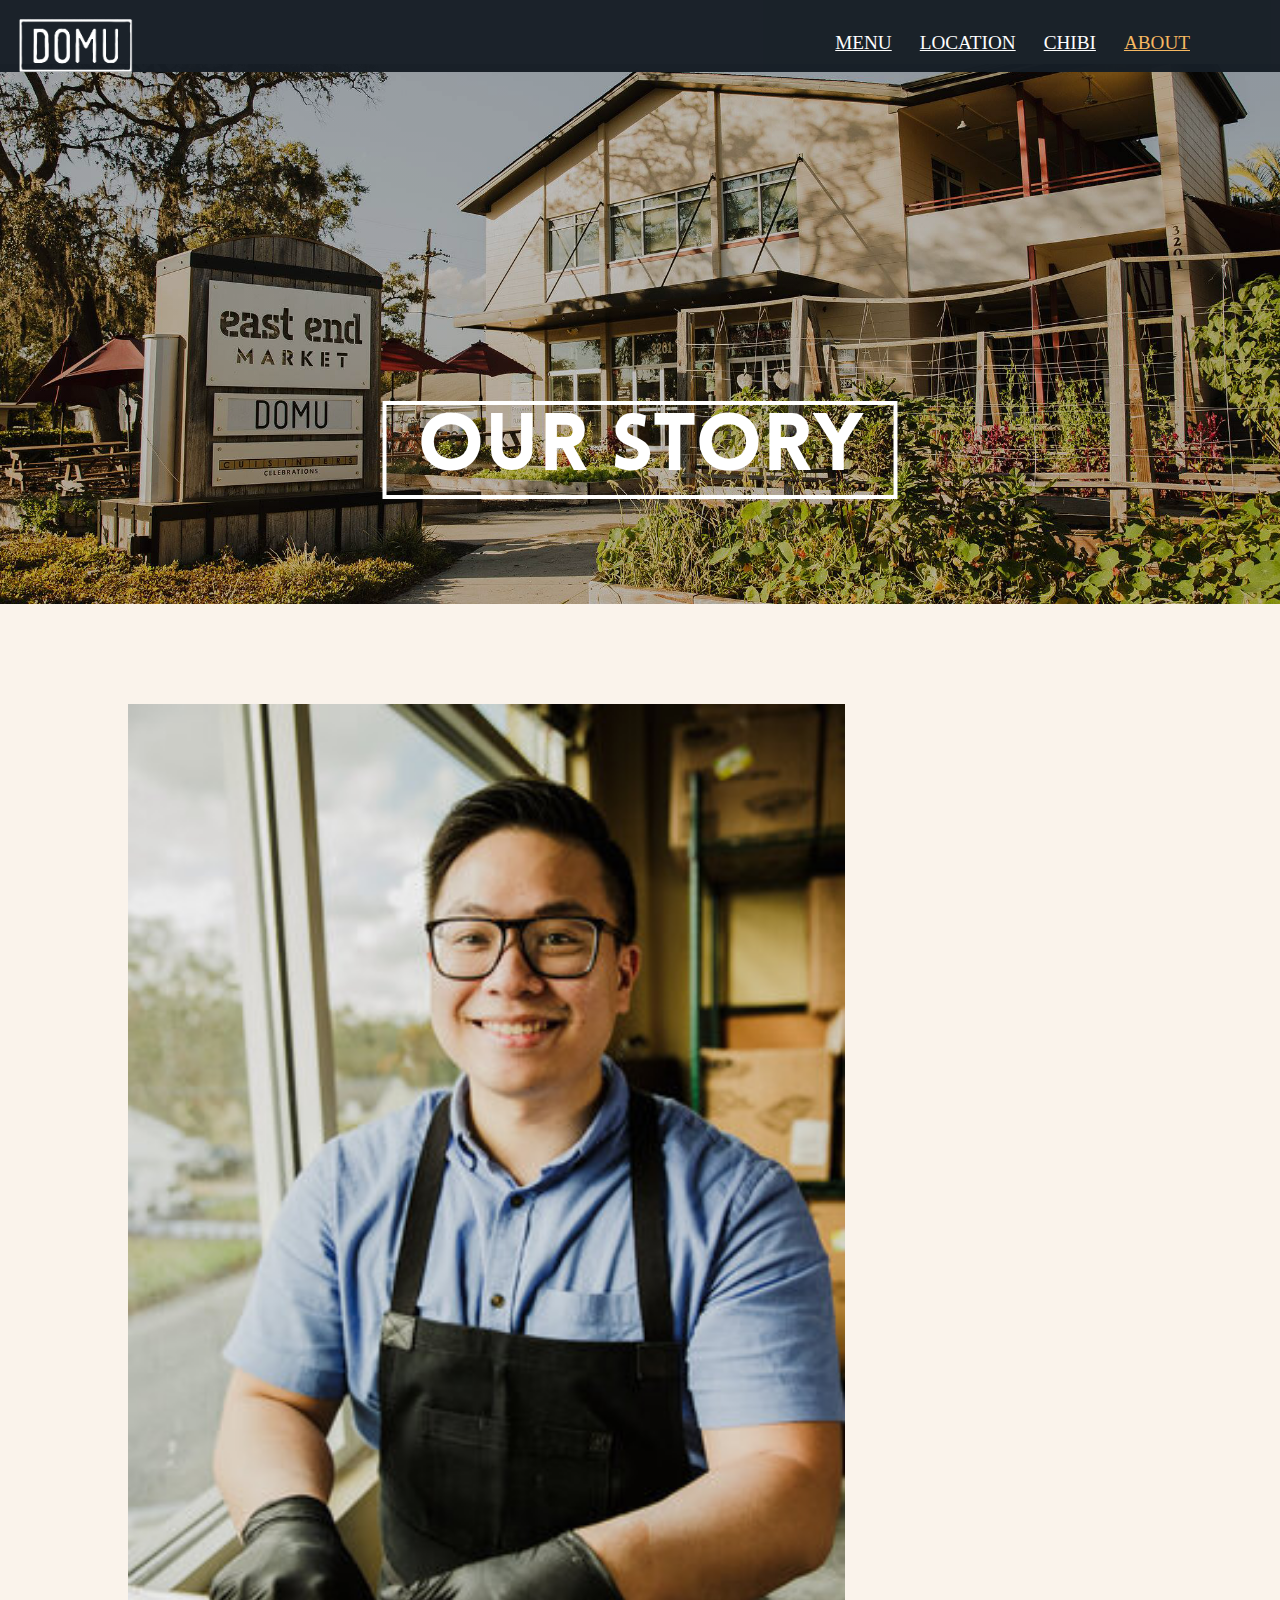
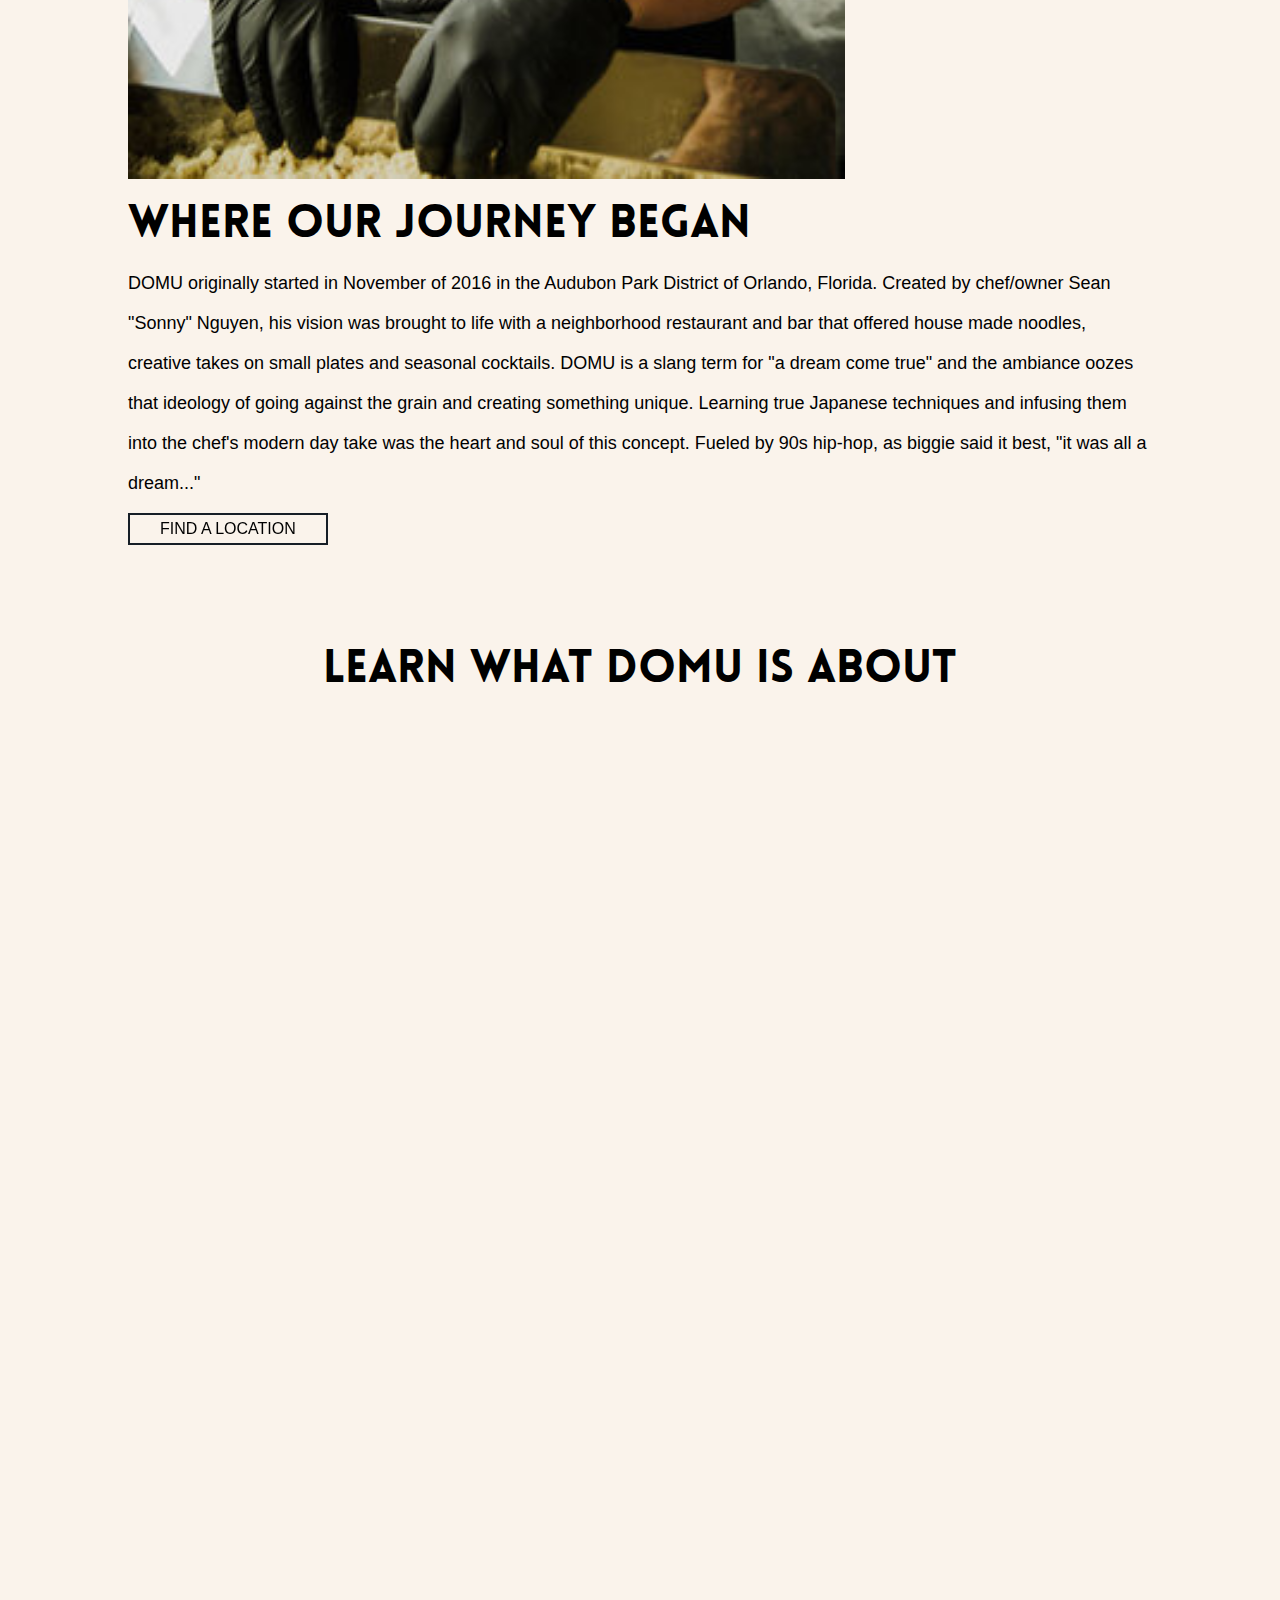
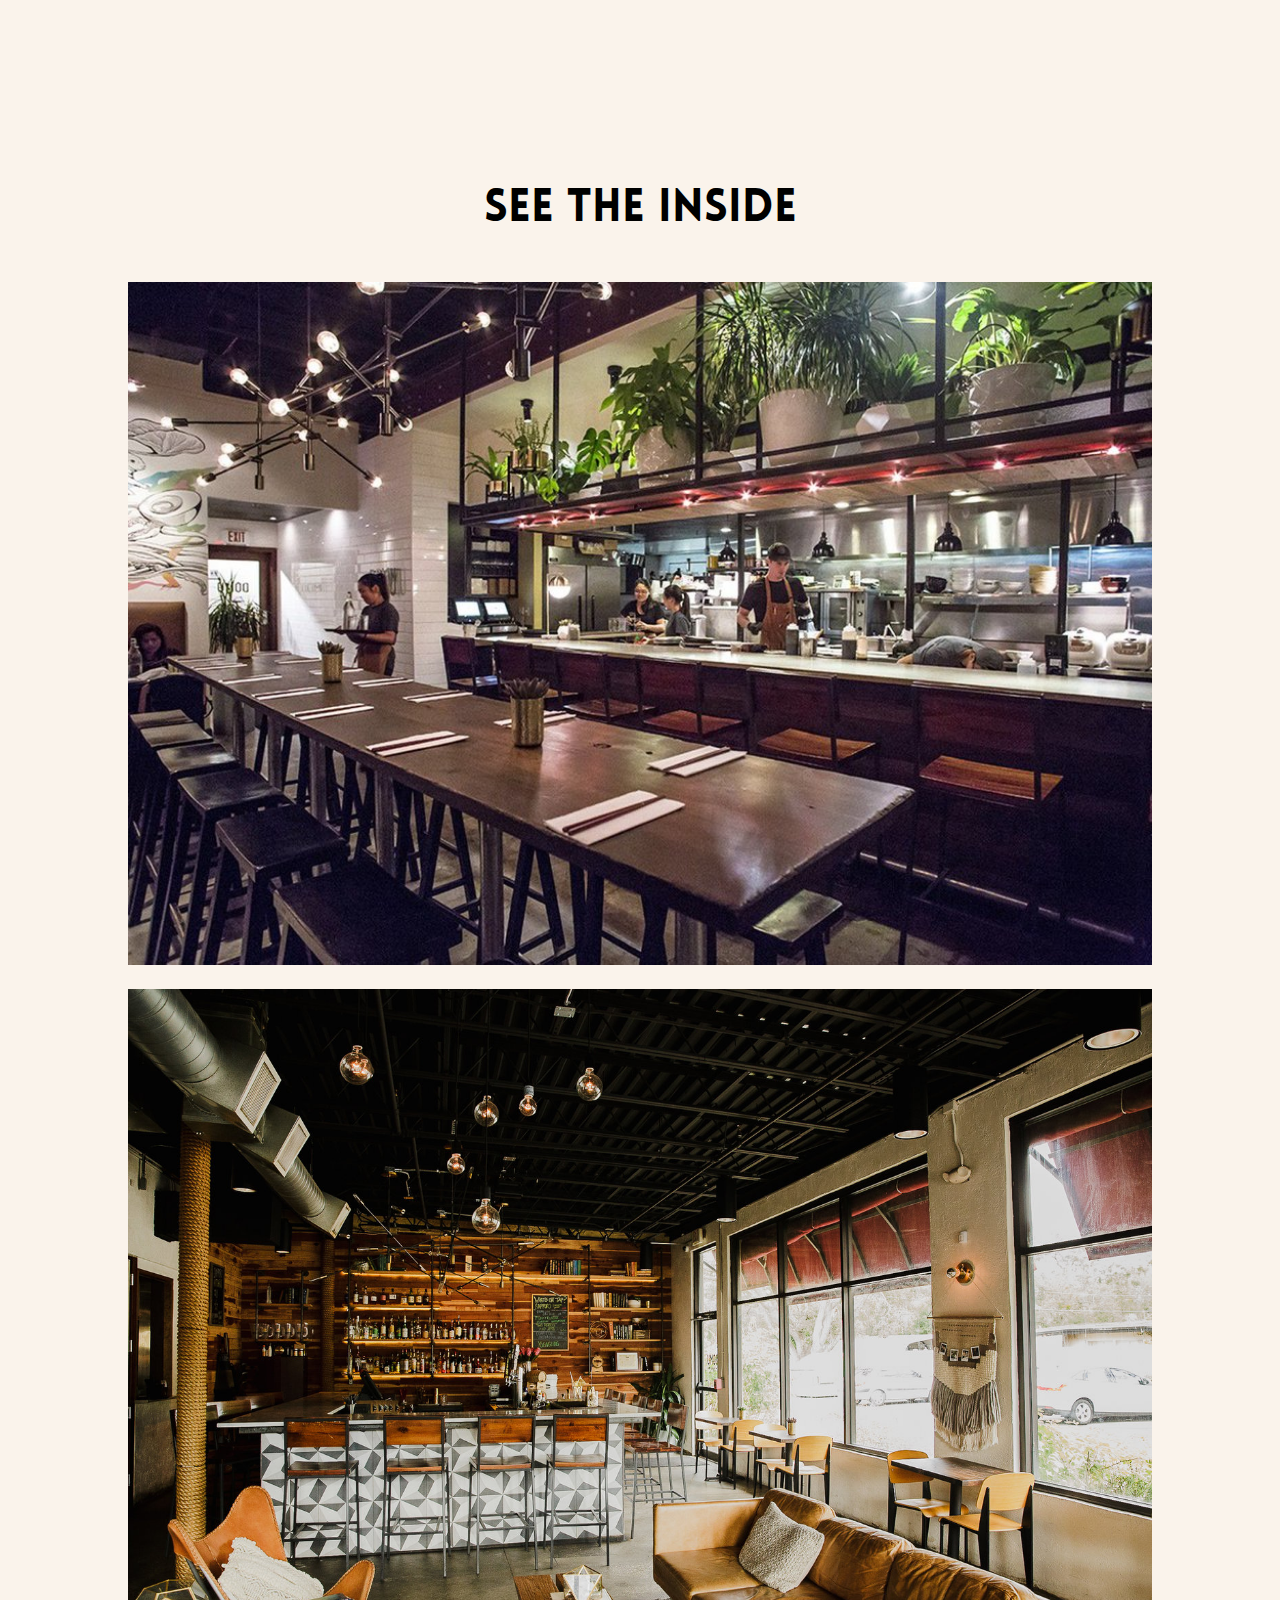
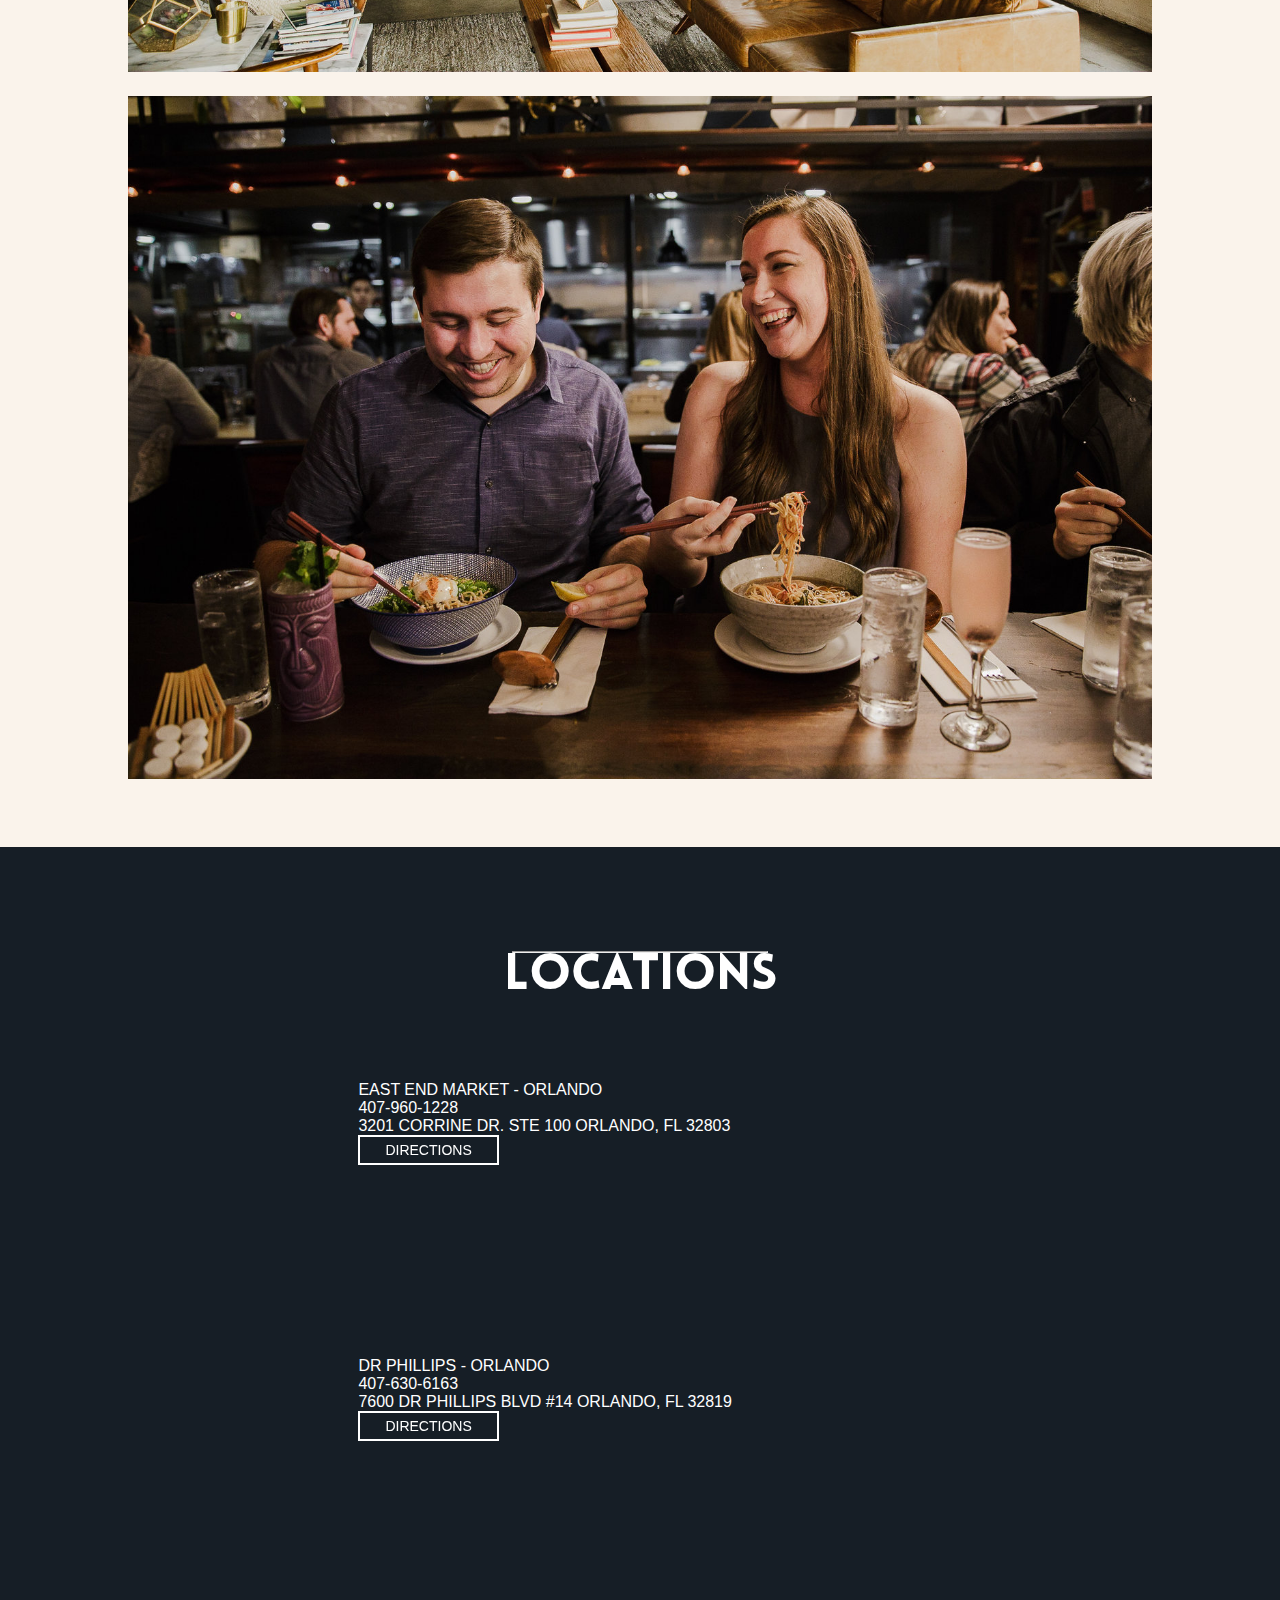
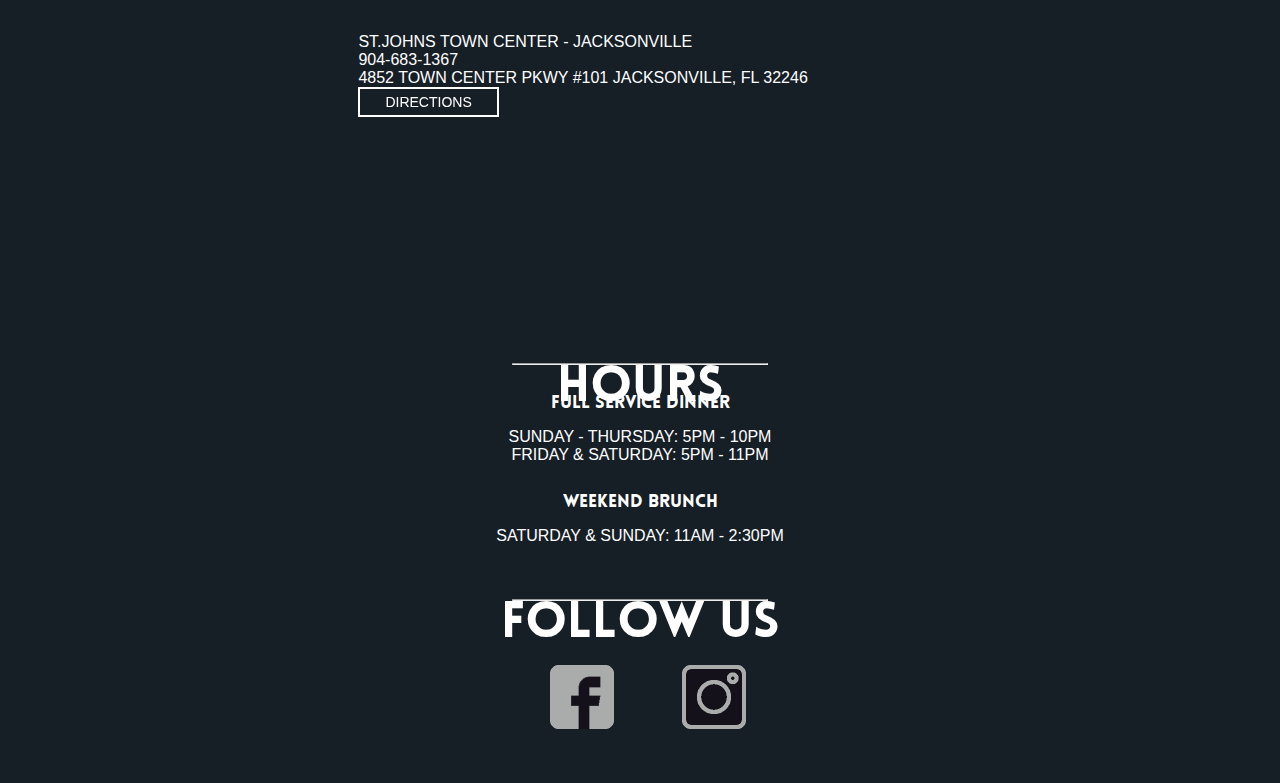
<file: about.html>
<!DOCTYPE html>
<html lang="en">
<head>
    <meta charset="UTF-8">
    <meta name="viewport" content="width=device-width, initial-scale=1.0">
    <link rel="stylesheet" href="https://stackpath.bootstrapcdn.com/bootstrap/4.5.0/css/bootstrap.min.css" integrity="sha384-9aIt2nRpC12Uk9gS9baDl411NQApFmC26EwAOH8WgZl5MYYxFfc+NcPb1dKGj7Sk" crossorigin="anonymous">
    <link rel="stylesheet" href="css/style.css">
    <!-- Global site tag (gtag.js) - Google Analytics -->
<script async src="https://www.googletagmanager.com/gtag/js?id=UA-176790505-1"></script>
<script>
  window.dataLayer = window.dataLayer || [];
  function gtag(){dataLayer.push(arguments);}
  gtag('js', new Date());

  gtag('config', 'UA-176790505-1');
</script>
    <title>DOMU Website About Page</title>
</head>
<body>
    <header>
        <div class="menu-btn">
            <span class="menu-btn_burger"></span>
        </div>
        <div class="logo">
            <a href="index.html"><img src="img/domu-logo.png"></a>
        </div>
        <nav class="nav">
            <ul class="menu-nav">
                <li class="menu-nav_item">
                    <a href="menu-filler.html" class="menu-nav_link">Menu</a>
                </li>
                <li class="menu-nav_item">
                    <a href="location.html" class="menu-nav_link">Location</a>
                </li>
                <li class="menu-nav_item">
                    <a href="chibi.html" class="menu-nav_link">Chibi</a>
                </li>
                <li class="menu-nav_item active">
                    <a href="about.html" class="menu-nav_link">About</a>
                </li>
            </ul>
        </nav>
    </header>
            <div class="container-fluid aboutPageHeroContainer">
                <div class="row">
                    <div class="col-md-12 aboutPageHeroSection">
                        <h1>Our Story</h1>
                    </div>
                </div>
                <div class="row aboutPageDescriptionSection">
                    <div class="col-md-5">
                        <img src="img/Sony.jpg">
                    </div>
                    <div class="col-md-7">
                        <h2>Where Our Journey Began</h2>
                        <p>DOMU originally started in November of 2016 in the Audubon Park District of Orlando, Florida. Created by chef/owner Sean "Sonny" Nguyen, his vision was brought to life with a neighborhood restaurant and bar that offered house made noodles, creative takes on small plates and seasonal cocktails. DOMU is a slang term for "a dream come true" and the ambiance oozes that ideology of going against the grain and creating something unique. Learning true Japanese techniques and infusing them into the chef's modern day take was the heart and soul of this concept. Fueled by 90s hip-hop, as biggie said it best, "it was all a dream..."</p>
                        <button class="shutter-out-horizontal">Find A Location</button>
                    </div>
                </div>
                <div class="row aboutPageVideoSection">
                    <div class="col-md-12">
                        <h2>Learn What Domu Is About</h2>
                    </div>
                </div>
                <div class="row aboutPageVideoSection">
                    <div class="col-md-4">
                        <iframe title="vimeo-player" src="https://player.vimeo.com/video/274396759" frameborder="0" allowfullscreen></iframe>
                    </div>
                    <div class="col-md-4">
                        <iframe src="https://www.youtube.com/embed/4YhTEiG6lJU" frameborder="0" allow="accelerometer; autoplay; encrypted-media; gyroscope; picture-in-picture" allowfullscreen></iframe>
                    </div>
                    <div class="col-md-4">
                        <iframe src="https://www.youtube.com/embed/vyueSVhACa8" frameborder="0" allow="accelerometer; autoplay; encrypted-media; gyroscope; picture-in-picture" allowfullscreen></iframe>
                    </div>
                </div>
                <div class="row aboutPagePhotoSection-header">
                    <div class="col-md-12">
                        <h2>See The Inside</h2>
                    </div>
                </div>
                <div class="row aboutPagePhotoSection">
                    <div class="col-md-4">
                        <img src="img/inside-dine-in.jpg">
                    </div>
                    <div class="col-md-4">
                        <img src="img/Orlando+Hip+Bar.jpg">
                    </div>
                    <div class="col-md-4">
                        <img src="img/image-asset.jpeg">
                    </div>
                </div>
            </div>
        <footer>
            <div class="container-fluid footerContainer">
                <div class="row">
                    <div class="col-md-4 footerSectionLeft">
                        <h2>Locations</h2>
                        <hr class="horizontalLineLocations">
                        <img src="img/location-icon-1.png">
                        <p class="location-top" id="location-desktop">East End Market - Orlando</p>
                        <p>407-960-1228</p>
                        <p>3201 Corrine Dr. Ste 100 Orlando, Fl 32803</p>
                        <a href="https://goo.gl/maps/rq7WCAQCrUacGkjJ8"><button class="shutter-out-horizontal">Directions</button></a><br>
                        <img src="img/location-icon-2.png">
                        <p class="location-top">Dr Phillips - Orlando</p>
                        <p>407-630-6163</p>
                        <p>7600 Dr Phillips Blvd #14 Orlando, Fl 32819</p>
                        <a href="https://goo.gl/maps/rq7WCAQCrUacGkjJ8"><button class="shutter-out-horizontal">Directions</button></a><br>
                        <img src="img/location-icon-3.png">
                        <p class="location-top">ST.Johns Town Center - Jacksonville</p>
                        <p>904-683-1367</p>
                        <p>4852 Town Center Pkwy #101 Jacksonville, Fl 32246</p>
                        <a href="https://goo.gl/maps/e2cxRYVSuWcHKUqH8"><button class="shutter-out-horizontal">Directions</button></a>
                    </div>
                    <div class="col-md-4 footerSectionMiddle">
                        <h2>Hours</h2>
                        <hr class="horizontalLineHours">
                        <h3>Full Service Dinner</h3>
                        <p>Sunday - Thursday: 5PM - 10PM</p>
                        <p>Friday & Saturday: 5PM - 11PM</p>
                        <h3>Weekend Brunch</h3>
                        <p>Saturday & Sunday: 11AM - 2:30PM</p>
                    </div>
                    <div class="col-md-4 footerSectionRight">
                        <h2>Follow Us</h2>
                        <hr class="horizontalLineSocial">
                        <img class="fbSocial" src="img/fb-icon.png">
                        <p>- Facebook</p>
                        <img src="img/instagram-icon.png">
                        <p>- Instagram</p>
                    </div>
                </div>
            </div>
        </footer>
<script src="https://code.jquery.com/jquery-3.5.1.slim.min.js" integrity="sha384-DfXdz2htPH0lsSSs5nCTpuj/zy4C+OGpamoFVy38MVBnE+IbbVYUew+OrCXaRkfj" crossorigin="anonymous"></script>
<script src="https://cdn.jsdelivr.net/npm/popper.js@1.16.0/dist/umd/popper.min.js" integrity="sha384-Q6E9RHvbIyZFJoft+2mJbHaEWldlvI9IOYy5n3zV9zzTtmI3UksdQRVvoxMfooAo" crossorigin="anonymous"></script>
<script src="https://stackpath.bootstrapcdn.com/bootstrap/4.5.0/js/bootstrap.min.js" integrity="sha384-OgVRvuATP1z7JjHLkuOU7Xw704+h835Lr+6QL9UvYjZE3Ipu6Tp75j7Bh/kR0JKI" crossorigin="anonymous"></script>      
<script src="https://ajax.googleapis.com/ajax/libs/jquery/3.5.1/jquery.min.js"></script>
<script src="js/index.js"></script>
</body>
</html>
</file>
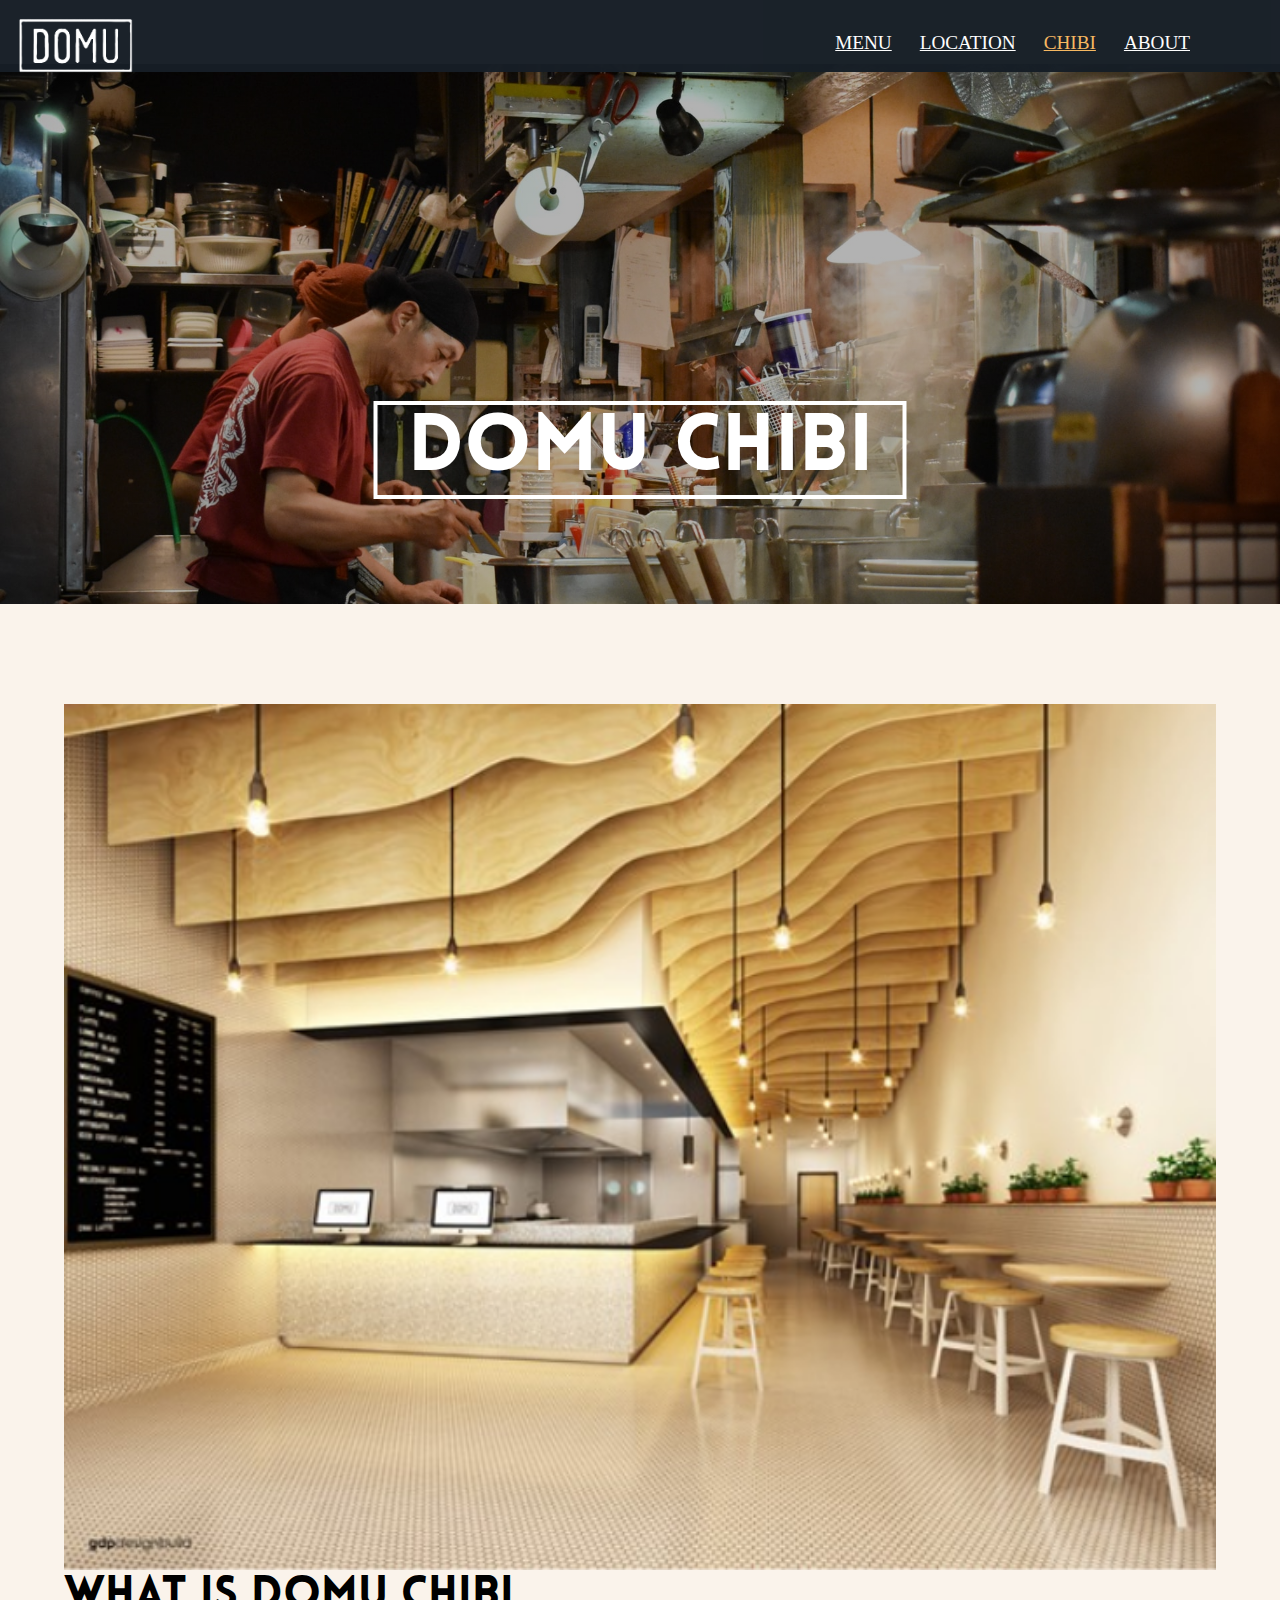
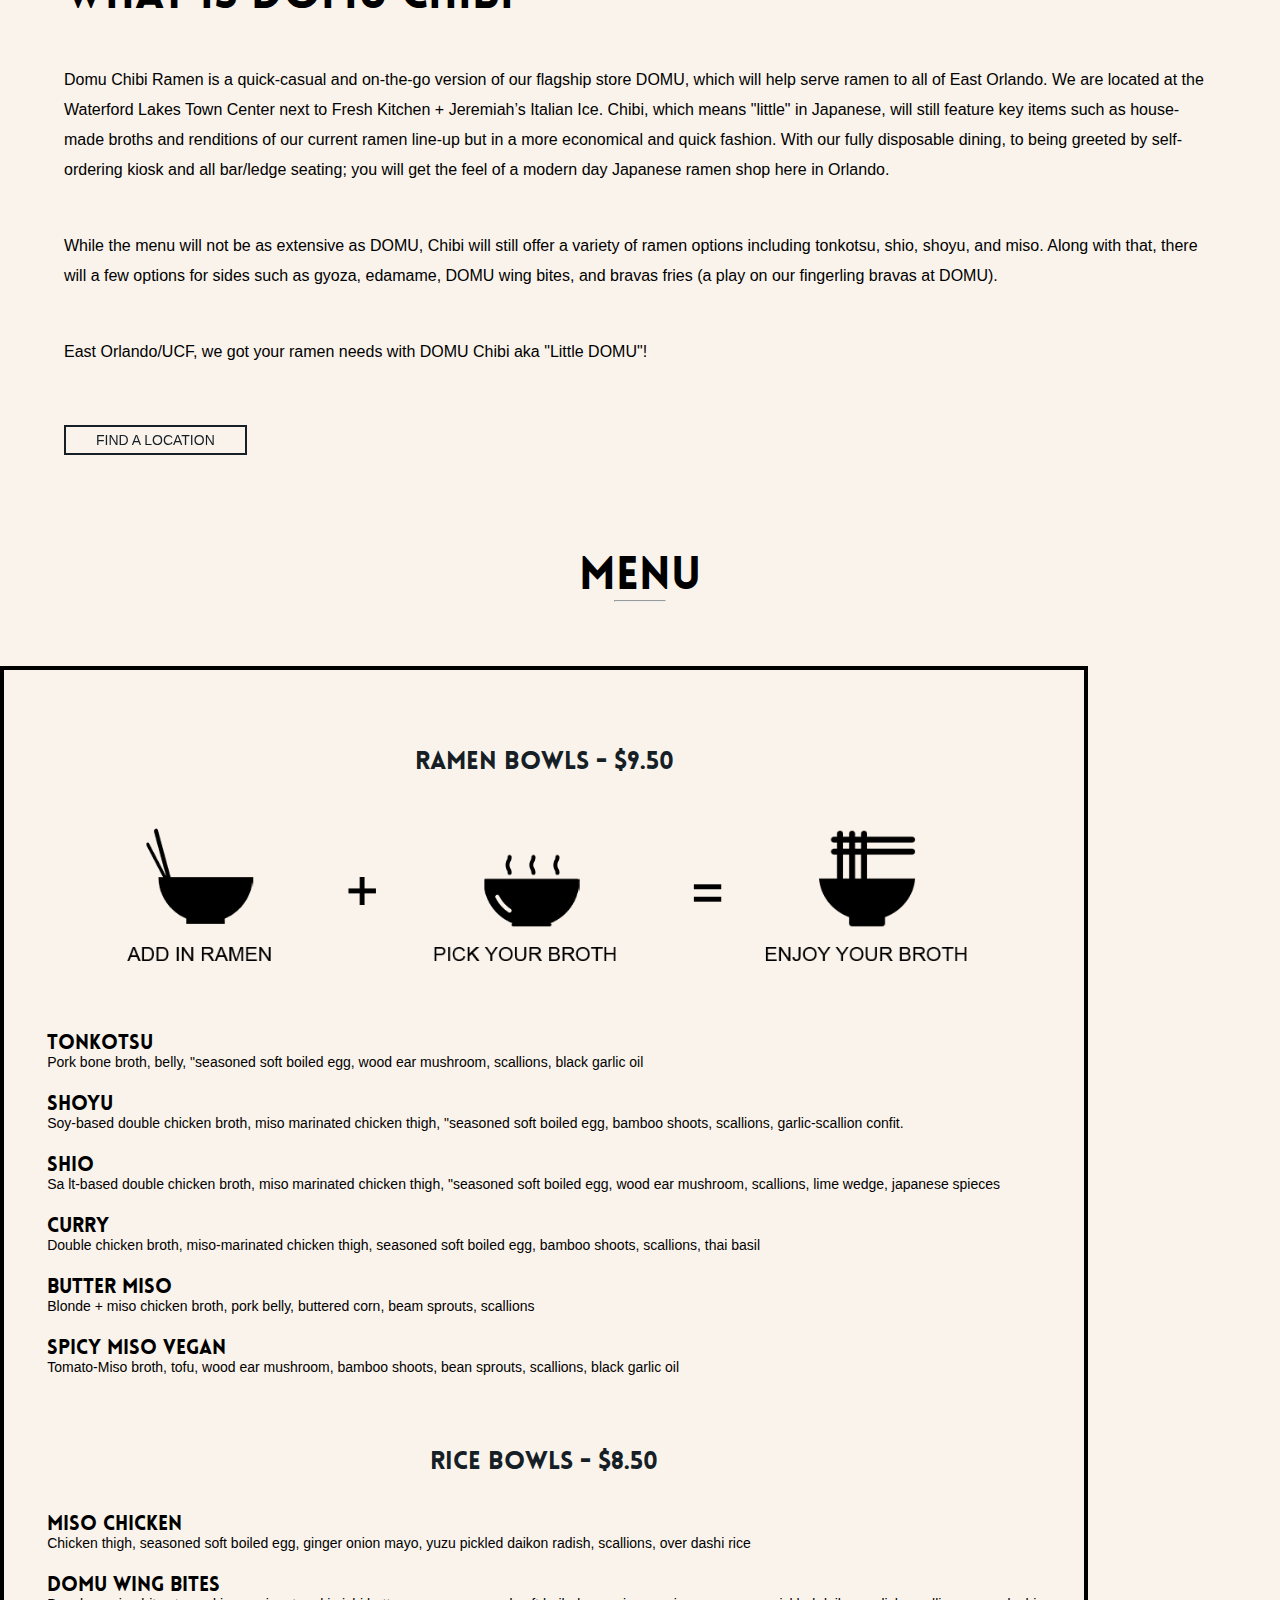
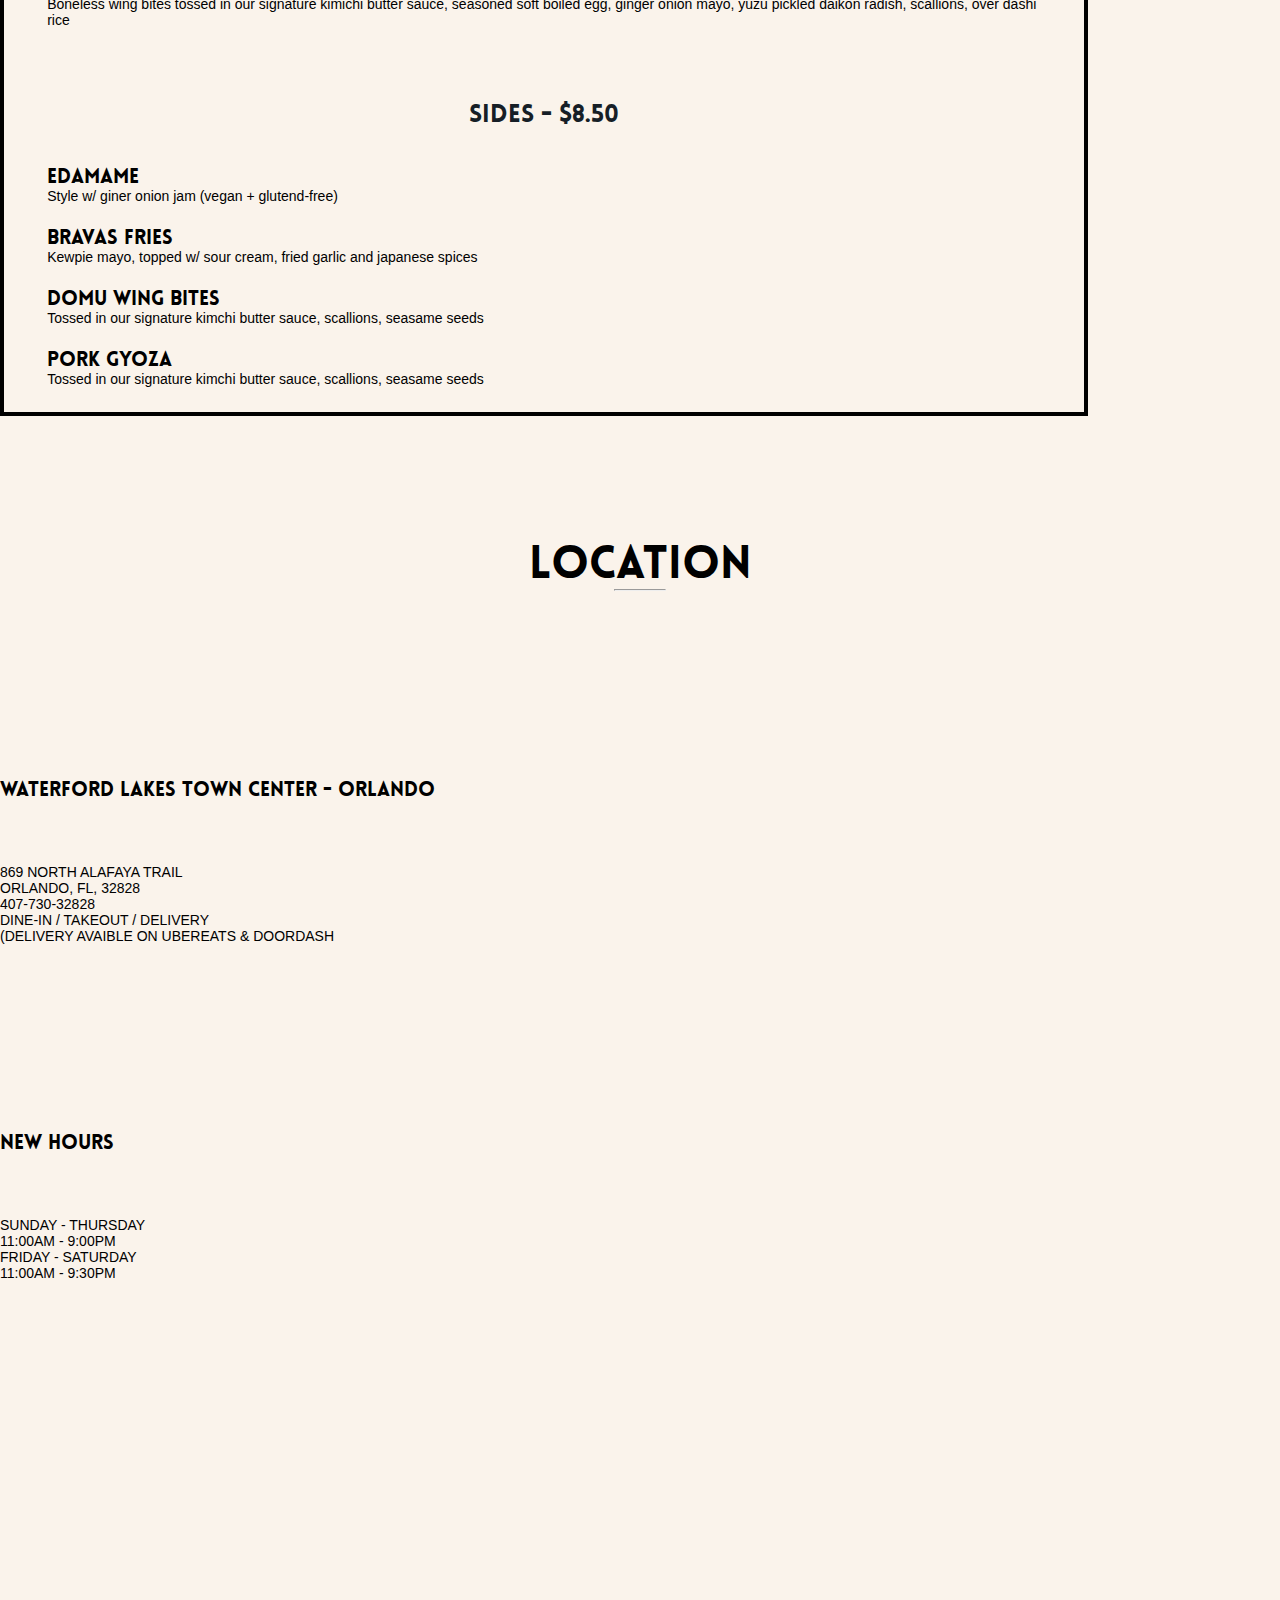
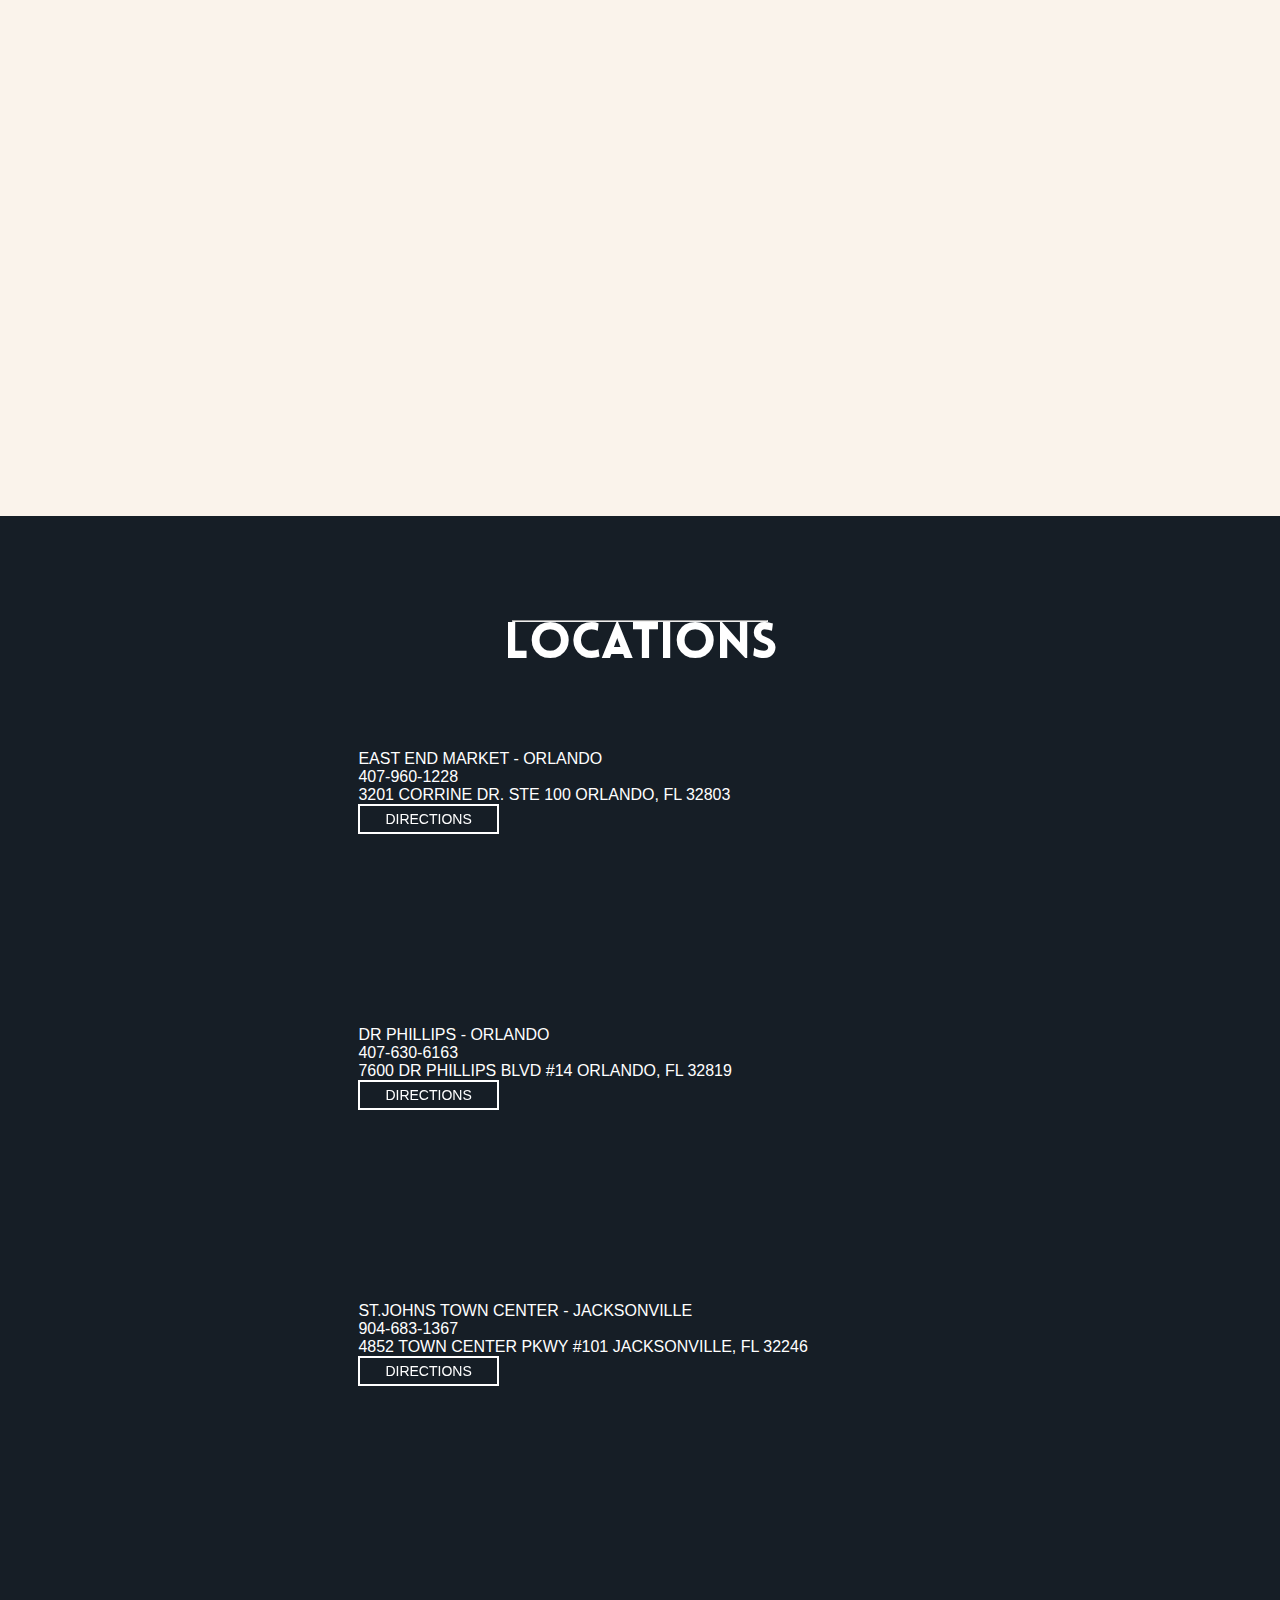
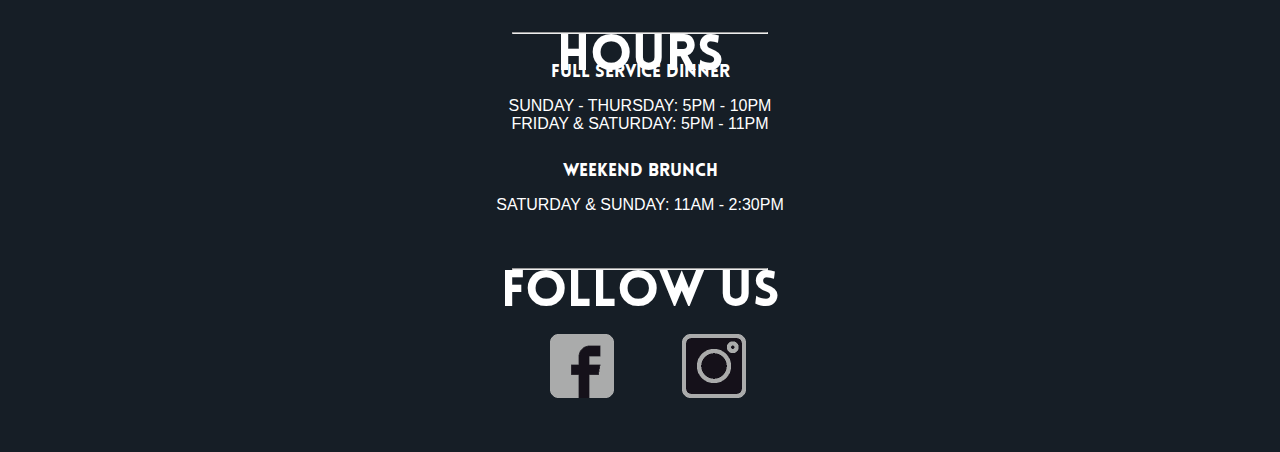
<file: chibi.html>
<!DOCTYPE html>
<html lang="en">
<head>
    <meta charset="UTF-8">
    <meta name="viewport" content="width=device-width, initial-scale=1.0">
    <link rel="stylesheet" href="https://stackpath.bootstrapcdn.com/bootstrap/4.5.0/css/bootstrap.min.css" integrity="sha384-9aIt2nRpC12Uk9gS9baDl411NQApFmC26EwAOH8WgZl5MYYxFfc+NcPb1dKGj7Sk" crossorigin="anonymous">
    <link rel="stylesheet" href="css/style.css">
    <!-- Global site tag (gtag.js) - Google Analytics -->
<script async src="https://www.googletagmanager.com/gtag/js?id=UA-176790505-1"></script>
<script>
  window.dataLayer = window.dataLayer || [];
  function gtag(){dataLayer.push(arguments);}
  gtag('js', new Date());

  gtag('config', 'UA-176790505-1');
</script>
    <title>DOMU Website About Page</title>
</head>
<body>
        <header>
          <div class="menu-btn">
              <span class="menu-btn_burger"></span>
          </div>
          <div class="logo">
            <a href="index.html"><img src="img/domu-logo.png"></a>
          </div>
          <nav class="nav">
              <ul class="menu-nav">
                  <li class="menu-nav_item">
                      <a href="menu-filler.html" class="menu-nav_link">Menu</a>
                  </li>
                  <li class="menu-nav_item">
                      <a href="location.html" class="menu-nav_link">Location</a>
                  </li>
                  <li class="menu-nav_item active">
                      <a href="chibi.html" class="menu-nav_link">Chibi</a>
                  </li>
                  <li class="menu-nav_item">
                      <a href="about.html" class="menu-nav_link">About</a>
                  </li>
              </ul>
          </nav>
      </header>
            <div class="container-fluid chibiHeroImageContainer">
                <div class="row">
                    <div class="col-md-12 chibiHeroImageSection">
                        <h1>Domu Chibi</h1>
                    </div>
                </div>
                <div class="row ChibiDescriptionSection">
                    <div class="col-md-6">
                        <img src="img/domu_website_.png">
                    </div>
                    <div class="col-md-6">
                        <h2>What is Domu Chibi</h2>
                        <p>Domu Chibi Ramen is a quick-casual and on-the-go version of our flagship store DOMU, which will help serve ramen to all of East Orlando. We are located at the Waterford Lakes Town Center next to Fresh Kitchen + Jeremiah’s Italian Ice. Chibi, which means "little" in Japanese, will still feature key items such as house-made broths and renditions of our current ramen line-up but in a more economical and quick fashion. With our fully disposable dining, to being greeted by self-ordering kiosk and all bar/ledge seating; you will get the feel of a modern day Japanese ramen shop here in Orlando.</p>
                        <p>While the menu will not be as extensive as DOMU, Chibi will still offer a variety of ramen options including tonkotsu, shio, shoyu, and miso. Along with that, there will a few options for sides such as gyoza, edamame, DOMU wing bites, and bravas fries (a play on our fingerling bravas at DOMU).</p>
                        <p>East Orlando/UCF, we got your ramen needs with DOMU Chibi aka "Little DOMU"!</p>
                        <button class="shutter-out-horizontal">Find a Location</button>
                    </div>
                </div>
            </div>
            <div class="container-fluid chibiMenuContainer">
                <div class="row">
                    <div class="col-md-12 chibiMenuHeader">
                        <h2>Menu</h2>
                        <hr class="chibiMenuHeaderLine">
                    </div>
                </div>
            </div>
                <div class="container-fluid chibiMenu">
                    <div class="row">
                      <div class="col-md-12 chibiMenuSection">
                        <h2>Ramen Bowls - $9.50</h2>
                      </div>
                    </div> 
                    <div class="row">
                      <div class="col-md-12 howToRamen chibiMenuSection">
                        <img src="img/how-to-ramen.png">
                      </div>
                    </div> 
                    <div class="row">
                      <div id="RamenId" class="col-md-4 chibiMenuSection">
                        <h3>Tonkotsu</h3>
                        <p>Pork bone broth, belly, "seasoned soft boiled egg, wood ear mushroom, scallions, black garlic oil</p>
                        <h3>Shoyu</h3>
                        <p>Soy-based double chicken broth, miso marinated chicken thigh, "seasoned soft boiled egg, bamboo shoots, scallions, garlic-scallion confit. </p>
                      </div>
                      <div class="col-md-4 chibiMenuSection">
                        <h3>Shio</h3>
                        <p>Sa lt-based double chicken broth, miso marinated chicken thigh, "seasoned soft boiled egg, wood ear mushroom, scallions, lime wedge, japanese spieces</p>
                        <h3>Curry</h3>
                        <p>Double chicken broth, miso-marinated chicken thigh, seasoned soft boiled egg, bamboo shoots, scallions, thai basil</p>
                      </div>
                      <div class="col-md-4 chibiMenuSection">
                        <h3>Butter Miso</h3>
                        <p>Blonde + miso chicken broth, pork belly, buttered corn, beam sprouts, scallions</p>
                        <h3>Spicy Miso Vegan</h3>
                        <p>Tomato-Miso broth, tofu, wood ear mushroom, bamboo shoots, bean sprouts, scallions, black garlic oil</p>
                      </div>
                    </div>
                    <div class="row">
                      <div class="col-md-12 chibiMenuSection">
                        <h2>Rice Bowls - $8.50</h2>
                      </div>
                    </div> 
                    <div class="row">
                      <div id="RamenId" class="col-md-4 chibiMenuSection">
                        <h3>Miso Chicken</h3>
                        <p>Chicken thigh, seasoned soft boiled egg, ginger onion mayo, yuzu pickled daikon radish, scallions, over dashi rice</p>
                      </div>
                      <div class="col-md-4 chibiMenuSection">
                        <h3>Domu wing bites</h3>
                        <p>Boneless wing bites tossed in our signature kimichi butter sauce, seasoned soft boiled egg, ginger onion mayo, yuzu pickled daikon radish, scallions, over dashi rice</p>
                      </div>
                      <div class="col-md-4 chibiMenuSection">
                      </div>
                    </div>
                    <div class="row">
                        <div class="col-md-12 chibiMenuSection">
                          <h2>Sides - $8.50</h2>
                        </div>
                      </div> 
                      <div class="row">
                        <div id="RamenId" class="col-md-4 chibiMenuSection">
                          <h3>Edamame</h3>
                          <p>Style w/ giner onion jam (vegan + glutend-free)</p>
                          <h3>Bravas Fries</h3>
                          <p>Kewpie mayo, topped w/ sour cream, fried garlic and japanese spices</p>
                        </div>
                        <div class="col-md-4 chibiMenuSection">
                          <h3>Domu Wing Bites</h3>
                          <p>Tossed in our signature kimchi butter sauce, scallions, seasame seeds</p>
                        </div>
                        <div class="col-md-4 chibiMenuSection">
                          <h3>Pork Gyoza</h3>
                          <p>Tossed in our signature kimchi butter sauce, scallions, seasame seeds</p>
                        </div>
                      </div>
            </div>
            <div class="container-fluid chibiLocationContainer">
                <div class="row">
                    <div class="col-md-12 chibiLocationHeader">
                        <h2>Location</h2>
                        <hr class="chibiMenuHeaderLine">
                    </div>
                </div>
                <div class="row">
                    <div class="col-md-2"></div>
                    <div class="col-md-4 chibiLocationLeft">
                        <h3>Waterford Lakes Town Center - Orlando</h3>
                        <p>869 North Alafaya Trail<br>Orlando, Fl, 32828</p>
                        <p>407-730-32828</p>
                        <p>Dine-In / Takeout / Delivery</p>
                        <p>(delivery avaible on Ubereats & DoorDash</p>
                        <h3>New Hours</h3>
                        <p>Sunday - Thursday</p>
                        <p>11:00AM - 9:00PM</p>
                        <p>Friday - Saturday</p>
                        <p>11:00AM - 9:30PM</p>
                    </div>
                    <div class="col-md-4 chibiLocationRight">
                        <iframe src="https://www.google.com/maps/embed?pb=!1m18!1m12!1m3!1d3504.4191511257704!2d-81.20750058433693!3d28.557173682447612!2m3!1f0!2f0!3f0!3m2!1i1024!2i768!4f13.1!3m3!1m2!1s0x88e767eb7f5ac661%3A0xf6b27d17638e81ad!2sDOMU%20Chibi%20Ramen!5e0!3m2!1sen!2sus!4v1594598790258!5m2!1sen!2sus" width="600" height="450" frameborder="0" style="border:0;" allowfullscreen="" aria-hidden="false" tabindex="0"></iframe>
                    </div>
                    <div class="col-md-2"></div>
                </div>
            </div>
        <footer>
            <div class="container-fluid footerContainer">
                <div class="row">
                    <div class="col-md-4 footerSectionLeft">
                      <h2>Locations</h2>
                      <hr class="horizontalLineLocations">
                      <img src="img/location-icon-1.png">
                      <p class="location-top" id="location-desktop">East End Market - Orlando</p>
                      <p>407-960-1228</p>
                      <p>3201 Corrine Dr. Ste 100 Orlando, Fl 32803</p>
                      <a href="https://goo.gl/maps/rq7WCAQCrUacGkjJ8"><button class="shutter-out-horizontal">Directions</button></a><br>
                      <img src="img/location-icon-2.png">
                      <p class="location-top">Dr Phillips - Orlando</p>
                      <p>407-630-6163</p>
                      <p>7600 Dr Phillips Blvd #14 Orlando, Fl 32819</p>
                      <a href="https://goo.gl/maps/rq7WCAQCrUacGkjJ8"><button class="shutter-out-horizontal">Directions</button></a><br>
                      <img src="img/location-icon-3.png">
                      <p class="location-top">ST.Johns Town Center - Jacksonville</p>
                      <p>904-683-1367</p>
                      <p>4852 Town Center Pkwy #101 Jacksonville, Fl 32246</p>
                      <a href="https://goo.gl/maps/e2cxRYVSuWcHKUqH8"><button class="shutter-out-horizontal">Directions</button></a>
                    </div>
                    <div class="col-md-4 footerSectionMiddle">
                        <h2>Hours</h2>
                        <hr class="horizontalLineHours">
                        <h3>Full Service Dinner</h3>
                        <p>Sunday - Thursday: 5PM - 10PM</p>
                        <p>Friday & Saturday: 5PM - 11PM</p>
                        <h3>Weekend Brunch</h3>
                        <p>Saturday & Sunday: 11AM - 2:30PM</p>
                    </div>
                    <div class="col-md-4 footerSectionRight">
                        <h2>Follow Us</h2>
                        <hr class="horizontalLineSocial">
                        <img class="fbSocial" src="img/fb-icon.png">
                        <p>- Facebook</p>
                        <img src="img/instagram-icon.png">
                        <p>- Instagram</p>
                    </div>
                </div>
            </div>
        </footer>
<script src="https://code.jquery.com/jquery-3.5.1.slim.min.js" integrity="sha384-DfXdz2htPH0lsSSs5nCTpuj/zy4C+OGpamoFVy38MVBnE+IbbVYUew+OrCXaRkfj" crossorigin="anonymous"></script>
<script src="https://cdn.jsdelivr.net/npm/popper.js@1.16.0/dist/umd/popper.min.js" integrity="sha384-Q6E9RHvbIyZFJoft+2mJbHaEWldlvI9IOYy5n3zV9zzTtmI3UksdQRVvoxMfooAo" crossorigin="anonymous"></script>
<script src="https://stackpath.bootstrapcdn.com/bootstrap/4.5.0/js/bootstrap.min.js" integrity="sha384-OgVRvuATP1z7JjHLkuOU7Xw704+h835Lr+6QL9UvYjZE3Ipu6Tp75j7Bh/kR0JKI" crossorigin="anonymous"></script>      
<script src="https://ajax.googleapis.com/ajax/libs/jquery/3.5.1/jquery.min.js"></script>
<script src="js/index.js"></script>
</body>
</html>
</file>
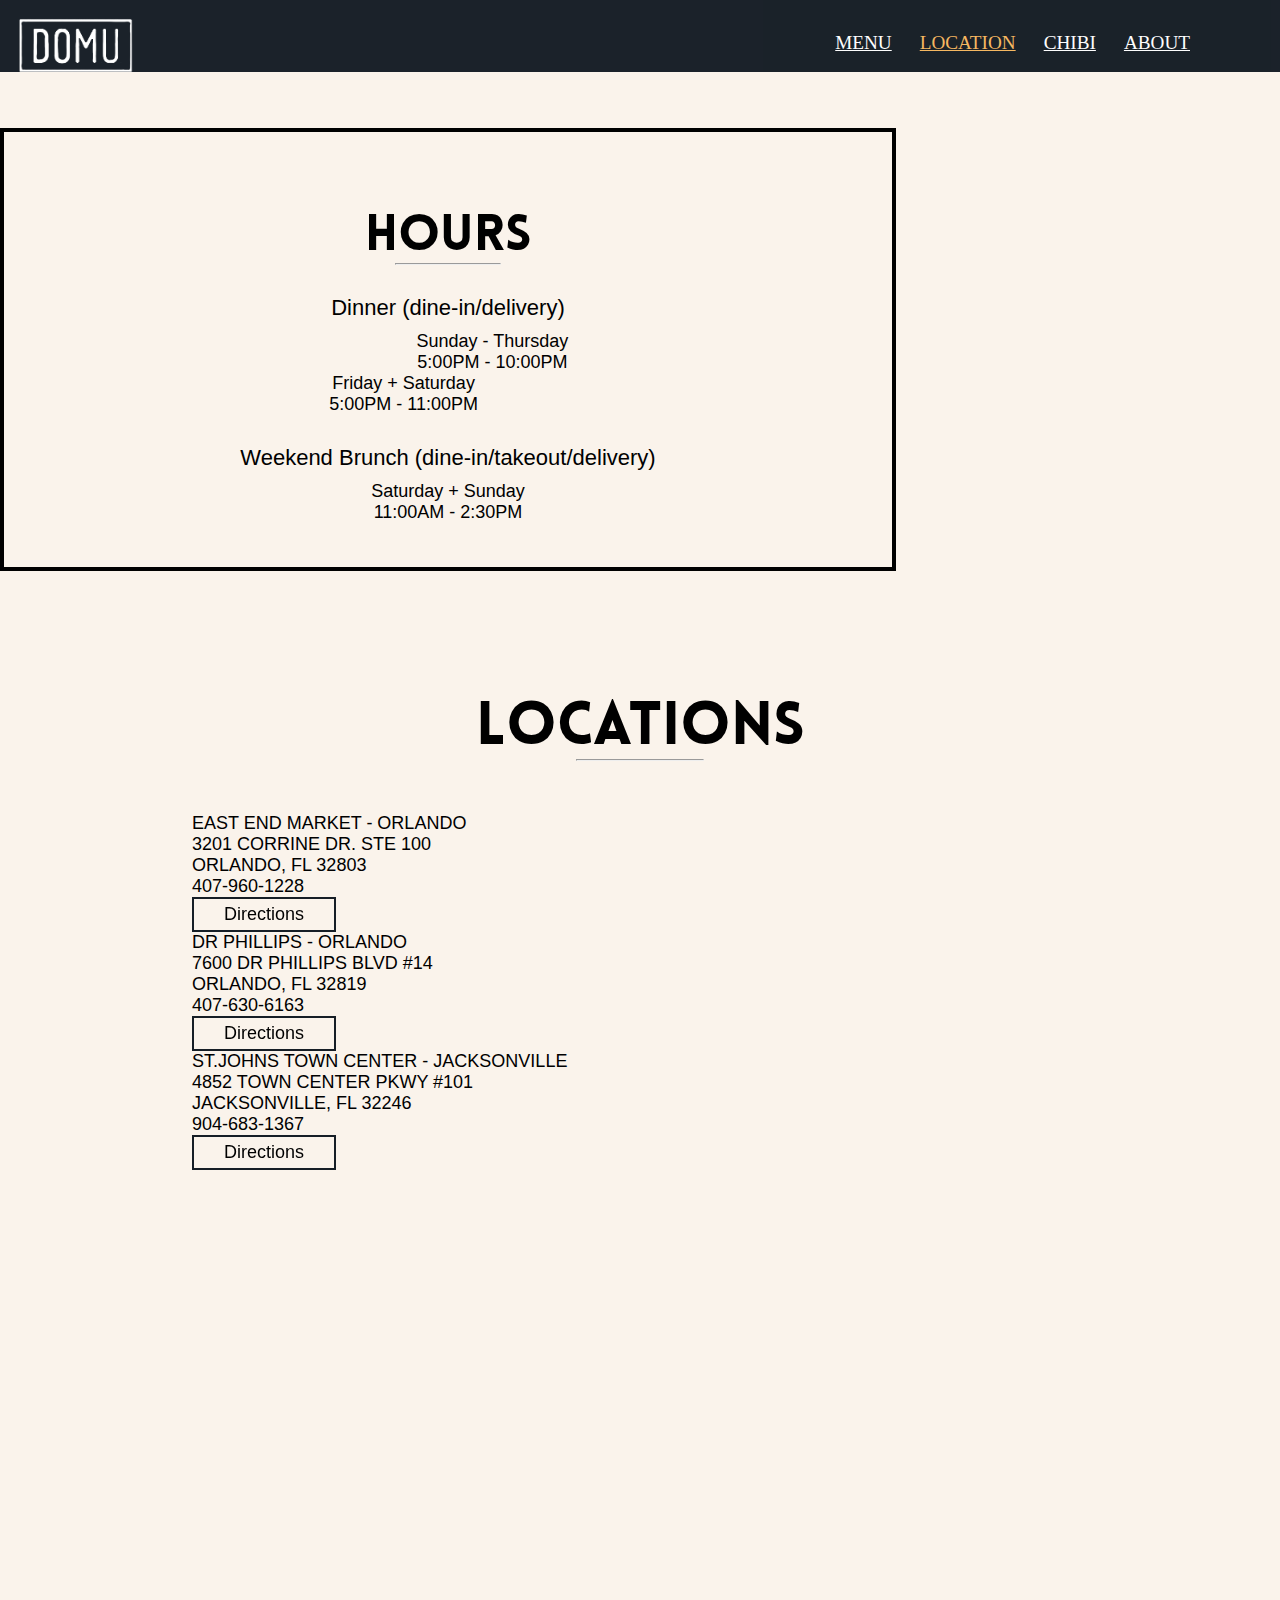
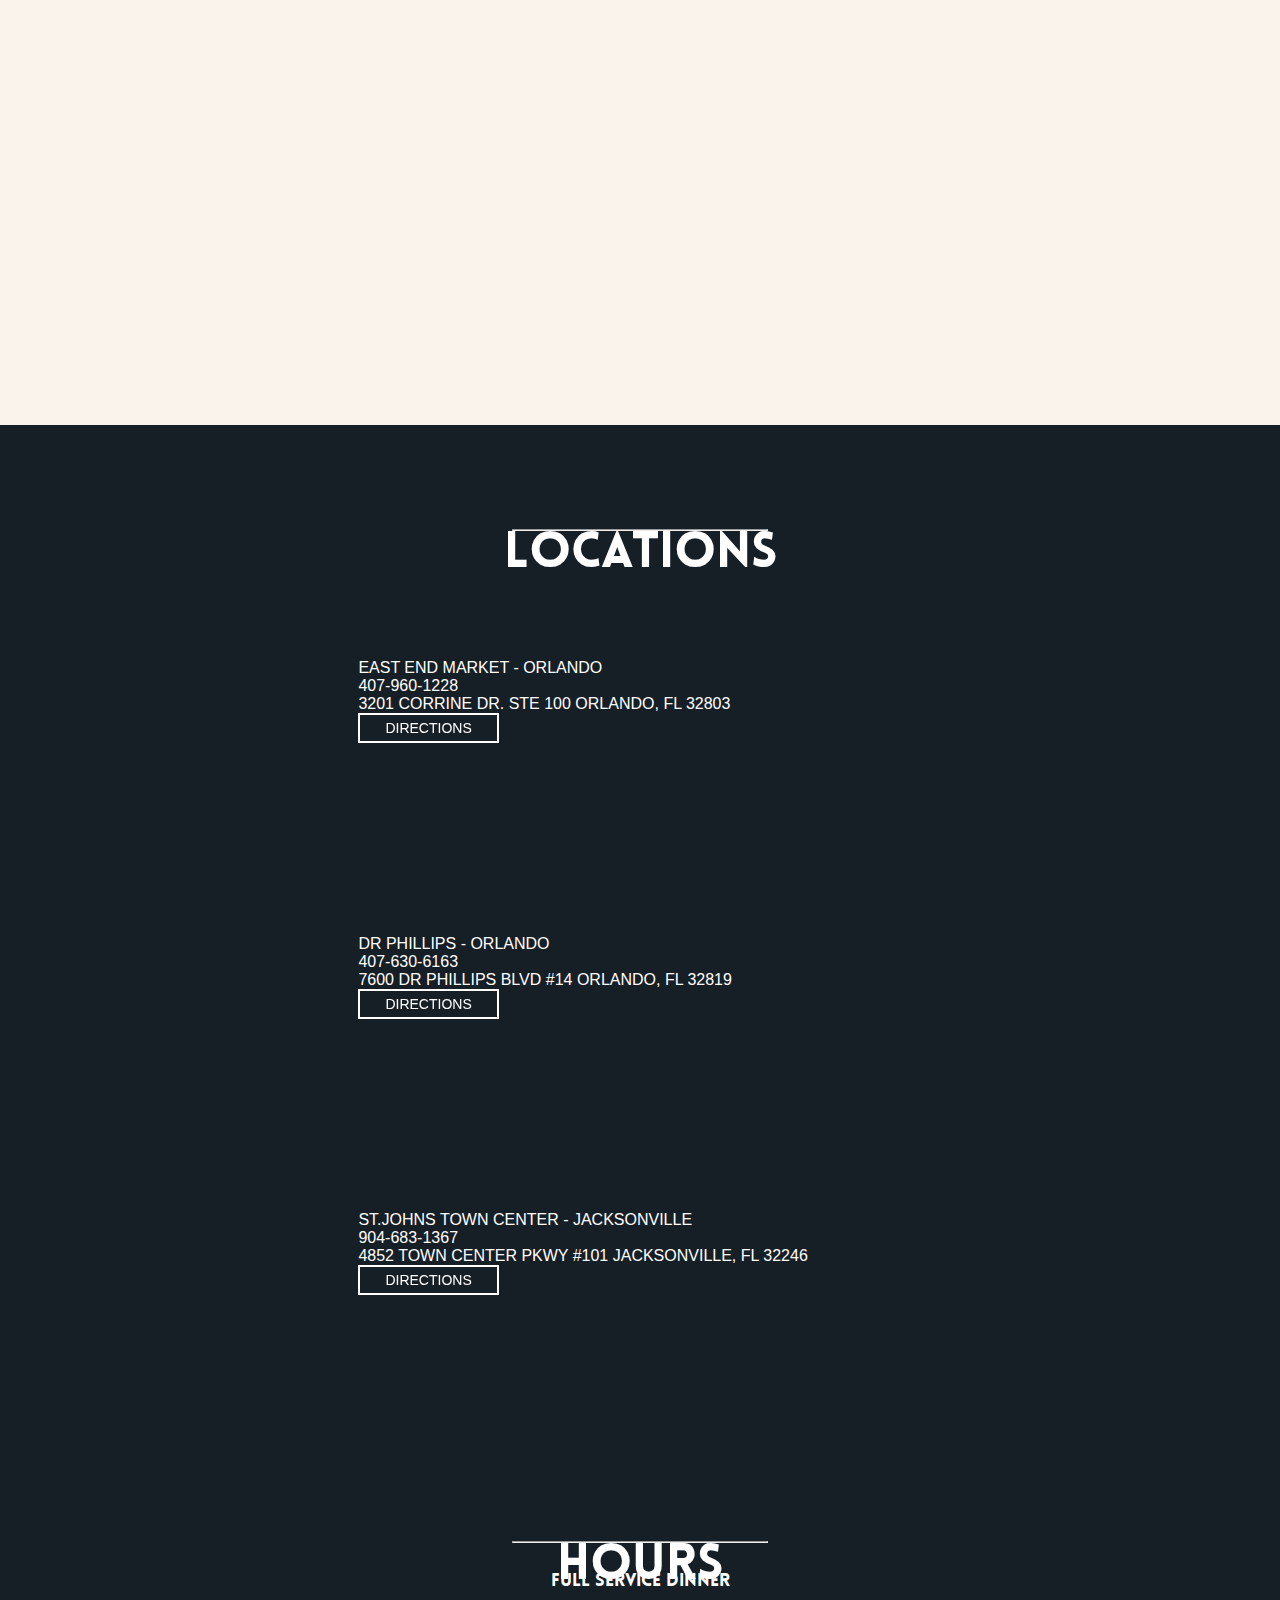
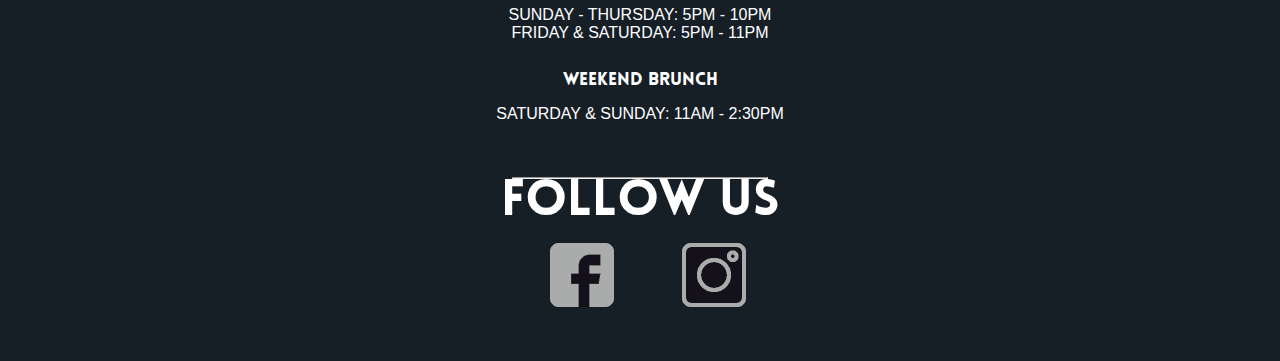
<file: location.html>
<!DOCTYPE html>
<html lang="en">
<head>
    <meta charset="UTF-8">
    <meta name="viewport" content="width=device-width, initial-scale=1.0">
    <link rel="stylesheet" href="https://stackpath.bootstrapcdn.com/bootstrap/4.5.0/css/bootstrap.min.css" integrity="sha384-9aIt2nRpC12Uk9gS9baDl411NQApFmC26EwAOH8WgZl5MYYxFfc+NcPb1dKGj7Sk" crossorigin="anonymous">
    <link rel="stylesheet" href="css/style.css">
    <!-- Global site tag (gtag.js) - Google Analytics -->
<script async src="https://www.googletagmanager.com/gtag/js?id=UA-176790505-1"></script>
<script>
  window.dataLayer = window.dataLayer || [];
  function gtag(){dataLayer.push(arguments);}
  gtag('js', new Date());

  gtag('config', 'UA-176790505-1');
</script>
    <title>DOMU Website About Page</title>
</head>
<body>
  <header>
    <div class="menu-btn">
        <span class="menu-btn_burger"></span>
    </div>
    <div class="logo">
      <a href="index.html"><img src="img/domu-logo.png"></a>
    </div>
    <nav class="nav">
        <ul class="menu-nav">
            <li class="menu-nav_item">
                <a href="menu-filler.html" class="menu-nav_link">Menu</a>
            </li>
            <li class="menu-nav_item active">
                <a href="location.html" class="menu-nav_link">Location</a>
            </li>
            <li class="menu-nav_item">
                <a href="chibi.html" class="menu-nav_link">Chibi</a>
            </li>
            <li class="menu-nav_item">
                <a href="about.html" class="menu-nav_link">About</a>
            </li>
        </ul>
    </nav>
</header>
      <div class="container-fluid locationPageHoursContainer">
        <div class="row">
            <div class="col-md-12 locationPageHoursSection">
                <h1>Hours</h1>
                <hr class="locationPageHoursLine">
                <p class="locattionPageHoursHeader">Dinner (dine-in/delivery)</p>
            </div>
        </div>
        <div class="row locationPageDinnerHoursRow">
            <div class="col-md-4"></div>
            <div class="col-md-2 locationPageDinnerHours-1">
                <p>Sunday - Thursday</p>
                <p>5:00PM - 10:00PM</p>
            </div>
            <div class="col-md-2 locationPageDinnerHours-2">
                <p>Friday + Saturday</p>
                <p>5:00PM - 11:00PM</p>
            </div>
            <div class="col-md-4"></div>
        </div>
        <div class="row">
            <div class="col-md-12">
                <p class="locattionPageHoursHeader">Weekend Brunch (dine-in/takeout/delivery)</p>
                <p>Saturday + Sunday</p>
                <p class="locationPageHourLastPara">11:00AM - 2:30PM</p>
            </div>
        </div>
      </div>
      <div class="container-fluid locationPageLocationsContainer">
        <div class="row">
            <div class="col-md-12 locationPageLocationsSection">
                <h2>Locations</h2>
                <hr class="locationPageLocationLine">
            </div>
        </div>
        <div class="row locationPageLocationDetailsSection">
            <div class="col-md-4 text-center locationPageLocationDetails-left">
                <p>East End Market - Orlando</p>
                <p>3201 Corrine Dr. Ste 100 <br>Orlando, Fl 32803</p>
                <p>407-960-1228</p>
                <a href="https://goo.gl/maps/4jHknQU654Hsb6Pu8"><button class="shutter-out-horizontal">Directions</button></a><br>
            </div>
            <div class="col-md-4 text-center locationPageLocationDetails-middle">
                <p class="location-top">Dr Phillips - Orlando</p>
                <p>7600 Dr Phillips Blvd #14 <br>Orlando, Fl 32819</p>
                <p>407-630-6163</p>
                <a href="https://goo.gl/maps/rq7WCAQCrUacGkjJ8"><button class="shutter-out-horizontal">Directions</button></a><br>
            </div>
            <div class="col-md-4 text-center locationPageLocationDetails-right">
                <p class="location-top">ST.Johns Town Center - Jacksonville</p>
                <p>4852 Town Center Pkwy #101 <br>Jacksonville, Fl 32246</p>
                <p>904-683-1367</p>
                <a href="https://goo.gl/maps/e2cxRYVSuWcHKUqH8"><button class="shutter-out-horizontal">Directions</button></a>
            </div>
        </div>
      </div>
      <div class="container-fluid locationPageMapContainer">
          <div class="row">
              <div class="col-md-2"></div>
              <div class="col-md-8 locationPageMapSection">
                <iframe src="https://www.google.com/maps/embed?pb=!1m18!1m12!1m3!1d56082.648664352666!2d-81.34991987660449!3d28.53474355871143!2m3!1f0!2f0!3f0!3m2!1i1024!2i768!4f13.1!3m3!1m2!1s0x88e77ab3b3f2be61%3A0x4707c050696ff1c6!2sDomu!5e0!3m2!1sen!2sus!4v1594102752562!5m2!1sen!2sus" frameborder="0" style="border:0;" allowfullscreen="" aria-hidden="false" tabindex="0"></iframe>
              </div>
              <div class="col-md-2"></div>
            </div>
      </div>
        <footer>
            <div class="container-fluid footerContainer">
                <div class="row">
                    <div class="col-md-4 footerSectionLeft">
                        <h2>Locations</h2>
                        <hr class="horizontalLineLocations">
                        <img src="img/location-icon-1.png">
                        <p class="location-top" id="location-desktop">East End Market - Orlando</p>
                        <p>407-960-1228</p>
                        <p>3201 Corrine Dr. Ste 100 Orlando, Fl 32803</p>
                        <a href="https://goo.gl/maps/rq7WCAQCrUacGkjJ8"><button class="shutter-out-horizontal">Directions</button></a><br>
                        <img src="img/location-icon-2.png">
                        <p class="location-top">Dr Phillips - Orlando</p>
                        <p>407-630-6163</p>
                        <p>7600 Dr Phillips Blvd #14 Orlando, Fl 32819</p>
                        <a href="https://goo.gl/maps/rq7WCAQCrUacGkjJ8"><button class="shutter-out-horizontal">Directions</button></a><br>
                        <img src="img/location-icon-3.png">
                        <p class="location-top">ST.Johns Town Center - Jacksonville</p>
                        <p>904-683-1367</p>
                        <p>4852 Town Center Pkwy #101 Jacksonville, Fl 32246</p>
                        <a href="https://goo.gl/maps/e2cxRYVSuWcHKUqH8"><button class="shutter-out-horizontal">Directions</button></a>
                    </div>
                    <div class="col-md-4 footerSectionMiddle">
                        <h2>Hours</h2>
                        <hr class="horizontalLineHours">
                        <h3>Full Service Dinner</h3>
                        <p>Sunday - Thursday: 5PM - 10PM</p>
                        <p>Friday & Saturday: 5PM - 11PM</p>
                        <h3>Weekend Brunch</h3>
                        <p>Saturday & Sunday: 11AM - 2:30PM</p>
                    </div>
                    <div class="col-md-4 footerSectionRight">
                        <h2>Follow Us</h2>
                        <hr class="horizontalLineSocial">
                        <img class="fbSocial" src="img/fb-icon.png">
                        <p>- Facebook</p>
                        <img src="img/instagram-icon.png">
                        <p>- Instagram</p>
                    </div>
                </div>
            </div>
        </footer>
<script src="https://code.jquery.com/jquery-3.5.1.slim.min.js" integrity="sha384-DfXdz2htPH0lsSSs5nCTpuj/zy4C+OGpamoFVy38MVBnE+IbbVYUew+OrCXaRkfj" crossorigin="anonymous"></script>
<script src="https://cdn.jsdelivr.net/npm/popper.js@1.16.0/dist/umd/popper.min.js" integrity="sha384-Q6E9RHvbIyZFJoft+2mJbHaEWldlvI9IOYy5n3zV9zzTtmI3UksdQRVvoxMfooAo" crossorigin="anonymous"></script>
<script src="https://stackpath.bootstrapcdn.com/bootstrap/4.5.0/js/bootstrap.min.js" integrity="sha384-OgVRvuATP1z7JjHLkuOU7Xw704+h835Lr+6QL9UvYjZE3Ipu6Tp75j7Bh/kR0JKI" crossorigin="anonymous"></script>      
<script src="https://ajax.googleapis.com/ajax/libs/jquery/3.5.1/jquery.min.js"></script>
<script src="js/index.js"></script>
</body>
</html>
</file>
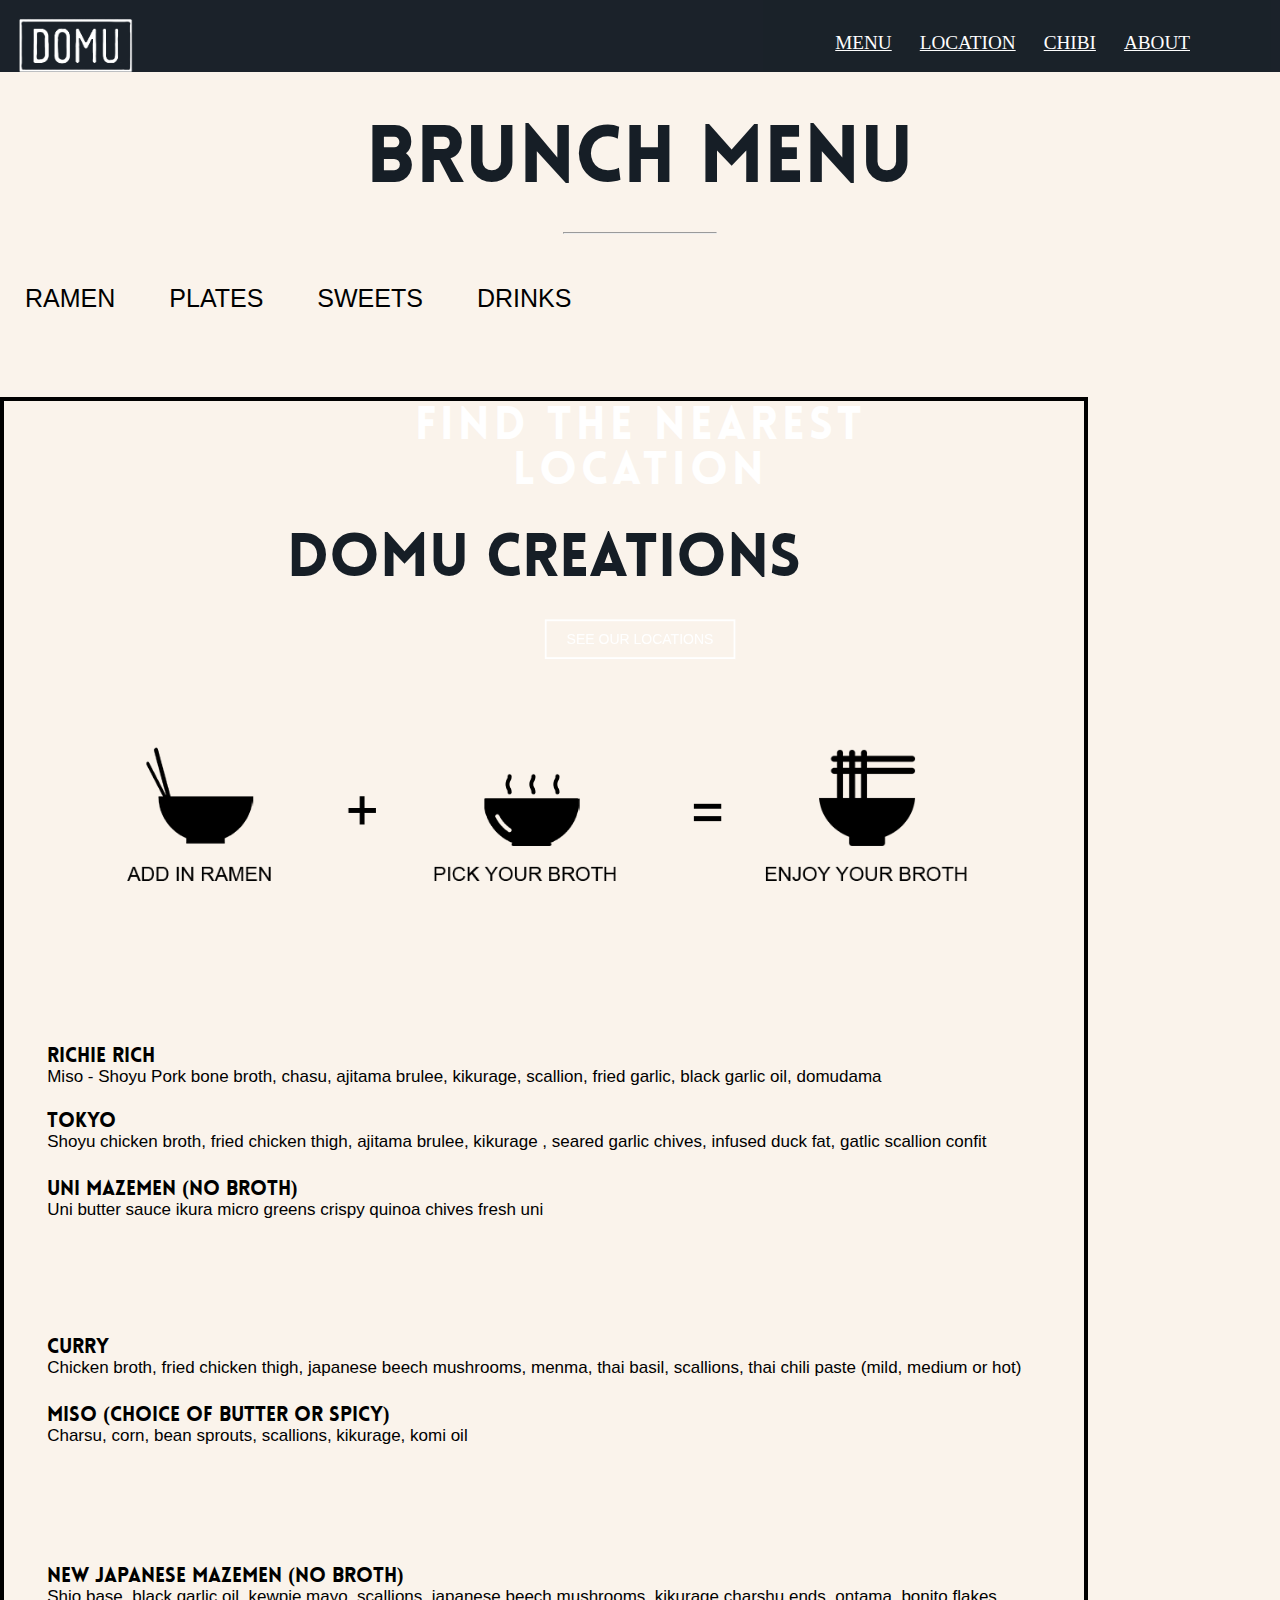
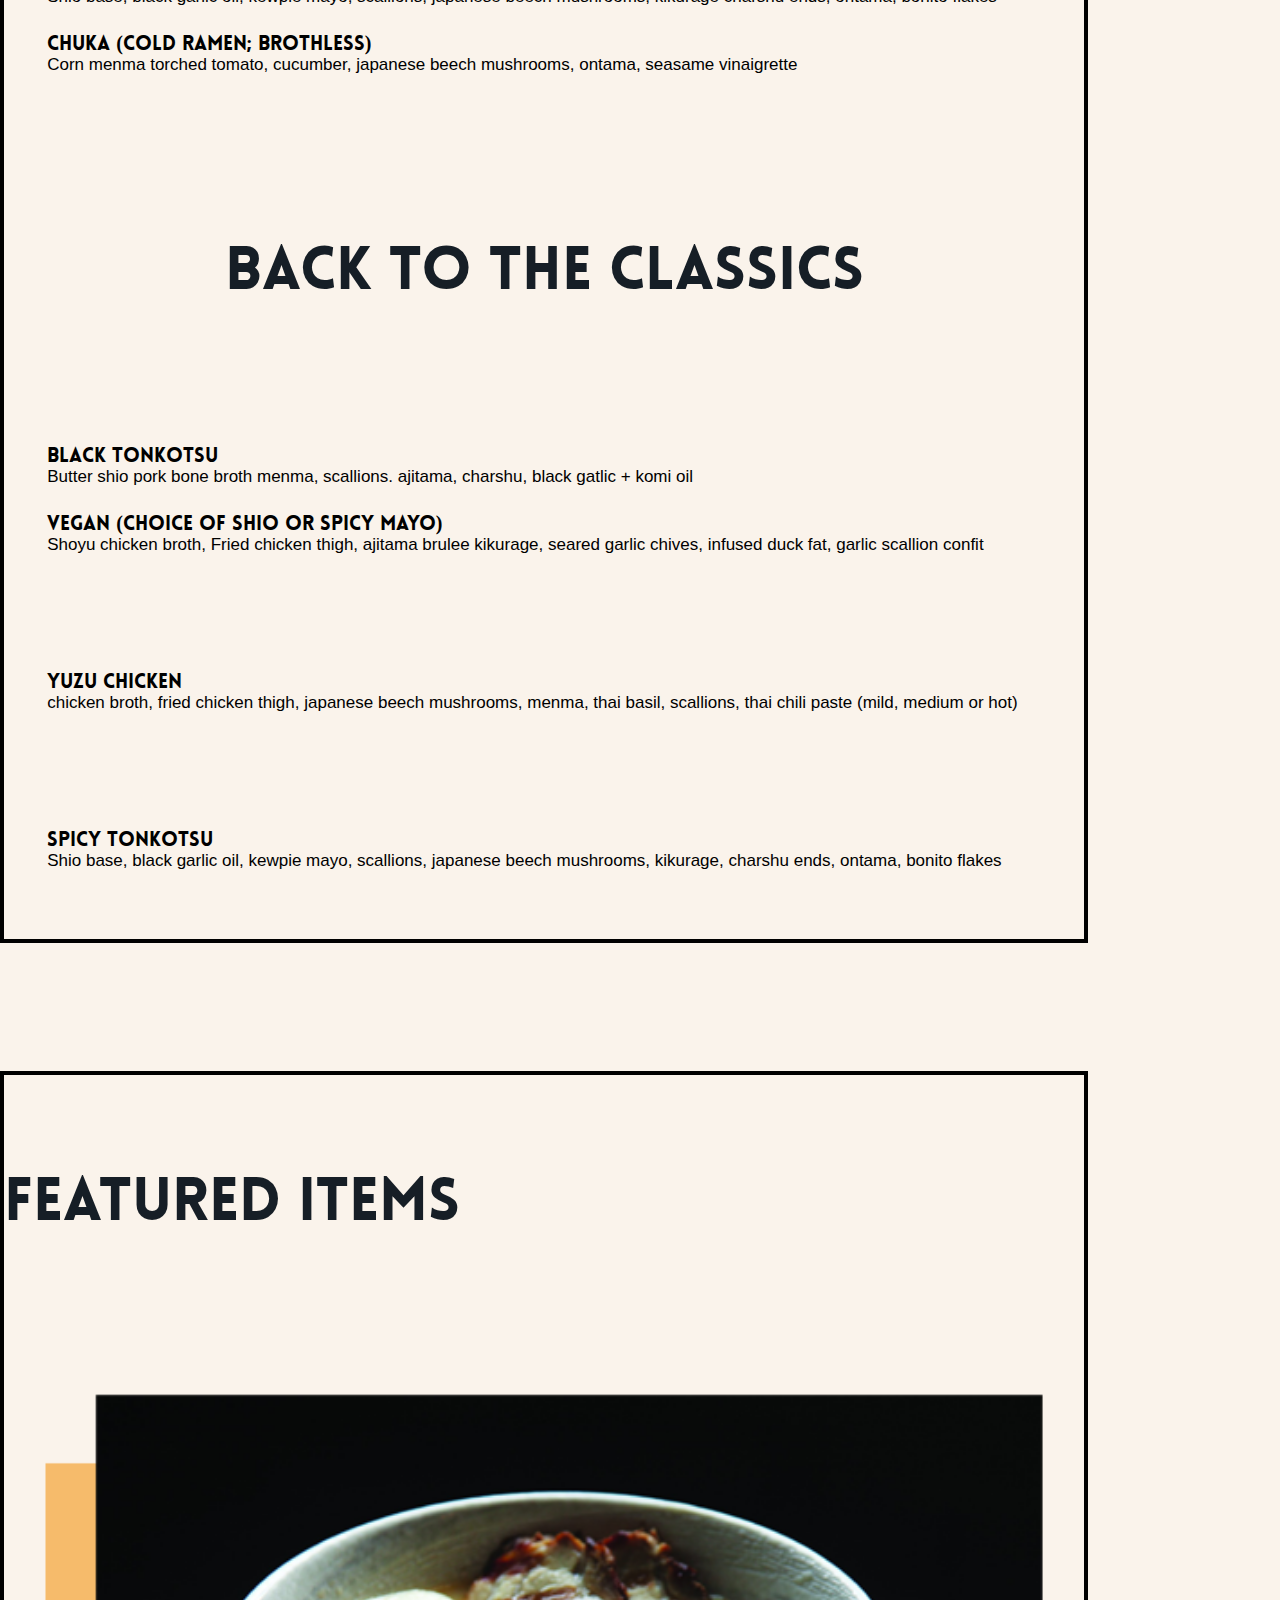
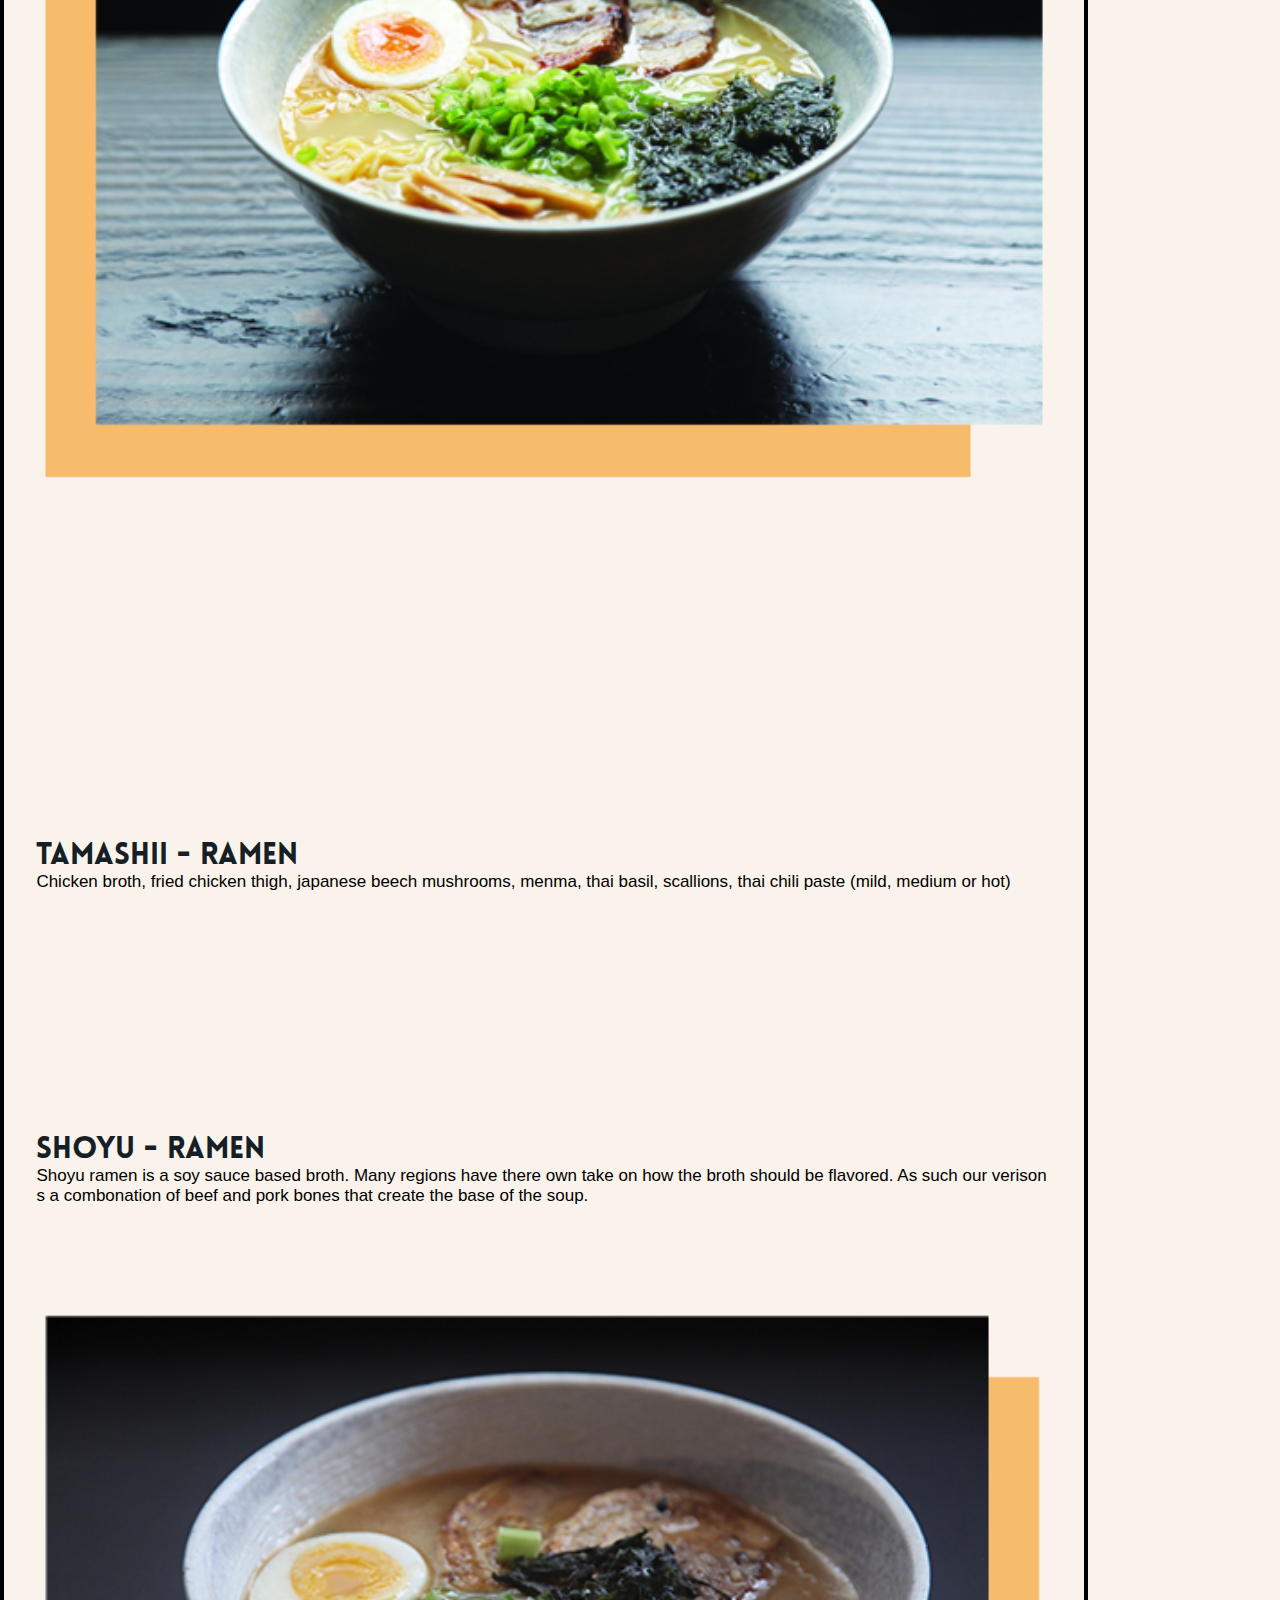
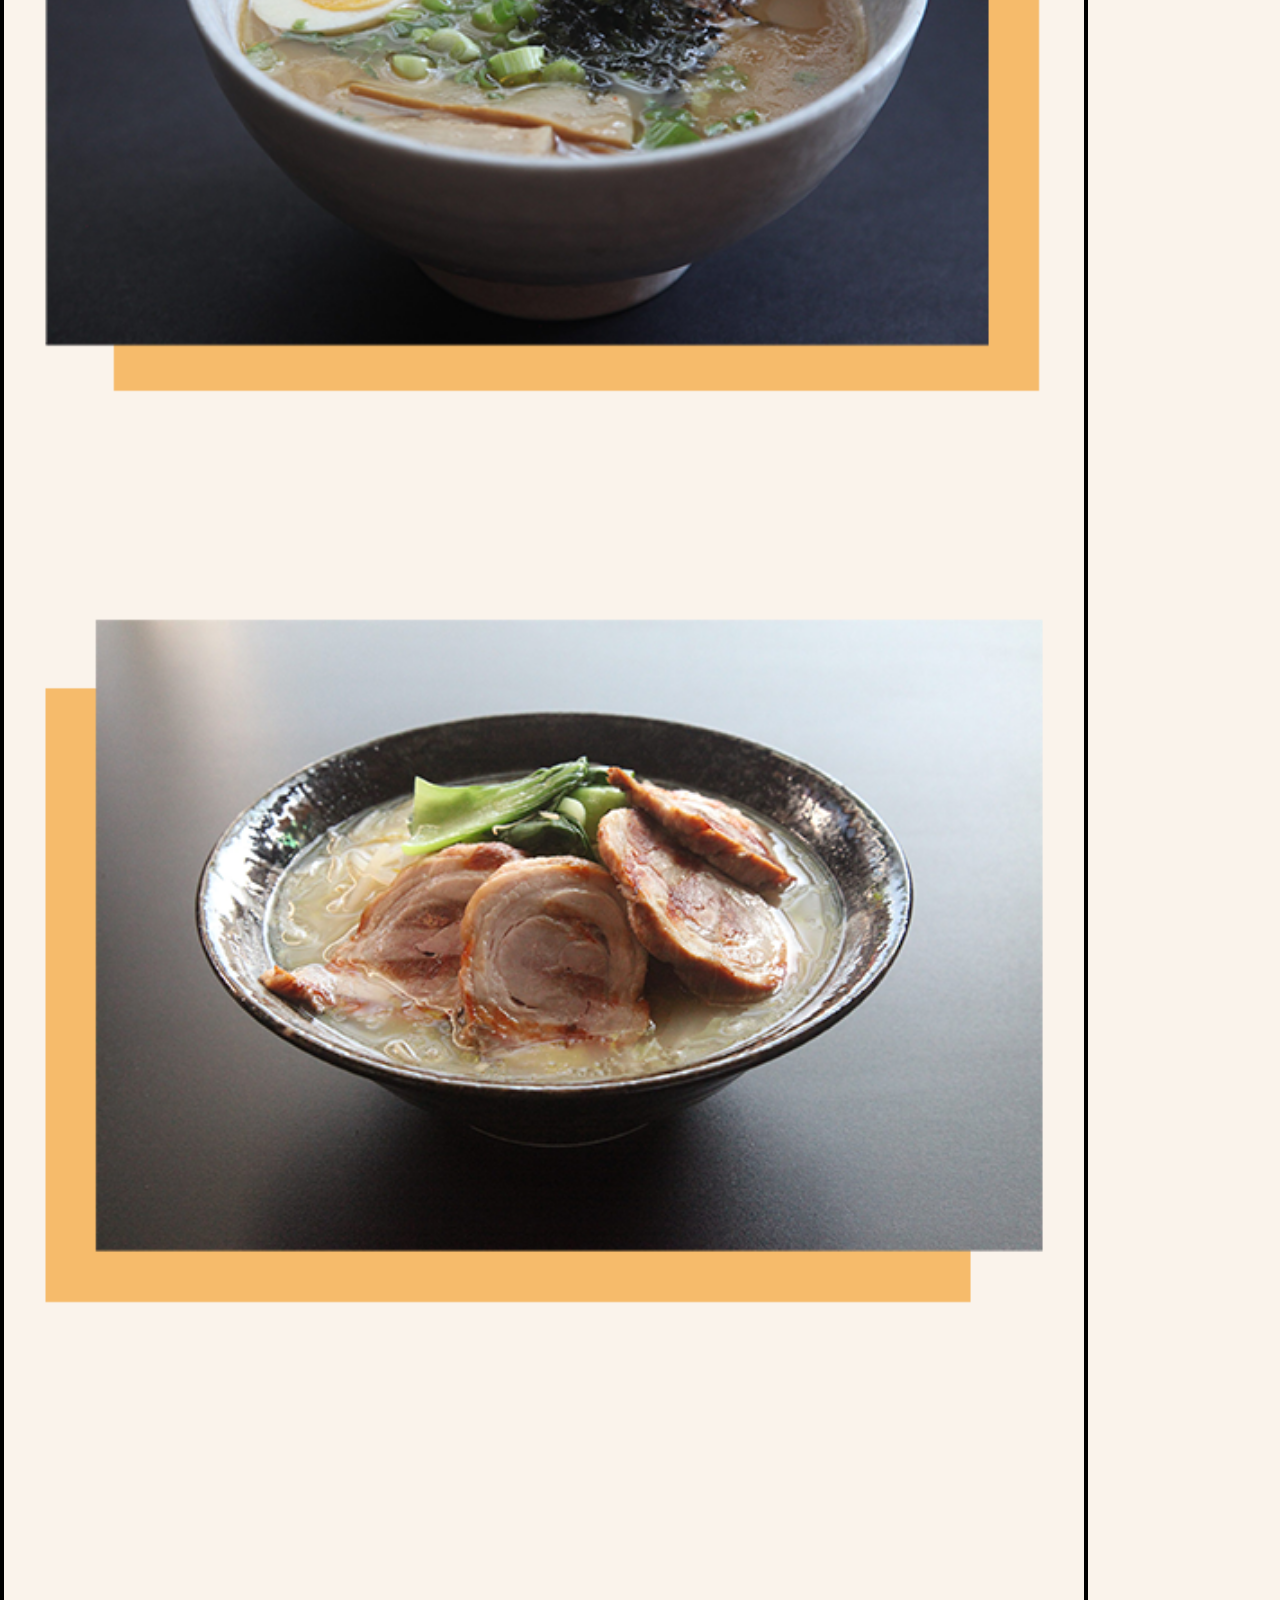
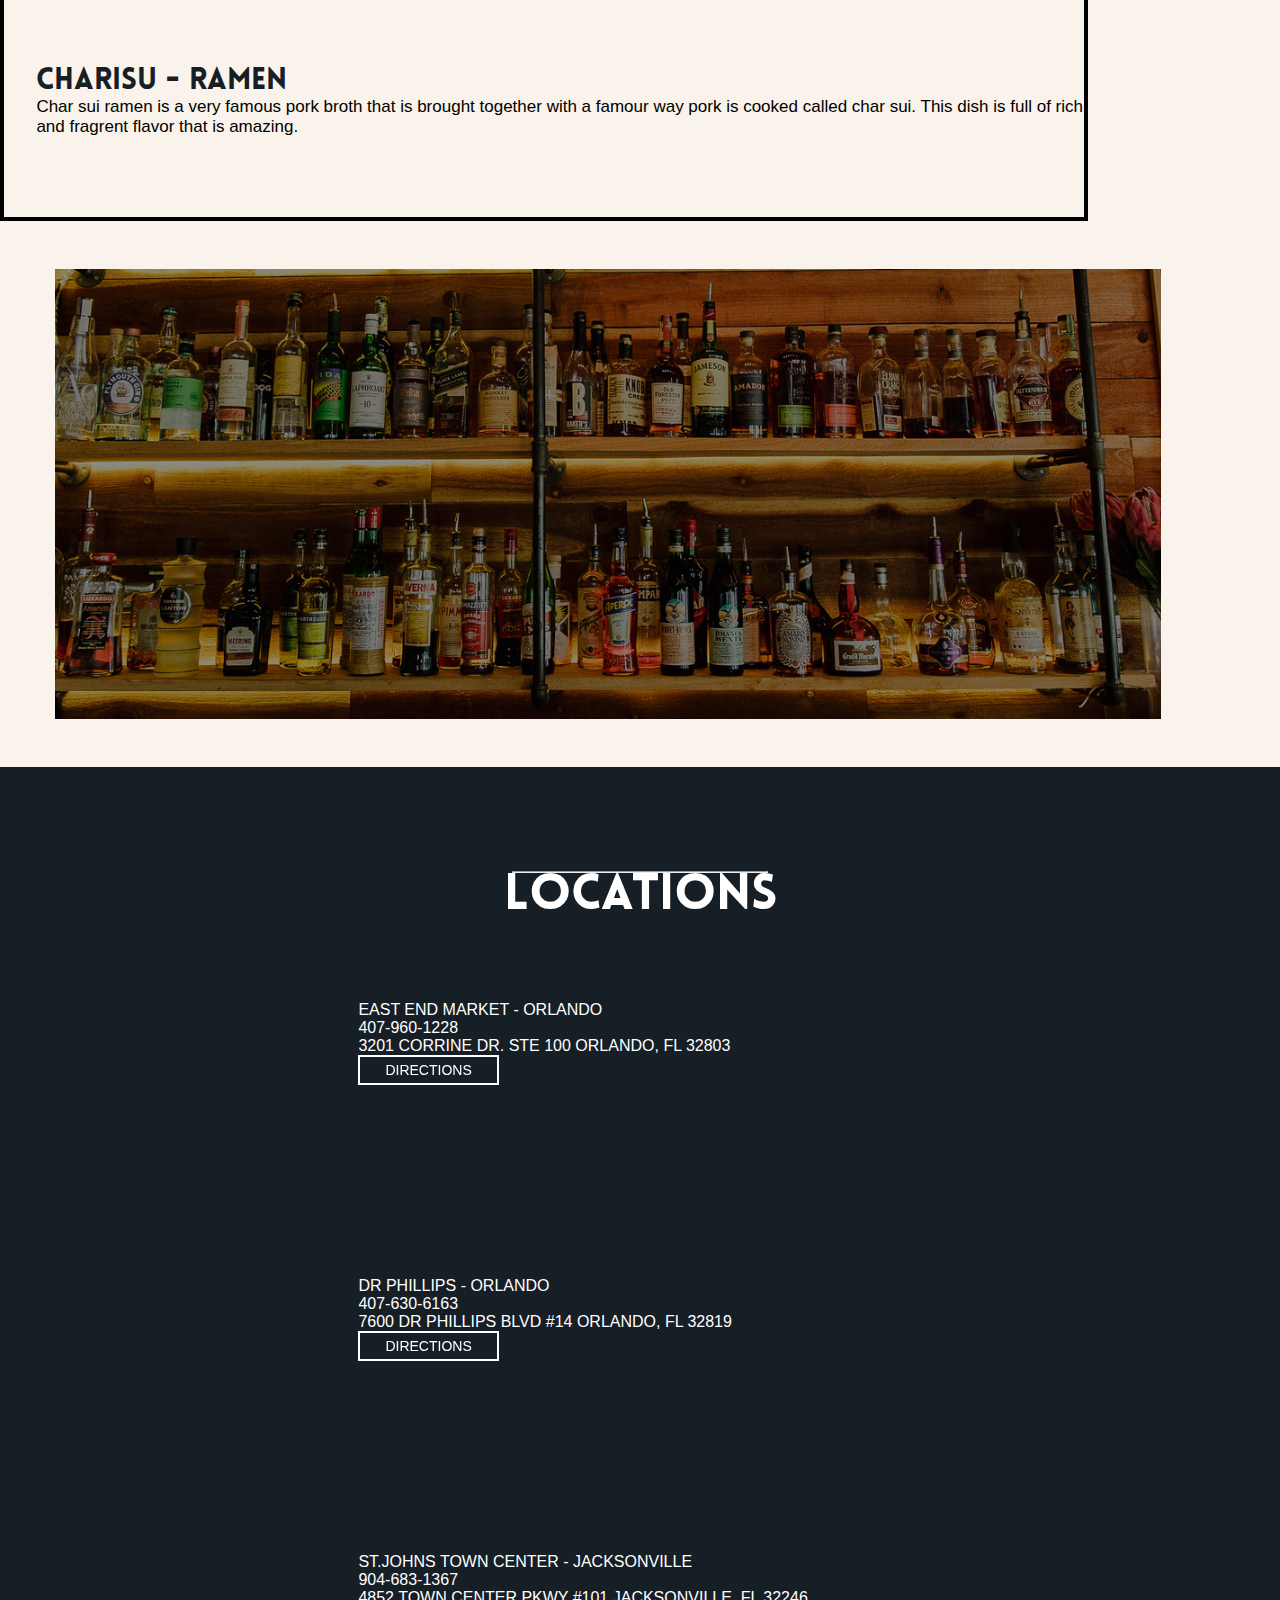
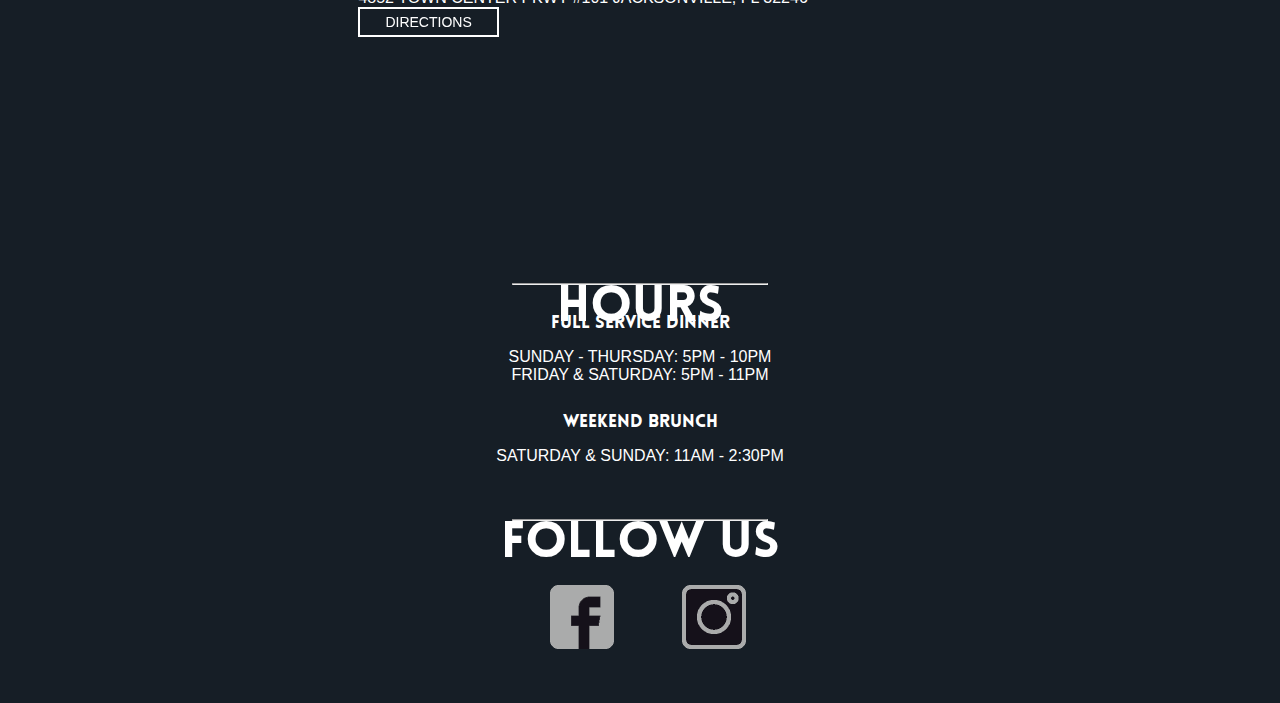
<file: menu-brunch.html>
<!DOCTYPE html>
<html lang="en">
<head>
    <meta charset="UTF-8">
    <meta name="viewport" content="width=device-width, initial-scale=1.0">
    <link rel="stylesheet" href="https://stackpath.bootstrapcdn.com/bootstrap/4.5.0/css/bootstrap.min.css" integrity="sha384-9aIt2nRpC12Uk9gS9baDl411NQApFmC26EwAOH8WgZl5MYYxFfc+NcPb1dKGj7Sk" crossorigin="anonymous">
    <link rel="stylesheet" href="css/style.css">
    <!-- Global site tag (gtag.js) - Google Analytics -->
<script async src="https://www.googletagmanager.com/gtag/js?id=UA-176790505-1"></script>
<script>
  window.dataLayer = window.dataLayer || [];
  function gtag(){dataLayer.push(arguments);}
  gtag('js', new Date());

  gtag('config', 'UA-176790505-1');
</script>
    <title>DOMU Website About Page</title>
</head>
<body>
  <header>
    <div class="menu-btn">
        <span class="menu-btn_burger"></span>
    </div>
    <div class="logo">
      <a href="index.html"><img src="img/domu-logo.png"></a>
    </div>
    <nav class="nav">
        <ul class="menu-nav">
            <li class="menu-nav_item">
                <a href="menu-filler.html" class="menu-nav_link">Menu</a>
            </li>
            <li class="menu-nav_item">
                <a href="location.html" class="menu-nav_link">Location</a>
            </li>
            <li class="menu-nav_item">
                <a href="chibi.html" class="menu-nav_link">Chibi</a>
            </li>
            <li class="menu-nav_item">
                <a href="about.html" class="menu-nav_link">About</a>
            </li>
        </ul>
    </nav>
</header>
        <div class="container-fluid">
          <div class="row">
            <div class="col-md-12 menuDinnerHeader">
              <h2>Brunch Menu</h2>
              <hr class="horizontalLineDinnerHeader">
            </div>
          </div>
        </div>
        <div class="container-fluid">
          <div class="row">
             <div class="col-md-12 text-center fullDinnerMenu">
               <button id="menuButton1">Ramen</button>
               <button id="menuButton2">Plates</button>
               <button id="menuButton3">Sweets</button>
               <button id="menuButton4">Drinks</button>
             </div>
          </div>
      </div>
      <div class="container-fluid dinnerItemsContainer">
        <div class="row">
          <div class="col-md-12 ramen_section">
            <h2>Domu Creations</h2>
          </div>
        </div> 
        <div class="row">
          <div class="col-md-12 howToRamen ramen_section">
            <img src="img/how-to-ramen.png">
          </div>
        </div> 
        <div class="row">
          <div id="RamenId" class="col-md-4 ramen_section">
            <h3>Richie Rich</h3>
            <p>Miso - Shoyu Pork bone broth, chasu, ajitama brulee, kikurage, scallion, fried garlic, black garlic oil, domudama</p>
            <h3>Tokyo</h3>
            <p>Shoyu chicken broth, fried chicken thigh, ajitama brulee, kikurage , seared garlic chives, infused duck fat, gatlic scallion confit</p>
            <h3>Uni Mazemen (no broth)</h3>
            <p>Uni butter sauce ikura micro greens crispy quinoa chives fresh uni</p>
          </div>
          <div class="col-md-4 ramen_section">
            <h3>Curry</h3>
            <p>Chicken broth, fried chicken thigh, japanese beech mushrooms, menma, thai basil, scallions, thai chili paste (mild, medium or hot)</p>
            <h3>Miso (choice of butter or spicy)</h3>
            <p>Charsu, corn, bean sprouts, scallions, kikurage, komi oil</p>
          </div>
          <div class="col-md-4 ramen_section">
            <h3>New Japanese Mazemen (no broth)</h3>
            <p>Shio base, black garlic oil, kewpie mayo, scallions, japanese beech mushrooms, kikurage charshu ends, ontama, bonito flakes</p>
            <h3>Chuka (cold ramen; brothless)</h3>
            <p>Corn menma torched tomato, cucumber, japanese beech mushrooms, ontama, seasame vinaigrette</p>
          </div>
        </div>
        <div class="row">
          <div class="col-md-12 ramen_section">
            <h2>Back to the classics</h2>
          </div>
        </div> 
        <div class="row">
          <div id="RamenId" class="col-md-4 ramen_section">
            <h3>Black Tonkotsu</h3>
            <p>Butter shio pork bone broth menma, scallions. ajitama, charshu, black gatlic + komi oil</p>
            <h3>Vegan (choice of shio or spicy mayo)</h3>
            <p>Shoyu chicken broth, Fried chicken thigh, ajitama brulee kikurage, seared garlic chives, infused duck fat, garlic scallion confit</p>
          </div>
          <div class="col-md-4 ramen_section">
            <h3>Yuzu Chicken</h3>
            <p>chicken broth, fried chicken thigh, japanese beech mushrooms, menma, thai basil, scallions, thai chili paste (mild, medium or hot)</p>
          </div>
          <div class="col-md-4 ramen_section">
            <h3>Spicy Tonkotsu</h3>
            <p>Shio base, black garlic oil, kewpie mayo, scallions, japanese beech mushrooms, kikurage, charshu ends, ontama, bonito flakes</p>
          </div>
        </div>
        <div class="row">
          <div class="col-md-12 plates_section">
            <h2>Plates</h2>
          </div>
        </div> 
        <div class="row">
          <div id="platesId" class="col-md-4 plates_section">
            <h3>Domu wings</h3>
            <p>6 Extra crispy wings coated w/ kimichi butter sauce (glutten free)</p>
          </div>
          <div class="col-md-4 plates_section">
            <h3>Charshu Don</h3>
            <p>Charshu ends, Japanese beech mushrooms, persian cucumbers, ontama, scallions, spicy kewpie mayo, pickled cabbage, nori</p>
          </div>
          <div class="col-md-4 plates_section">
            <h3>Domu Don</h3>
            <p>Uni, spicy tuna, ikura, chives, radish, nori (gluten free option)</p>
          </div>
        </div>
        <div class="row">
          <div class="col-md-12 sweets_section">
            <h2>Soft Serve Ice Cream</h2>
            <h4>Served in a waffle cone or a cup</h4>
            <p>Rotatin flavors: Matcha Green Tea, Ube, Mystery, Vietnamese Coffee, Pure Milk w/ Honeycomb, Horchata, Cooki Monster</p>
          </div>
      </div>
      <div class="row">
        <div class="col-md-12 drinks_section">
          <h2>Liquid Brunch</h2>
        </div>
      </div> 
      <div class="row">
        <div id="drinksId" class="col-md-4 drinks_section">
          <h3>Bottomless Boba-mosas</h3>
          <p>With self-serve juice + boba bar</p>
          <h3>Bottomless Mimosas</h3>
          <p>With Self-serve juice bar</p>
          <h3>Domu Manmosa</h3>
          <p>Fords Gin, Velvet Felernum, oj, champagne, funky buddha floridian beer</p>
        </div>
        <div class="col-md-4 drinks_section">
          <h3>Boba-mosa</h3>
          <p>With strawberry, mango or lychee popping boba</p>
          <h3>Breakfast Mule</h3>
          <p>Disaronno, Yuzu jelly sake, lime, ginger beer</p>
          <h3>Sriracha Bloody Mary</h3>
          <p>Made with Tittos Vodka</p>
        </div>
        <div class="col-md-4 drinks_section">
          <h3>Cocchi Cobbler</h3>
          <p>Cocchi Americano Bianco, cigar city jai alai beer, lemon, simple syrup, citrus bitters</p>
        </div>
      </div>
      <div class="row">
        <div class="col-md-12 drinks_section">
          <h2>Domu Classics</h2>
        </div>
      </div> 
      <div class="row">
        <div id="drinksId" class="col-md-4 drinks_section">
          <h3>Lychee Martini</h3>
          <p>Titos vodka, lychee juice, simple syrup, lychee popping boba</p>
          <h3>Bee knees</h3>
          <p>Aviation Gin, lemon, honey, house made lavender bitters</p>
          <h3>Paloma Fizz</h3>
          <p>Espolon Tequila, grapfruit, simple syrup, lime, egg white, soda</p>
        </div>
        <div class="col-md-4 drinks_section">
          <h3>Aviation</h3>
          <p>Aviation Gin, Maraschino liqueur, creme de violet, lemon</p>
          <h3>Toki Old Fashioned</h3>
          <p>Suntory Toki Japanese Whisky, Ginger, Lemon, bitters</p>
          <h3>Smoked Old Fashioned</h3>
          <p>Mars iwai japanese whisky, cinnamon demerara, angostura aromatic bitters</p>
        </div>
        <div class="col-md-4 drinks_section">
          <h3>Kyoto Mule</h3>
          <p>Japanese Shochu lime, lychee syrup, fever tree ginger beer</p>
          <h3>New Japan</h3>
          <p>Courvoisier vs cognac, mars iwai japanese whisky, giffard orgeat, lemon bitters</p>
        </div>
      </div>
    </div>
      <div class="container-fluid featuredItemsContainer">
        <div class="row">
           <div class="col-md-12 text-center featuredItemsSection">
             <h3>Featured Items</h3>
           </div>
        </div>
        <div class="row featuredRamenWhole1">
          <div class="col-md-5 featuredRamenLeft1">
            <img src="img/tamashi-ramen-1.png">
          </div>
          <div class="col-md-6 featuredRamenRight1">
            <h3>Tamashii - ramen</h3>
            <p>Chicken broth, fried chicken thigh, japanese beech mushrooms, menma, thai basil, scallions, thai chili paste (mild, medium or hot)</p>
          </div>
        </div>
        <div class="row featuredRamenWhole2">
          <div class="col-md-6 featuredRamenLeft2">
            <h3>Shoyu - ramen</h3>
            <p>Shoyu ramen is a soy sauce based broth. Many regions have there own take on how the broth should be flavored. As such our verison s a combonation of beef and pork bones that create the base of the soup.</p>
          </div>
          <div class="col-md-5 featuredRamenRight2">
            <img src="img/shoyu-ramen-2.png">
          </div>
        </div>
        <div class="row featuredRamenWhole3">
          <div class="col-md-5 featuredRamenLeft3">
            <img src="img/charisu-ramen-3.png">
          </div>
          <div class="col-md-6 featuredRamenRight1">
            <h3>Charisu - ramen</h3>
            <p>Char sui ramen is a very famous pork broth that is brought together with a famour way pork is cooked called char sui. This dish is full of rich and fragrent flavor that is amazing.</p>
          </div>
        </div>
    </div>
    <div class="container-fluid menuLocationContainer">
      <div clas="row">
        <div class="col-md-12 menuLocationInner">
          <h3>Find the nearest Location</h3>
          <button class="shutter-out-horizontal">See Our Locations</button>
        </div>
      </div>
    </div>
        <footer>
            <div class="container-fluid footerContainer">
                <div class="row">
                    <div class="col-md-4 footerSectionLeft">
                      <h2>Locations</h2>
                      <hr class="horizontalLineLocations">
                      <img src="img/location-icon-1.png">
                      <p class="location-top" id="location-desktop">East End Market - Orlando</p>
                      <p>407-960-1228</p>
                      <p>3201 Corrine Dr. Ste 100 Orlando, Fl 32803</p>
                      <a href="https://goo.gl/maps/rq7WCAQCrUacGkjJ8"><button class="shutter-out-horizontal">Directions</button></a><br>
                      <img src="img/location-icon-2.png">
                      <p class="location-top">Dr Phillips - Orlando</p>
                      <p>407-630-6163</p>
                      <p>7600 Dr Phillips Blvd #14 Orlando, Fl 32819</p>
                      <a href="https://goo.gl/maps/rq7WCAQCrUacGkjJ8"><button class="shutter-out-horizontal">Directions</button></a><br>
                      <img src="img/location-icon-3.png">
                      <p class="location-top">ST.Johns Town Center - Jacksonville</p>
                      <p>904-683-1367</p>
                      <p>4852 Town Center Pkwy #101 Jacksonville, Fl 32246</p>
                      <a href="https://goo.gl/maps/e2cxRYVSuWcHKUqH8"><button class="shutter-out-horizontal">Directions</button></a>
                    </div>
                    <div class="col-md-4 footerSectionMiddle">
                        <h2>Hours</h2>
                        <hr class="horizontalLineHours">
                        <h3>Full Service Dinner</h3>
                        <p>Sunday - Thursday: 5PM - 10PM</p>
                        <p>Friday & Saturday: 5PM - 11PM</p>
                        <h3>Weekend Brunch</h3>
                        <p>Saturday & Sunday: 11AM - 2:30PM</p>
                    </div>
                    <div class="col-md-4 footerSectionRight">
                        <h2>Follow Us</h2>
                        <hr class="horizontalLineSocial">
                        <img class="fbSocial" src="img/fb-icon.png">
                        <p>- Facebook</p>
                        <img src="img/instagram-icon.png">
                        <p>- Instagram</p>
                    </div>
                </div>
            </div>
        </footer>
<script src="https://code.jquery.com/jquery-3.5.1.slim.min.js" integrity="sha384-DfXdz2htPH0lsSSs5nCTpuj/zy4C+OGpamoFVy38MVBnE+IbbVYUew+OrCXaRkfj" crossorigin="anonymous"></script>
<script src="https://cdn.jsdelivr.net/npm/popper.js@1.16.0/dist/umd/popper.min.js" integrity="sha384-Q6E9RHvbIyZFJoft+2mJbHaEWldlvI9IOYy5n3zV9zzTtmI3UksdQRVvoxMfooAo" crossorigin="anonymous"></script>
<script src="https://stackpath.bootstrapcdn.com/bootstrap/4.5.0/js/bootstrap.min.js" integrity="sha384-OgVRvuATP1z7JjHLkuOU7Xw704+h835Lr+6QL9UvYjZE3Ipu6Tp75j7Bh/kR0JKI" crossorigin="anonymous"></script>      
<script src="https://ajax.googleapis.com/ajax/libs/jquery/3.5.1/jquery.min.js"></script>
<script src="js/index.js"></script>
</body>
</html>
</file>
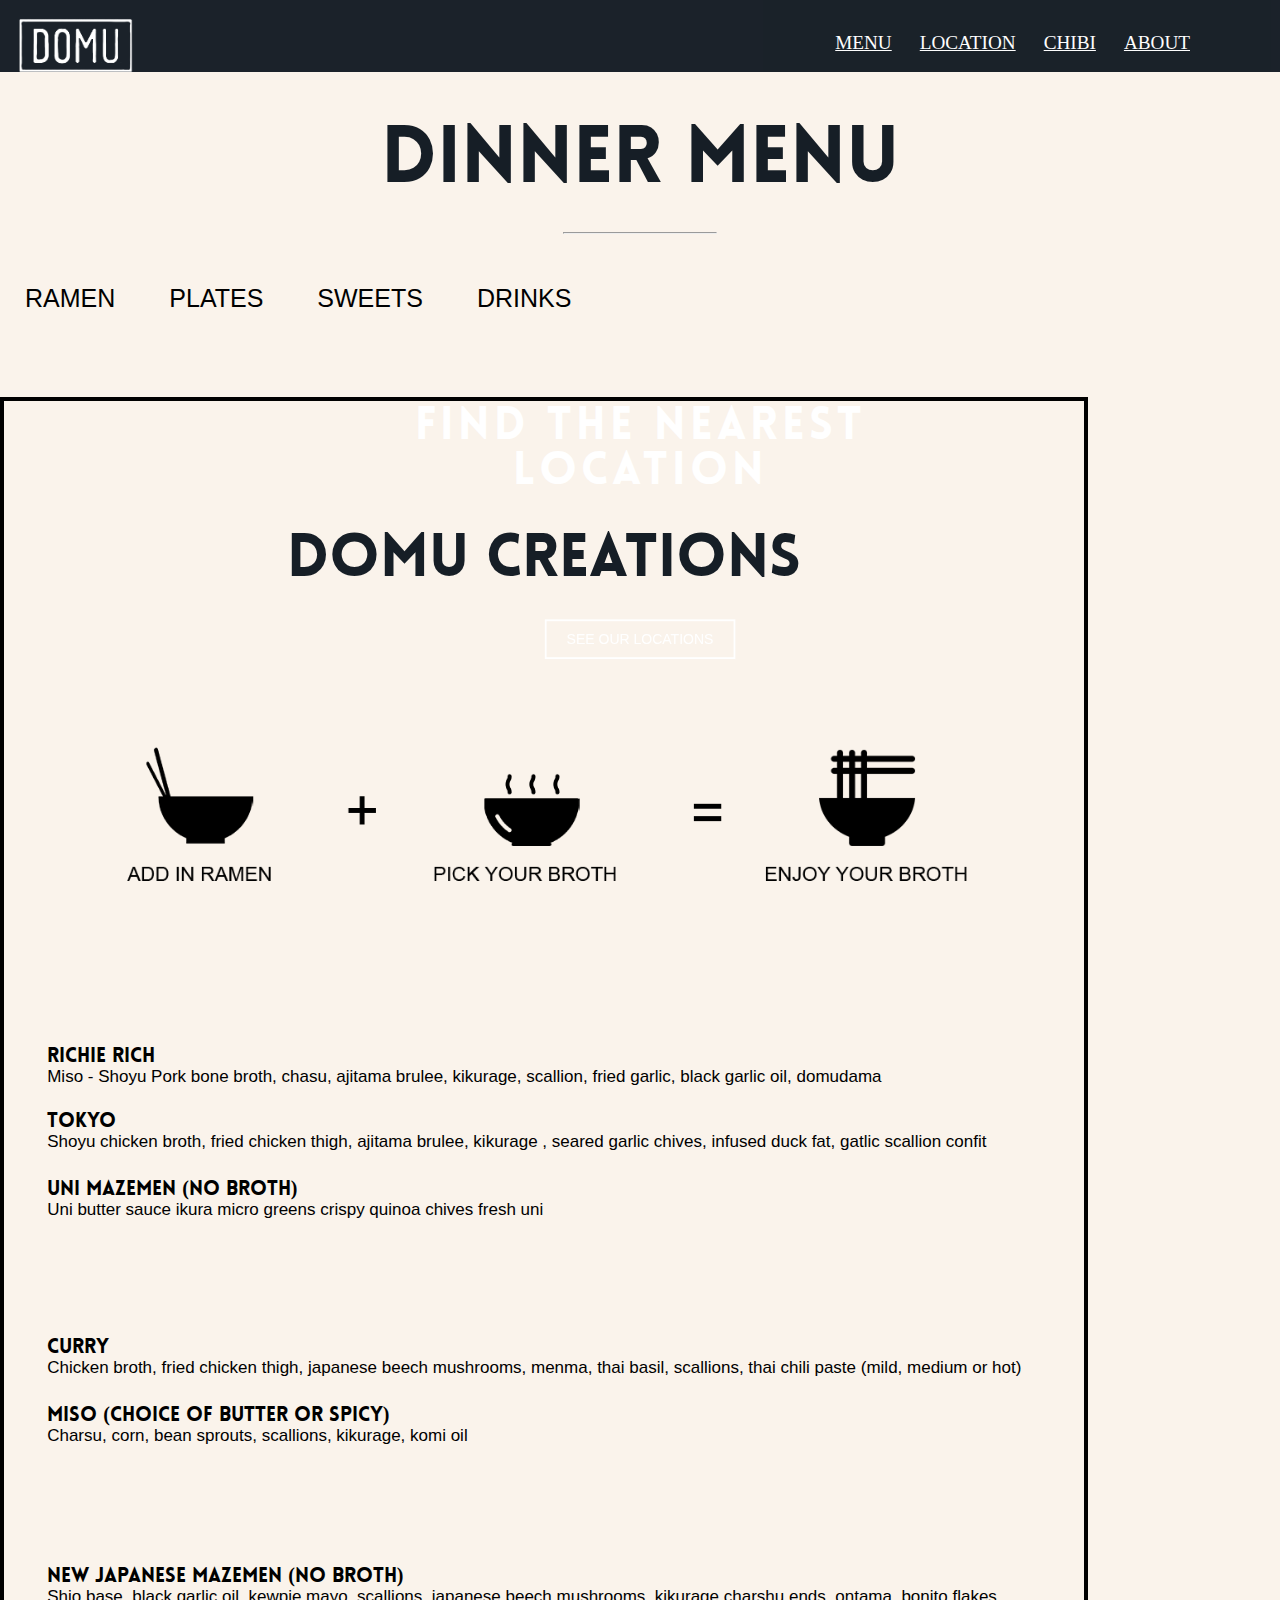
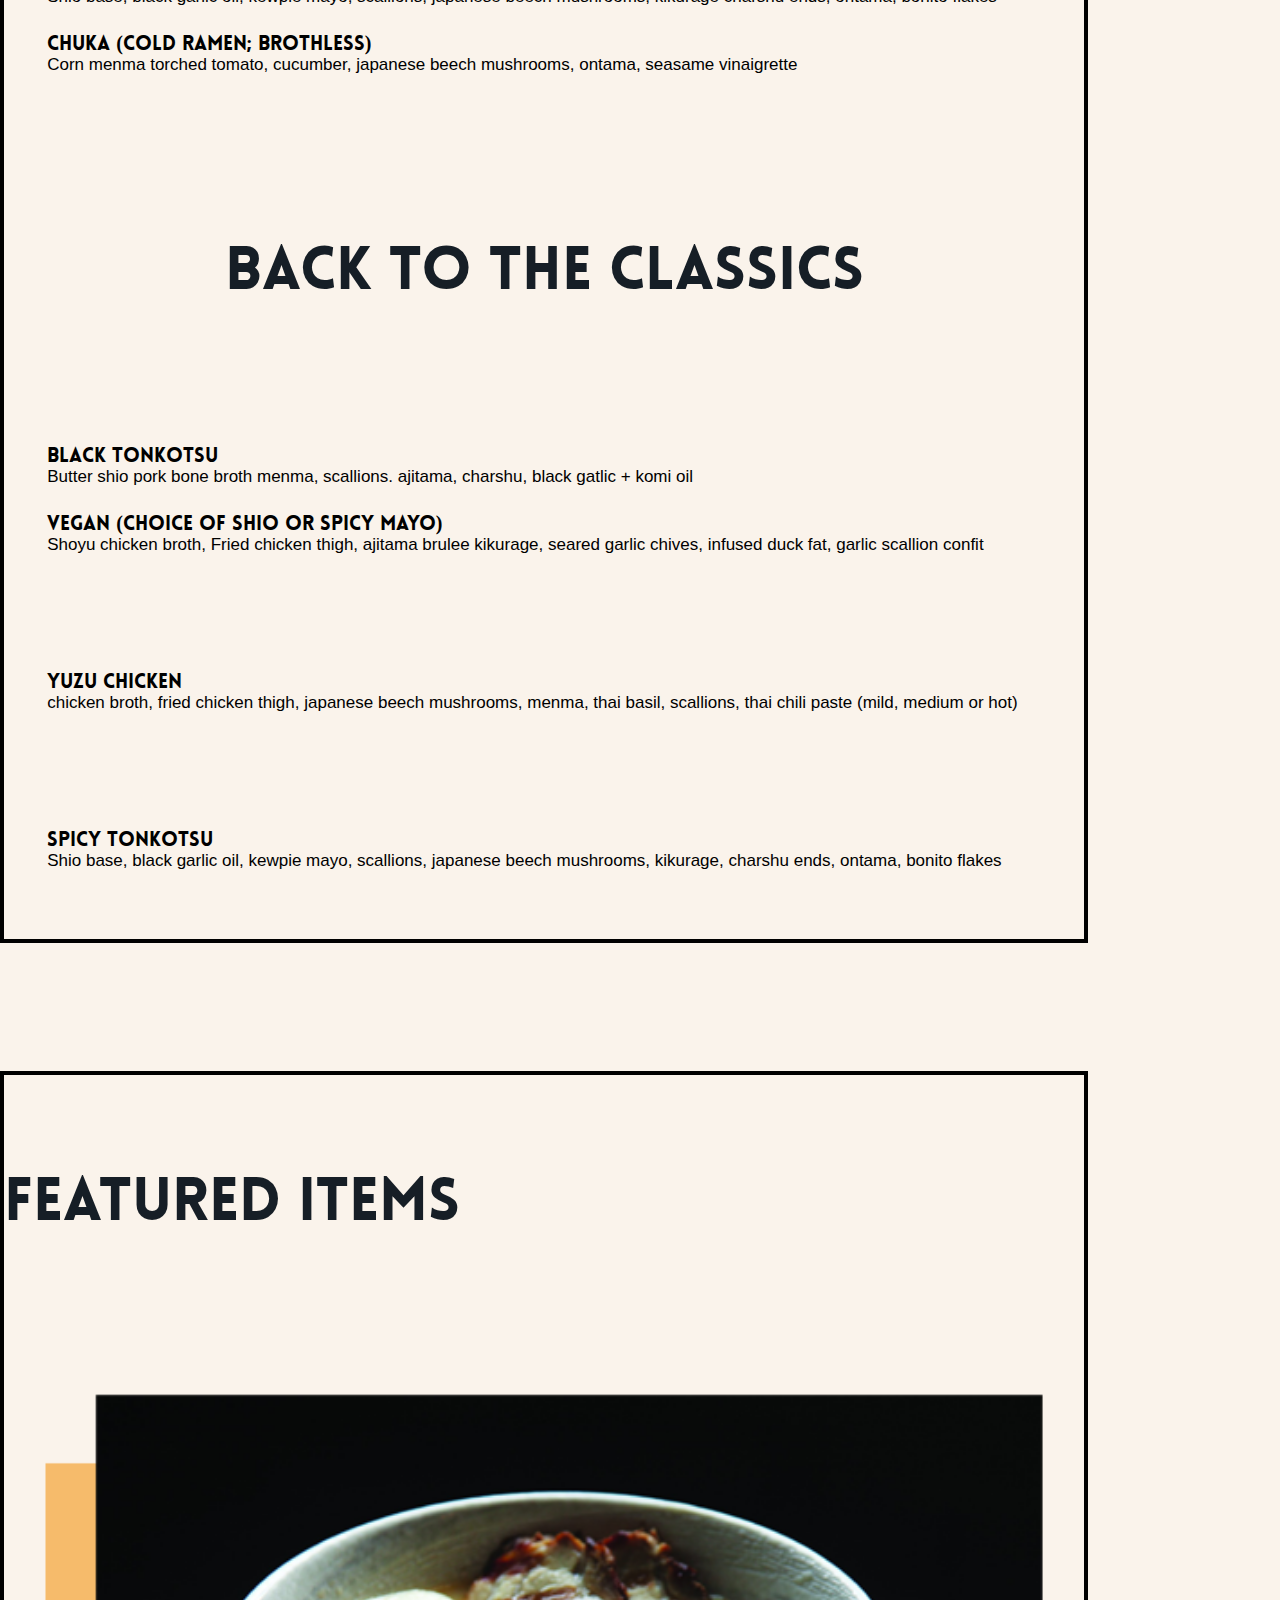
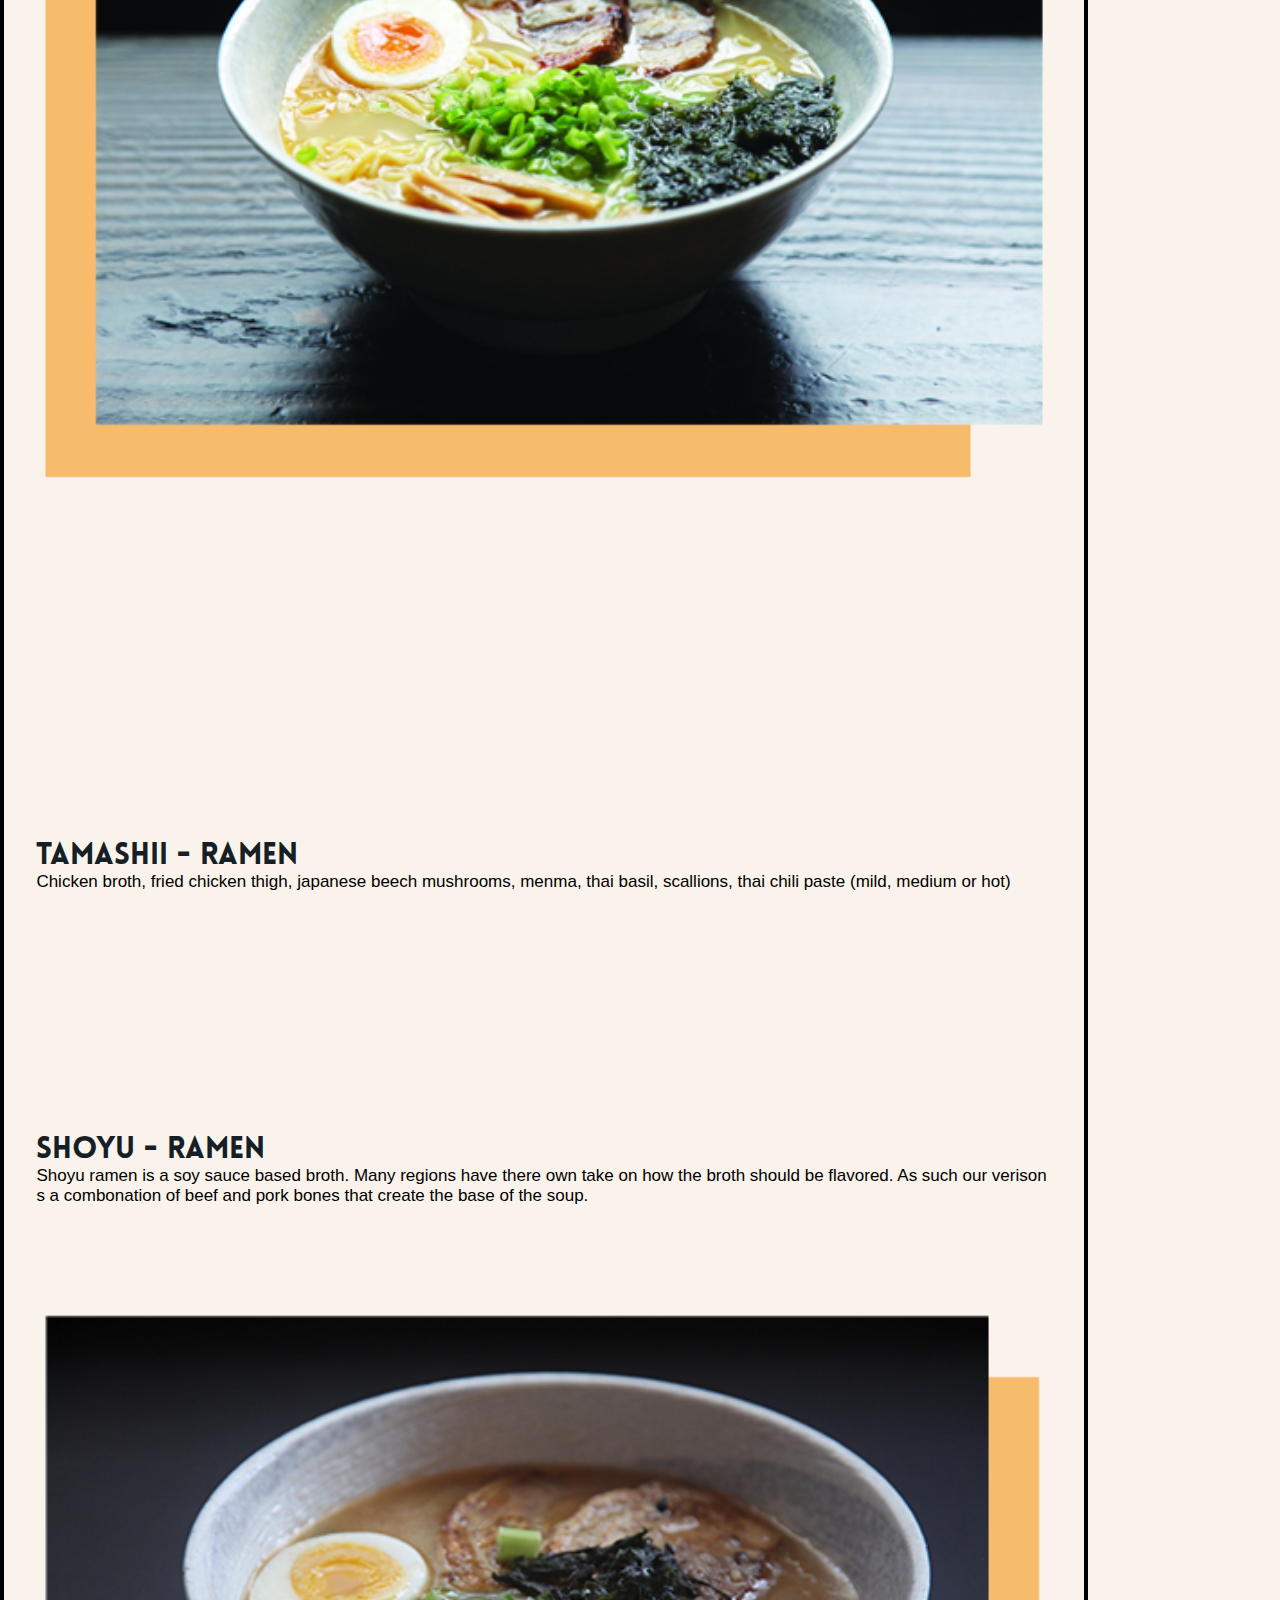
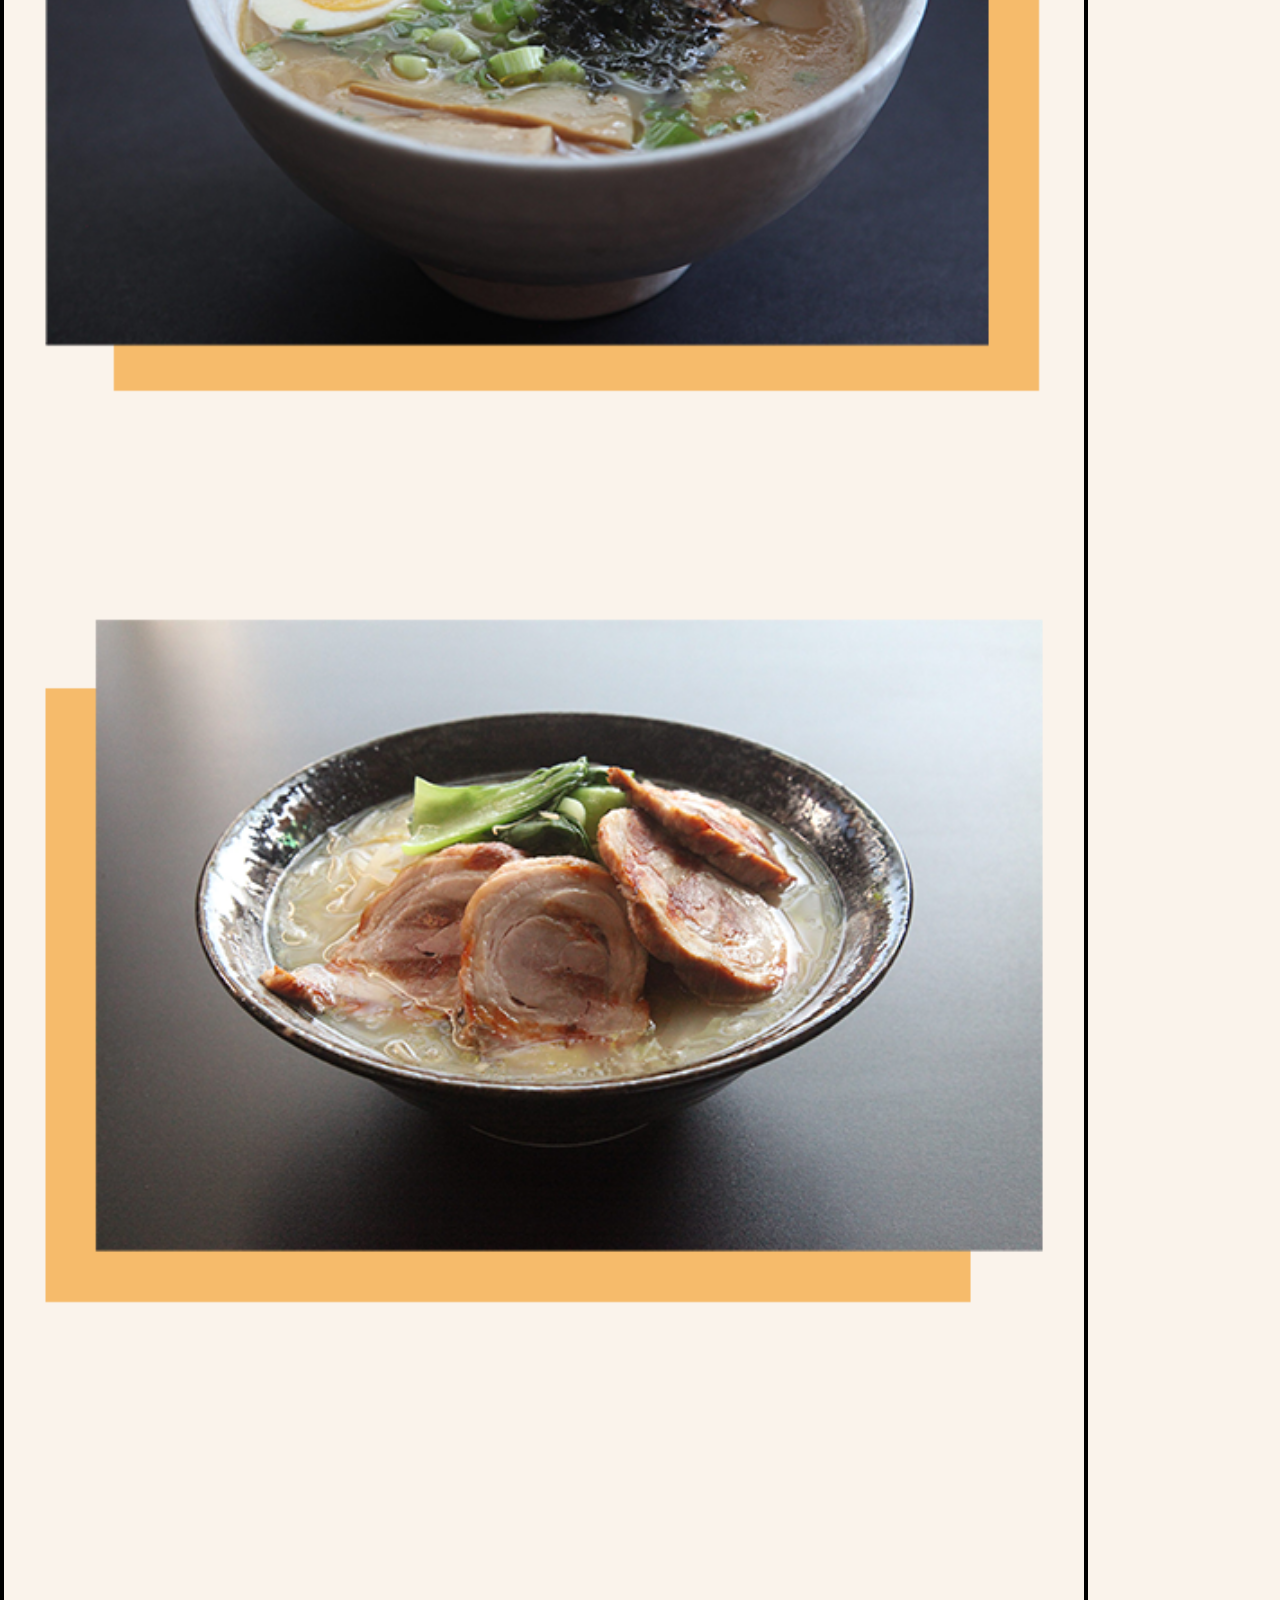
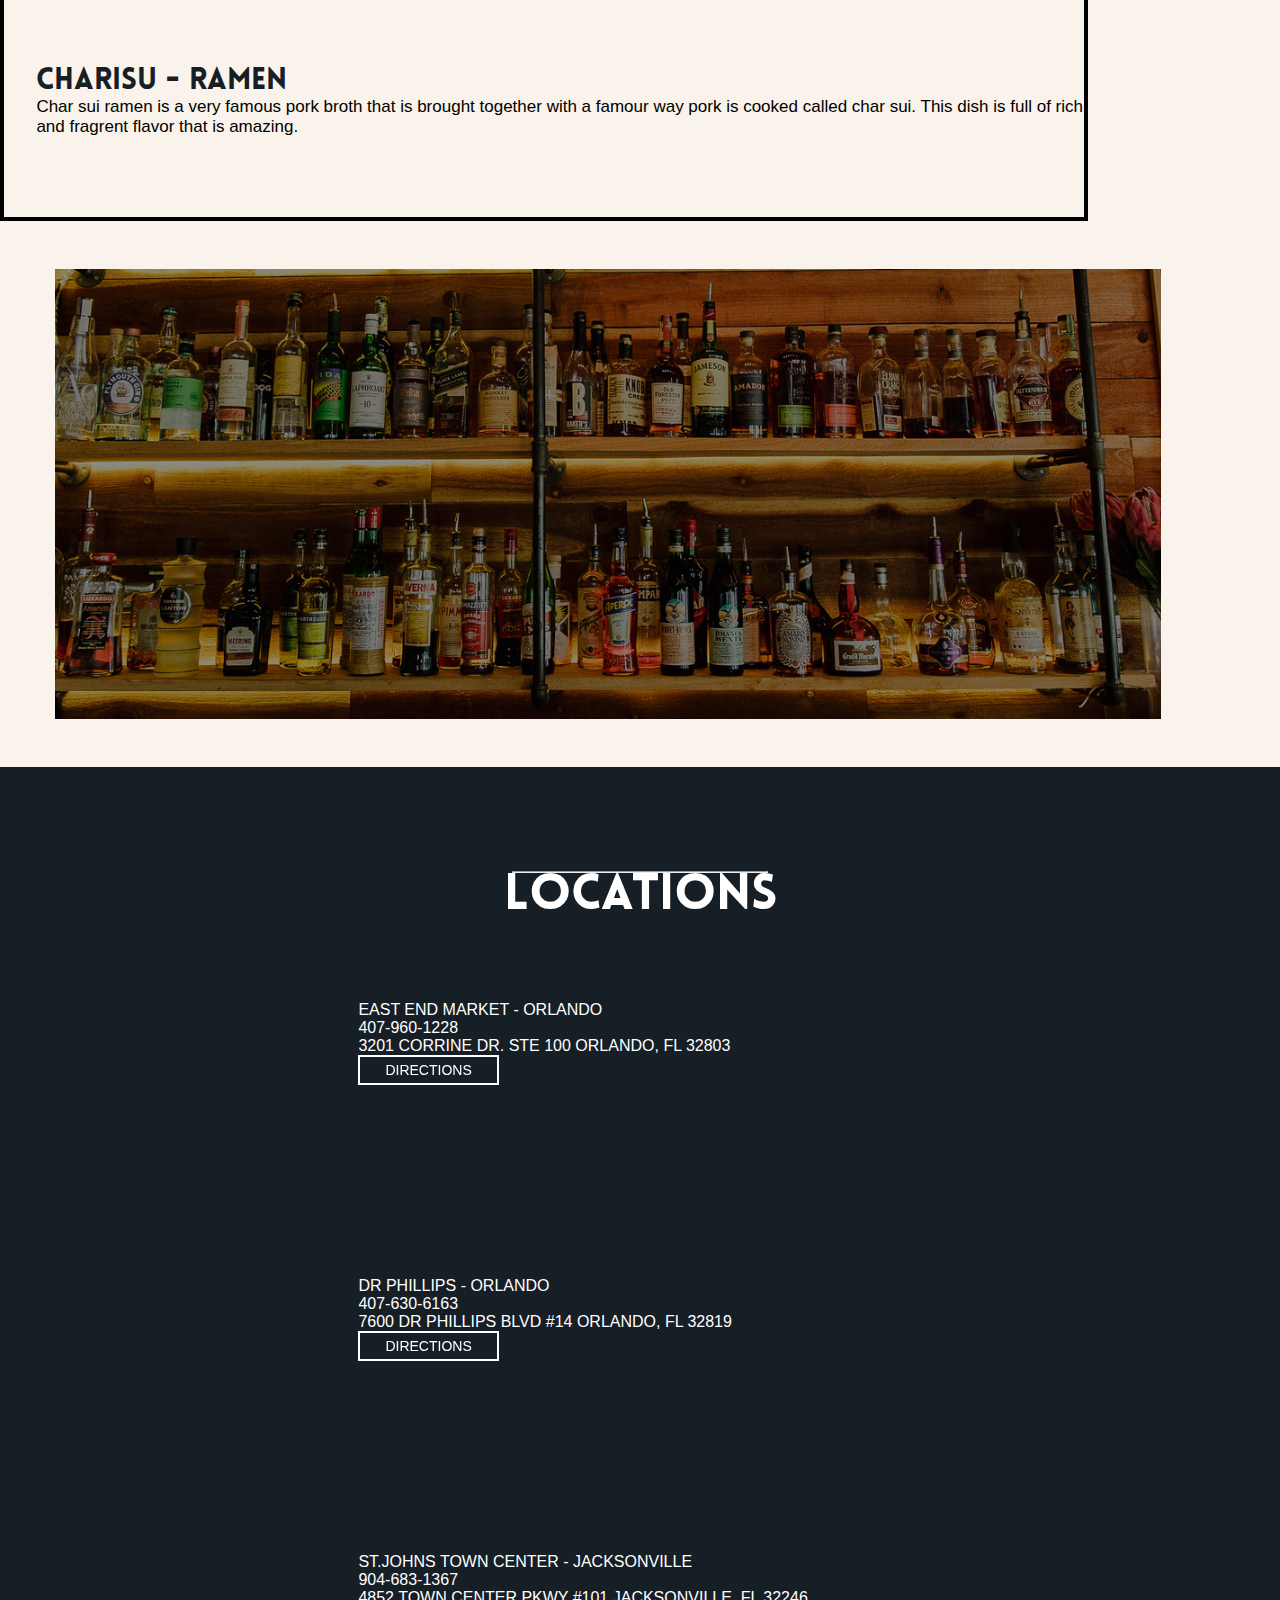
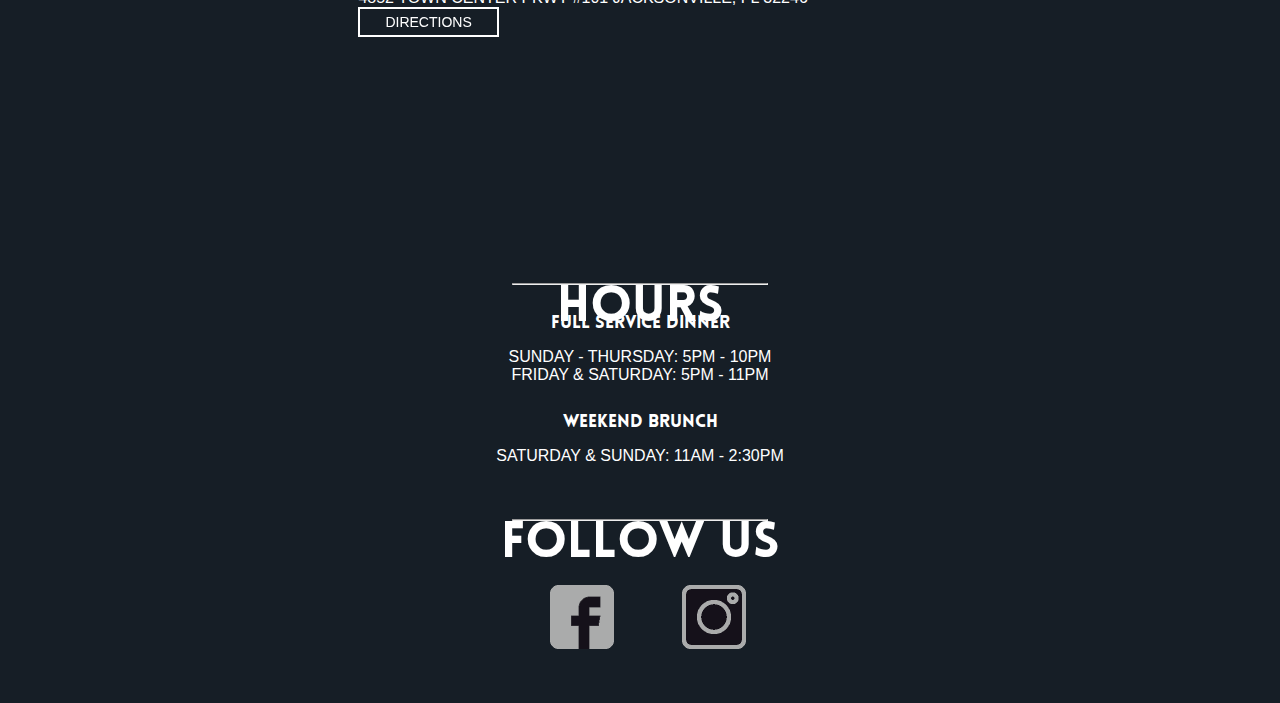
<file: menu-dinner.html>
<!DOCTYPE html>
<html lang="en">
<head>
    <meta charset="UTF-8">
    <meta name="viewport" content="width=device-width, initial-scale=1.0">
    <link rel="stylesheet" href="https://stackpath.bootstrapcdn.com/bootstrap/4.5.0/css/bootstrap.min.css" integrity="sha384-9aIt2nRpC12Uk9gS9baDl411NQApFmC26EwAOH8WgZl5MYYxFfc+NcPb1dKGj7Sk" crossorigin="anonymous">
    <link rel="stylesheet" href="css/style.css">
    <!-- Global site tag (gtag.js) - Google Analytics -->
<script async src="https://www.googletagmanager.com/gtag/js?id=UA-176790505-1"></script>
<script>
  window.dataLayer = window.dataLayer || [];
  function gtag(){dataLayer.push(arguments);}
  gtag('js', new Date());

  gtag('config', 'UA-176790505-1');
</script>
    <title>DOMU Website About Page</title>
</head>
<body>
          <header>
            <div class="menu-btn">
                <span class="menu-btn_burger"></span>
            </div>
            <div class="logo">
              <a href="index.html"><img src="img/domu-logo.png"></a>
            </div>
            <nav class="nav">
                <ul class="menu-nav">
                    <li class="menu-nav_item">
                        <a href="menu-filler.html" class="menu-nav_link">Menu</a>
                    </li>
                    <li class="menu-nav_item">
                        <a href="location.html" class="menu-nav_link">Location</a>
                    </li>
                    <li class="menu-nav_item">
                        <a href="chibi.html" class="menu-nav_link">Chibi</a>
                    </li>
                    <li class="menu-nav_item">
                        <a href="about.html" class="menu-nav_link">About</a>
                    </li>
                </ul>
            </nav>
        </header>
        <div class="container-fluid">
          <div class="row">
            <div class="col-md-12 menuDinnerHeader">
              <h2>Dinner Menu</h2>
              <hr class="horizontalLineDinnerHeader">
            </div>
          </div>
        </div>
        <div class="container-fluid">
          <div class="row">
             <div class="col-md-12 text-center fullDinnerMenu">
               <button id="menuButton1">Ramen</button>
               <button id="menuButton2">Plates</button>
               <button id="menuButton3">Sweets</button>
               <button id="menuButton4">Drinks</button>
             </div>
          </div>
      </div>
      <div class="container-fluid dinnerItemsContainer">
        <div class="row">
          <div class="col-md-12 ramen_section">
            <h2>Domu Creations</h2>
          </div>
        </div> 
        <div class="row">
          <div class="col-md-12 howToRamen ramen_section">
            <img src="img/how-to-ramen.png">
          </div>
        </div> 
        <div class="row">
          <div id="RamenId" class="col-md-4 ramen_section">
            <h3>Richie Rich</h3>
            <p>Miso - Shoyu Pork bone broth, chasu, ajitama brulee, kikurage, scallion, fried garlic, black garlic oil, domudama</p>
            <h3>Tokyo</h3>
            <p>Shoyu chicken broth, fried chicken thigh, ajitama brulee, kikurage , seared garlic chives, infused duck fat, gatlic scallion confit</p>
            <h3>Uni Mazemen (no broth)</h3>
            <p>Uni butter sauce ikura micro greens crispy quinoa chives fresh uni</p>
          </div>
          <div class="col-md-4 ramen_section">
            <h3>Curry</h3>
            <p>Chicken broth, fried chicken thigh, japanese beech mushrooms, menma, thai basil, scallions, thai chili paste (mild, medium or hot)</p>
            <h3>Miso (choice of butter or spicy)</h3>
            <p>Charsu, corn, bean sprouts, scallions, kikurage, komi oil</p>
          </div>
          <div class="col-md-4 ramen_section">
            <h3>New Japanese Mazemen (no broth)</h3>
            <p>Shio base, black garlic oil, kewpie mayo, scallions, japanese beech mushrooms, kikurage charshu ends, ontama, bonito flakes</p>
            <h3>Chuka (cold ramen; brothless)</h3>
            <p>Corn menma torched tomato, cucumber, japanese beech mushrooms, ontama, seasame vinaigrette</p>
          </div>
        </div>
        <div class="row">
          <div class="col-md-12 ramen_section">
            <h2>Back to the classics</h2>
          </div>
        </div> 
        <div class="row">
          <div id="RamenId" class="col-md-4 ramen_section">
            <h3>Black Tonkotsu</h3>
            <p>Butter shio pork bone broth menma, scallions. ajitama, charshu, black gatlic + komi oil</p>
            <h3>Vegan (choice of shio or spicy mayo)</h3>
            <p>Shoyu chicken broth, Fried chicken thigh, ajitama brulee kikurage, seared garlic chives, infused duck fat, garlic scallion confit</p>
          </div>
          <div class="col-md-4 ramen_section">
            <h3>Yuzu Chicken</h3>
            <p>chicken broth, fried chicken thigh, japanese beech mushrooms, menma, thai basil, scallions, thai chili paste (mild, medium or hot)</p>
          </div>
          <div class="col-md-4 ramen_section">
            <h3>Spicy Tonkotsu</h3>
            <p>Shio base, black garlic oil, kewpie mayo, scallions, japanese beech mushrooms, kikurage, charshu ends, ontama, bonito flakes</p>
          </div>
        </div>
        <div class="row">
          <div class="col-md-12 plates_section">
            <h2>Plates</h2>
          </div>
        </div> 
        <div class="row">
          <div id="platesId" class="col-md-4 plates_section">
            <h3>Domu wings</h3>
            <p>6 Extra crispy wings coated w/ kimichi butter sauce (glutten free)</p>
          </div>
          <div class="col-md-4 plates_section">
            <h3>Black Truffle Burrata</h3>
            <p>Fresh mozzarella infused with black truffles and filled with cream, yuzu gelee, torched tomato, thai bail (gluten free)</p>
          </div>
          <div class="col-md-4 plates_section">
            <h3>Tako</h3>
            <p>Grilled octopus w/ yuzu kosho, crispy smashed fingerling potatoes, micro greens radish, yuzu mayo (gluten-free)</p>
          </div>
        </div>
        <div class="row">
          <div class="col-md-12 plates_section">
            <h2>Vegetables</h2>
          </div>
        </div> 
        <div class="row">
          <div id="platesId" class="col-md-4 plates_section">
            <h3>Fingerling bravas</h3>
            <p>Crispy fingerling potatoes, spicy kewpie mayo, sour cream, chives, japanese spices (gluten free)</p>
            <h3>Sichuan Cucumbers</h3>
            <p>House blend seasame oil, fried garlic, seasame seeds, japanese seeds</p>
          </div>
          <div class="col-md-4 plates_section">
            <h3>Cheezus</h3>
            <p>Corn (cut off the cob), kewpie mayo, melted mozzarella, japanese spieces, scallions, lime (Gluten-free)</p>
          </div>
          <div class="col-md-4 plates_section">
            <h3>Shishito</h3>
            <p>Peppers, brown butter soy tare, cripsy quinoa (gluten-free-option)</p>
          </div>
        </div>
        <div class="row">
          <div class="col-md-12 plates_section">
            <h2>New Asian Buns</h2>
          </div>
        </div> 
        <div class="row">
          <div id="platesId" class="col-md-4 plates_section">
            <h3>Pigs in a blanket</h3>
            <p>Chashu ends, persian cucumber, pickled cabbage, scallion, spicy kewpie mayo</p>
          </div>
          <div class="col-md-4 plates_section">
            <h3>Krabby Patty</h3>
            <p>Fried soft shell crab, torched tomato, micro greens, radish, yuzu shichimi mayo</p>
          </div>
          <div class="col-md-4 plates_section">
            <h3>Lobster Bun</h3>
            <p>Lobster, kewpie mayo, roasted nori, bonito flakes, special blend seasoning, drawn butter, lemon</p>
          </div>
        </div>
        <div class="row">
          <div class="col-md-12 plates_section">
            <h2>Rice Bowls</h2>
          </div>
        </div> 
        <div class="row">
          <div id="platesId" class="col-md-4 plates_section">
            <h3>Charshu Don</h3>
            <p>Charshu ends, Japanese beech mushrooms, persian cucumbers, ontama, scallions, spicy kewpie mayo, pickled cabbage, nori</p>
          </div>
          <div class="col-md-4 plates_section">
            <h3>Domu Don</h3>
            <p>Uni, spicy tuna, ikura, chives, radish, nori (gluten free option)</p>
          </div>
        </div>
        <div class="row">
          <div class="col-md-12 sweets_section">
            <h2>Soft Serve Ice Cream</h2>
            <h4>Served in a waffle cone or a cup</h4>
            <p>Rotatin flavors: Matcha Green Tea, Ube, Mystery, Vietnamese Coffee, Pure Milk w/ Honeycomb, Horchata, Cooki Monster</p>
          </div>
      </div>
      <div class="row">
        <div class="col-md-12 drinks_section">
          <h2>Domu Classics</h2>
        </div>
      </div> 
      <div class="row">
        <div id="drinksId" class="col-md-4 drinks_section">
          <h3>Lychee Martini</h3>
          <p>Titos vodka, lychee juice, simple syrup, lychee popping boba</p>
          <h3>Bee knees</h3>
          <p>Aviation Gin, lemon, honey, house made lavender bitters</p>
          <h3>Paloma Fizz</h3>
          <p>Espolon Tequila, grapfruit, simple syrup, lime, egg white, soda</p>
        </div>
        <div class="col-md-4 drinks_section">
          <h3>Aviation</h3>
          <p>Aviation Gin, Maraschino liqueur, creme de violet, lemon</p>
          <h3>Toki Old Fashioned</h3>
          <p>Suntory Toki Japanese Whisky, Ginger, Lemon, bitters</p>
          <h3>Smoked Old Fashioned</h3>
          <p>Mars iwai japanese whisky, cinnamon demerara, angostura aromatic bitters</p>
        </div>
        <div class="col-md-4 drinks_section">
          <h3>Kyoto Mule</h3>
          <p>Japanese Shochu lime, lychee syrup, fever tree ginger beer</p>
          <h3>New Japan</h3>
          <p>Courvoisier vs cognac, mars iwai japanese whisky, giffard orgeat, lemon bitters</p>
        </div>
      </div>
    </div>
      <div class="container-fluid featuredItemsContainer">
        <div class="row">
           <div class="col-md-12 text-center featuredItemsSection">
             <h3>Featured Items</h3>
           </div>
        </div>
        <div class="row featuredRamenWhole1">
          <div class="col-md-5 featuredRamenLeft1">
            <img src="img/tamashi-ramen-1.png">
          </div>
          <div class="col-md-6 featuredRamenRight1">
            <h3>Tamashii - ramen</h3>
            <p>Chicken broth, fried chicken thigh, japanese beech mushrooms, menma, thai basil, scallions, thai chili paste (mild, medium or hot)</p>
          </div>
        </div>
        <div class="row featuredRamenWhole2">
          <div class="col-md-6 featuredRamenLeft2">
            <h3>Shoyu - ramen</h3>
            <p>Shoyu ramen is a soy sauce based broth. Many regions have there own take on how the broth should be flavored. As such our verison s a combonation of beef and pork bones that create the base of the soup.</p>
          </div>
          <div class="col-md-5 featuredRamenRight2">
            <img src="img/shoyu-ramen-2.png">
          </div>
        </div>
        <div class="row featuredRamenWhole3">
          <div class="col-md-5 featuredRamenLeft3">
            <img src="img/charisu-ramen-3.png">
          </div>
          <div class="col-md-6 featuredRamenRight1">
            <h3>Charisu - ramen</h3>
            <p>Char sui ramen is a very famous pork broth that is brought together with a famour way pork is cooked called char sui. This dish is full of rich and fragrent flavor that is amazing.</p>
          </div>
        </div>
    </div>
    <div class="container-fluid menuLocationContainer">
      <div clas="row">
        <div class="col-md-12 menuLocationInner">
          <h3>Find the nearest location</h3>
          <button class="shutter-out-horizontal">See Our Locations</button>
        </div>
      </div>
    </div>
        <footer>
            <div class="container-fluid footerContainer">
                <div class="row">
                    <div class="col-md-4 footerSectionLeft">
                      <h2>Locations</h2>
                      <hr class="horizontalLineLocations">
                      <img src="img/location-icon-1.png">
                      <p class="location-top" id="location-desktop">East End Market - Orlando</p>
                      <p>407-960-1228</p>
                      <p>3201 Corrine Dr. Ste 100 Orlando, Fl 32803</p>
                      <a href="https://goo.gl/maps/rq7WCAQCrUacGkjJ8"><button class="shutter-out-horizontal">Directions</button></a><br>
                      <img src="img/location-icon-2.png">
                      <p class="location-top">Dr Phillips - Orlando</p>
                      <p>407-630-6163</p>
                      <p>7600 Dr Phillips Blvd #14 Orlando, Fl 32819</p>
                      <a href="https://goo.gl/maps/rq7WCAQCrUacGkjJ8"><button class="shutter-out-horizontal">Directions</button></a><br>
                      <img src="img/location-icon-3.png">
                      <p class="location-top">ST.Johns Town Center - Jacksonville</p>
                      <p>904-683-1367</p>
                      <p>4852 Town Center Pkwy #101 Jacksonville, Fl 32246</p>
                      <a href="https://goo.gl/maps/e2cxRYVSuWcHKUqH8"><button class="shutter-out-horizontal">Directions</button></a>
                    </div>
                    <div class="col-md-4 footerSectionMiddle">
                        <h2>Hours</h2>
                        <hr class="horizontalLineHours">
                        <h3>Full Service Dinner</h3>
                        <p>Sunday - Thursday: 5PM - 10PM</p>
                        <p>Friday & Saturday: 5PM - 11PM</p>
                        <h3>Weekend Brunch</h3>
                        <p>Saturday & Sunday: 11AM - 2:30PM</p>
                    </div>
                    <div class="col-md-4 footerSectionRight">
                        <h2>Follow Us</h2>
                        <hr class="horizontalLineSocial">
                        <img class="fbSocial" src="img/fb-icon.png">
                        <p>- Facebook</p>
                        <img src="img/instagram-icon.png">
                        <p>- Instagram</p>
                    </div>
                </div>
            </div>
        </footer>
<script src="https://code.jquery.com/jquery-3.5.1.slim.min.js" integrity="sha384-DfXdz2htPH0lsSSs5nCTpuj/zy4C+OGpamoFVy38MVBnE+IbbVYUew+OrCXaRkfj" crossorigin="anonymous"></script>
<script src="https://cdn.jsdelivr.net/npm/popper.js@1.16.0/dist/umd/popper.min.js" integrity="sha384-Q6E9RHvbIyZFJoft+2mJbHaEWldlvI9IOYy5n3zV9zzTtmI3UksdQRVvoxMfooAo" crossorigin="anonymous"></script>
<script src="https://stackpath.bootstrapcdn.com/bootstrap/4.5.0/js/bootstrap.min.js" integrity="sha384-OgVRvuATP1z7JjHLkuOU7Xw704+h835Lr+6QL9UvYjZE3Ipu6Tp75j7Bh/kR0JKI" crossorigin="anonymous"></script>      
<script src="https://ajax.googleapis.com/ajax/libs/jquery/3.5.1/jquery.min.js"></script>
<script src="js/index.js"></script>
</body>
</html>
</file>
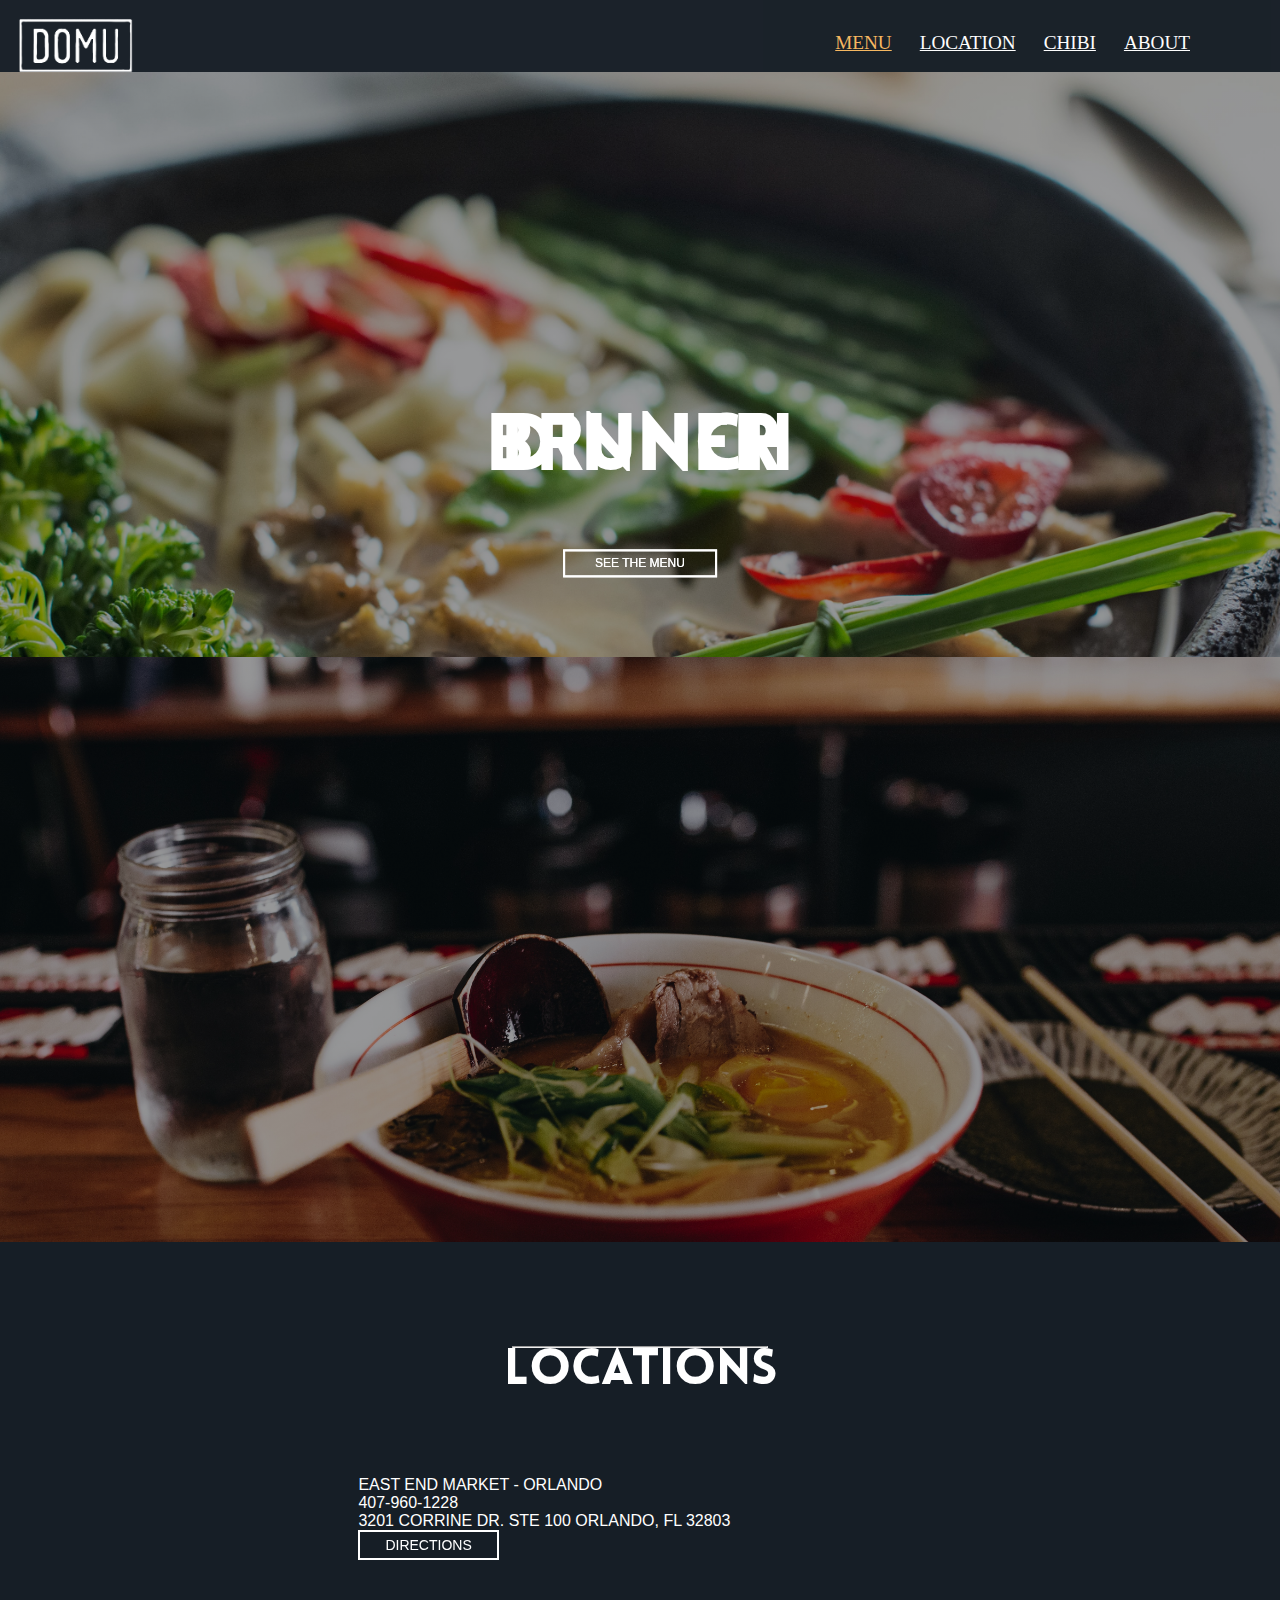
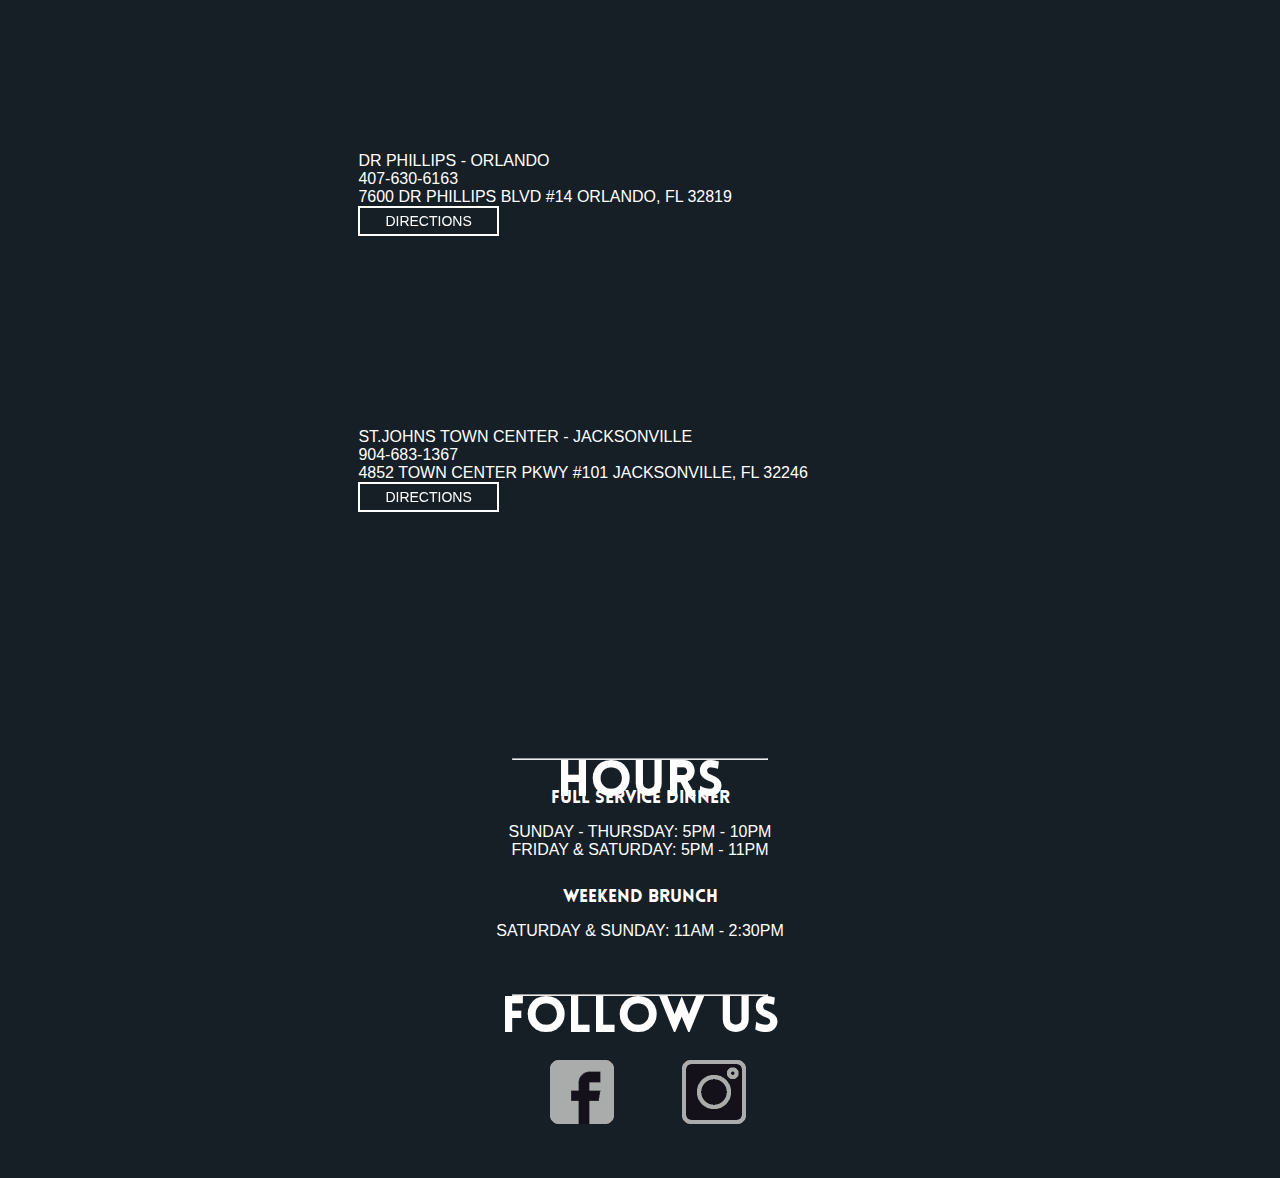
<file: menu-filler.html>
<!DOCTYPE html>
<html lang="en">
<head>
    <meta charset="UTF-8">
    <meta name="viewport" content="width=device-width, initial-scale=1.0">
    <link rel="stylesheet" href="https://stackpath.bootstrapcdn.com/bootstrap/4.5.0/css/bootstrap.min.css" integrity="sha384-9aIt2nRpC12Uk9gS9baDl411NQApFmC26EwAOH8WgZl5MYYxFfc+NcPb1dKGj7Sk" crossorigin="anonymous">
    <link rel="stylesheet" href="css/style.css">
    <!-- Global site tag (gtag.js) - Google Analytics -->
<script async src="https://www.googletagmanager.com/gtag/js?id=UA-176790505-1"></script>
<script>
  window.dataLayer = window.dataLayer || [];
  function gtag(){dataLayer.push(arguments);}
  gtag('js', new Date());

  gtag('config', 'UA-176790505-1');
</script>
    <title>DOMU Website About Page</title>
</head>
<body>
          <header>
            <div class="nav-container">
            <div class="menu-btn">
                <span class="menu-btn_burger"></span>
            </div>
            <div class="logo">
                <a href="index.html"><img src="img/domu-logo.png"></a>
            </div>
            <nav class="nav">
                <ul class="menu-nav">
                    <li class="menu-nav_item active">
                        <a href="menu-filler.html" class="menu-nav_link">Menu</a>
                    </li>
                    <li class="menu-nav_item">
                        <a href="location.html" class="menu-nav_link">Location</a>
                    </li>
                    <li class="menu-nav_item">
                        <a href="chibi.html" class="menu-nav_link">Chibi</a>
                    </li>
                    <li class="menu-nav_item">
                        <a href="about.html" class="menu-nav_link">About</a>
                    </li>
                </ul>
            </nav>
          </div>
        </header>
       <div class="contianer-fluid menuFillerImgs">
           <div class="row">
               <div class="col-md-6 menuFillerLeft">
                    <h2>Brunch</h2>
                    <a href="menu-brunch.html"><button class="shutter-out-horizontal">See the Menu</button></a>
               </div>
               <div class="col-md-6 menuFillerRight">
                    <h2>Dinner</h2>
                    <a href="menu-dinner.html"><button class="shutter-out-horizontal">See the Menu</button></a>
               </div>
           </div>
       </div>
        <footer>
            <div class="container-fluid footerContainer">
                <div class="row">
                    <div class="col-md-4 footerSectionLeft">
                        <h2>Locations</h2>
                        <hr class="horizontalLineLocations">
                        <img src="img/location-icon-1.png">
                        <p class="location-top" id="location-desktop">East End Market - Orlando</p>
                        <p>407-960-1228</p>
                        <p>3201 Corrine Dr. Ste 100 Orlando, Fl 32803</p>
                        <a href="https://goo.gl/maps/rq7WCAQCrUacGkjJ8"><button class="shutter-out-horizontal">Directions</button></a><br>
                        <img src="img/location-icon-2.png">
                        <p class="location-top">Dr Phillips - Orlando</p>
                        <p>407-630-6163</p>
                        <p>7600 Dr Phillips Blvd #14 Orlando, Fl 32819</p>
                        <a href="https://goo.gl/maps/rq7WCAQCrUacGkjJ8"><button class="shutter-out-horizontal">Directions</button></a><br>
                        <img src="img/location-icon-3.png">
                        <p class="location-top">ST.Johns Town Center - Jacksonville</p>
                        <p>904-683-1367</p>
                        <p>4852 Town Center Pkwy #101 Jacksonville, Fl 32246</p>
                        <a href="https://goo.gl/maps/e2cxRYVSuWcHKUqH8"><button class="shutter-out-horizontal">Directions</button></a>
                    </div>
                    <div class="col-md-4 footerSectionMiddle">
                        <h2>Hours</h2>
                        <hr class="horizontalLineHours">
                        <h3>Full Service Dinner</h3>
                        <p>Sunday - Thursday: 5PM - 10PM</p>
                        <p>Friday & Saturday: 5PM - 11PM</p>
                        <h3>Weekend Brunch</h3>
                        <p>Saturday & Sunday: 11AM - 2:30PM</p>
                    </div>
                    <div class="col-md-4 footerSectionRight">
                        <h2>Follow Us</h2>
                        <hr class="horizontalLineSocial">
                        <img class="fbSocial" src="img/fb-icon.png">
                        <p>- Facebook</p>
                        <img src="img/instagram-icon.png">
                        <p>- Instagram</p>
                    </div>
                </div>
            </div>
        </footer>
<script src="https://code.jquery.com/jquery-3.5.1.slim.min.js" integrity="sha384-DfXdz2htPH0lsSSs5nCTpuj/zy4C+OGpamoFVy38MVBnE+IbbVYUew+OrCXaRkfj" crossorigin="anonymous"></script>
<script src="https://cdn.jsdelivr.net/npm/popper.js@1.16.0/dist/umd/popper.min.js" integrity="sha384-Q6E9RHvbIyZFJoft+2mJbHaEWldlvI9IOYy5n3zV9zzTtmI3UksdQRVvoxMfooAo" crossorigin="anonymous"></script>
<script src="https://stackpath.bootstrapcdn.com/bootstrap/4.5.0/js/bootstrap.min.js" integrity="sha384-OgVRvuATP1z7JjHLkuOU7Xw704+h835Lr+6QL9UvYjZE3Ipu6Tp75j7Bh/kR0JKI" crossorigin="anonymous"></script>      
<script src="https://ajax.googleapis.com/ajax/libs/jquery/3.5.1/jquery.min.js"></script>
<script src="js/index.js"></script>
</body>
</html>
</file>
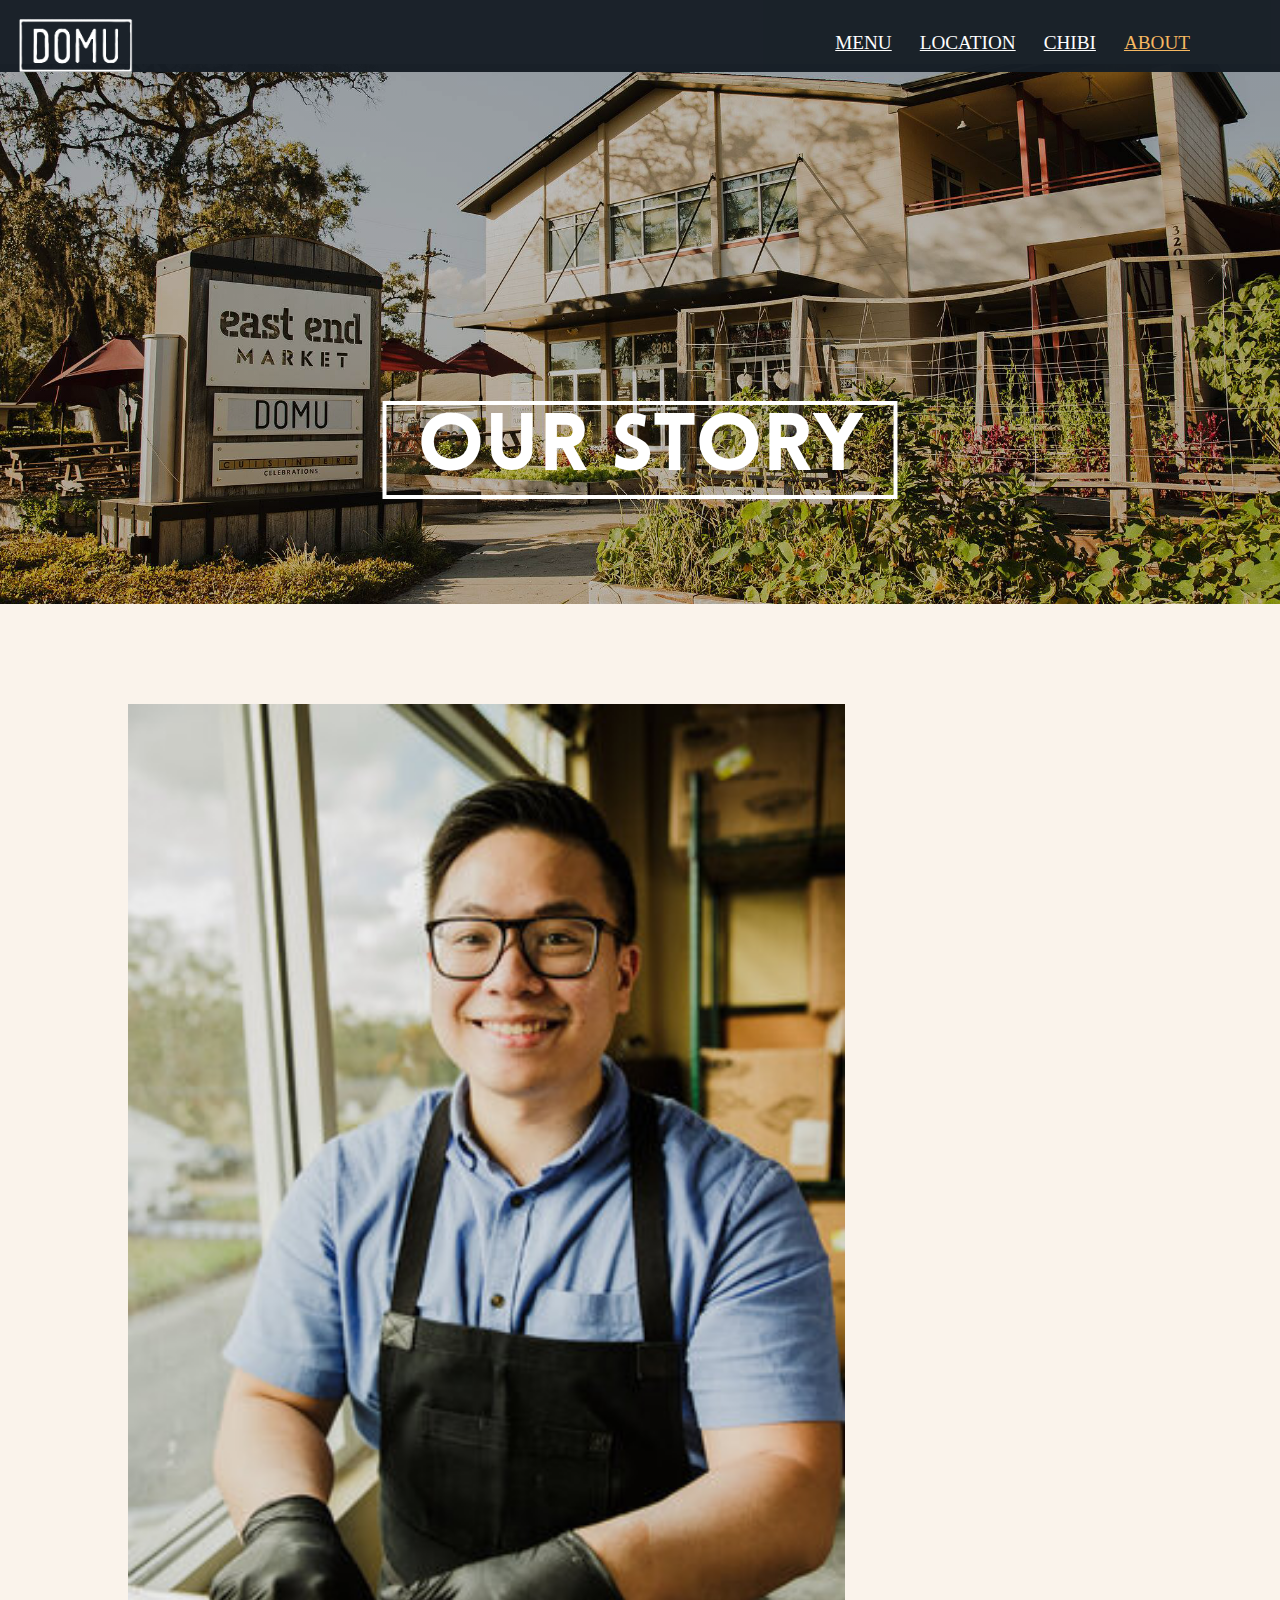
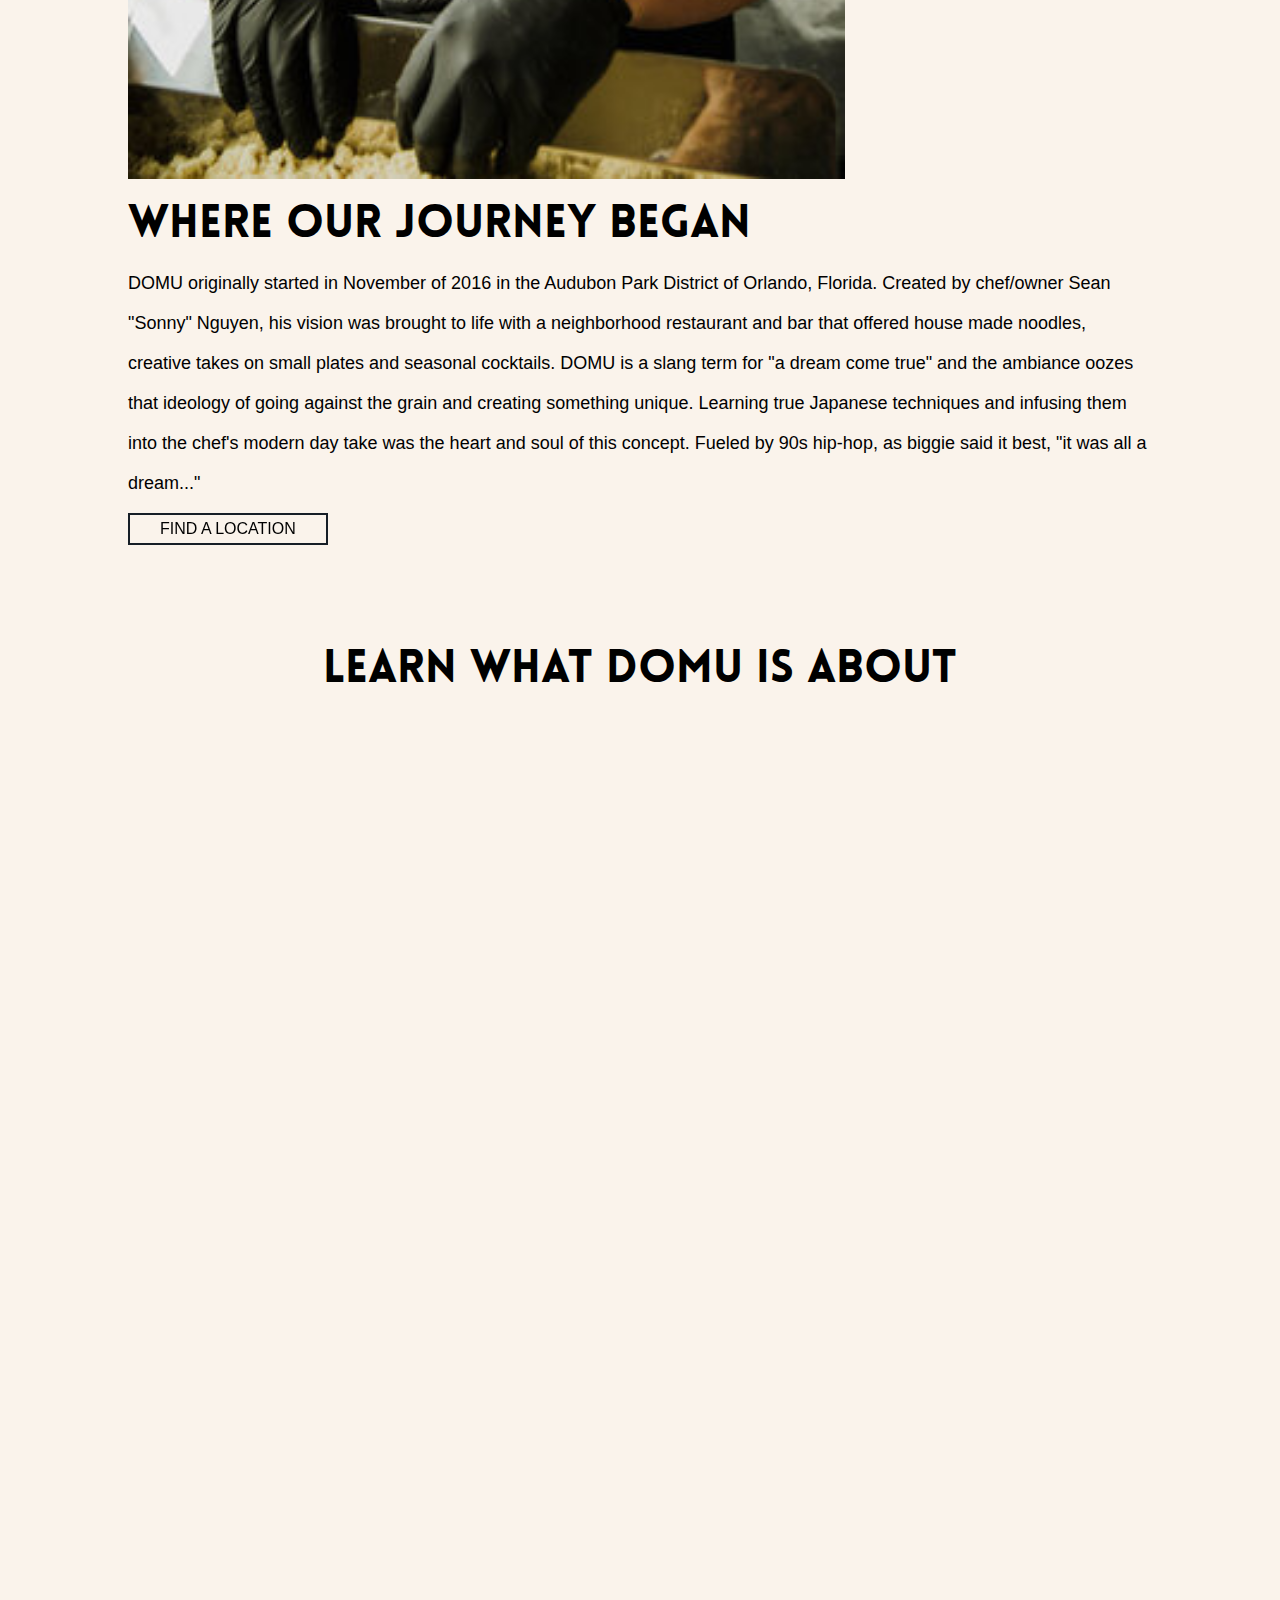
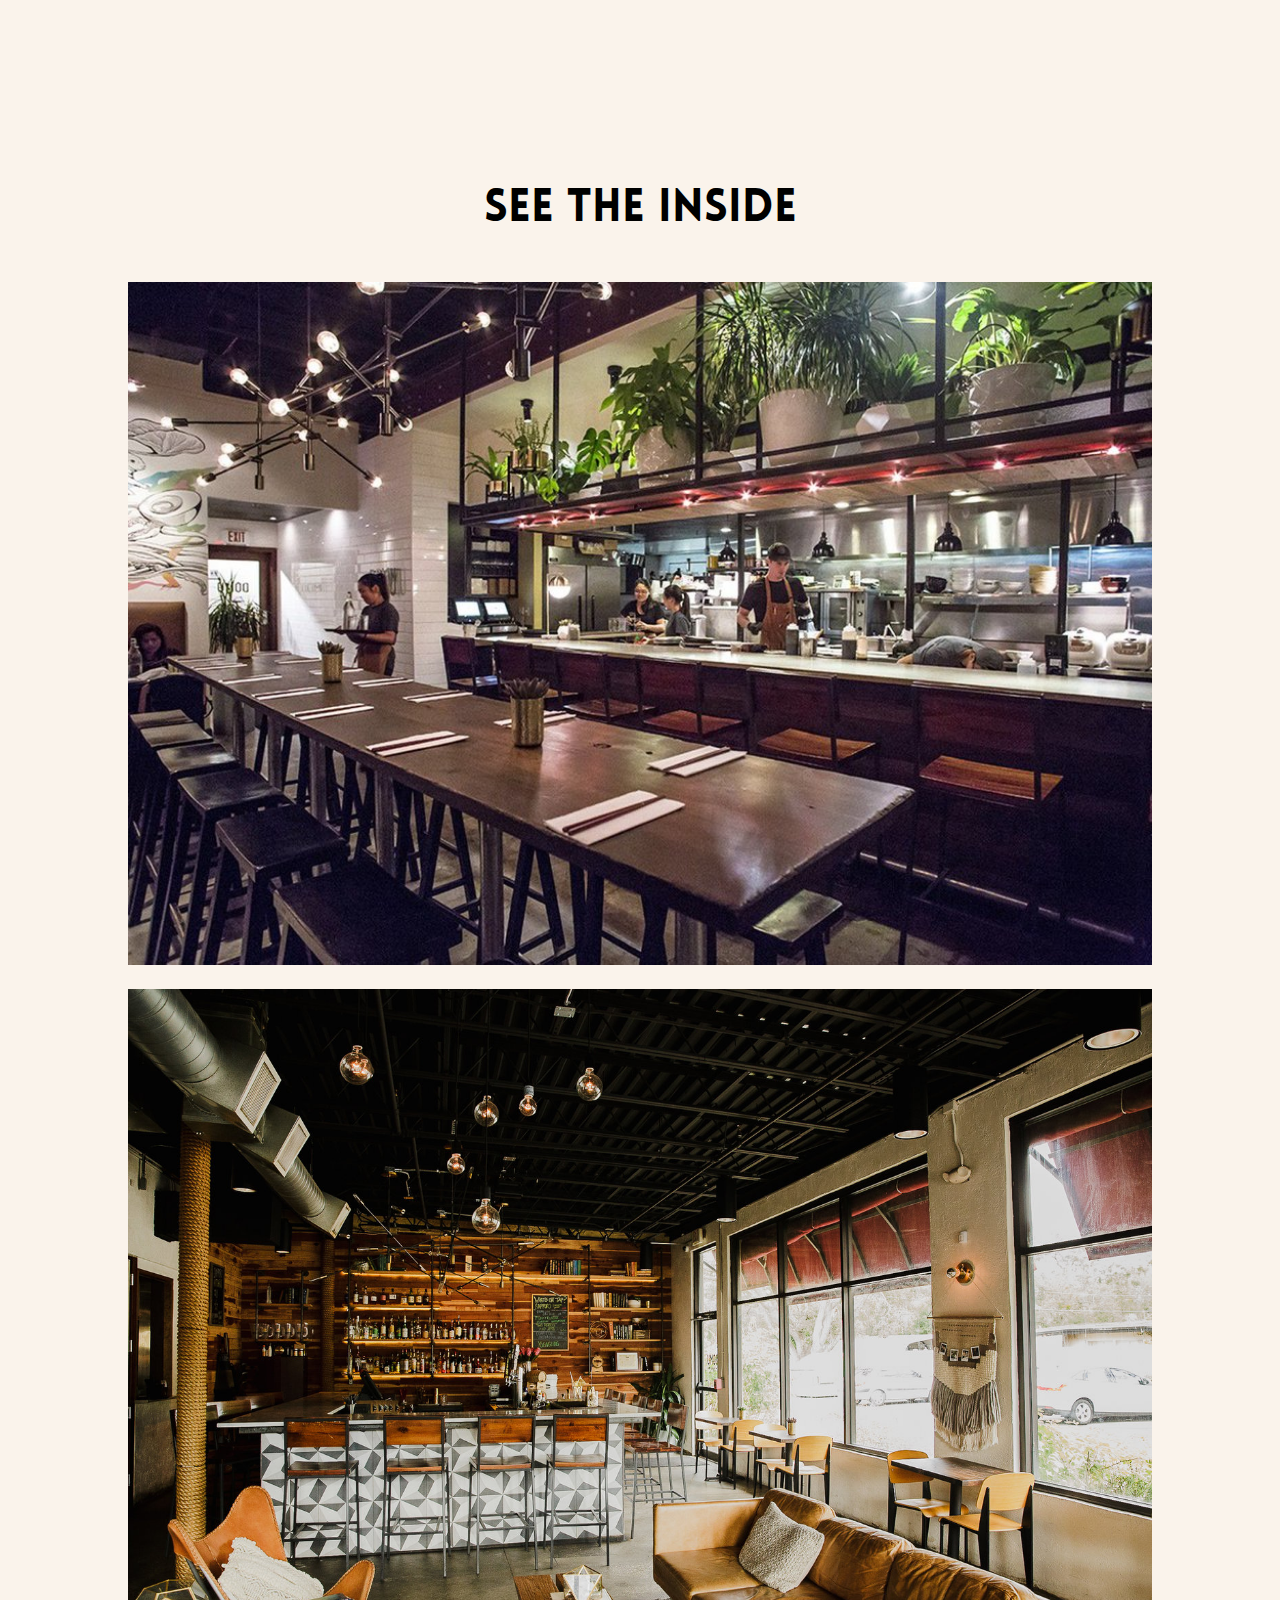
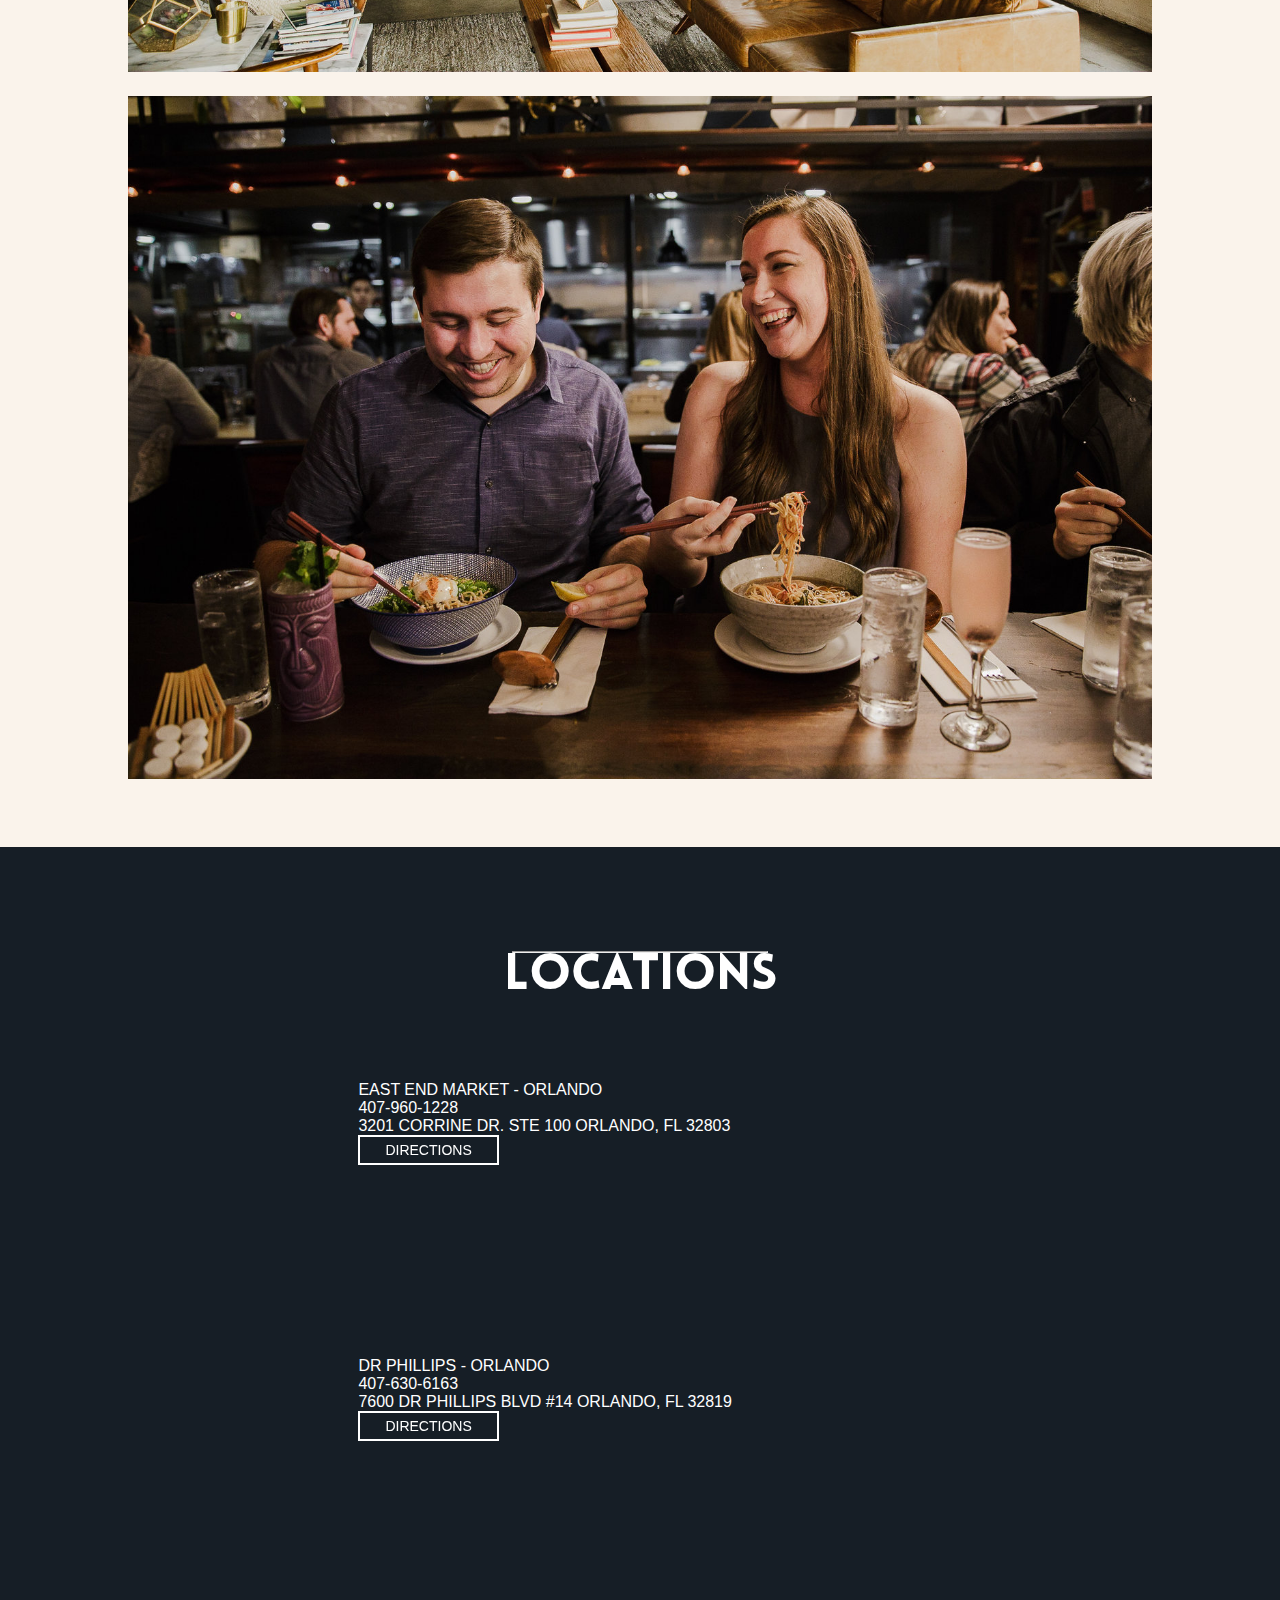
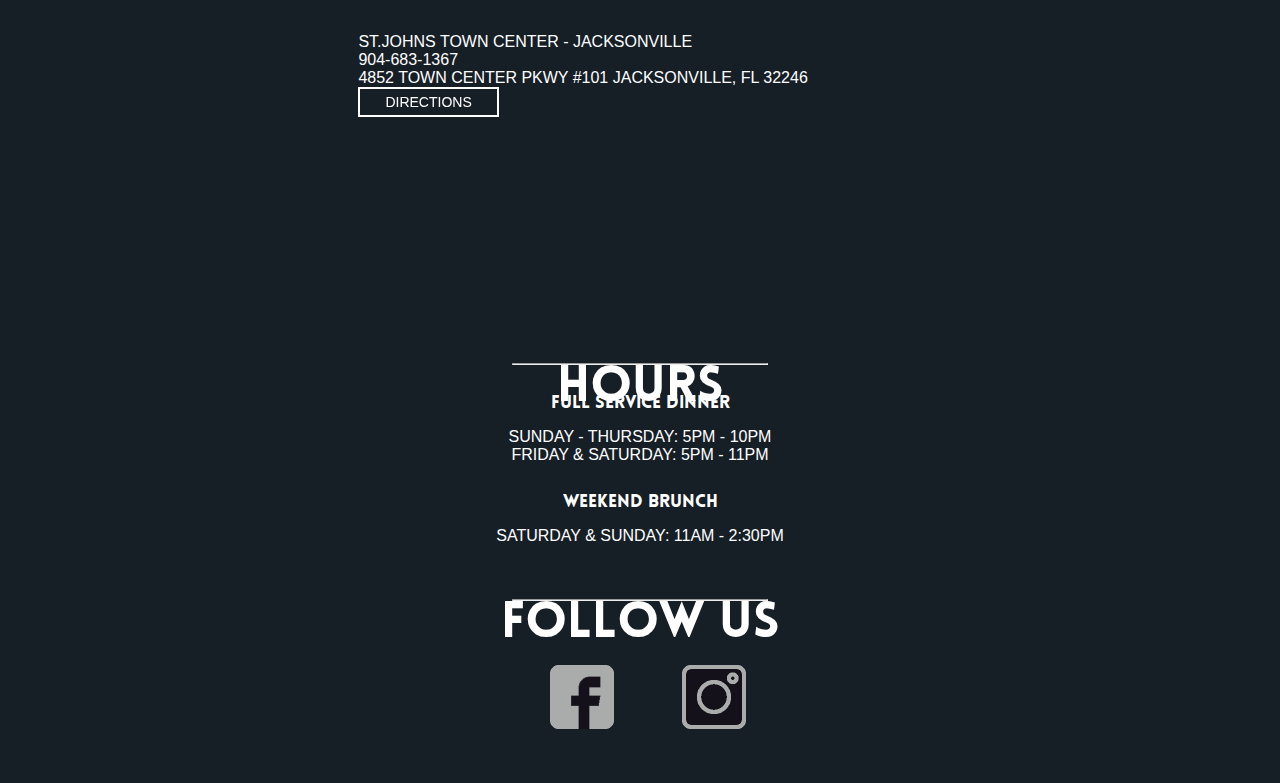
<file: DOMU PROJECT/about.html>
<!DOCTYPE html>
<html lang="en">
<head>
    <meta charset="UTF-8">
    <meta name="viewport" content="width=device-width, initial-scale=1.0">
    <link rel="stylesheet" href="https://stackpath.bootstrapcdn.com/bootstrap/4.5.0/css/bootstrap.min.css" integrity="sha384-9aIt2nRpC12Uk9gS9baDl411NQApFmC26EwAOH8WgZl5MYYxFfc+NcPb1dKGj7Sk" crossorigin="anonymous">
    <link rel="stylesheet" href="css/style.css">
    <title>DOMU Website About Page</title>
</head>
<body>
    <header>
        <div class="menu-btn">
            <span class="menu-btn_burger"></span>
        </div>
        <div class="logo">
            <a href="index.html"><img src="img/domu-logo.png"></a>
        </div>
        <nav class="nav">
            <ul class="menu-nav">
                <li class="menu-nav_item">
                    <a href="menu-filler.html" class="menu-nav_link">Menu</a>
                </li>
                <li class="menu-nav_item">
                    <a href="location.html" class="menu-nav_link">Location</a>
                </li>
                <li class="menu-nav_item">
                    <a href="chibi.html" class="menu-nav_link">Chibi</a>
                </li>
                <li class="menu-nav_item active">
                    <a href="about.html" class="menu-nav_link">About</a>
                </li>
            </ul>
        </nav>
    </header>
            <div class="container-fluid aboutPageHeroContainer">
                <div class="row">
                    <div class="col-md-12 aboutPageHeroSection">
                        <h1>Our Story</h1>
                    </div>
                </div>
                <div class="row aboutPageDescriptionSection">
                    <div class="col-md-5">
                        <img src="img/Sony.jpg">
                    </div>
                    <div class="col-md-7">
                        <h2>Where Our Journey Began</h2>
                        <p>DOMU originally started in November of 2016 in the Audubon Park District of Orlando, Florida. Created by chef/owner Sean "Sonny" Nguyen, his vision was brought to life with a neighborhood restaurant and bar that offered house made noodles, creative takes on small plates and seasonal cocktails. DOMU is a slang term for "a dream come true" and the ambiance oozes that ideology of going against the grain and creating something unique. Learning true Japanese techniques and infusing them into the chef's modern day take was the heart and soul of this concept. Fueled by 90s hip-hop, as biggie said it best, "it was all a dream..."</p>
                        <button class="shutter-out-horizontal">Find A Location</button>
                    </div>
                </div>
                <div class="row aboutPageVideoSection">
                    <div class="col-md-12">
                        <h2>Learn What Domu Is About</h2>
                    </div>
                </div>
                <div class="row aboutPageVideoSection">
                    <div class="col-md-4">
                        <iframe title="vimeo-player" src="https://player.vimeo.com/video/274396759" frameborder="0" allowfullscreen></iframe>
                    </div>
                    <div class="col-md-4">
                        <iframe src="https://www.youtube.com/embed/4YhTEiG6lJU" frameborder="0" allow="accelerometer; autoplay; encrypted-media; gyroscope; picture-in-picture" allowfullscreen></iframe>
                    </div>
                    <div class="col-md-4">
                        <iframe src="https://www.youtube.com/embed/vyueSVhACa8" frameborder="0" allow="accelerometer; autoplay; encrypted-media; gyroscope; picture-in-picture" allowfullscreen></iframe>
                    </div>
                </div>
                <div class="row aboutPagePhotoSection-header">
                    <div class="col-md-12">
                        <h2>See The Inside</h2>
                    </div>
                </div>
                <div class="row aboutPagePhotoSection">
                    <div class="col-md-4">
                        <img src="img/inside-dine-in.jpg">
                    </div>
                    <div class="col-md-4">
                        <img src="img/Orlando+Hip+Bar.jpg">
                    </div>
                    <div class="col-md-4">
                        <img src="img/image-asset.jpeg">
                    </div>
                </div>
            </div>
        <footer>
            <div class="container-fluid footerContainer">
                <div class="row">
                    <div class="col-md-4 footerSectionLeft">
                        <h2>Locations</h2>
                        <hr class="horizontalLineLocations">
                        <img src="img/location-icon-1.png">
                        <p class="location-top" id="location-desktop">East End Market - Orlando</p>
                        <p>407-960-1228</p>
                        <p>3201 Corrine Dr. Ste 100 Orlando, Fl 32803</p>
                        <button class="shutter-out-horizontal">Directions</button><br>
                        <img src="img/location-icon-2.png">
                        <p class="location-top">Dr Phillips - Orlando</p>
                        <p>407-630-6163</p>
                        <p>7600 Dr Phillips Blvd #14 Orlando, Fl 32819</p>
                        <button class="shutter-out-horizontal">Directions</button><br>
                        <img src="img/location-icon-3.png">
                        <p class="location-top">ST.Johns Town Center - Jacksonville</p>
                        <p>904-683-1367</p>
                        <p>4852 Town Center Pkwy #101 Jacksonville, Fl 32246</p>
                        <button class="shutter-out-horizontal">Directions</button>
                    </div>
                    <div class="col-md-4 footerSectionMiddle">
                        <h2>Hours</h2>
                        <hr class="horizontalLineHours">
                        <h3>Full Service Dinner</h3>
                        <p>Sunday - Thursday: 5PM - 10PM</p>
                        <p>Friday & Saturday: 5PM - 11PM</p>
                        <h3>Weekend Brunch</h3>
                        <p>Saturday & Sunday: 11AM - 2:30PM</p>
                    </div>
                    <div class="col-md-4 footerSectionRight">
                        <h2>Follow Us</h2>
                        <hr class="horizontalLineSocial">
                        <img class="fbSocial" src="img/fb-icon.png">
                        <p>- Facebook</p>
                        <img src="img/instagram-icon.png">
                        <p>- Instagram</p>
                    </div>
                </div>
            </div>
        </footer>
<script src="https://code.jquery.com/jquery-3.5.1.slim.min.js" integrity="sha384-DfXdz2htPH0lsSSs5nCTpuj/zy4C+OGpamoFVy38MVBnE+IbbVYUew+OrCXaRkfj" crossorigin="anonymous"></script>
<script src="https://cdn.jsdelivr.net/npm/popper.js@1.16.0/dist/umd/popper.min.js" integrity="sha384-Q6E9RHvbIyZFJoft+2mJbHaEWldlvI9IOYy5n3zV9zzTtmI3UksdQRVvoxMfooAo" crossorigin="anonymous"></script>
<script src="https://stackpath.bootstrapcdn.com/bootstrap/4.5.0/js/bootstrap.min.js" integrity="sha384-OgVRvuATP1z7JjHLkuOU7Xw704+h835Lr+6QL9UvYjZE3Ipu6Tp75j7Bh/kR0JKI" crossorigin="anonymous"></script>      
<script src="https://ajax.googleapis.com/ajax/libs/jquery/3.5.1/jquery.min.js"></script>
<script src="js/index.js"></script>
</body>
</html>
</file>
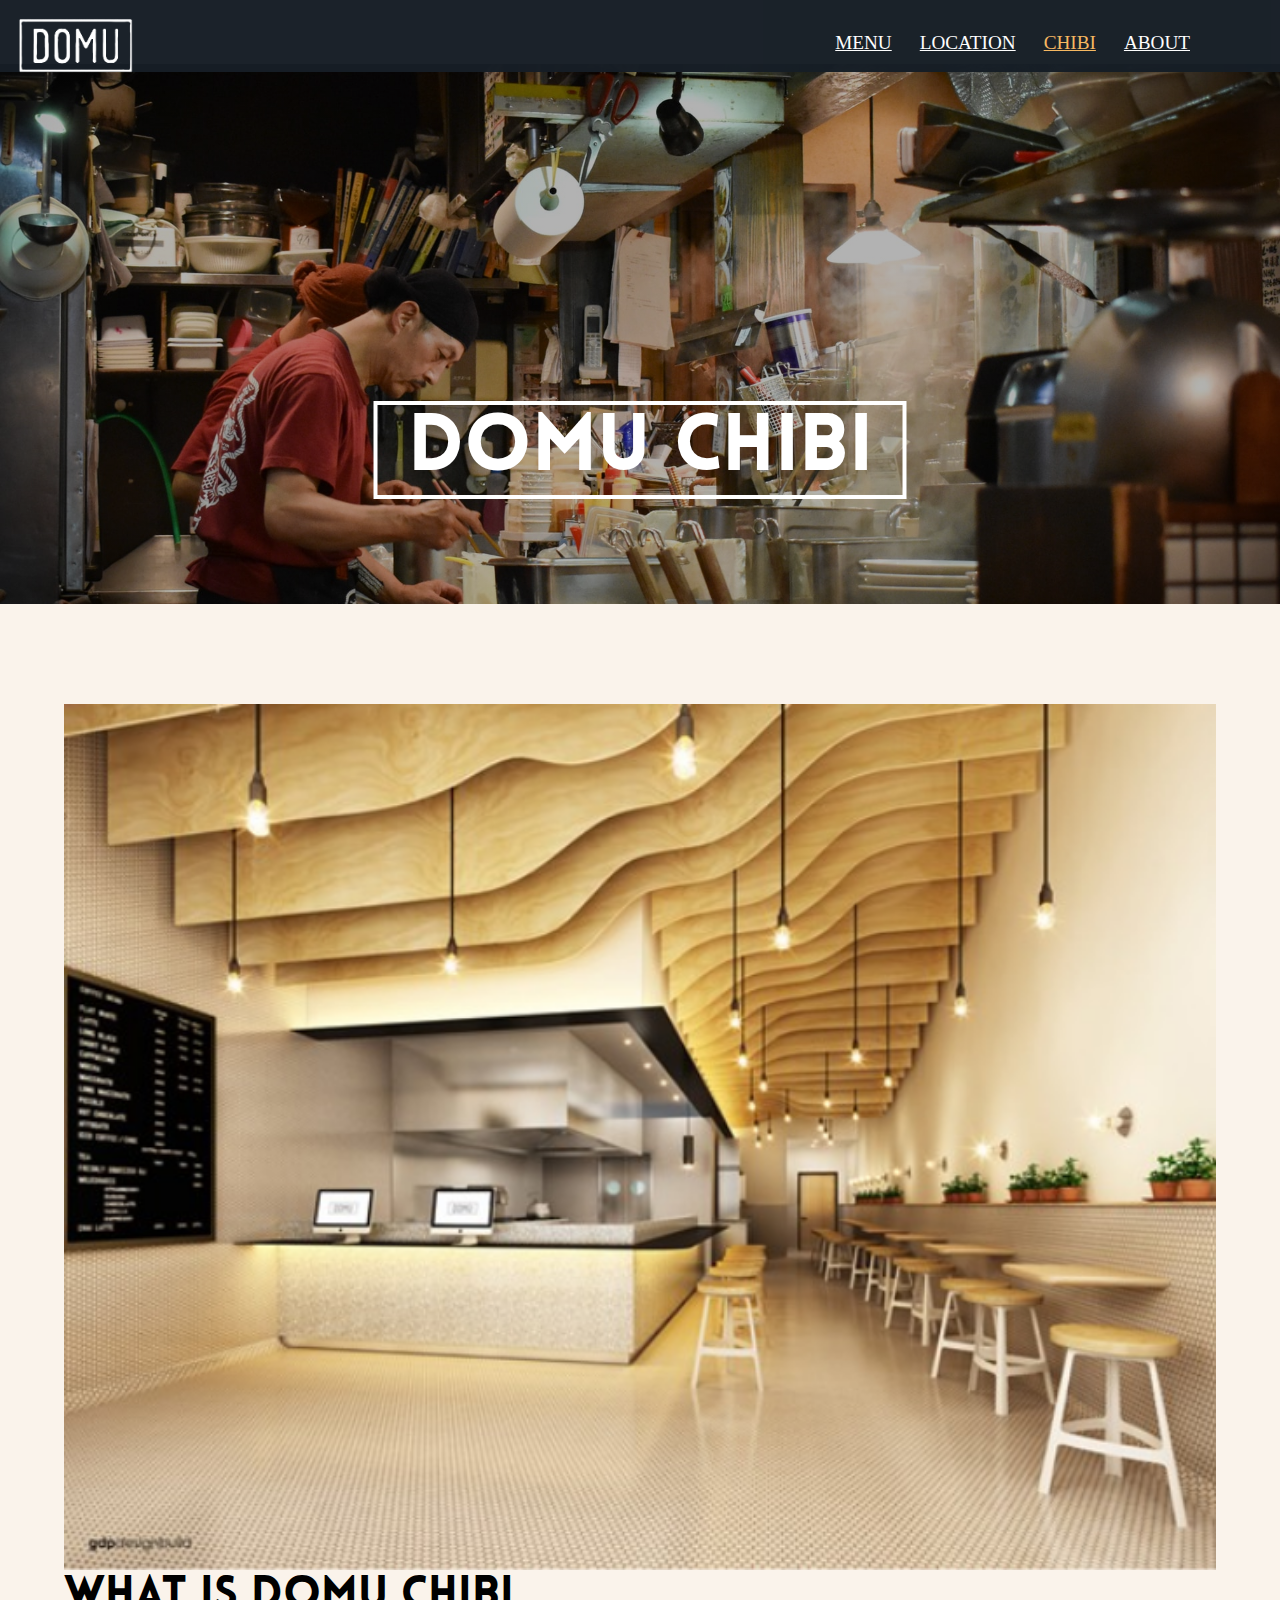
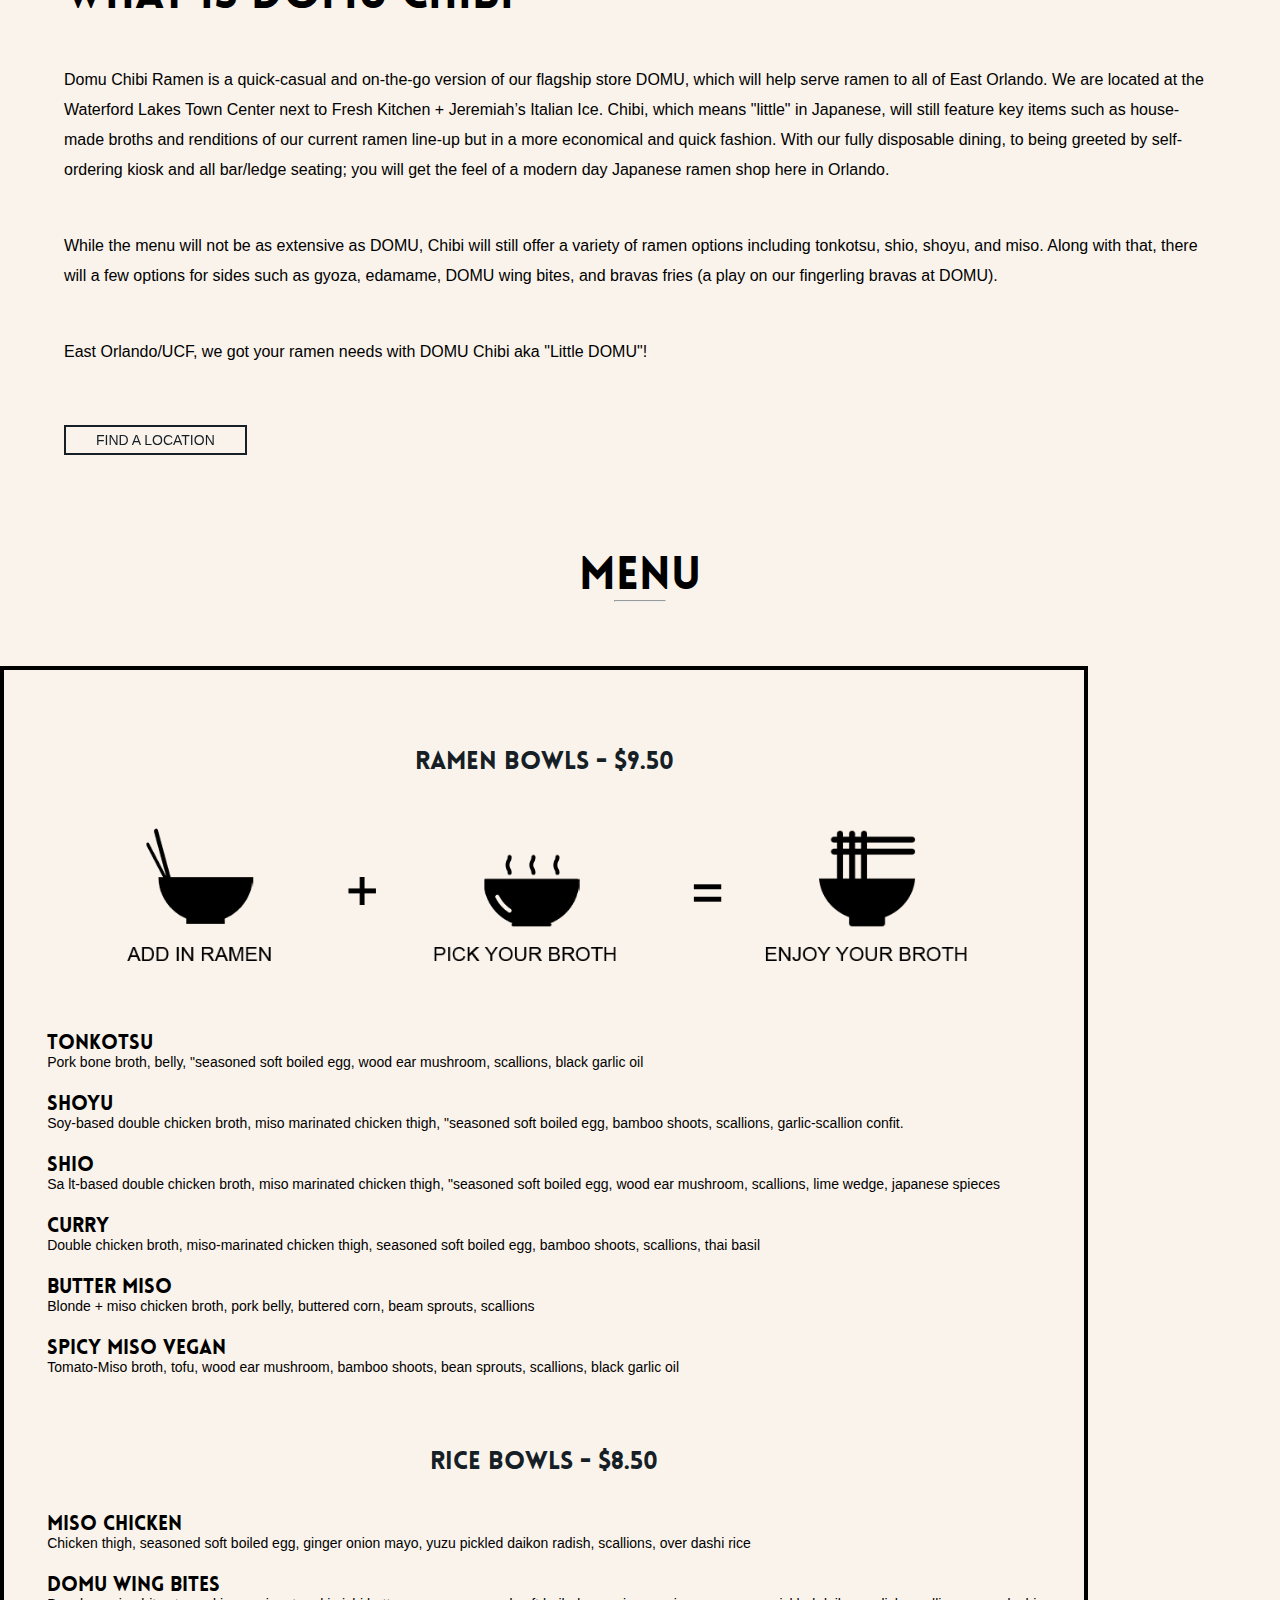
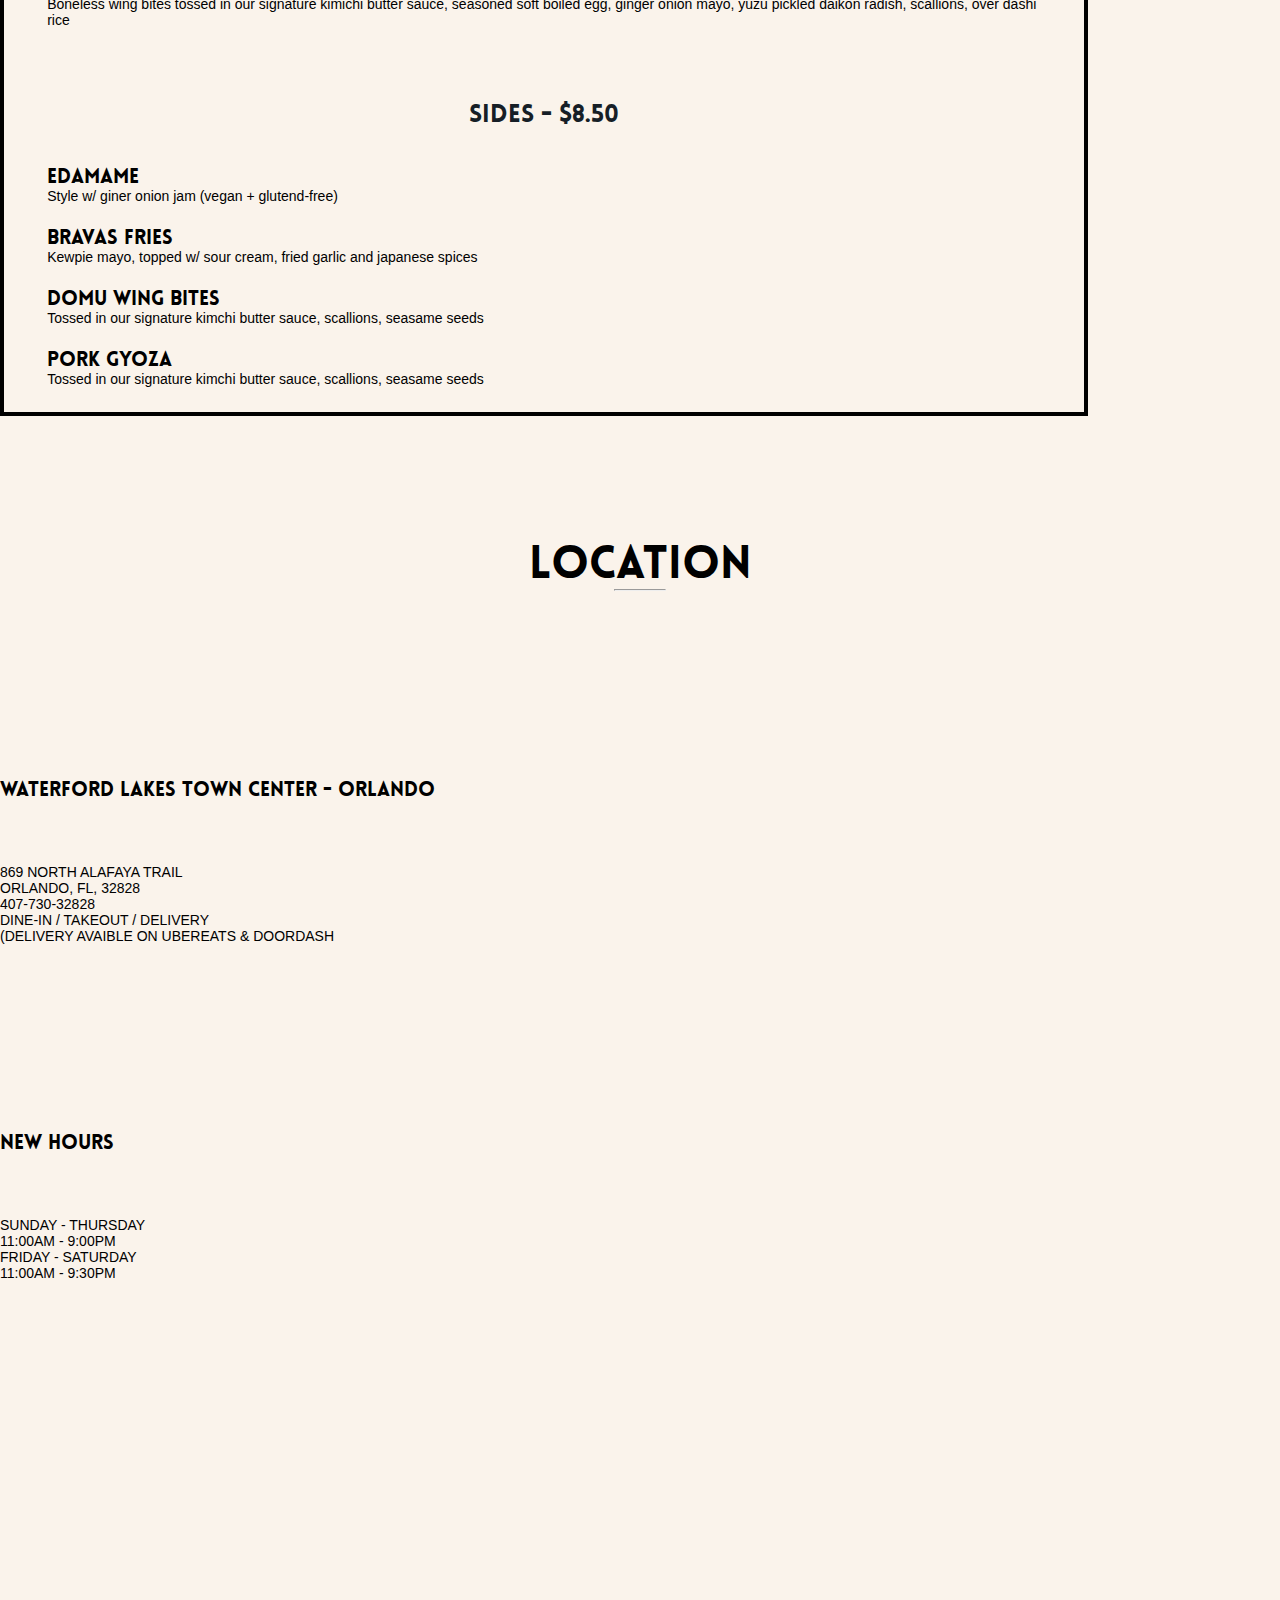
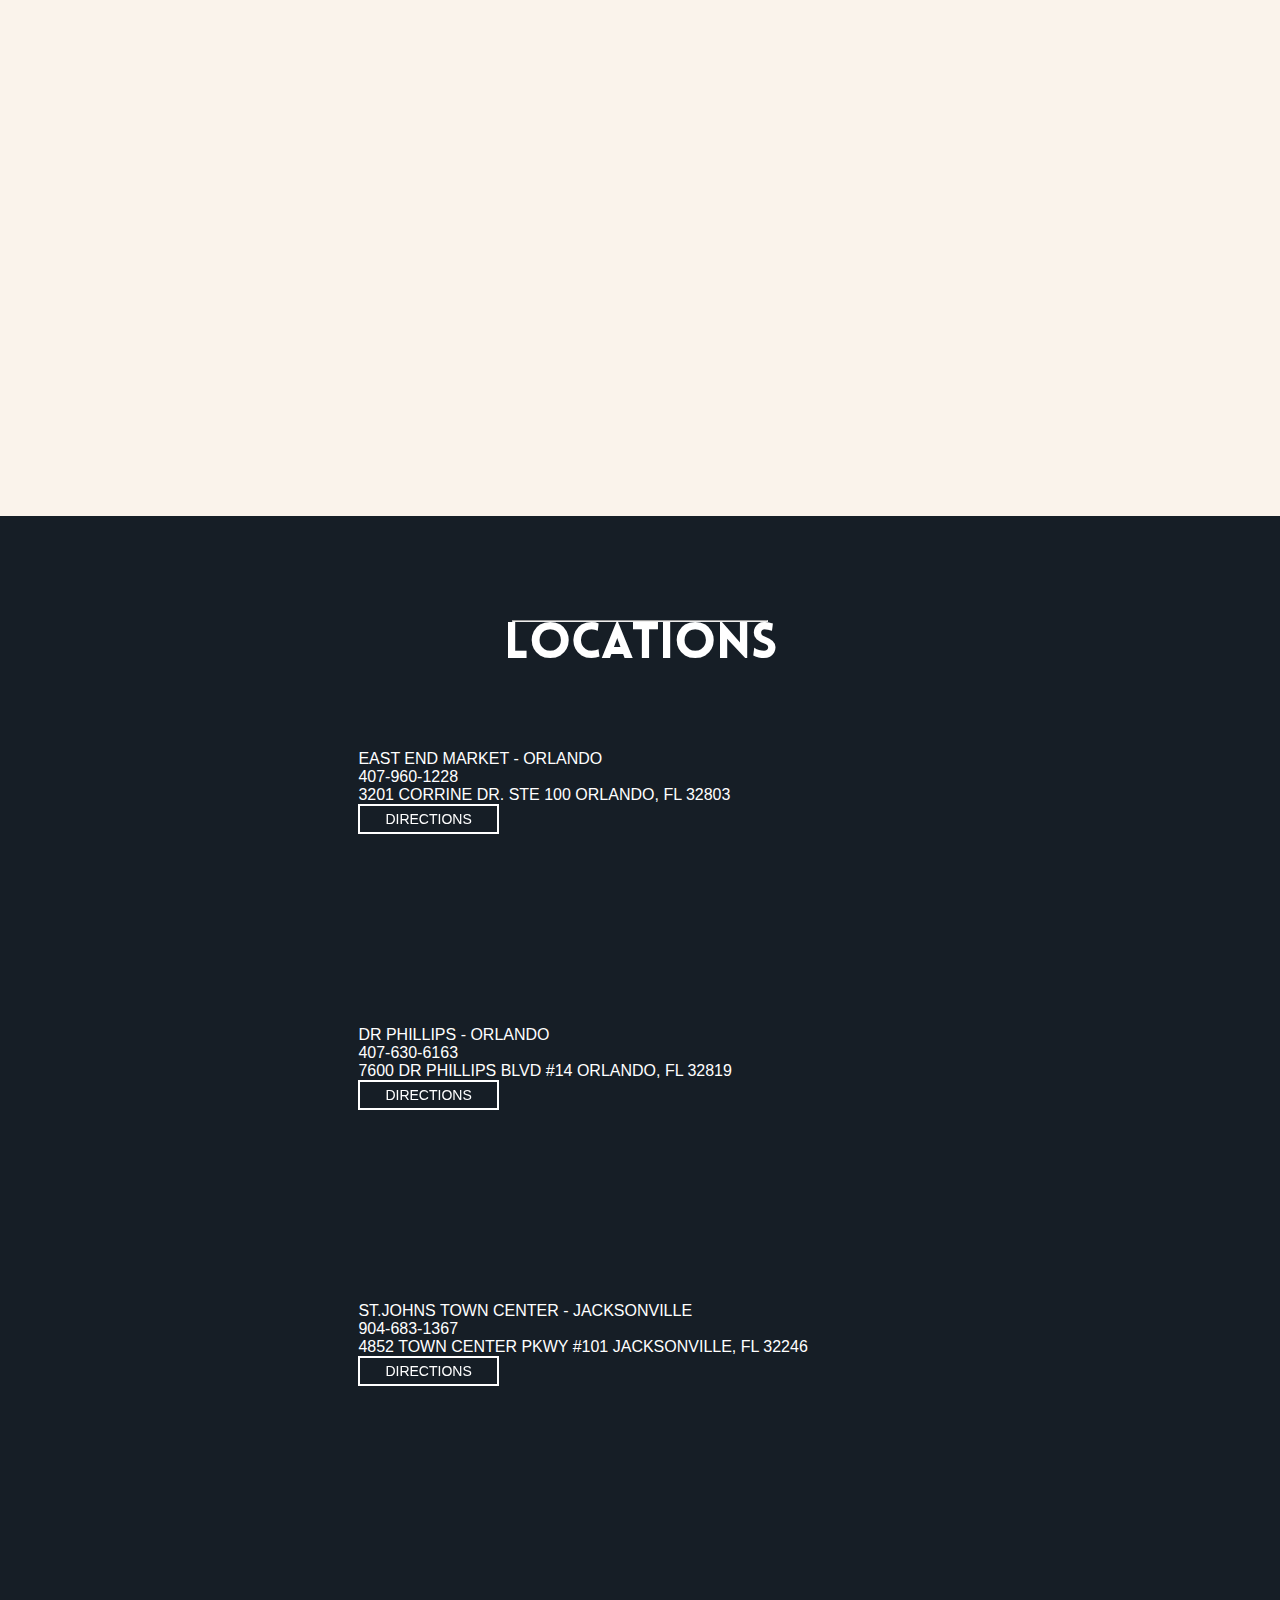
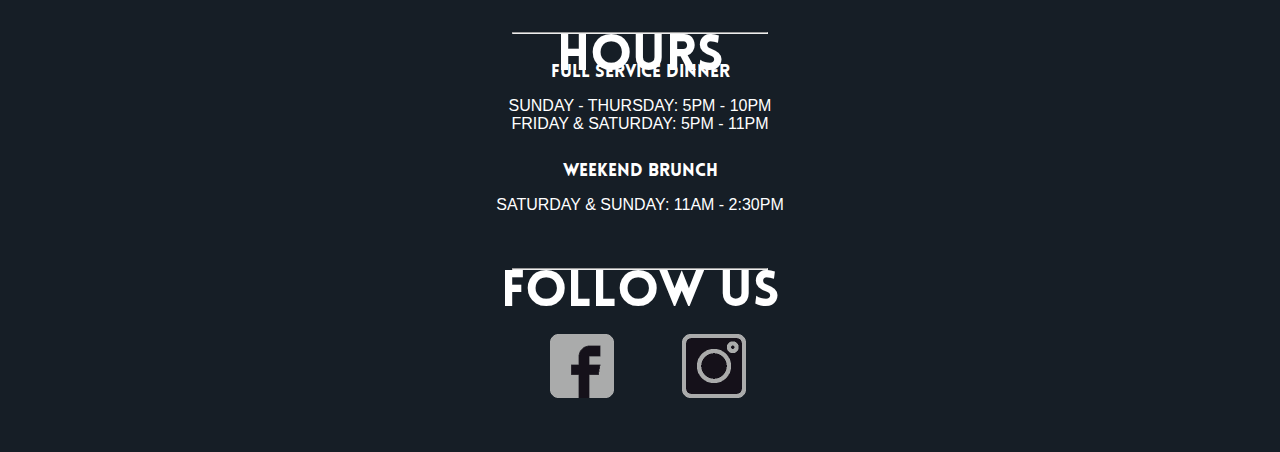
<file: DOMU PROJECT/chibi.html>
<!DOCTYPE html>
<html lang="en">
<head>
    <meta charset="UTF-8">
    <meta name="viewport" content="width=device-width, initial-scale=1.0">
    <link rel="stylesheet" href="https://stackpath.bootstrapcdn.com/bootstrap/4.5.0/css/bootstrap.min.css" integrity="sha384-9aIt2nRpC12Uk9gS9baDl411NQApFmC26EwAOH8WgZl5MYYxFfc+NcPb1dKGj7Sk" crossorigin="anonymous">
    <link rel="stylesheet" href="css/style.css">
    <title>DOMU Website About Page</title>
</head>
<body>
        <header>
          <div class="menu-btn">
              <span class="menu-btn_burger"></span>
          </div>
          <div class="logo">
            <a href="index.html"><img src="img/domu-logo.png"></a>
          </div>
          <nav class="nav">
              <ul class="menu-nav">
                  <li class="menu-nav_item">
                      <a href="menu-filler.html" class="menu-nav_link">Menu</a>
                  </li>
                  <li class="menu-nav_item">
                      <a href="location.html" class="menu-nav_link">Location</a>
                  </li>
                  <li class="menu-nav_item active">
                      <a href="chibi.html" class="menu-nav_link">Chibi</a>
                  </li>
                  <li class="menu-nav_item">
                      <a href="about.html" class="menu-nav_link">About</a>
                  </li>
              </ul>
          </nav>
      </header>
            <div class="container-fluid chibiHeroImageContainer">
                <div class="row">
                    <div class="col-md-12 chibiHeroImageSection">
                        <h1>Domu Chibi</h1>
                    </div>
                </div>
                <div class="row ChibiDescriptionSection">
                    <div class="col-md-6">
                        <img src="img/domu_website_.png">
                    </div>
                    <div class="col-md-6">
                        <h2>What is Domu Chibi</h2>
                        <p>Domu Chibi Ramen is a quick-casual and on-the-go version of our flagship store DOMU, which will help serve ramen to all of East Orlando. We are located at the Waterford Lakes Town Center next to Fresh Kitchen + Jeremiah’s Italian Ice. Chibi, which means "little" in Japanese, will still feature key items such as house-made broths and renditions of our current ramen line-up but in a more economical and quick fashion. With our fully disposable dining, to being greeted by self-ordering kiosk and all bar/ledge seating; you will get the feel of a modern day Japanese ramen shop here in Orlando.</p>
                        <p>While the menu will not be as extensive as DOMU, Chibi will still offer a variety of ramen options including tonkotsu, shio, shoyu, and miso. Along with that, there will a few options for sides such as gyoza, edamame, DOMU wing bites, and bravas fries (a play on our fingerling bravas at DOMU).</p>
                        <p>East Orlando/UCF, we got your ramen needs with DOMU Chibi aka "Little DOMU"!</p>
                        <button class="shutter-out-horizontal">Find a Location</button>
                    </div>
                </div>
            </div>
            <div class="container-fluid chibiMenuContainer">
                <div class="row">
                    <div class="col-md-12 chibiMenuHeader">
                        <h2>Menu</h2>
                        <hr class="chibiMenuHeaderLine">
                    </div>
                </div>
            </div>
                <div class="container-fluid chibiMenu">
                    <div class="row">
                      <div class="col-md-12 chibiMenuSection">
                        <h2>Ramen Bowls - $9.50</h2>
                      </div>
                    </div> 
                    <div class="row">
                      <div class="col-md-12 howToRamen chibiMenuSection">
                        <img src="img/how-to-ramen.png">
                      </div>
                    </div> 
                    <div class="row">
                      <div id="RamenId" class="col-md-4 chibiMenuSection">
                        <h3>Tonkotsu</h3>
                        <p>Pork bone broth, belly, "seasoned soft boiled egg, wood ear mushroom, scallions, black garlic oil</p>
                        <h3>Shoyu</h3>
                        <p>Soy-based double chicken broth, miso marinated chicken thigh, "seasoned soft boiled egg, bamboo shoots, scallions, garlic-scallion confit. </p>
                      </div>
                      <div class="col-md-4 chibiMenuSection">
                        <h3>Shio</h3>
                        <p>Sa lt-based double chicken broth, miso marinated chicken thigh, "seasoned soft boiled egg, wood ear mushroom, scallions, lime wedge, japanese spieces</p>
                        <h3>Curry</h3>
                        <p>Double chicken broth, miso-marinated chicken thigh, seasoned soft boiled egg, bamboo shoots, scallions, thai basil</p>
                      </div>
                      <div class="col-md-4 chibiMenuSection">
                        <h3>Butter Miso</h3>
                        <p>Blonde + miso chicken broth, pork belly, buttered corn, beam sprouts, scallions</p>
                        <h3>Spicy Miso Vegan</h3>
                        <p>Tomato-Miso broth, tofu, wood ear mushroom, bamboo shoots, bean sprouts, scallions, black garlic oil</p>
                      </div>
                    </div>
                    <div class="row">
                      <div class="col-md-12 chibiMenuSection">
                        <h2>Rice Bowls - $8.50</h2>
                      </div>
                    </div> 
                    <div class="row">
                      <div id="RamenId" class="col-md-4 chibiMenuSection">
                        <h3>Miso Chicken</h3>
                        <p>Chicken thigh, seasoned soft boiled egg, ginger onion mayo, yuzu pickled daikon radish, scallions, over dashi rice</p>
                      </div>
                      <div class="col-md-4 chibiMenuSection">
                        <h3>Domu wing bites</h3>
                        <p>Boneless wing bites tossed in our signature kimichi butter sauce, seasoned soft boiled egg, ginger onion mayo, yuzu pickled daikon radish, scallions, over dashi rice</p>
                      </div>
                      <div class="col-md-4 chibiMenuSection">
                      </div>
                    </div>
                    <div class="row">
                        <div class="col-md-12 chibiMenuSection">
                          <h2>Sides - $8.50</h2>
                        </div>
                      </div> 
                      <div class="row">
                        <div id="RamenId" class="col-md-4 chibiMenuSection">
                          <h3>Edamame</h3>
                          <p>Style w/ giner onion jam (vegan + glutend-free)</p>
                          <h3>Bravas Fries</h3>
                          <p>Kewpie mayo, topped w/ sour cream, fried garlic and japanese spices</p>
                        </div>
                        <div class="col-md-4 chibiMenuSection">
                          <h3>Domu Wing Bites</h3>
                          <p>Tossed in our signature kimchi butter sauce, scallions, seasame seeds</p>
                        </div>
                        <div class="col-md-4 chibiMenuSection">
                          <h3>Pork Gyoza</h3>
                          <p>Tossed in our signature kimchi butter sauce, scallions, seasame seeds</p>
                        </div>
                      </div>
            </div>
            <div class="container-fluid chibiLocationContainer">
                <div class="row">
                    <div class="col-md-12 chibiLocationHeader">
                        <h2>Location</h2>
                        <hr class="chibiMenuHeaderLine">
                    </div>
                </div>
                <div class="row">
                    <div class="col-md-2"></div>
                    <div class="col-md-4 chibiLocationLeft">
                        <h3>Waterford Lakes Town Center - Orlando</h3>
                        <p>869 North Alafaya Trail<br>Orlando, Fl, 32828</p>
                        <p>407-730-32828</p>
                        <p>Dine-In / Takeout / Delivery</p>
                        <p>(delivery avaible on Ubereats & DoorDash</p>
                        <h3>New Hours</h3>
                        <p>Sunday - Thursday</p>
                        <p>11:00AM - 9:00PM</p>
                        <p>Friday - Saturday</p>
                        <p>11:00AM - 9:30PM</p>
                    </div>
                    <div class="col-md-4 chibiLocationRight">
                        <iframe src="https://www.google.com/maps/embed?pb=!1m18!1m12!1m3!1d3504.4191511257704!2d-81.20750058433693!3d28.557173682447612!2m3!1f0!2f0!3f0!3m2!1i1024!2i768!4f13.1!3m3!1m2!1s0x88e767eb7f5ac661%3A0xf6b27d17638e81ad!2sDOMU%20Chibi%20Ramen!5e0!3m2!1sen!2sus!4v1594598790258!5m2!1sen!2sus" width="600" height="450" frameborder="0" style="border:0;" allowfullscreen="" aria-hidden="false" tabindex="0"></iframe>
                    </div>
                    <div class="col-md-2"></div>
                </div>
            </div>
        <footer>
            <div class="container-fluid footerContainer">
                <div class="row">
                    <div class="col-md-4 footerSectionLeft">
                        <h2>Locations</h2>
                        <hr class="horizontalLineLocations">
                        <img src="img/location-icon-1.png">
                        <p class="location-top" id="location-desktop">East End Market - Orlando</p>
                        <p>407-960-1228</p>
                        <p>3201 Corrine Dr. Ste 100 Orlando, Fl 32803</p>
                        <button class="shutter-out-horizontal">Directions</button><br>
                        <img src="img/location-icon-2.png">
                        <p class="location-top">Dr Phillips - Orlando</p>
                        <p>407-630-6163</p>
                        <p>7600 Dr Phillips Blvd #14 Orlando, Fl 32819</p>
                        <button class="shutter-out-horizontal">Directions</button><br>
                        <img src="img/location-icon-3.png">
                        <p class="location-top">ST.Johns Town Center - Jacksonville</p>
                        <p>904-683-1367</p>
                        <p>4852 Town Center Pkwy #101 Jacksonville, Fl 32246</p>
                        <button class="shutter-out-horizontal">Directions</button>
                    </div>
                    <div class="col-md-4 footerSectionMiddle">
                        <h2>Hours</h2>
                        <hr class="horizontalLineHours">
                        <h3>Full Service Dinner</h3>
                        <p>Sunday - Thursday: 5PM - 10PM</p>
                        <p>Friday & Saturday: 5PM - 11PM</p>
                        <h3>Weekend Brunch</h3>
                        <p>Saturday & Sunday: 11AM - 2:30PM</p>
                    </div>
                    <div class="col-md-4 footerSectionRight">
                        <h2>Follow Us</h2>
                        <hr class="horizontalLineSocial">
                        <img class="fbSocial" src="img/fb-icon.png">
                        <p>- Facebook</p>
                        <img src="img/instagram-icon.png">
                        <p>- Instagram</p>
                    </div>
                </div>
            </div>
        </footer>
<script src="https://code.jquery.com/jquery-3.5.1.slim.min.js" integrity="sha384-DfXdz2htPH0lsSSs5nCTpuj/zy4C+OGpamoFVy38MVBnE+IbbVYUew+OrCXaRkfj" crossorigin="anonymous"></script>
<script src="https://cdn.jsdelivr.net/npm/popper.js@1.16.0/dist/umd/popper.min.js" integrity="sha384-Q6E9RHvbIyZFJoft+2mJbHaEWldlvI9IOYy5n3zV9zzTtmI3UksdQRVvoxMfooAo" crossorigin="anonymous"></script>
<script src="https://stackpath.bootstrapcdn.com/bootstrap/4.5.0/js/bootstrap.min.js" integrity="sha384-OgVRvuATP1z7JjHLkuOU7Xw704+h835Lr+6QL9UvYjZE3Ipu6Tp75j7Bh/kR0JKI" crossorigin="anonymous"></script>      
<script src="https://ajax.googleapis.com/ajax/libs/jquery/3.5.1/jquery.min.js"></script>
<script src="js/index.js"></script>
</body>
</html>
</file>
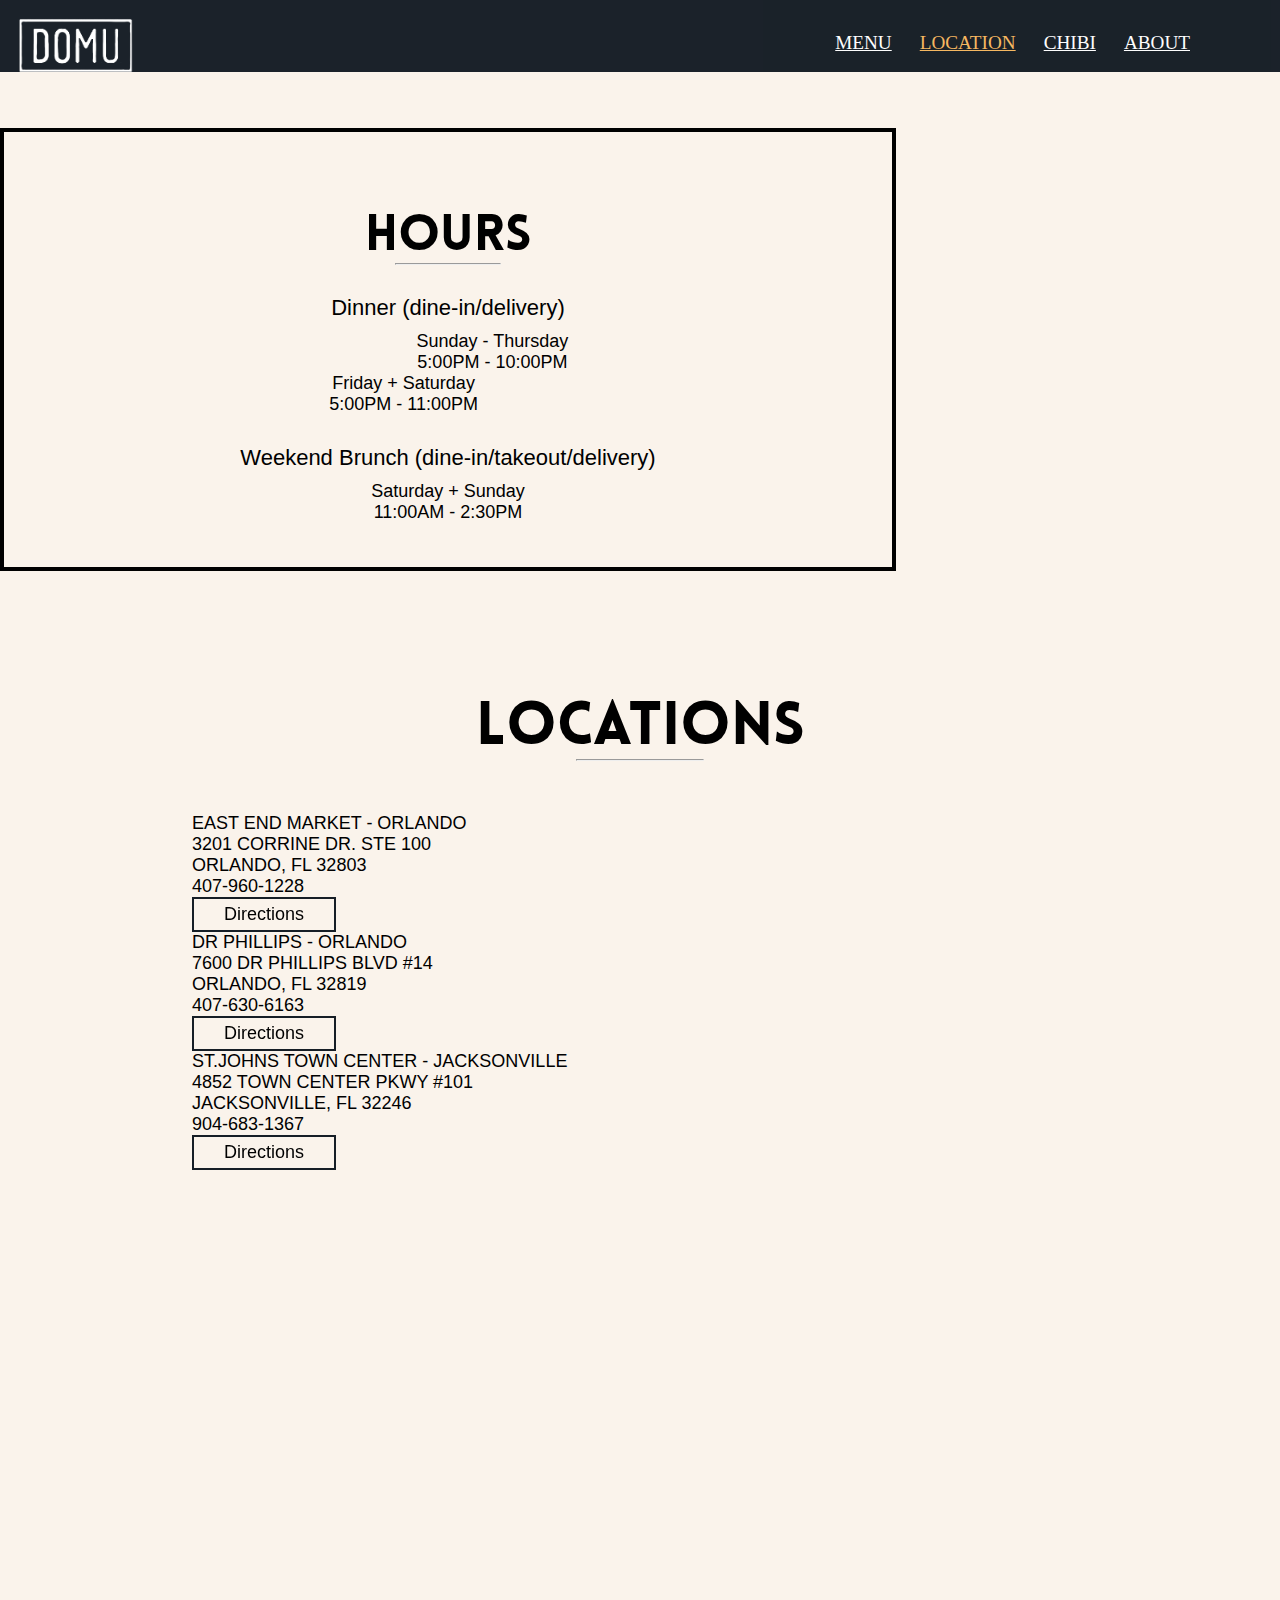
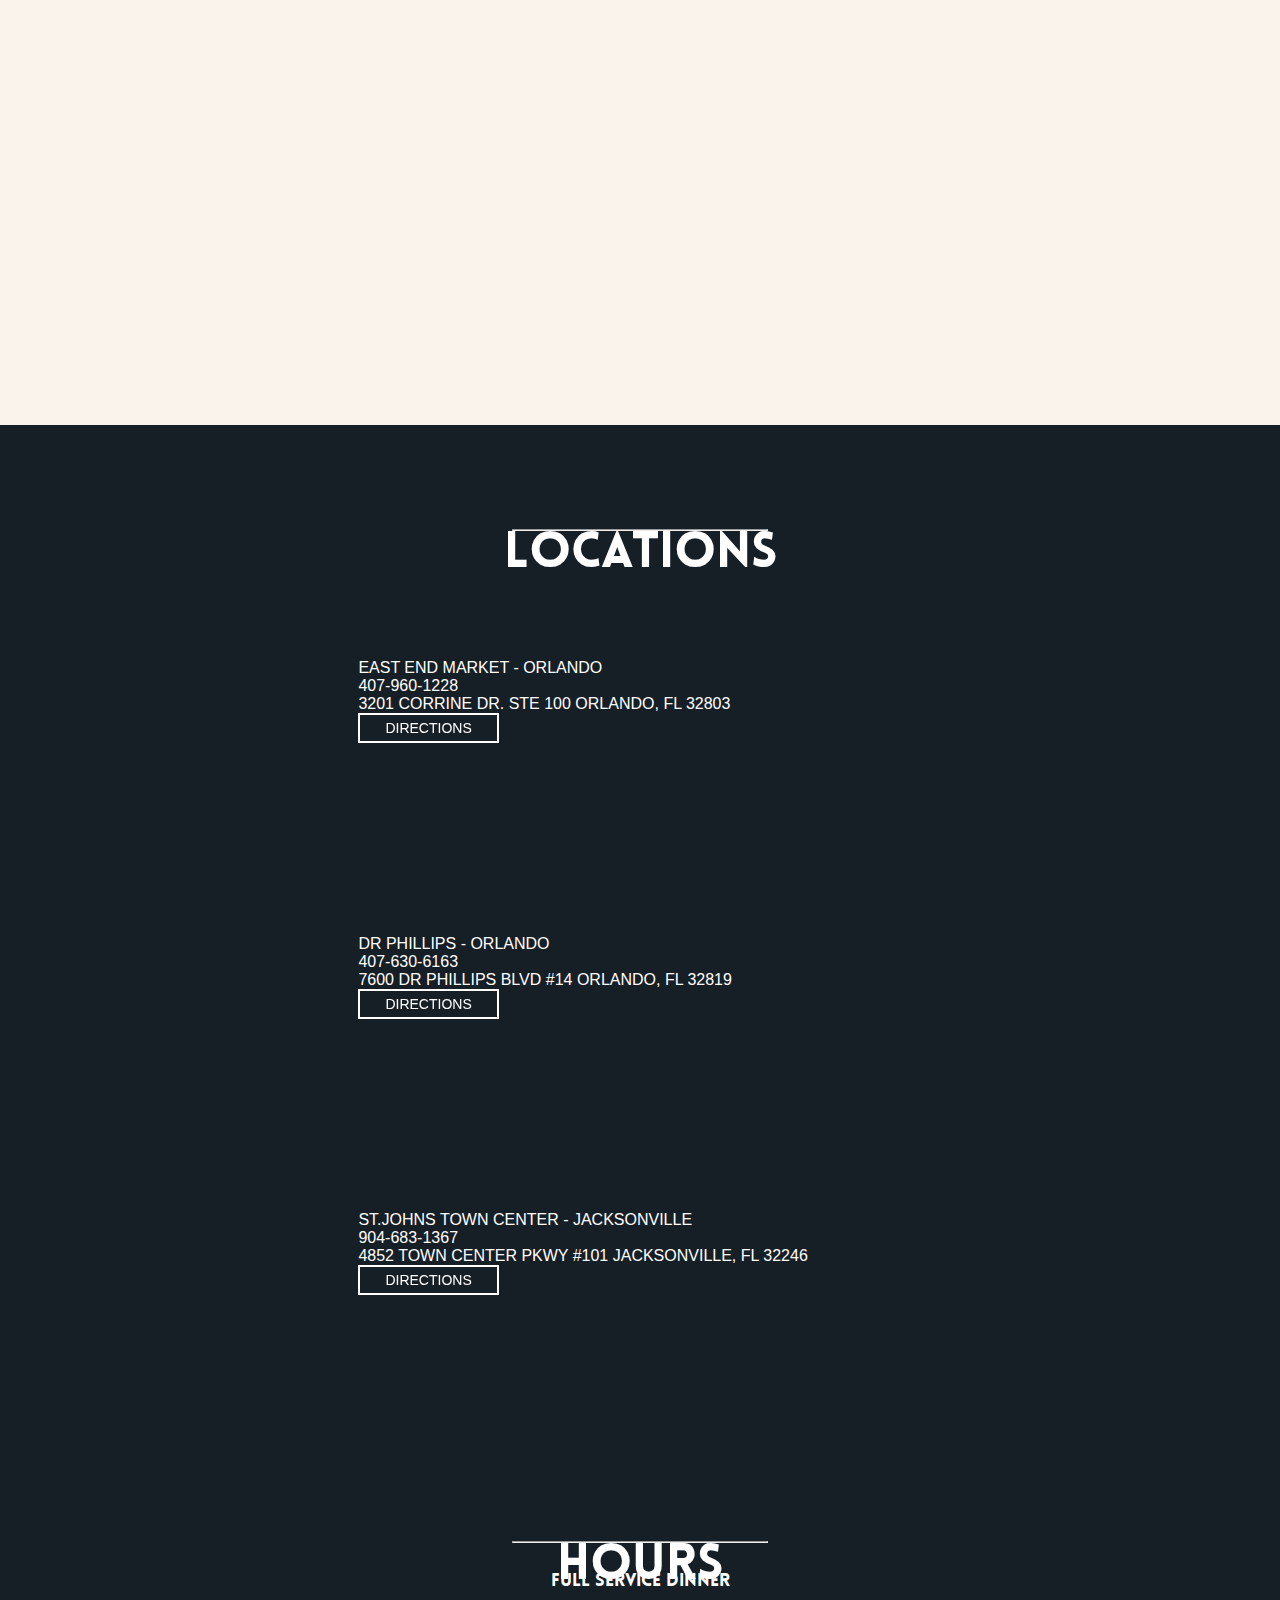
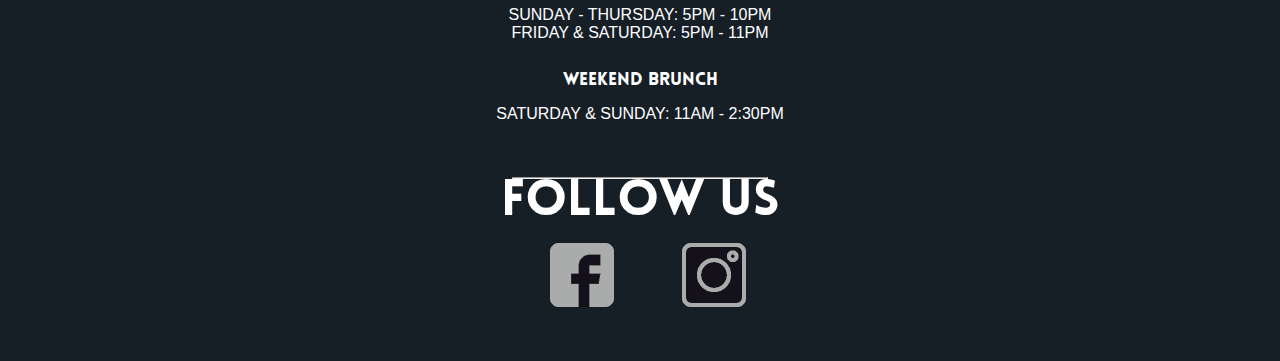
<file: DOMU PROJECT/location.html>
<!DOCTYPE html>
<html lang="en">
<head>
    <meta charset="UTF-8">
    <meta name="viewport" content="width=device-width, initial-scale=1.0">
    <link rel="stylesheet" href="https://stackpath.bootstrapcdn.com/bootstrap/4.5.0/css/bootstrap.min.css" integrity="sha384-9aIt2nRpC12Uk9gS9baDl411NQApFmC26EwAOH8WgZl5MYYxFfc+NcPb1dKGj7Sk" crossorigin="anonymous">
    <link rel="stylesheet" href="css/style.css">
    <title>DOMU Website About Page</title>
</head>
<body>
  <header>
    <div class="menu-btn">
        <span class="menu-btn_burger"></span>
    </div>
    <div class="logo">
      <a href="index.html"><img src="img/domu-logo.png"></a>
    </div>
    <nav class="nav">
        <ul class="menu-nav">
            <li class="menu-nav_item">
                <a href="menu-filler.html" class="menu-nav_link">Menu</a>
            </li>
            <li class="menu-nav_item active">
                <a href="location.html" class="menu-nav_link">Location</a>
            </li>
            <li class="menu-nav_item">
                <a href="chibi.html" class="menu-nav_link">Chibi</a>
            </li>
            <li class="menu-nav_item">
                <a href="about.html" class="menu-nav_link">About</a>
            </li>
        </ul>
    </nav>
</header>
      <div class="container-fluid locationPageHoursContainer">
        <div class="row">
            <div class="col-md-12 locationPageHoursSection">
                <h1>Hours</h1>
                <hr class="locationPageHoursLine">
                <p class="locattionPageHoursHeader">Dinner (dine-in/delivery)</p>
            </div>
        </div>
        <div class="row locationPageDinnerHoursRow">
            <div class="col-md-4"></div>
            <div class="col-md-2 locationPageDinnerHours-1">
                <p>Sunday - Thursday</p>
                <p>5:00PM - 10:00PM</p>
            </div>
            <div class="col-md-2 locationPageDinnerHours-2">
                <p>Friday + Saturday</p>
                <p>5:00PM - 11:00PM</p>
            </div>
            <div class="col-md-4"></div>
        </div>
        <div class="row">
            <div class="col-md-12">
                <p class="locattionPageHoursHeader">Weekend Brunch (dine-in/takeout/delivery)</p>
                <p>Saturday + Sunday</p>
                <p class="locationPageHourLastPara">11:00AM - 2:30PM</p>
            </div>
        </div>
      </div>
      <div class="container-fluid locationPageLocationsContainer">
        <div class="row">
            <div class="col-md-12 locationPageLocationsSection">
                <h2>Locations</h2>
                <hr class="locationPageLocationLine">
            </div>
        </div>
        <div class="row locationPageLocationDetailsSection">
            <div class="col-md-4 text-center locationPageLocationDetails-left">
                <p>East End Market - Orlando</p>
                <p>3201 Corrine Dr. Ste 100 <br>Orlando, Fl 32803</p>
                <p>407-960-1228</p>
                <a href="https://goo.gl/maps/4jHknQU654Hsb6Pu8"><button class="shutter-out-horizontal">Directions</button></a><br>
            </div>
            <div class="col-md-4 text-center locationPageLocationDetails-middle">
                <p class="location-top">Dr Phillips - Orlando</p>
                <p>7600 Dr Phillips Blvd #14 <br>Orlando, Fl 32819</p>
                <p>407-630-6163</p>
                <a href="https://goo.gl/maps/rq7WCAQCrUacGkjJ8"><button class="shutter-out-horizontal">Directions</button></a><br>
            </div>
            <div class="col-md-4 text-center locationPageLocationDetails-right">
                <p class="location-top">ST.Johns Town Center - Jacksonville</p>
                <p>4852 Town Center Pkwy #101 <br>Jacksonville, Fl 32246</p>
                <p>904-683-1367</p>
                <a href="https://goo.gl/maps/e2cxRYVSuWcHKUqH8"><button class="shutter-out-horizontal">Directions</button></a>
            </div>
        </div>
      </div>
      <div class="container-fluid locationPageMapContainer">
          <div class="row">
              <div class="col-md-2"></div>
              <div class="col-md-8 locationPageMapSection">
                <iframe src="https://www.google.com/maps/embed?pb=!1m18!1m12!1m3!1d56082.648664352666!2d-81.34991987660449!3d28.53474355871143!2m3!1f0!2f0!3f0!3m2!1i1024!2i768!4f13.1!3m3!1m2!1s0x88e77ab3b3f2be61%3A0x4707c050696ff1c6!2sDomu!5e0!3m2!1sen!2sus!4v1594102752562!5m2!1sen!2sus" frameborder="0" style="border:0;" allowfullscreen="" aria-hidden="false" tabindex="0"></iframe>
              </div>
              <div class="col-md-2"></div>
            </div>
      </div>
        <footer>
            <div class="container-fluid footerContainer">
                <div class="row">
                    <div class="col-md-4 footerSectionLeft">
                        <h2>Locations</h2>
                        <hr class="horizontalLineLocations">
                        <img src="img/location-icon-1.png">
                        <p class="location-top" id="location-desktop">East End Market - Orlando</p>
                        <p>407-960-1228</p>
                        <p>3201 Corrine Dr. Ste 100 Orlando, Fl 32803</p>
                        <button class="shutter-out-horizontal">Directions</button><br>
                        <img src="img/location-icon-2.png">
                        <p class="location-top">Dr Phillips - Orlando</p>
                        <p>407-630-6163</p>
                        <p>7600 Dr Phillips Blvd #14 Orlando, Fl 32819</p>
                        <button class="shutter-out-horizontal">Directions</button><br>
                        <img src="img/location-icon-3.png">
                        <p class="location-top">ST.Johns Town Center - Jacksonville</p>
                        <p>904-683-1367</p>
                        <p>4852 Town Center Pkwy #101 Jacksonville, Fl 32246</p>
                        <button class="shutter-out-horizontal">Directions</button>
                    </div>
                    <div class="col-md-4 footerSectionMiddle">
                        <h2>Hours</h2>
                        <hr class="horizontalLineHours">
                        <h3>Full Service Dinner</h3>
                        <p>Sunday - Thursday: 5PM - 10PM</p>
                        <p>Friday & Saturday: 5PM - 11PM</p>
                        <h3>Weekend Brunch</h3>
                        <p>Saturday & Sunday: 11AM - 2:30PM</p>
                    </div>
                    <div class="col-md-4 footerSectionRight">
                        <h2>Follow Us</h2>
                        <hr class="horizontalLineSocial">
                        <img class="fbSocial" src="img/fb-icon.png">
                        <p>- Facebook</p>
                        <img src="img/instagram-icon.png">
                        <p>- Instagram</p>
                    </div>
                </div>
            </div>
        </footer>
<script src="https://code.jquery.com/jquery-3.5.1.slim.min.js" integrity="sha384-DfXdz2htPH0lsSSs5nCTpuj/zy4C+OGpamoFVy38MVBnE+IbbVYUew+OrCXaRkfj" crossorigin="anonymous"></script>
<script src="https://cdn.jsdelivr.net/npm/popper.js@1.16.0/dist/umd/popper.min.js" integrity="sha384-Q6E9RHvbIyZFJoft+2mJbHaEWldlvI9IOYy5n3zV9zzTtmI3UksdQRVvoxMfooAo" crossorigin="anonymous"></script>
<script src="https://stackpath.bootstrapcdn.com/bootstrap/4.5.0/js/bootstrap.min.js" integrity="sha384-OgVRvuATP1z7JjHLkuOU7Xw704+h835Lr+6QL9UvYjZE3Ipu6Tp75j7Bh/kR0JKI" crossorigin="anonymous"></script>      
<script src="https://ajax.googleapis.com/ajax/libs/jquery/3.5.1/jquery.min.js"></script>
<script src="js/index.js"></script>
</body>
</html>
</file>
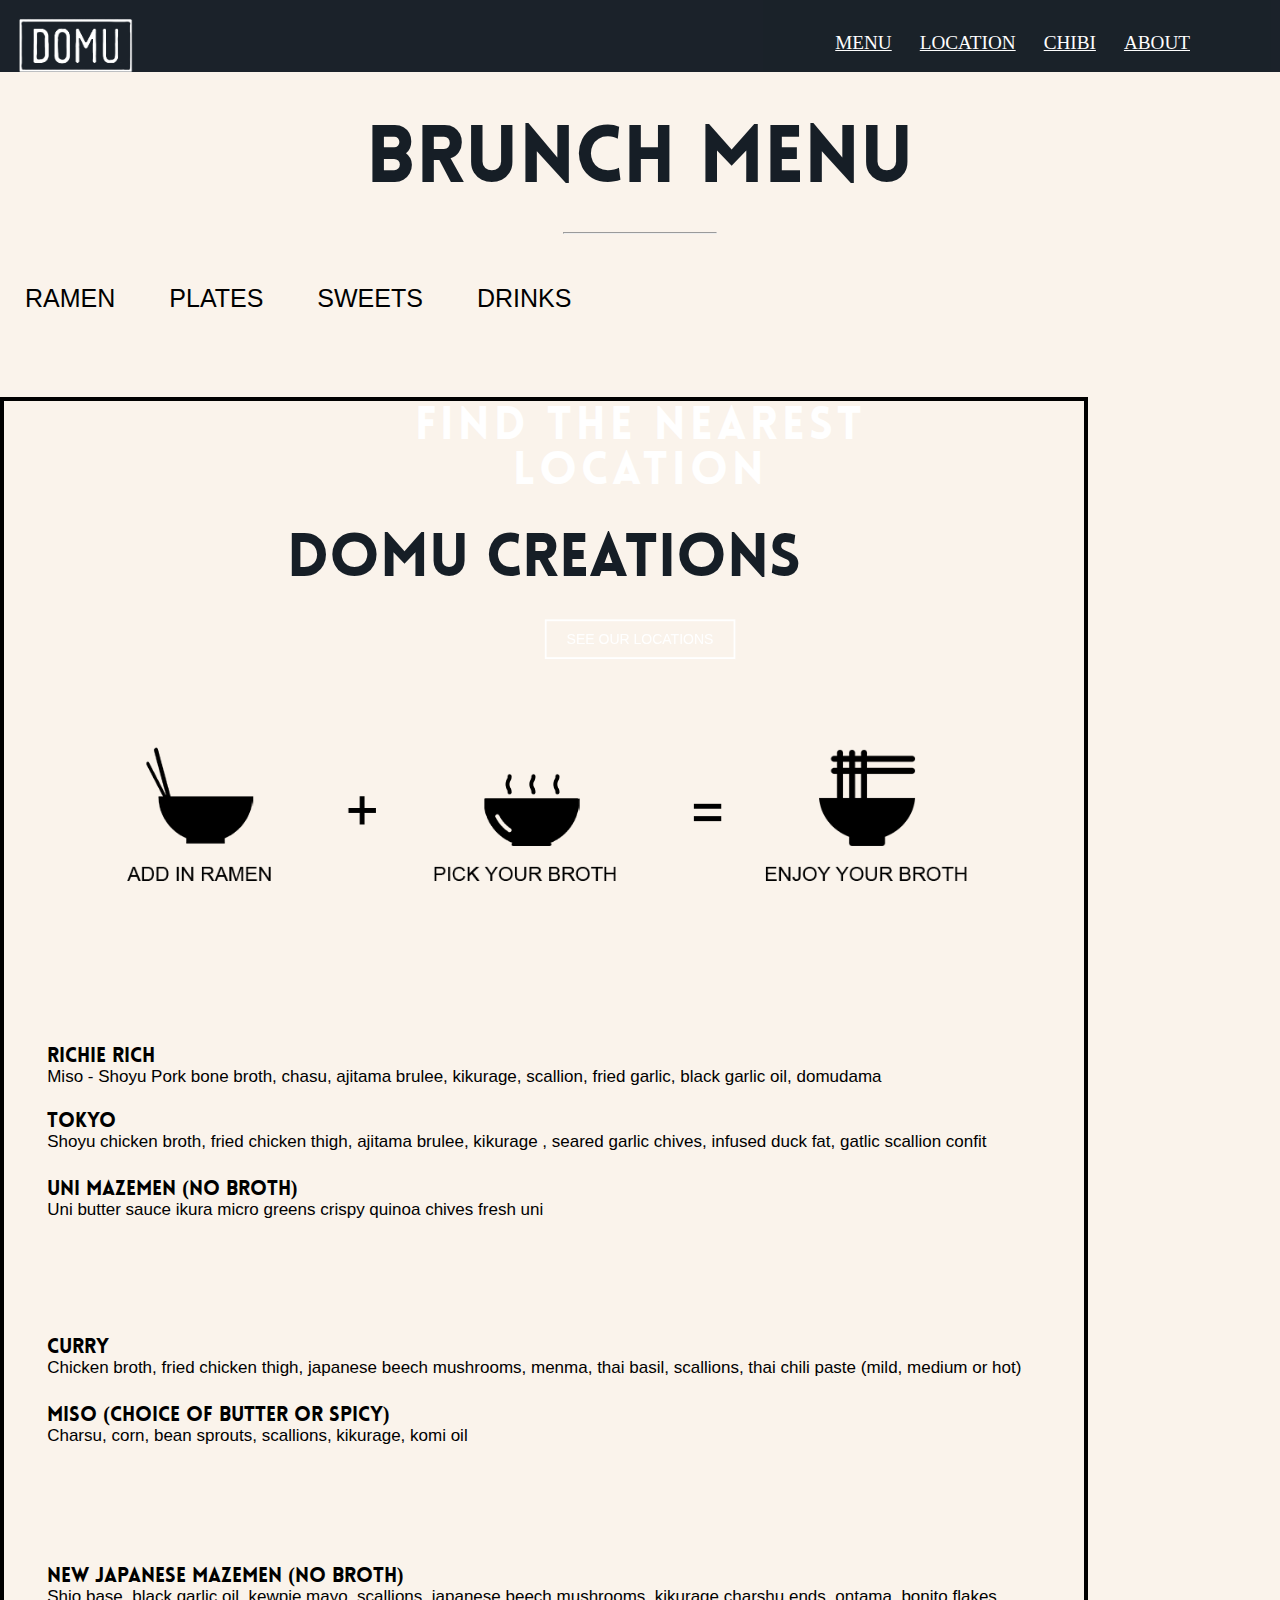
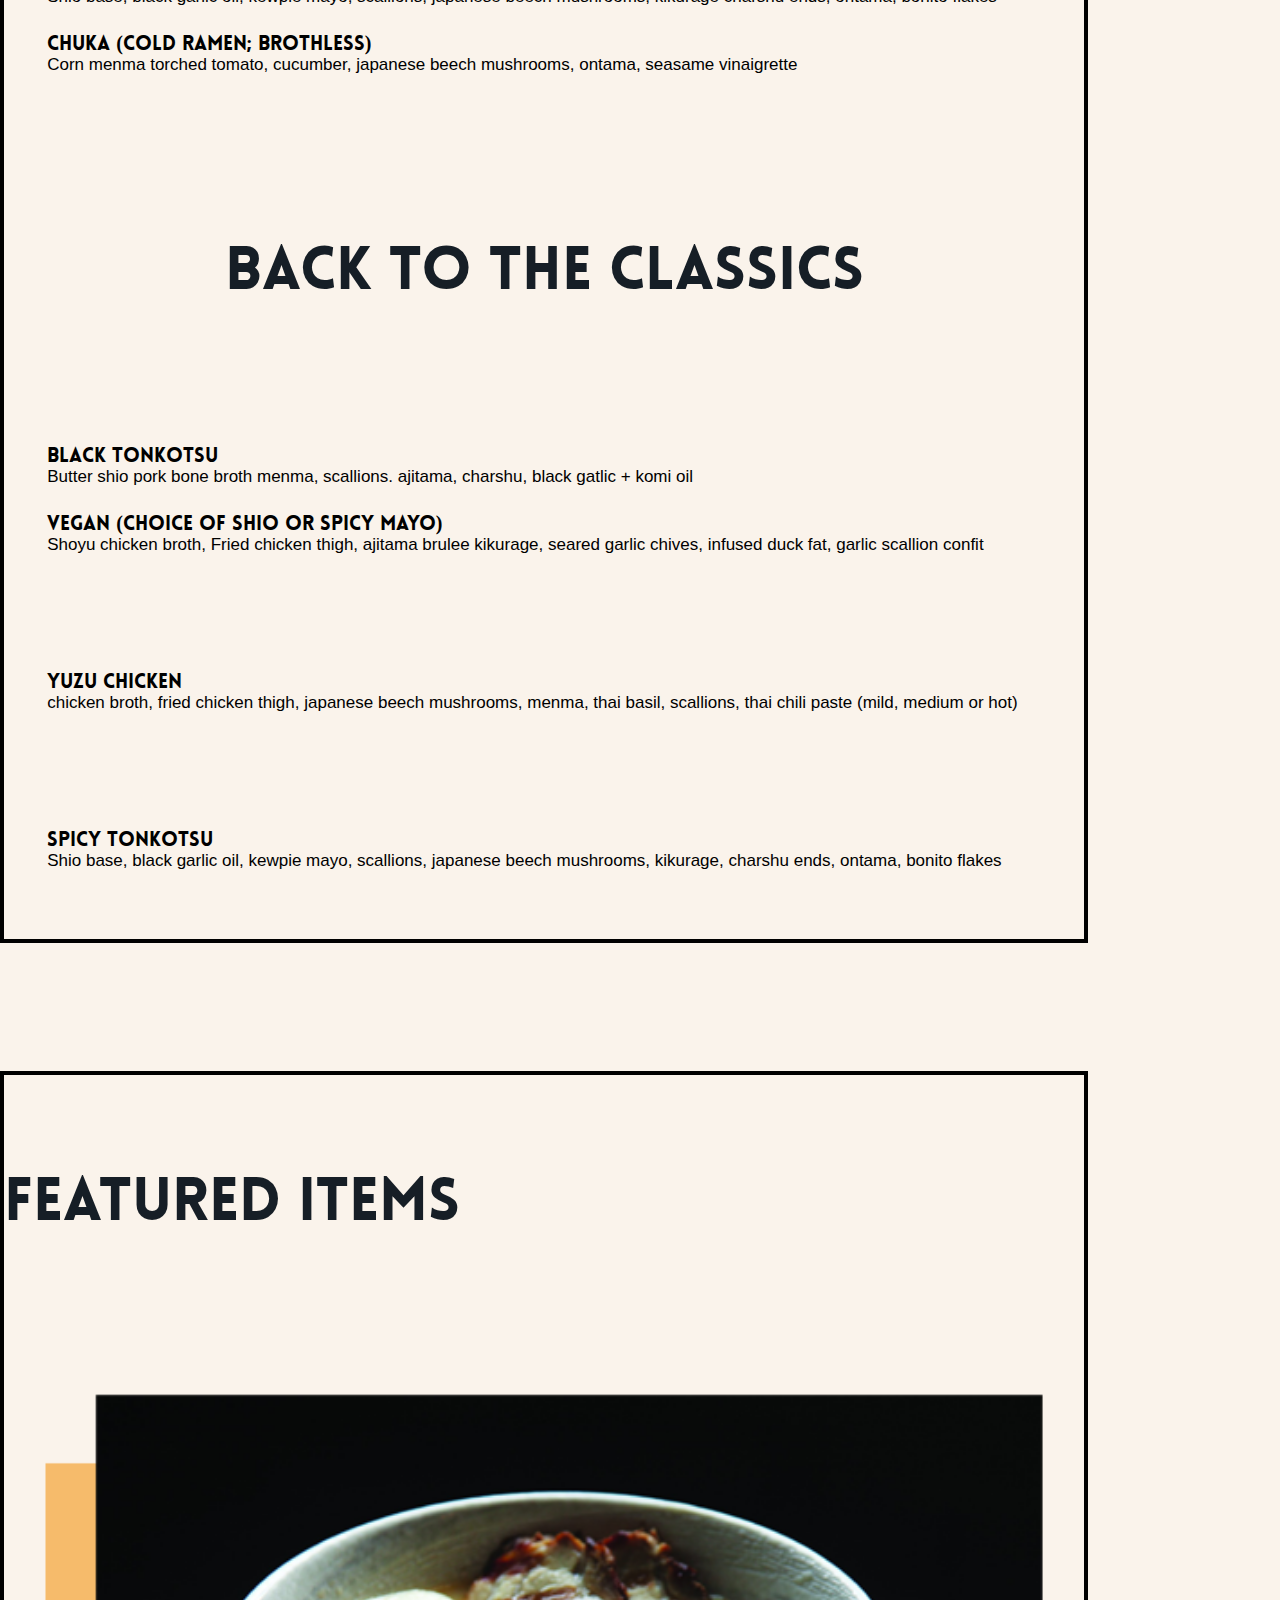
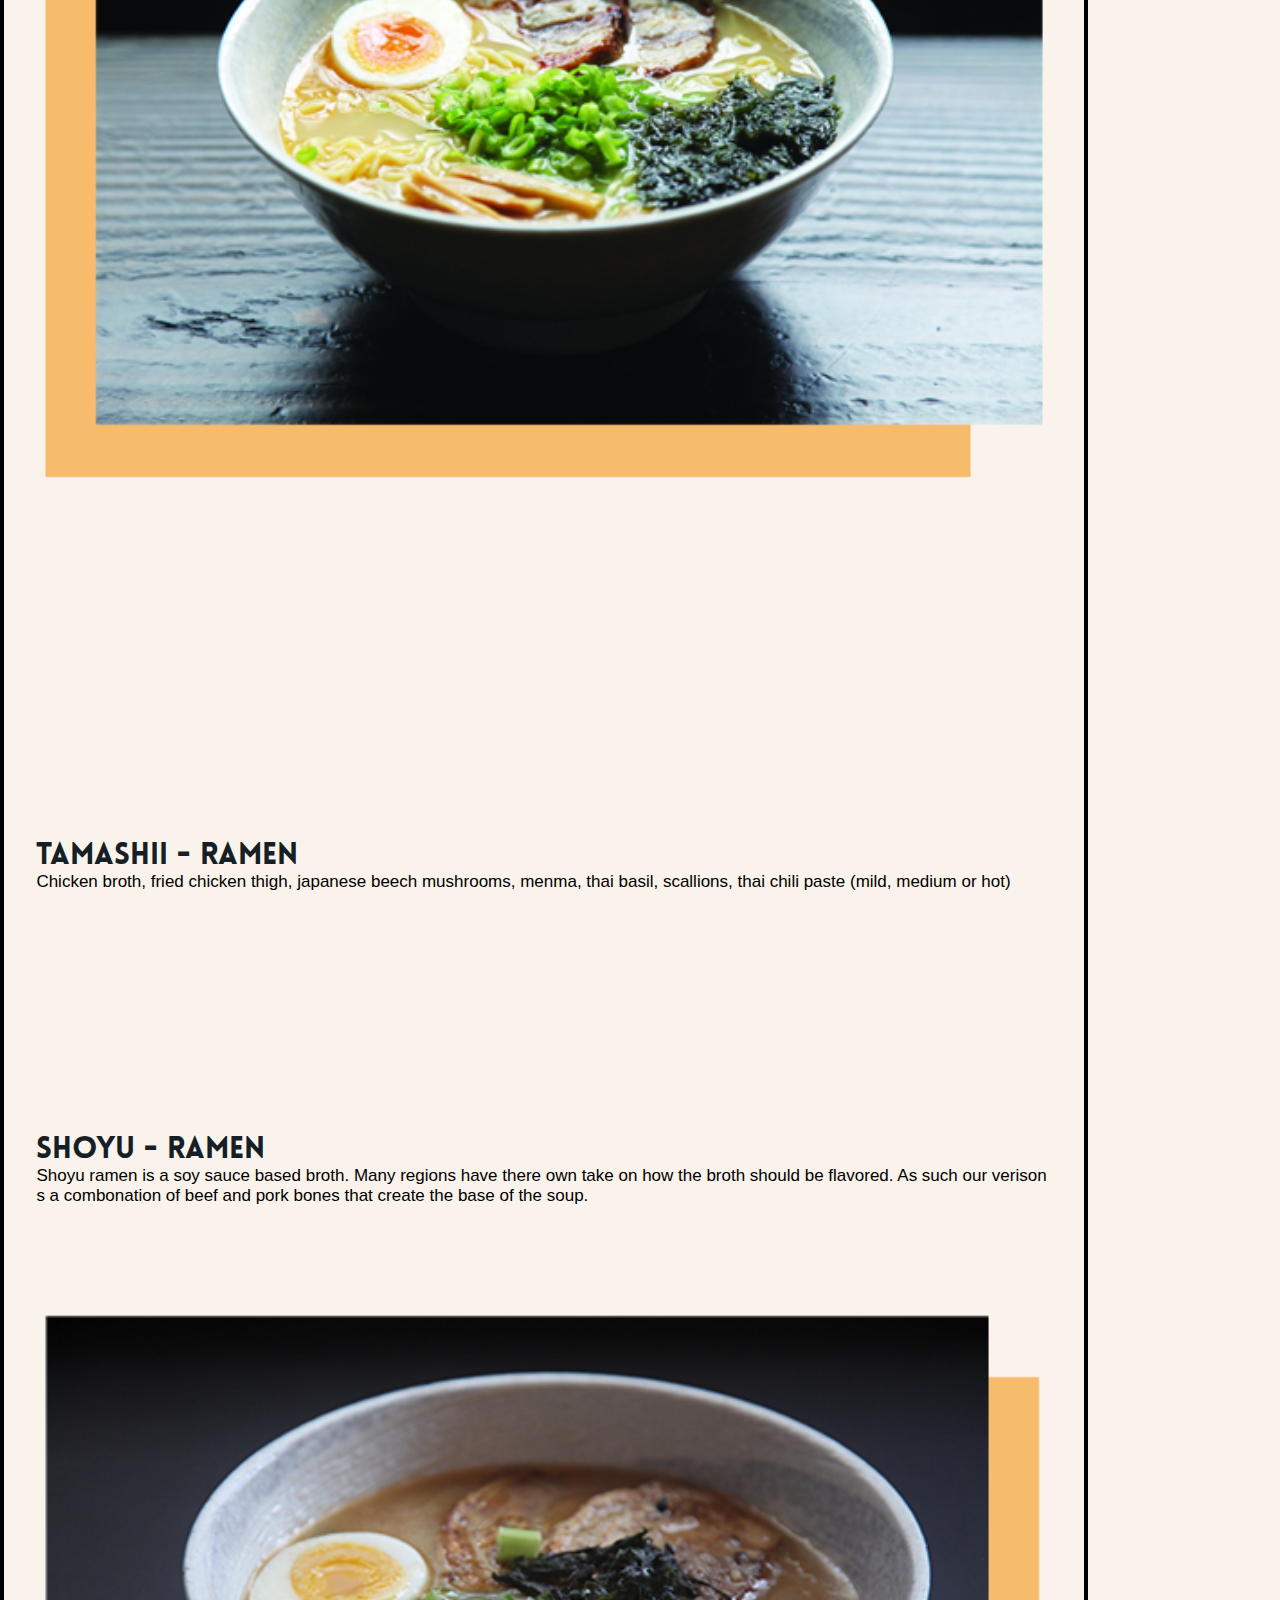
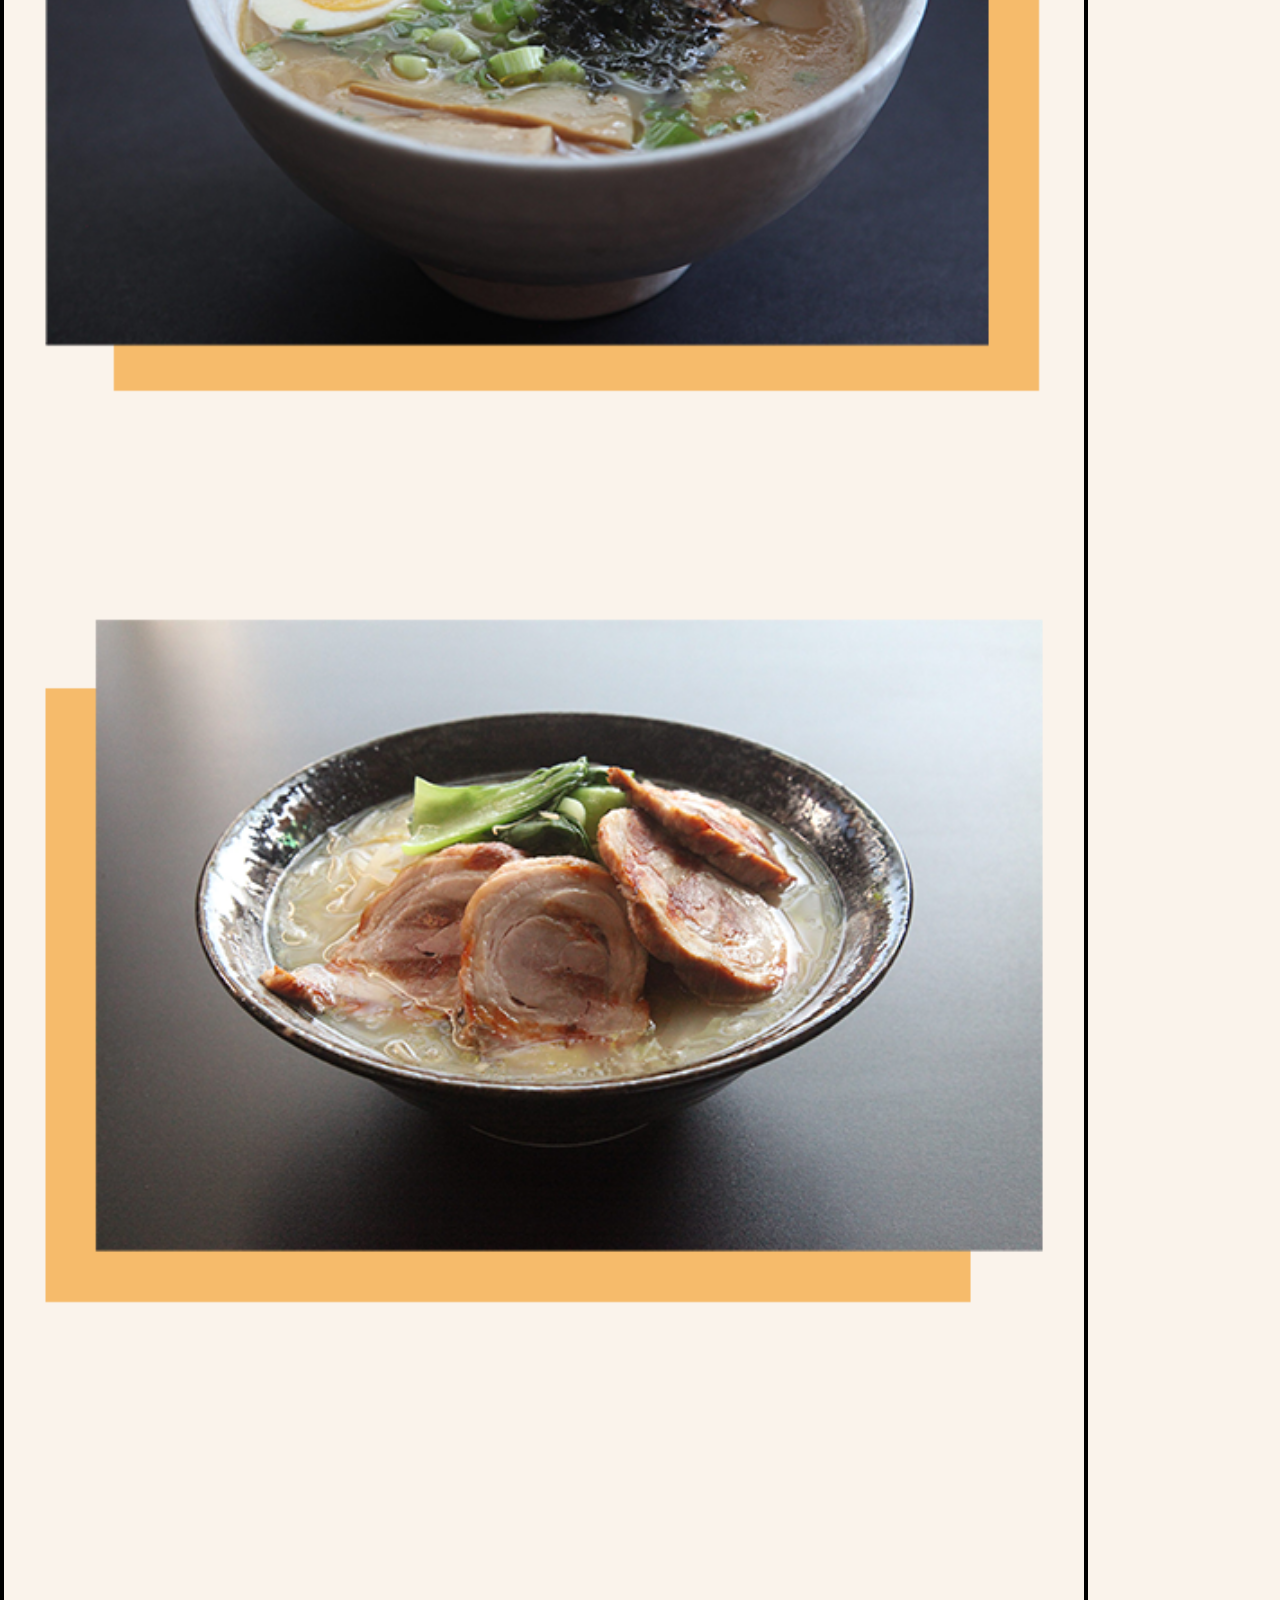
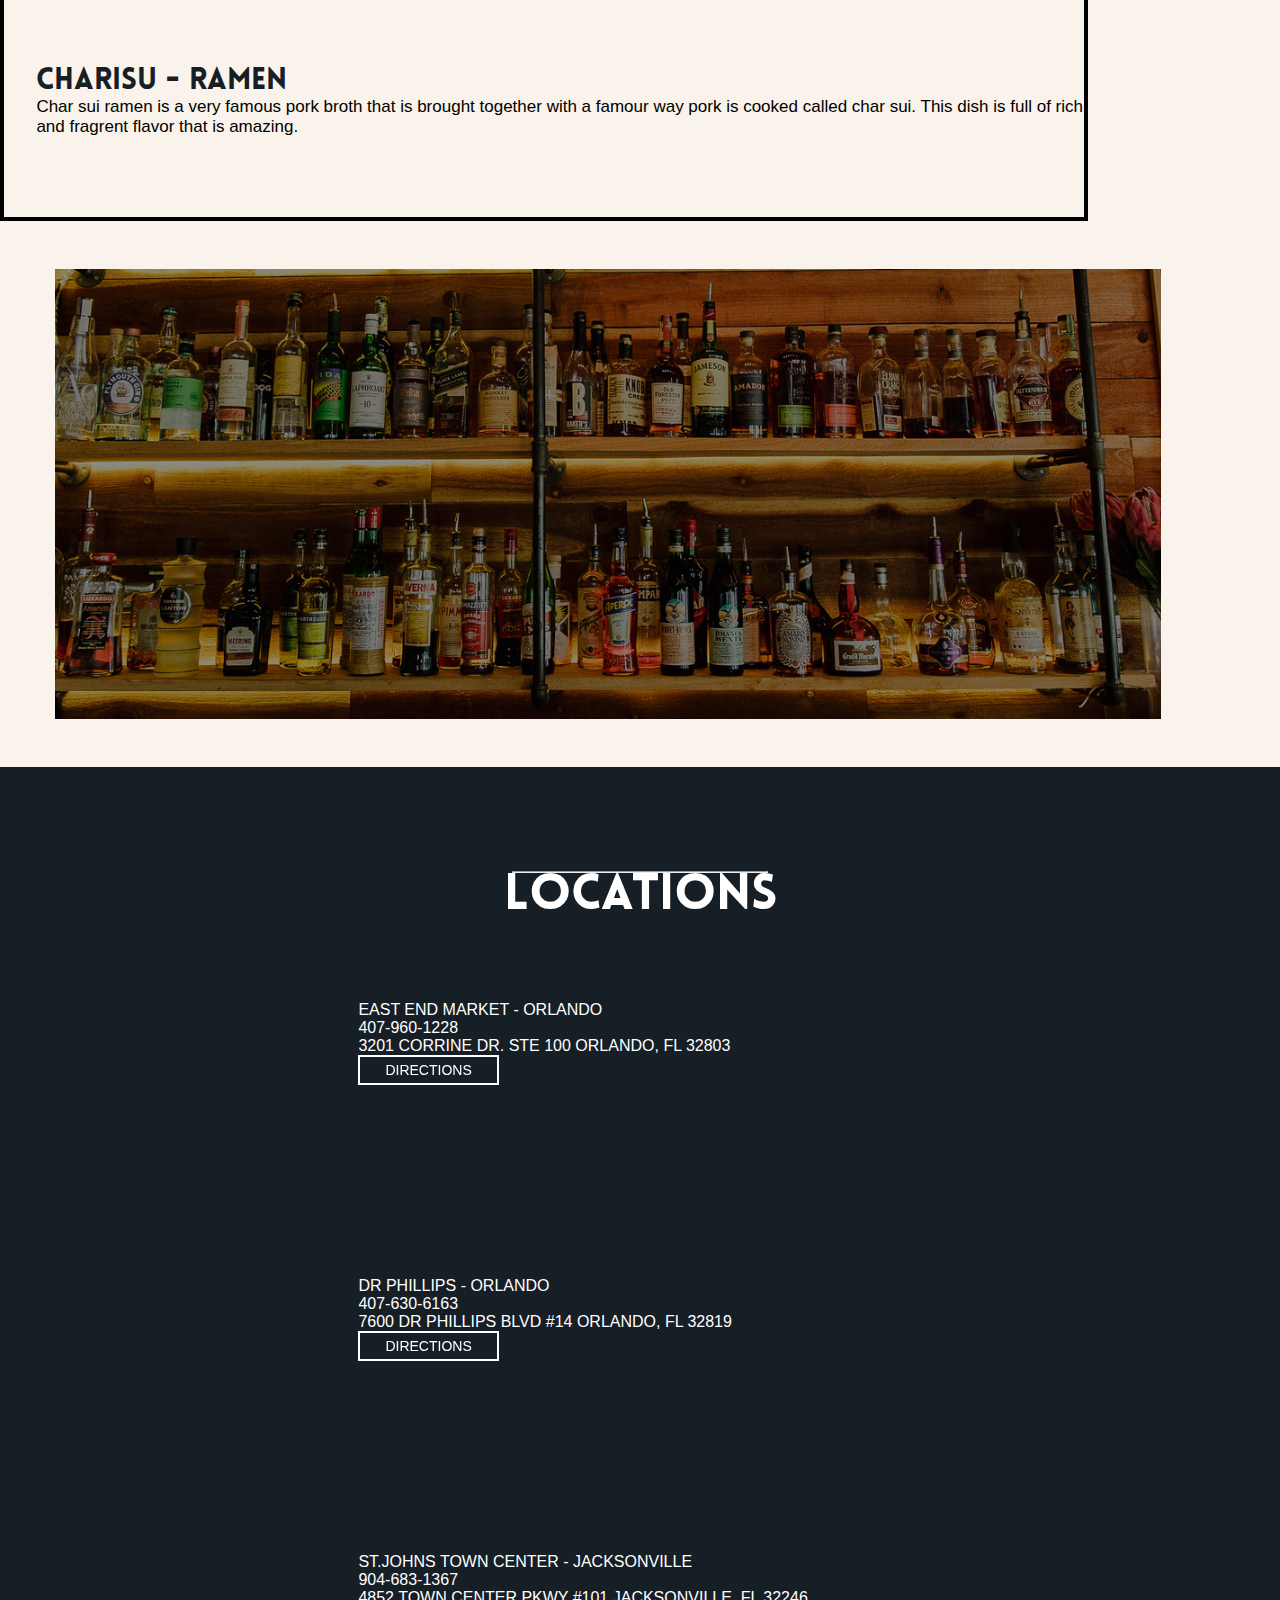
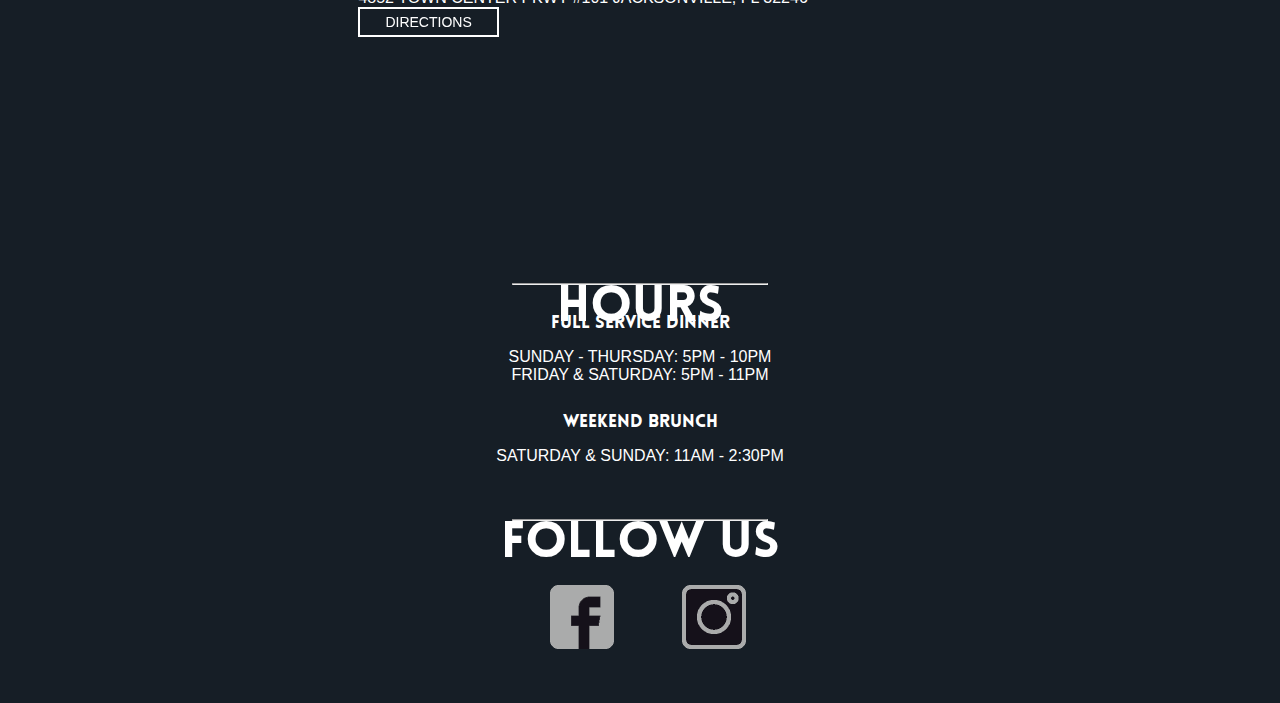
<file: DOMU PROJECT/menu-brunch.html>
<!DOCTYPE html>
<html lang="en">
<head>
    <meta charset="UTF-8">
    <meta name="viewport" content="width=device-width, initial-scale=1.0">
    <link rel="stylesheet" href="https://stackpath.bootstrapcdn.com/bootstrap/4.5.0/css/bootstrap.min.css" integrity="sha384-9aIt2nRpC12Uk9gS9baDl411NQApFmC26EwAOH8WgZl5MYYxFfc+NcPb1dKGj7Sk" crossorigin="anonymous">
    <link rel="stylesheet" href="css/style.css">
    <title>DOMU Website About Page</title>
</head>
<body>
  <header>
    <div class="menu-btn">
        <span class="menu-btn_burger"></span>
    </div>
    <div class="logo">
      <a href="index.html"><img src="img/domu-logo.png"></a>
    </div>
    <nav class="nav">
        <ul class="menu-nav">
            <li class="menu-nav_item">
                <a href="menu-filler.html" class="menu-nav_link">Menu</a>
            </li>
            <li class="menu-nav_item">
                <a href="location.html" class="menu-nav_link">Location</a>
            </li>
            <li class="menu-nav_item">
                <a href="chibi.html" class="menu-nav_link">Chibi</a>
            </li>
            <li class="menu-nav_item">
                <a href="about.html" class="menu-nav_link">About</a>
            </li>
        </ul>
    </nav>
</header>
        <div class="container-fluid">
          <div class="row">
            <div class="col-md-12 menuDinnerHeader">
              <h2>Brunch Menu</h2>
              <hr class="horizontalLineDinnerHeader">
            </div>
          </div>
        </div>
        <div class="container-fluid">
          <div class="row">
             <div class="col-md-12 text-center fullDinnerMenu">
               <button id="menuButton1">Ramen</button>
               <button id="menuButton2">Plates</button>
               <button id="menuButton3">Sweets</button>
               <button id="menuButton4">Drinks</button>
             </div>
          </div>
      </div>
      <div class="container-fluid dinnerItemsContainer">
        <div class="row">
          <div class="col-md-12 ramen_section">
            <h2>Domu Creations</h2>
          </div>
        </div> 
        <div class="row">
          <div class="col-md-12 howToRamen ramen_section">
            <img src="img/how-to-ramen.png">
          </div>
        </div> 
        <div class="row">
          <div id="RamenId" class="col-md-4 ramen_section">
            <h3>Richie Rich</h3>
            <p>Miso - Shoyu Pork bone broth, chasu, ajitama brulee, kikurage, scallion, fried garlic, black garlic oil, domudama</p>
            <h3>Tokyo</h3>
            <p>Shoyu chicken broth, fried chicken thigh, ajitama brulee, kikurage , seared garlic chives, infused duck fat, gatlic scallion confit</p>
            <h3>Uni Mazemen (no broth)</h3>
            <p>Uni butter sauce ikura micro greens crispy quinoa chives fresh uni</p>
          </div>
          <div class="col-md-4 ramen_section">
            <h3>Curry</h3>
            <p>Chicken broth, fried chicken thigh, japanese beech mushrooms, menma, thai basil, scallions, thai chili paste (mild, medium or hot)</p>
            <h3>Miso (choice of butter or spicy)</h3>
            <p>Charsu, corn, bean sprouts, scallions, kikurage, komi oil</p>
          </div>
          <div class="col-md-4 ramen_section">
            <h3>New Japanese Mazemen (no broth)</h3>
            <p>Shio base, black garlic oil, kewpie mayo, scallions, japanese beech mushrooms, kikurage charshu ends, ontama, bonito flakes</p>
            <h3>Chuka (cold ramen; brothless)</h3>
            <p>Corn menma torched tomato, cucumber, japanese beech mushrooms, ontama, seasame vinaigrette</p>
          </div>
        </div>
        <div class="row">
          <div class="col-md-12 ramen_section">
            <h2>Back to the classics</h2>
          </div>
        </div> 
        <div class="row">
          <div id="RamenId" class="col-md-4 ramen_section">
            <h3>Black Tonkotsu</h3>
            <p>Butter shio pork bone broth menma, scallions. ajitama, charshu, black gatlic + komi oil</p>
            <h3>Vegan (choice of shio or spicy mayo)</h3>
            <p>Shoyu chicken broth, Fried chicken thigh, ajitama brulee kikurage, seared garlic chives, infused duck fat, garlic scallion confit</p>
          </div>
          <div class="col-md-4 ramen_section">
            <h3>Yuzu Chicken</h3>
            <p>chicken broth, fried chicken thigh, japanese beech mushrooms, menma, thai basil, scallions, thai chili paste (mild, medium or hot)</p>
          </div>
          <div class="col-md-4 ramen_section">
            <h3>Spicy Tonkotsu</h3>
            <p>Shio base, black garlic oil, kewpie mayo, scallions, japanese beech mushrooms, kikurage, charshu ends, ontama, bonito flakes</p>
          </div>
        </div>
        <div class="row">
          <div class="col-md-12 plates_section">
            <h2>Plates</h2>
          </div>
        </div> 
        <div class="row">
          <div id="platesId" class="col-md-4 plates_section">
            <h3>Domu wings</h3>
            <p>6 Extra crispy wings coated w/ kimichi butter sauce (glutten free)</p>
          </div>
          <div class="col-md-4 plates_section">
            <h3>Charshu Don</h3>
            <p>Charshu ends, Japanese beech mushrooms, persian cucumbers, ontama, scallions, spicy kewpie mayo, pickled cabbage, nori</p>
          </div>
          <div class="col-md-4 plates_section">
            <h3>Domu Don</h3>
            <p>Uni, spicy tuna, ikura, chives, radish, nori (gluten free option)</p>
          </div>
        </div>
        <div class="row">
          <div class="col-md-12 sweets_section">
            <h2>Soft Serve Ice Cream</h2>
            <h4>Served in a waffle cone or a cup</h4>
            <p>Rotatin flavors: Matcha Green Tea, Ube, Mystery, Vietnamese Coffee, Pure Milk w/ Honeycomb, Horchata, Cooki Monster</p>
          </div>
      </div>
      <div class="row">
        <div class="col-md-12 drinks_section">
          <h2>Liquid Brunch</h2>
        </div>
      </div> 
      <div class="row">
        <div id="drinksId" class="col-md-4 drinks_section">
          <h3>Bottomless Boba-mosas</h3>
          <p>With self-serve juice + boba bar</p>
          <h3>Bottomless Mimosas</h3>
          <p>With Self-serve juice bar</p>
          <h3>Domu Manmosa</h3>
          <p>Fords Gin, Velvet Felernum, oj, champagne, funky buddha floridian beer</p>
        </div>
        <div class="col-md-4 drinks_section">
          <h3>Boba-mosa</h3>
          <p>With strawberry, mango or lychee popping boba</p>
          <h3>Breakfast Mule</h3>
          <p>Disaronno, Yuzu jelly sake, lime, ginger beer</p>
          <h3>Sriracha Bloody Mary</h3>
          <p>Made with Tittos Vodka</p>
        </div>
        <div class="col-md-4 drinks_section">
          <h3>Cocchi Cobbler</h3>
          <p>Cocchi Americano Bianco, cigar city jai alai beer, lemon, simple syrup, citrus bitters</p>
        </div>
      </div>
      <div class="row">
        <div class="col-md-12 drinks_section">
          <h2>Domu Classics</h2>
        </div>
      </div> 
      <div class="row">
        <div id="drinksId" class="col-md-4 drinks_section">
          <h3>Lychee Martini</h3>
          <p>Titos vodka, lychee juice, simple syrup, lychee popping boba</p>
          <h3>Bee knees</h3>
          <p>Aviation Gin, lemon, honey, house made lavender bitters</p>
          <h3>Paloma Fizz</h3>
          <p>Espolon Tequila, grapfruit, simple syrup, lime, egg white, soda</p>
        </div>
        <div class="col-md-4 drinks_section">
          <h3>Aviation</h3>
          <p>Aviation Gin, Maraschino liqueur, creme de violet, lemon</p>
          <h3>Toki Old Fashioned</h3>
          <p>Suntory Toki Japanese Whisky, Ginger, Lemon, bitters</p>
          <h3>Smoked Old Fashioned</h3>
          <p>Mars iwai japanese whisky, cinnamon demerara, angostura aromatic bitters</p>
        </div>
        <div class="col-md-4 drinks_section">
          <h3>Kyoto Mule</h3>
          <p>Japanese Shochu lime, lychee syrup, fever tree ginger beer</p>
          <h3>New Japan</h3>
          <p>Courvoisier vs cognac, mars iwai japanese whisky, giffard orgeat, lemon bitters</p>
        </div>
      </div>
    </div>
      <div class="container-fluid featuredItemsContainer">
        <div class="row">
           <div class="col-md-12 text-center featuredItemsSection">
             <h3>Featured Items</h3>
           </div>
        </div>
        <div class="row featuredRamenWhole1">
          <div class="col-md-5 featuredRamenLeft1">
            <img src="img/tamashi-ramen-1.png">
          </div>
          <div class="col-md-6 featuredRamenRight1">
            <h3>Tamashii - ramen</h3>
            <p>Chicken broth, fried chicken thigh, japanese beech mushrooms, menma, thai basil, scallions, thai chili paste (mild, medium or hot)</p>
          </div>
        </div>
        <div class="row featuredRamenWhole2">
          <div class="col-md-6 featuredRamenLeft2">
            <h3>Shoyu - ramen</h3>
            <p>Shoyu ramen is a soy sauce based broth. Many regions have there own take on how the broth should be flavored. As such our verison s a combonation of beef and pork bones that create the base of the soup.</p>
          </div>
          <div class="col-md-5 featuredRamenRight2">
            <img src="img/shoyu-ramen-2.png">
          </div>
        </div>
        <div class="row featuredRamenWhole3">
          <div class="col-md-5 featuredRamenLeft3">
            <img src="img/charisu-ramen-3.png">
          </div>
          <div class="col-md-6 featuredRamenRight1">
            <h3>Charisu - ramen</h3>
            <p>Char sui ramen is a very famous pork broth that is brought together with a famour way pork is cooked called char sui. This dish is full of rich and fragrent flavor that is amazing.</p>
          </div>
        </div>
    </div>
    <div class="container-fluid menuLocationContainer">
      <div clas="row">
        <div class="col-md-12 menuLocationInner">
          <h3>Find the nearest Location</h3>
          <button class="shutter-out-horizontal">See Our Locations</button>
        </div>
      </div>
    </div>
        <footer>
            <div class="container-fluid footerContainer">
                <div class="row">
                    <div class="col-md-4 footerSectionLeft">
                        <h2>Locations</h2>
                        <hr class="horizontalLineLocations">
                        <img src="img/location-icon-1.png">
                        <p class="location-top" id="location-desktop">East End Market - Orlando</p>
                        <p>407-960-1228</p>
                        <p>3201 Corrine Dr. Ste 100 Orlando, Fl 32803</p>
                        <button class="shutter-out-horizontal">Directions</button><br>
                        <img src="img/location-icon-2.png">
                        <p class="location-top">Dr Phillips - Orlando</p>
                        <p>407-630-6163</p>
                        <p>7600 Dr Phillips Blvd #14 Orlando, Fl 32819</p>
                        <button class="shutter-out-horizontal">Directions</button><br>
                        <img src="img/location-icon-3.png">
                        <p class="location-top">ST.Johns Town Center - Jacksonville</p>
                        <p>904-683-1367</p>
                        <p>4852 Town Center Pkwy #101 Jacksonville, Fl 32246</p>
                        <button class="shutter-out-horizontal">Directions</button>
                    </div>
                    <div class="col-md-4 footerSectionMiddle">
                        <h2>Hours</h2>
                        <hr class="horizontalLineHours">
                        <h3>Full Service Dinner</h3>
                        <p>Sunday - Thursday: 5PM - 10PM</p>
                        <p>Friday & Saturday: 5PM - 11PM</p>
                        <h3>Weekend Brunch</h3>
                        <p>Saturday & Sunday: 11AM - 2:30PM</p>
                    </div>
                    <div class="col-md-4 footerSectionRight">
                        <h2>Follow Us</h2>
                        <hr class="horizontalLineSocial">
                        <img class="fbSocial" src="img/fb-icon.png">
                        <p>- Facebook</p>
                        <img src="img/instagram-icon.png">
                        <p>- Instagram</p>
                    </div>
                </div>
            </div>
        </footer>
<script src="https://code.jquery.com/jquery-3.5.1.slim.min.js" integrity="sha384-DfXdz2htPH0lsSSs5nCTpuj/zy4C+OGpamoFVy38MVBnE+IbbVYUew+OrCXaRkfj" crossorigin="anonymous"></script>
<script src="https://cdn.jsdelivr.net/npm/popper.js@1.16.0/dist/umd/popper.min.js" integrity="sha384-Q6E9RHvbIyZFJoft+2mJbHaEWldlvI9IOYy5n3zV9zzTtmI3UksdQRVvoxMfooAo" crossorigin="anonymous"></script>
<script src="https://stackpath.bootstrapcdn.com/bootstrap/4.5.0/js/bootstrap.min.js" integrity="sha384-OgVRvuATP1z7JjHLkuOU7Xw704+h835Lr+6QL9UvYjZE3Ipu6Tp75j7Bh/kR0JKI" crossorigin="anonymous"></script>      
<script src="https://ajax.googleapis.com/ajax/libs/jquery/3.5.1/jquery.min.js"></script>
<script src="js/index.js"></script>
</body>
</html>
</file>
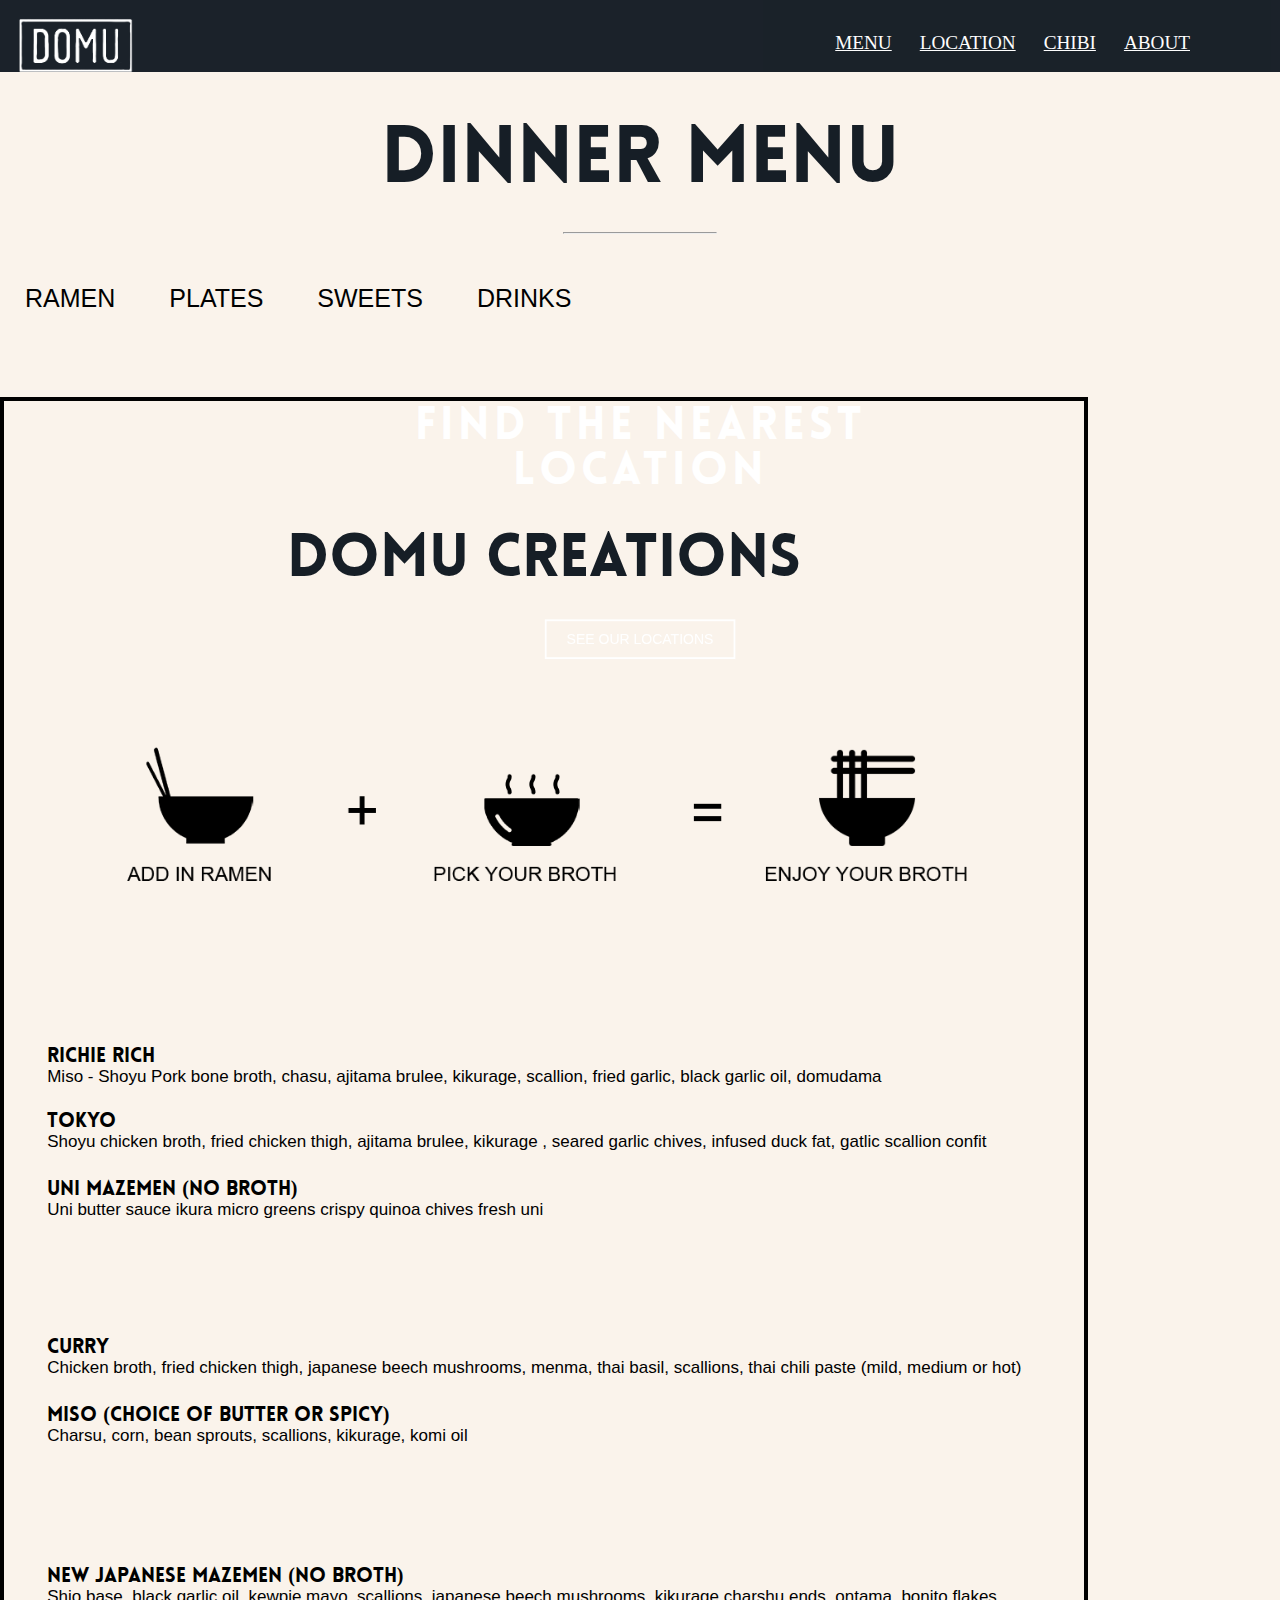
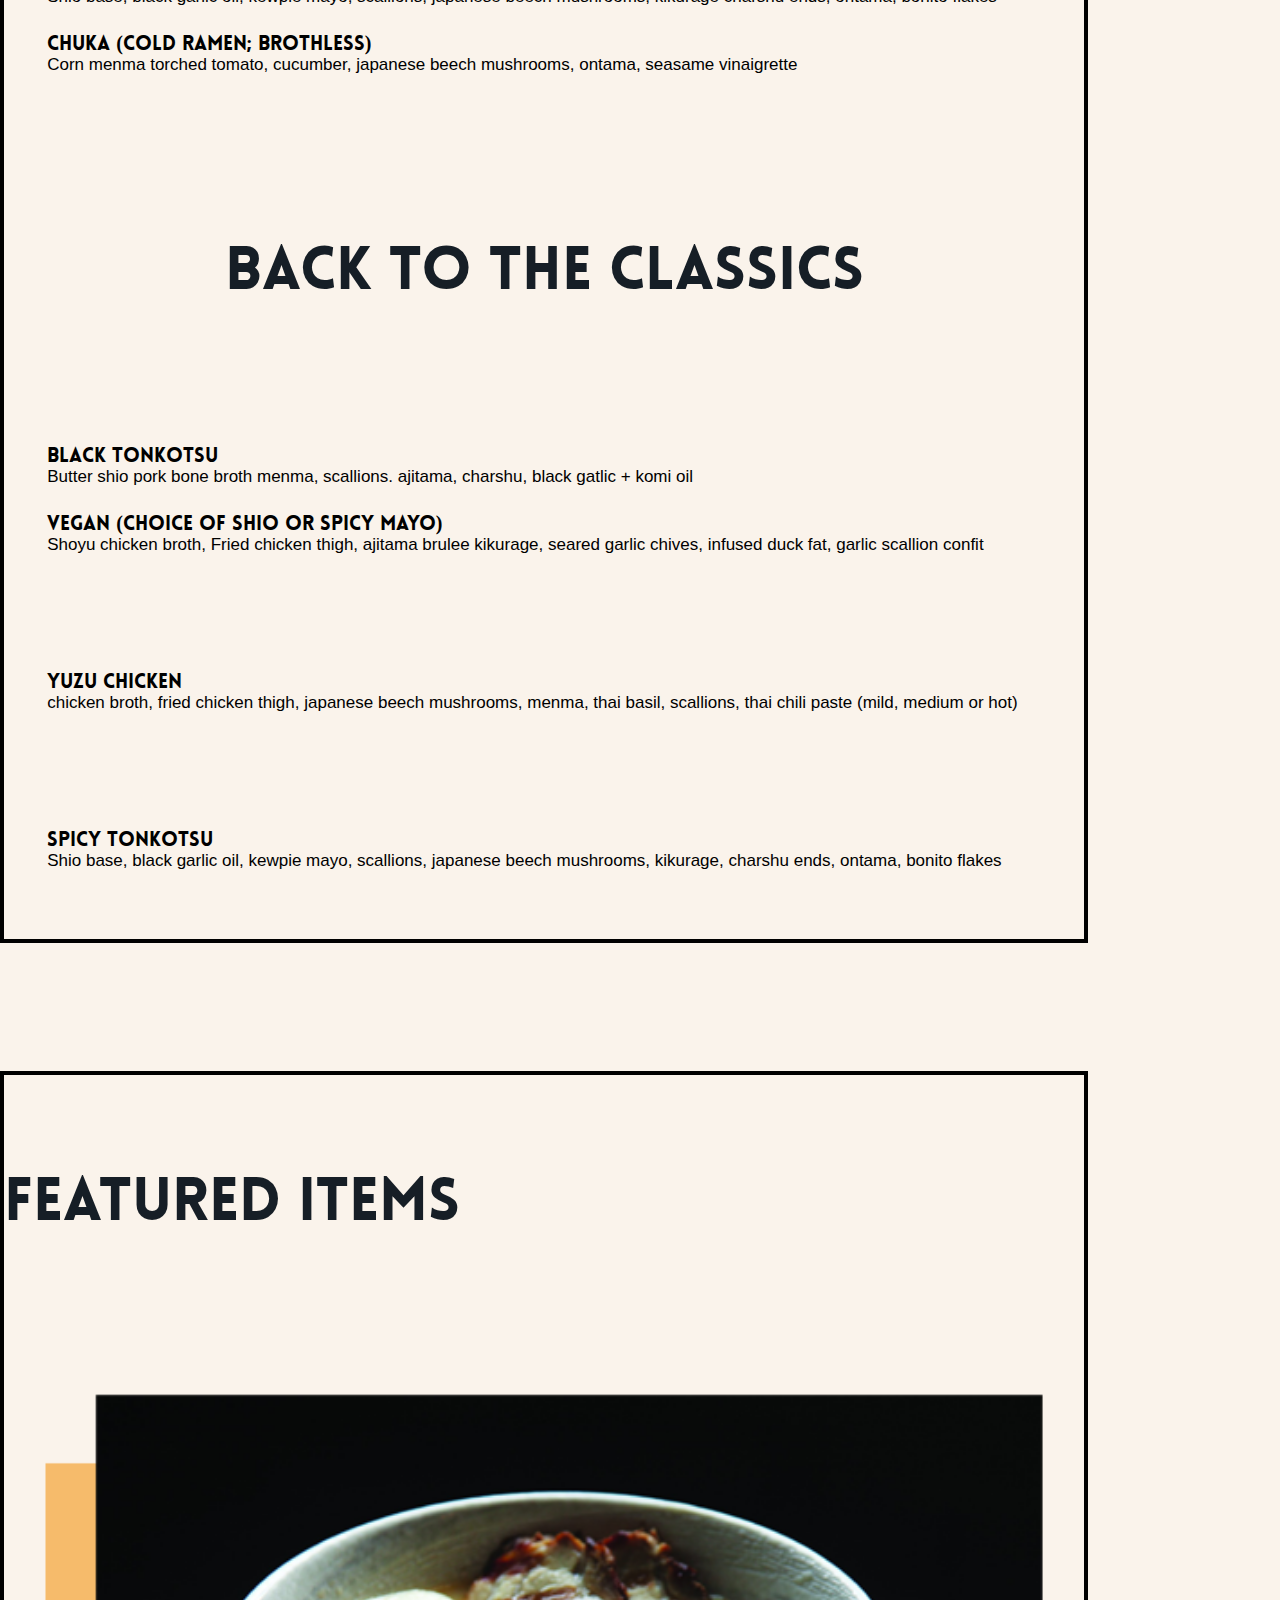
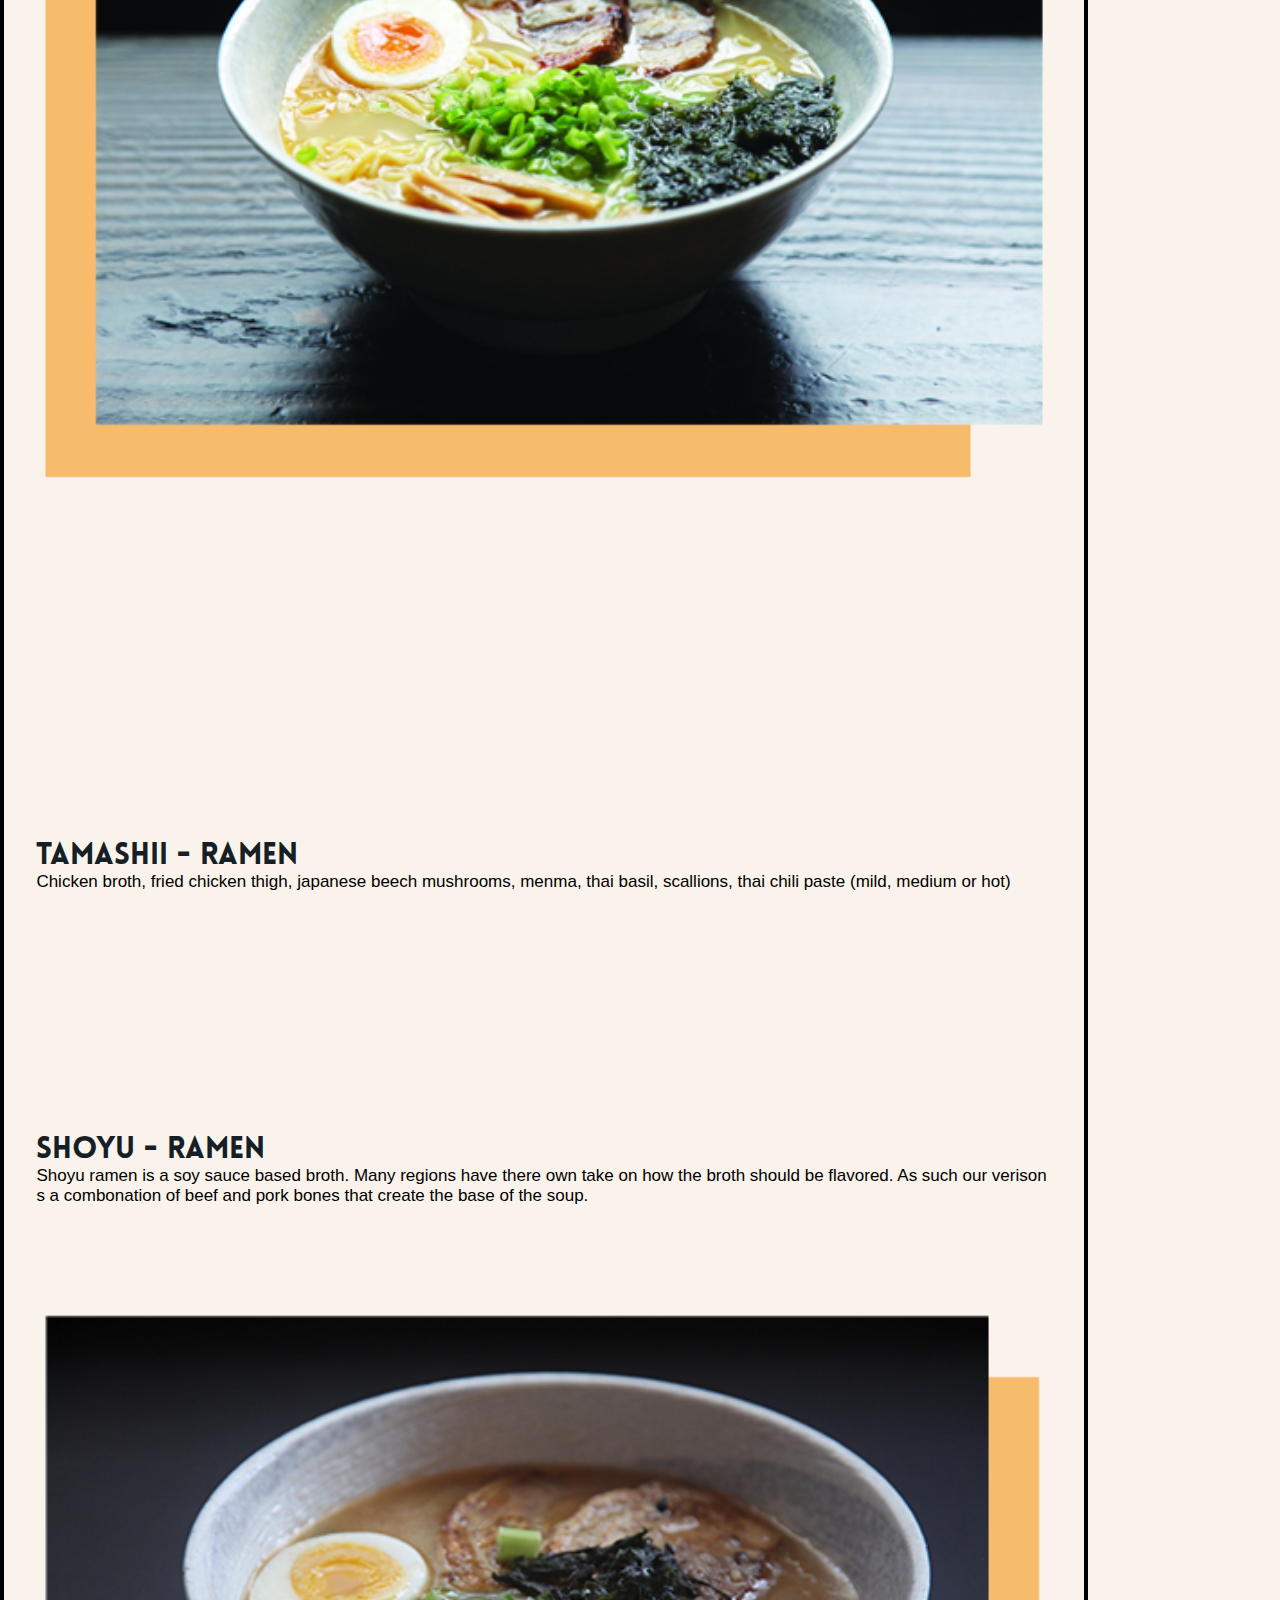
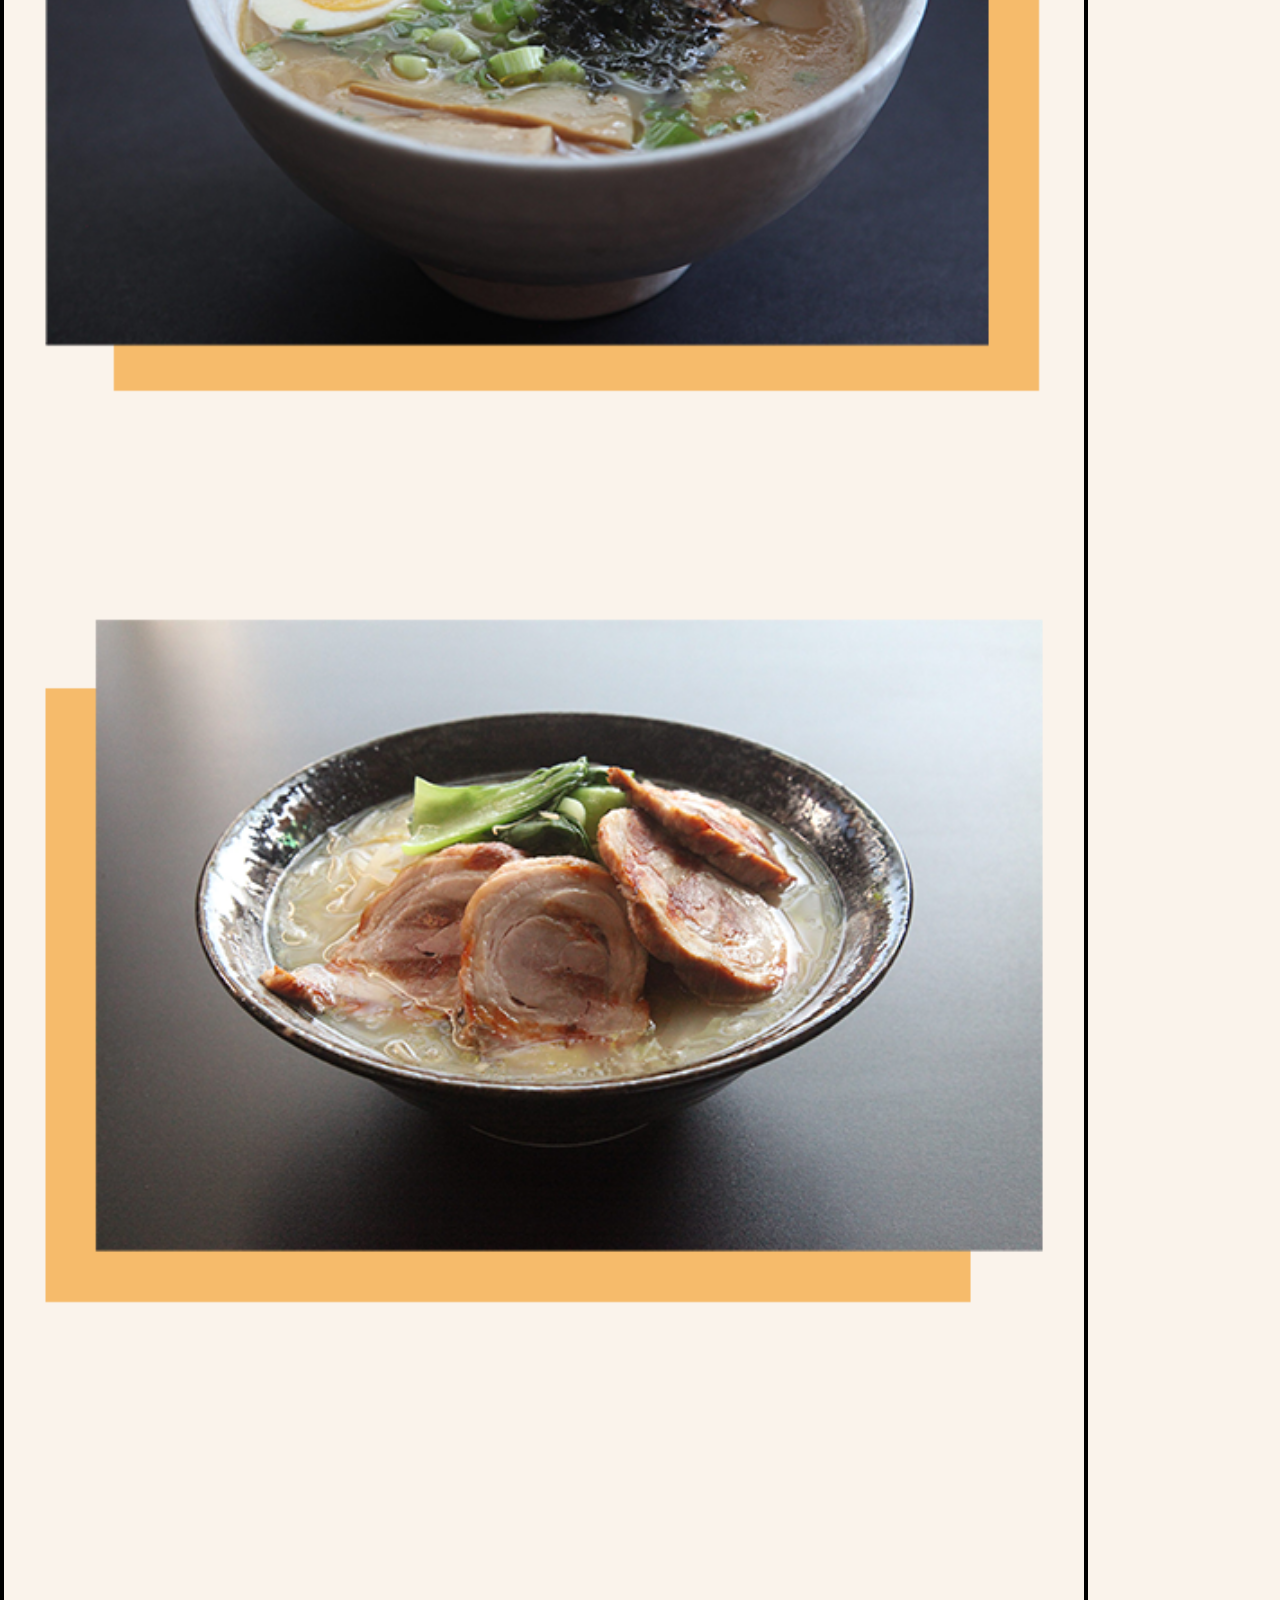
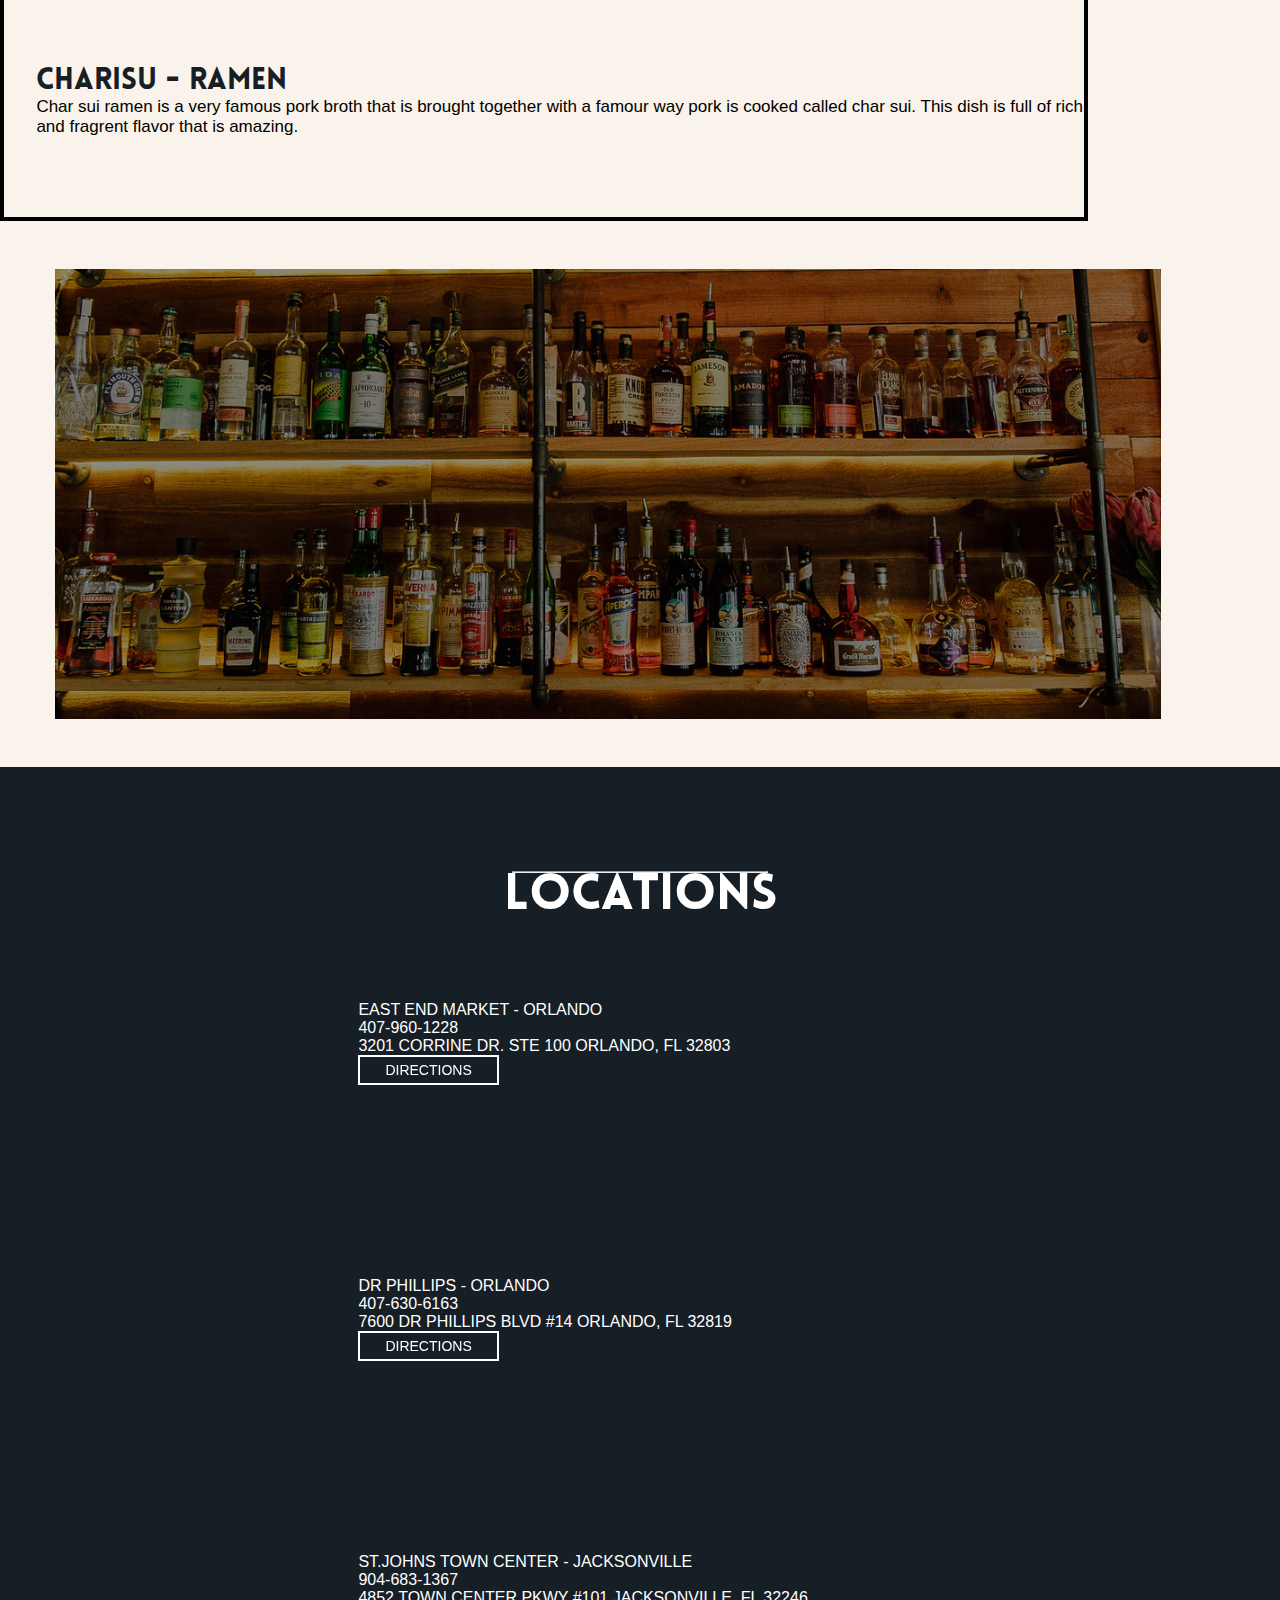
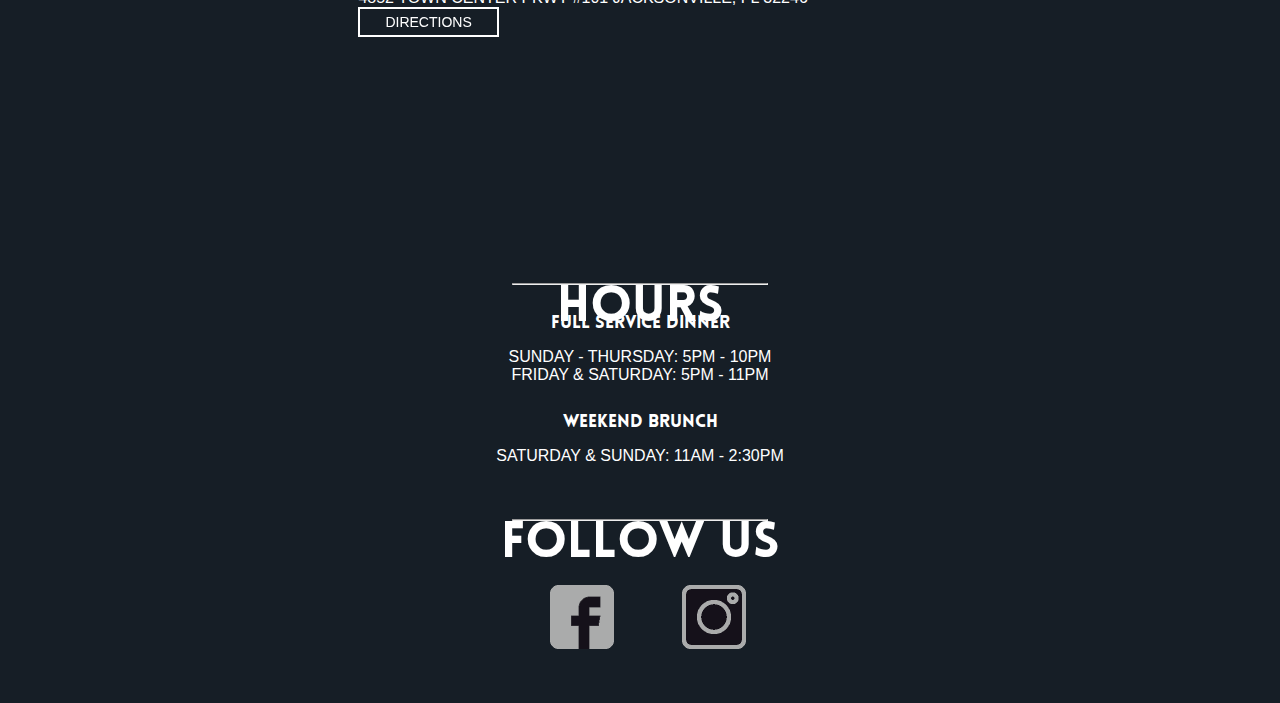
<file: DOMU PROJECT/menu-dinner.html>
<!DOCTYPE html>
<html lang="en">
<head>
    <meta charset="UTF-8">
    <meta name="viewport" content="width=device-width, initial-scale=1.0">
    <link rel="stylesheet" href="https://stackpath.bootstrapcdn.com/bootstrap/4.5.0/css/bootstrap.min.css" integrity="sha384-9aIt2nRpC12Uk9gS9baDl411NQApFmC26EwAOH8WgZl5MYYxFfc+NcPb1dKGj7Sk" crossorigin="anonymous">
    <link rel="stylesheet" href="css/style.css">
    <title>DOMU Website About Page</title>
</head>
<body>
          <header>
            <div class="menu-btn">
                <span class="menu-btn_burger"></span>
            </div>
            <div class="logo">
              <a href="index.html"><img src="img/domu-logo.png"></a>
            </div>
            <nav class="nav">
                <ul class="menu-nav">
                    <li class="menu-nav_item">
                        <a href="menu-filler.html" class="menu-nav_link">Menu</a>
                    </li>
                    <li class="menu-nav_item">
                        <a href="location.html" class="menu-nav_link">Location</a>
                    </li>
                    <li class="menu-nav_item">
                        <a href="chibi.html" class="menu-nav_link">Chibi</a>
                    </li>
                    <li class="menu-nav_item">
                        <a href="about.html" class="menu-nav_link">About</a>
                    </li>
                </ul>
            </nav>
        </header>
        <div class="container-fluid">
          <div class="row">
            <div class="col-md-12 menuDinnerHeader">
              <h2>Dinner Menu</h2>
              <hr class="horizontalLineDinnerHeader">
            </div>
          </div>
        </div>
        <div class="container-fluid">
          <div class="row">
             <div class="col-md-12 text-center fullDinnerMenu">
               <button id="menuButton1">Ramen</button>
               <button id="menuButton2">Plates</button>
               <button id="menuButton3">Sweets</button>
               <button id="menuButton4">Drinks</button>
             </div>
          </div>
      </div>
      <div class="container-fluid dinnerItemsContainer">
        <div class="row">
          <div class="col-md-12 ramen_section">
            <h2>Domu Creations</h2>
          </div>
        </div> 
        <div class="row">
          <div class="col-md-12 howToRamen ramen_section">
            <img src="img/how-to-ramen.png">
          </div>
        </div> 
        <div class="row">
          <div id="RamenId" class="col-md-4 ramen_section">
            <h3>Richie Rich</h3>
            <p>Miso - Shoyu Pork bone broth, chasu, ajitama brulee, kikurage, scallion, fried garlic, black garlic oil, domudama</p>
            <h3>Tokyo</h3>
            <p>Shoyu chicken broth, fried chicken thigh, ajitama brulee, kikurage , seared garlic chives, infused duck fat, gatlic scallion confit</p>
            <h3>Uni Mazemen (no broth)</h3>
            <p>Uni butter sauce ikura micro greens crispy quinoa chives fresh uni</p>
          </div>
          <div class="col-md-4 ramen_section">
            <h3>Curry</h3>
            <p>Chicken broth, fried chicken thigh, japanese beech mushrooms, menma, thai basil, scallions, thai chili paste (mild, medium or hot)</p>
            <h3>Miso (choice of butter or spicy)</h3>
            <p>Charsu, corn, bean sprouts, scallions, kikurage, komi oil</p>
          </div>
          <div class="col-md-4 ramen_section">
            <h3>New Japanese Mazemen (no broth)</h3>
            <p>Shio base, black garlic oil, kewpie mayo, scallions, japanese beech mushrooms, kikurage charshu ends, ontama, bonito flakes</p>
            <h3>Chuka (cold ramen; brothless)</h3>
            <p>Corn menma torched tomato, cucumber, japanese beech mushrooms, ontama, seasame vinaigrette</p>
          </div>
        </div>
        <div class="row">
          <div class="col-md-12 ramen_section">
            <h2>Back to the classics</h2>
          </div>
        </div> 
        <div class="row">
          <div id="RamenId" class="col-md-4 ramen_section">
            <h3>Black Tonkotsu</h3>
            <p>Butter shio pork bone broth menma, scallions. ajitama, charshu, black gatlic + komi oil</p>
            <h3>Vegan (choice of shio or spicy mayo)</h3>
            <p>Shoyu chicken broth, Fried chicken thigh, ajitama brulee kikurage, seared garlic chives, infused duck fat, garlic scallion confit</p>
          </div>
          <div class="col-md-4 ramen_section">
            <h3>Yuzu Chicken</h3>
            <p>chicken broth, fried chicken thigh, japanese beech mushrooms, menma, thai basil, scallions, thai chili paste (mild, medium or hot)</p>
          </div>
          <div class="col-md-4 ramen_section">
            <h3>Spicy Tonkotsu</h3>
            <p>Shio base, black garlic oil, kewpie mayo, scallions, japanese beech mushrooms, kikurage, charshu ends, ontama, bonito flakes</p>
          </div>
        </div>
        <div class="row">
          <div class="col-md-12 plates_section">
            <h2>Plates</h2>
          </div>
        </div> 
        <div class="row">
          <div id="platesId" class="col-md-4 plates_section">
            <h3>Domu wings</h3>
            <p>6 Extra crispy wings coated w/ kimichi butter sauce (glutten free)</p>
          </div>
          <div class="col-md-4 plates_section">
            <h3>Black Truffle Burrata</h3>
            <p>Fresh mozzarella infused with black truffles and filled with cream, yuzu gelee, torched tomato, thai bail (gluten free)</p>
          </div>
          <div class="col-md-4 plates_section">
            <h3>Tako</h3>
            <p>Grilled octopus w/ yuzu kosho, crispy smashed fingerling potatoes, micro greens radish, yuzu mayo (gluten-free)</p>
          </div>
        </div>
        <div class="row">
          <div class="col-md-12 plates_section">
            <h2>Vegetables</h2>
          </div>
        </div> 
        <div class="row">
          <div id="platesId" class="col-md-4 plates_section">
            <h3>Fingerling bravas</h3>
            <p>Crispy fingerling potatoes, spicy kewpie mayo, sour cream, chives, japanese spices (gluten free)</p>
            <h3>Sichuan Cucumbers</h3>
            <p>House blend seasame oil, fried garlic, seasame seeds, japanese seeds</p>
          </div>
          <div class="col-md-4 plates_section">
            <h3>Cheezus</h3>
            <p>Corn (cut off the cob), kewpie mayo, melted mozzarella, japanese spieces, scallions, lime (Gluten-free)</p>
          </div>
          <div class="col-md-4 plates_section">
            <h3>Shishito</h3>
            <p>Peppers, brown butter soy tare, cripsy quinoa (gluten-free-option)</p>
          </div>
        </div>
        <div class="row">
          <div class="col-md-12 plates_section">
            <h2>New Asian Buns</h2>
          </div>
        </div> 
        <div class="row">
          <div id="platesId" class="col-md-4 plates_section">
            <h3>Pigs in a blanket</h3>
            <p>Chashu ends, persian cucumber, pickled cabbage, scallion, spicy kewpie mayo</p>
          </div>
          <div class="col-md-4 plates_section">
            <h3>Krabby Patty</h3>
            <p>Fried soft shell crab, torched tomato, micro greens, radish, yuzu shichimi mayo</p>
          </div>
          <div class="col-md-4 plates_section">
            <h3>Lobster Bun</h3>
            <p>Lobster, kewpie mayo, roasted nori, bonito flakes, special blend seasoning, drawn butter, lemon</p>
          </div>
        </div>
        <div class="row">
          <div class="col-md-12 plates_section">
            <h2>Rice Bowls</h2>
          </div>
        </div> 
        <div class="row">
          <div id="platesId" class="col-md-4 plates_section">
            <h3>Charshu Don</h3>
            <p>Charshu ends, Japanese beech mushrooms, persian cucumbers, ontama, scallions, spicy kewpie mayo, pickled cabbage, nori</p>
          </div>
          <div class="col-md-4 plates_section">
            <h3>Domu Don</h3>
            <p>Uni, spicy tuna, ikura, chives, radish, nori (gluten free option)</p>
          </div>
        </div>
        <div class="row">
          <div class="col-md-12 sweets_section">
            <h2>Soft Serve Ice Cream</h2>
            <h4>Served in a waffle cone or a cup</h4>
            <p>Rotatin flavors: Matcha Green Tea, Ube, Mystery, Vietnamese Coffee, Pure Milk w/ Honeycomb, Horchata, Cooki Monster</p>
          </div>
      </div>
      <div class="row">
        <div class="col-md-12 drinks_section">
          <h2>Domu Classics</h2>
        </div>
      </div> 
      <div class="row">
        <div id="drinksId" class="col-md-4 drinks_section">
          <h3>Lychee Martini</h3>
          <p>Titos vodka, lychee juice, simple syrup, lychee popping boba</p>
          <h3>Bee knees</h3>
          <p>Aviation Gin, lemon, honey, house made lavender bitters</p>
          <h3>Paloma Fizz</h3>
          <p>Espolon Tequila, grapfruit, simple syrup, lime, egg white, soda</p>
        </div>
        <div class="col-md-4 drinks_section">
          <h3>Aviation</h3>
          <p>Aviation Gin, Maraschino liqueur, creme de violet, lemon</p>
          <h3>Toki Old Fashioned</h3>
          <p>Suntory Toki Japanese Whisky, Ginger, Lemon, bitters</p>
          <h3>Smoked Old Fashioned</h3>
          <p>Mars iwai japanese whisky, cinnamon demerara, angostura aromatic bitters</p>
        </div>
        <div class="col-md-4 drinks_section">
          <h3>Kyoto Mule</h3>
          <p>Japanese Shochu lime, lychee syrup, fever tree ginger beer</p>
          <h3>New Japan</h3>
          <p>Courvoisier vs cognac, mars iwai japanese whisky, giffard orgeat, lemon bitters</p>
        </div>
      </div>
    </div>
      <div class="container-fluid featuredItemsContainer">
        <div class="row">
           <div class="col-md-12 text-center featuredItemsSection">
             <h3>Featured Items</h3>
           </div>
        </div>
        <div class="row featuredRamenWhole1">
          <div class="col-md-5 featuredRamenLeft1">
            <img src="img/tamashi-ramen-1.png">
          </div>
          <div class="col-md-6 featuredRamenRight1">
            <h3>Tamashii - ramen</h3>
            <p>Chicken broth, fried chicken thigh, japanese beech mushrooms, menma, thai basil, scallions, thai chili paste (mild, medium or hot)</p>
          </div>
        </div>
        <div class="row featuredRamenWhole2">
          <div class="col-md-6 featuredRamenLeft2">
            <h3>Shoyu - ramen</h3>
            <p>Shoyu ramen is a soy sauce based broth. Many regions have there own take on how the broth should be flavored. As such our verison s a combonation of beef and pork bones that create the base of the soup.</p>
          </div>
          <div class="col-md-5 featuredRamenRight2">
            <img src="img/shoyu-ramen-2.png">
          </div>
        </div>
        <div class="row featuredRamenWhole3">
          <div class="col-md-5 featuredRamenLeft3">
            <img src="img/charisu-ramen-3.png">
          </div>
          <div class="col-md-6 featuredRamenRight1">
            <h3>Charisu - ramen</h3>
            <p>Char sui ramen is a very famous pork broth that is brought together with a famour way pork is cooked called char sui. This dish is full of rich and fragrent flavor that is amazing.</p>
          </div>
        </div>
    </div>
    <div class="container-fluid menuLocationContainer">
      <div clas="row">
        <div class="col-md-12 menuLocationInner">
          <h3>Find the nearest location</h3>
          <button class="shutter-out-horizontal">See Our Locations</button>
        </div>
      </div>
    </div>
        <footer>
            <div class="container-fluid footerContainer">
                <div class="row">
                    <div class="col-md-4 footerSectionLeft">
                        <h2>Locations</h2>
                        <hr class="horizontalLineLocations">
                        <img src="img/location-icon-1.png">
                        <p class="location-top" id="location-desktop">East End Market - Orlando</p>
                        <p>407-960-1228</p>
                        <p>3201 Corrine Dr. Ste 100 Orlando, Fl 32803</p>
                        <button class="shutter-out-horizontal">Directions</button><br>
                        <img src="img/location-icon-2.png">
                        <p class="location-top">Dr Phillips - Orlando</p>
                        <p>407-630-6163</p>
                        <p>7600 Dr Phillips Blvd #14 Orlando, Fl 32819</p>
                        <button class="shutter-out-horizontal">Directions</button><br>
                        <img src="img/location-icon-3.png">
                        <p class="location-top">ST.Johns Town Center - Jacksonville</p>
                        <p>904-683-1367</p>
                        <p>4852 Town Center Pkwy #101 Jacksonville, Fl 32246</p>
                        <button class="shutter-out-horizontal">Directions</button>
                    </div>
                    <div class="col-md-4 footerSectionMiddle">
                        <h2>Hours</h2>
                        <hr class="horizontalLineHours">
                        <h3>Full Service Dinner</h3>
                        <p>Sunday - Thursday: 5PM - 10PM</p>
                        <p>Friday & Saturday: 5PM - 11PM</p>
                        <h3>Weekend Brunch</h3>
                        <p>Saturday & Sunday: 11AM - 2:30PM</p>
                    </div>
                    <div class="col-md-4 footerSectionRight">
                        <h2>Follow Us</h2>
                        <hr class="horizontalLineSocial">
                        <img class="fbSocial" src="img/fb-icon.png">
                        <p>- Facebook</p>
                        <img src="img/instagram-icon.png">
                        <p>- Instagram</p>
                    </div>
                </div>
            </div>
        </footer>
<script src="https://code.jquery.com/jquery-3.5.1.slim.min.js" integrity="sha384-DfXdz2htPH0lsSSs5nCTpuj/zy4C+OGpamoFVy38MVBnE+IbbVYUew+OrCXaRkfj" crossorigin="anonymous"></script>
<script src="https://cdn.jsdelivr.net/npm/popper.js@1.16.0/dist/umd/popper.min.js" integrity="sha384-Q6E9RHvbIyZFJoft+2mJbHaEWldlvI9IOYy5n3zV9zzTtmI3UksdQRVvoxMfooAo" crossorigin="anonymous"></script>
<script src="https://stackpath.bootstrapcdn.com/bootstrap/4.5.0/js/bootstrap.min.js" integrity="sha384-OgVRvuATP1z7JjHLkuOU7Xw704+h835Lr+6QL9UvYjZE3Ipu6Tp75j7Bh/kR0JKI" crossorigin="anonymous"></script>      
<script src="https://ajax.googleapis.com/ajax/libs/jquery/3.5.1/jquery.min.js"></script>
<script src="js/index.js"></script>
</body>
</html>
</file>
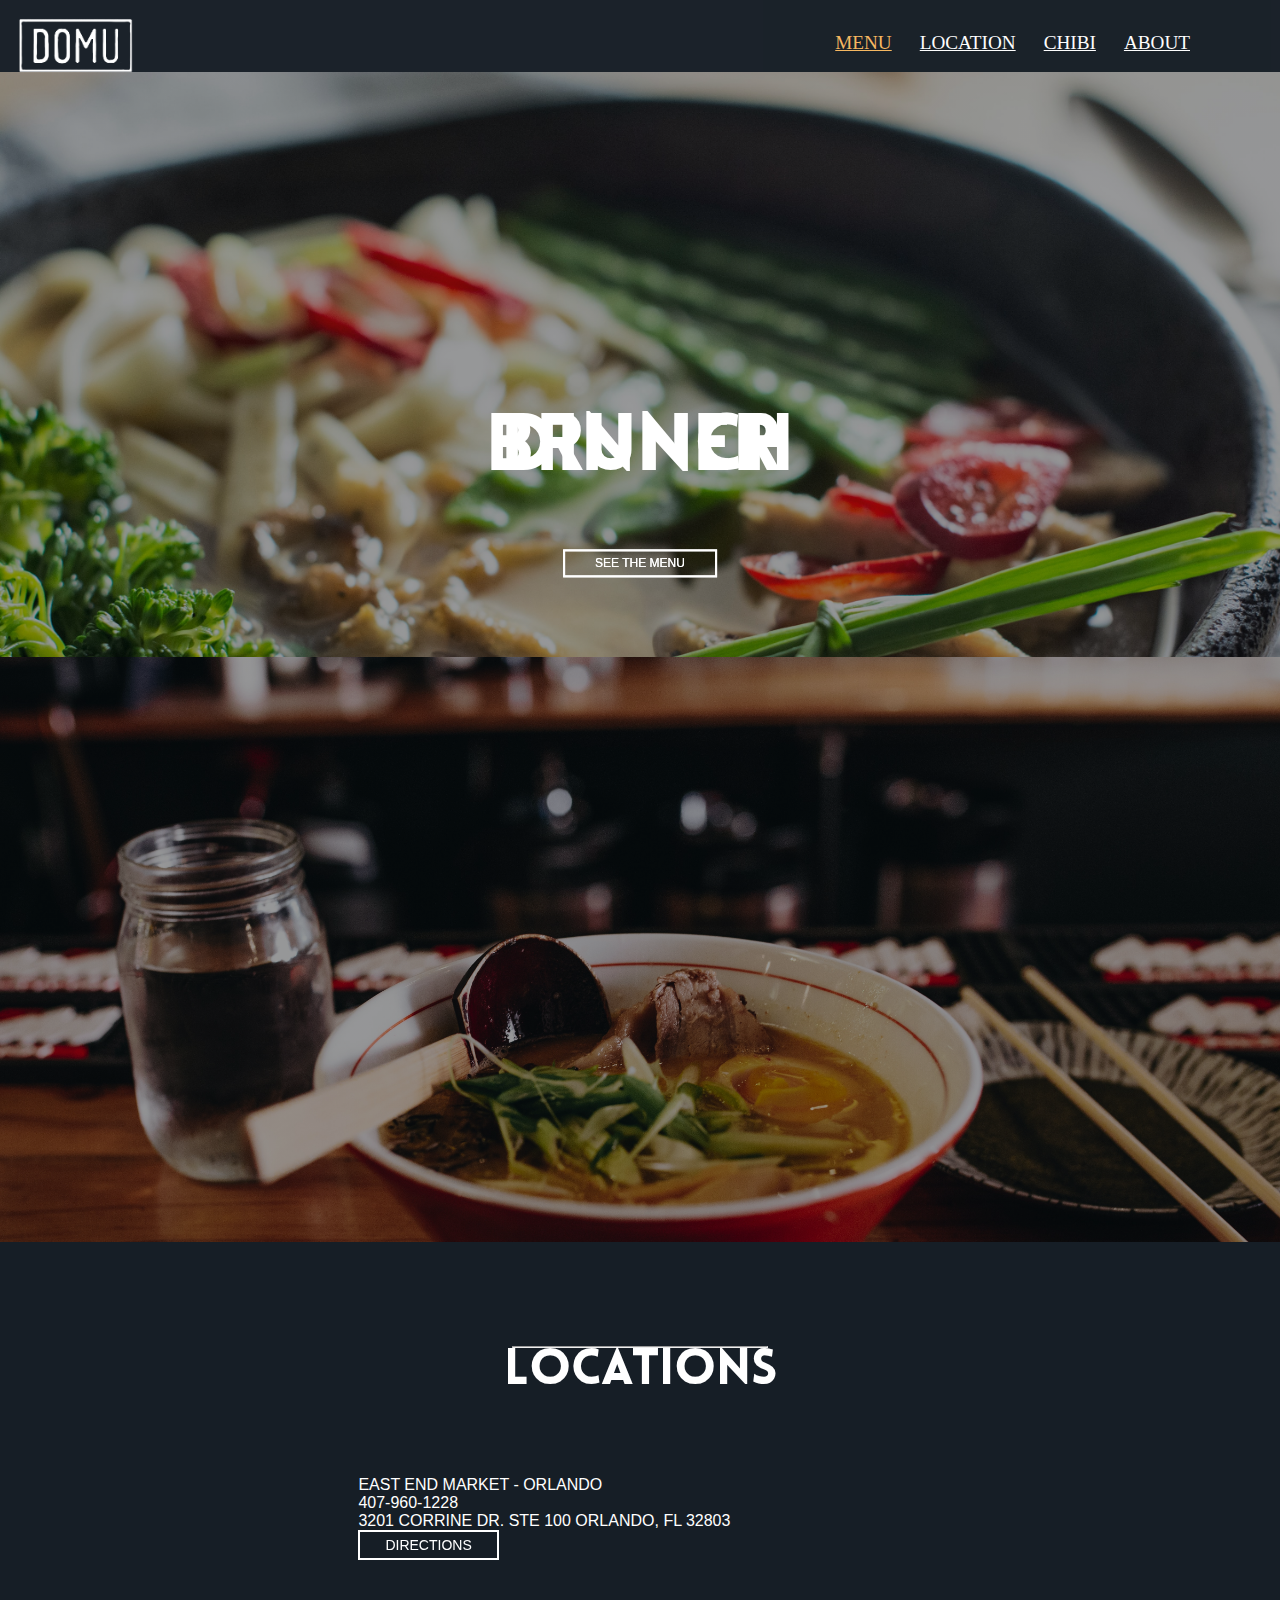
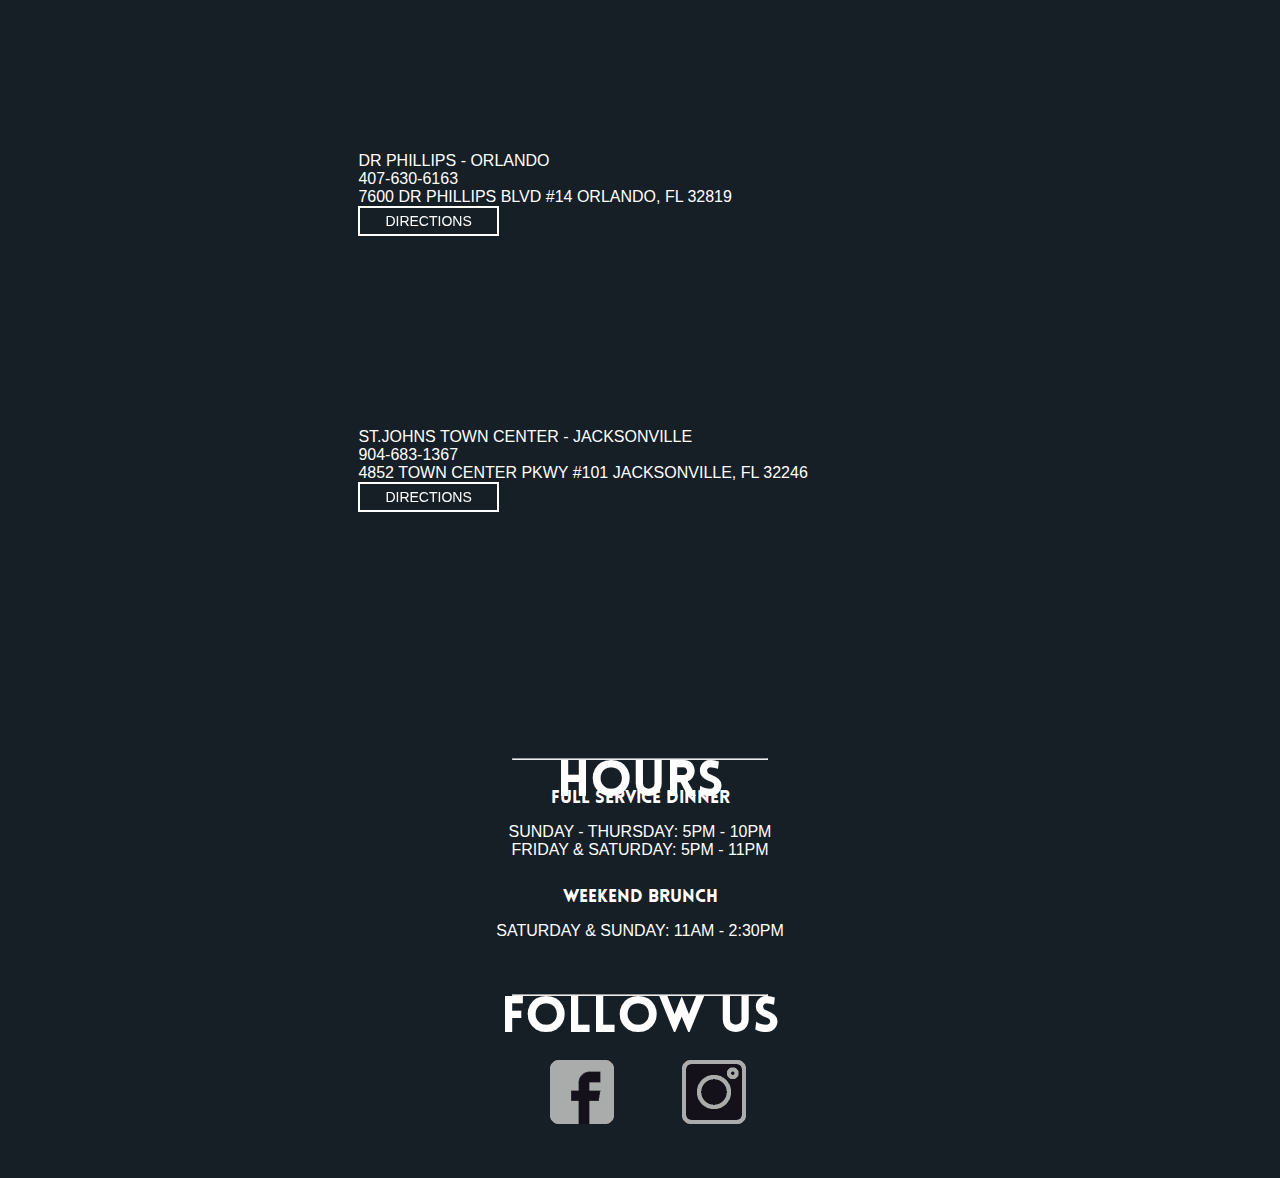
<file: DOMU PROJECT/menu-filler.html>
<!DOCTYPE html>
<html lang="en">
<head>
    <meta charset="UTF-8">
    <meta name="viewport" content="width=device-width, initial-scale=1.0">
    <link rel="stylesheet" href="https://stackpath.bootstrapcdn.com/bootstrap/4.5.0/css/bootstrap.min.css" integrity="sha384-9aIt2nRpC12Uk9gS9baDl411NQApFmC26EwAOH8WgZl5MYYxFfc+NcPb1dKGj7Sk" crossorigin="anonymous">
    <link rel="stylesheet" href="css/style.css">
    <title>DOMU Website About Page</title>
</head>
<body>
          <header>
            <div class="nav-container">
            <div class="menu-btn">
                <span class="menu-btn_burger"></span>
            </div>
            <div class="logo">
                <a href="index.html"><img src="img/domu-logo.png"></a>
            </div>
            <nav class="nav">
                <ul class="menu-nav">
                    <li class="menu-nav_item active">
                        <a href="menu-filler.html" class="menu-nav_link">Menu</a>
                    </li>
                    <li class="menu-nav_item">
                        <a href="location.html" class="menu-nav_link">Location</a>
                    </li>
                    <li class="menu-nav_item">
                        <a href="chibi.html" class="menu-nav_link">Chibi</a>
                    </li>
                    <li class="menu-nav_item">
                        <a href="about.html" class="menu-nav_link">About</a>
                    </li>
                </ul>
            </nav>
          </div>
        </header>
       <div class="contianer-fluid menuFillerImgs">
           <div class="row">
               <div class="col-md-6 menuFillerLeft">
                    <h2>Brunch</h2>
                    <a href="menu-brunch.html"><button class="shutter-out-horizontal">See the Menu</button></a>
               </div>
               <div class="col-md-6 menuFillerRight">
                    <h2>Dinner</h2>
                    <a href="menu-dinner.html"><button class="shutter-out-horizontal">See the Menu</button></a>
               </div>
           </div>
       </div>
        <footer>
            <div class="container-fluid footerContainer">
                <div class="row">
                    <div class="col-md-4 footerSectionLeft">
                        <h2>Locations</h2>
                        <hr class="horizontalLineLocations">
                        <img src="img/location-icon-1.png">
                        <p class="location-top" id="location-desktop">East End Market - Orlando</p>
                        <p>407-960-1228</p>
                        <p>3201 Corrine Dr. Ste 100 Orlando, Fl 32803</p>
                        <button class="shutter-out-horizontal">Directions</button><br>
                        <img src="img/location-icon-2.png">
                        <p class="location-top">Dr Phillips - Orlando</p>
                        <p>407-630-6163</p>
                        <p>7600 Dr Phillips Blvd #14 Orlando, Fl 32819</p>
                        <button class="shutter-out-horizontal">Directions</button><br>
                        <img src="img/location-icon-3.png">
                        <p class="location-top">ST.Johns Town Center - Jacksonville</p>
                        <p>904-683-1367</p>
                        <p>4852 Town Center Pkwy #101 Jacksonville, Fl 32246</p>
                        <button class="shutter-out-horizontal">Directions</button>
                    </div>
                    <div class="col-md-4 footerSectionMiddle">
                        <h2>Hours</h2>
                        <hr class="horizontalLineHours">
                        <h3>Full Service Dinner</h3>
                        <p>Sunday - Thursday: 5PM - 10PM</p>
                        <p>Friday & Saturday: 5PM - 11PM</p>
                        <h3>Weekend Brunch</h3>
                        <p>Saturday & Sunday: 11AM - 2:30PM</p>
                    </div>
                    <div class="col-md-4 footerSectionRight">
                        <h2>Follow Us</h2>
                        <hr class="horizontalLineSocial">
                        <img class="fbSocial" src="img/fb-icon.png">
                        <p>- Facebook</p>
                        <img src="img/instagram-icon.png">
                        <p>- Instagram</p>
                    </div>
                </div>
            </div>
        </footer>
<script src="https://code.jquery.com/jquery-3.5.1.slim.min.js" integrity="sha384-DfXdz2htPH0lsSSs5nCTpuj/zy4C+OGpamoFVy38MVBnE+IbbVYUew+OrCXaRkfj" crossorigin="anonymous"></script>
<script src="https://cdn.jsdelivr.net/npm/popper.js@1.16.0/dist/umd/popper.min.js" integrity="sha384-Q6E9RHvbIyZFJoft+2mJbHaEWldlvI9IOYy5n3zV9zzTtmI3UksdQRVvoxMfooAo" crossorigin="anonymous"></script>
<script src="https://stackpath.bootstrapcdn.com/bootstrap/4.5.0/js/bootstrap.min.js" integrity="sha384-OgVRvuATP1z7JjHLkuOU7Xw704+h835Lr+6QL9UvYjZE3Ipu6Tp75j7Bh/kR0JKI" crossorigin="anonymous"></script>      
<script src="https://ajax.googleapis.com/ajax/libs/jquery/3.5.1/jquery.min.js"></script>
<script src="js/index.js"></script>
</body>
</html>
</file>
<file: css/style.css>
@import url('https://fonts.googleapis.com/css2?family=Lato:wght@300;400;700&display=swap');

@font-face{
    font-family: 'Lovelo-Black';
    src: url('../font/Lovelo-Black.ttf');
}
@font-face{
    font-family: 'Lovelo-LineBold';
    src: url('../font/Lovelo-LineBold.ttf');
}
@font-face{
    font-family: 'Lovelo-LineLight';
    src: url('../font/Lovelo-LineLight.ttf');
}

/*--------------------------------
        GLOBAL STYLES
--------------------------------*/

*{
    padding: 0;
    margin: 0;
    box-sizing: border-box;
}
body{
    background-color: #FAF3EB;
    overflow-x: hidden;
}
h1{
    font-family: 'Lovelo-Black';
    font-weight: 700;
}
h2{
    font-family: 'Lovelo-Black';
    font-weight: 700;
}
h3{
    font-family: 'Lovelo-Black';
    font-weight: 700;
}
p{
    font-family: Helvetica, sans-serif;
    font-weight: 200;
}
button{
    font-family: Helvetica, sans-serif;
    font-weight: 400;
}
/*--------------------------
        NAVIGATION
--------------------------*/
  .logo {
    position: absolute;
    top: 0;
    left: 0;
    z-index: 3;
    cursor: pointer;
  }
  
  .logo img {
    position: relative;
    width: 68%;
    top: 0.5rem;
    left: 1rem;
    align-items: center;
    justify-content: center;
  }
  
  .menu-btn {
    position: absolute;
    z-index: 3;
    right: 1rem;
    top: 2rem;
    height: 20px;
    width: 28px;
    cursor: pointer;
    transition: all 0.5s ease-in-out;
  }
  
  .menu-btn_burger {
    position: absolute;
    right: 0;
    top: 0.5 rem;
    width: 28px;
    height: 3px;
    background: #fff;
    transition: all 0.5s ease-in-out;
  }
  
  .menu-btn_burger::before {
    content: '';
    position: absolute;
    top: -8px;
    width: 28px;
    height: 3px;
    background: #fff;
    transition: all 0.5s ease-in-out;
  }
  
  .menu-btn_burger::after {
    content: '';
    position: absolute;
    top: 8px;
    width: 20px;
    height: 3px;
    background: #fff;
    transition: all 0.5s ease-in-out;
  }
  
  .menu-btn_burger.open {
    transform: rotate(720deg);
    background: transparent;
  }
  
  .menu-btn_burger.open::before {
    transform: rotate(45deg) translate(5px, 8px);
  }
  
  .menu-btn_burger.open::after {
    width: 28px;
    transform: rotate(-45deg) translate(3px, -7px);
  }
  .menu-nav{
    margin-bottom: 0 !important;
  }
  .nav {
    position: absolute;
    top: 0;
    left: 0;
    width: 100vw;
    opacity: 0.98;
    background-color: #161E26;
    height:8vh;
    z-index: 2;
  }
  
  .nav.open {
    visibility: visible;
  }
  
  .nav .menu-nav {
    display: flex;
    flex-flow: column;
    align-items: center;
    justify-content: center;
    height: 100vh;
    width: 100%;
    overflow: hidden;
    background: #272727;
    list-style-type: none;
    padding-right: 1rem;
    transform: translateY(-100%);
    transition: all 0.5s ease-in-out;
  }
  
  .nav .menu-nav.open {
    transform: translateY(0);
  }
  
  .nav .menu-nav_item {
    transform: translateX(100vw);
    transition: all 0.5s ease-in-out;
  }
  
  .nav .menu-nav_item.open {
    transform: translateX(0);
  }
  
  .nav .menu-nav_item.active > a {
    color: #F6B75F;
  }
  
  .nav .menu-nav_item a {
    color: #fff;
  }
  
  .nav .menu-nav_link {
    display: inline-block;
    font-size: 2rem;
    text-transform: uppercase;
    padding: 2rem 0;
    font-weight: 300;
    transition: all 0.5s ease-in-out;
  }
  .nav .menu-nav_link:hover {
    color: #F6B75F;
    text-decoration: none;
  }
  
  .menu-nav_item:nth-child(1) {
    transition-delay: 0.25s;
  }
  
  .menu-nav_item:nth-child(2) {
    transition-delay: 0.35s;
  }
  
  .menu-nav_item:nth-child(3) {
    transition-delay: 0.45s;
  }
  
  .menu-nav_item:nth-child(4) {
    transition-delay: 0.55s;
  }
  
  @media screen and (min-width: 768px) {
    .menu-btn {
      visibility: hidden;
    }
    .nav {
      visibility: visible;
      display: inline !important;
    }
    .nav .menu-nav {
      display: block;
      transform: translateY(0);
      height: 100%;
      background: transparent;
      text-align: right;
    }
    .nav .menu-nav_item {
      display: inline;
      padding-right: 1.5rem;
    }
    .nav .menu-nav_link {
      font-size: 1.2rem;
    }
  }
/*--------------------------------
            HERO IMAGE
---------------------------------*/

.jumbotron {
    color: #fff;
    background-position: center;
    background-repeat: no-repeat;
    background-size: cover;
    background-color: #fff;
    background-image: url(../img/ramen-background.png);
    width: 100%;
    height: 40vh;
    text-align: center;
  }
  video {
    display: none;
  }
  .hero-container h1{
    display: inline-block;
    margin-top: 14vh;
    color: #fff;
    font-size: 40px;
    text-transform: uppercase;
    text-align: center;
    letter-spacing: 3px;
  }
  .hero-container button{
    display: inline-block;
    text-align: center;
    color: #fff;
    font-size: 15px;
    background-color: transparent;
    text-transform: uppercase;
    margin-top: 11px;
    padding: 5px 30px;
    background-color: transparent;
    border: solid 2px #fff;
}

  /*------------------------------------
  INDEX PAGE - EXPLAINATION SECTION
  -------------------------------------*/

  .domuExplanation{
    background-image: url(../img/DOMU+FOOTER+BG.png);
    width: 100;
}
  .domuExplanation h1{
    text-align: center;
    font-size: 32px;
    padding-top: 20px;
    padding-bottom:20px;
    color: #161E26;
    text-transform: uppercase;
}
.domuExplanationParagraph p{
    font-size: 14px;
    padding: 0px 10px;
    text-align: center;
}
  .domuExplanationParagraph button{
    text-align: center;
    color: #161E26;
    font-size: 12px;
    background-color: transparent;
    text-transform: uppercase;
    margin-top: 15px;
    padding: 5px 30px;
    border: 2px solid #161E26;
}
.domuExplanationImgContainer img{
    width: 100%;
    margin-top: 40px;
    display: none;
}
.domuExplanationImgContainer-2 img{
    width: 100%;
    margin-top: 40px;
    display: none;
}

/*-------------------------------------
INDEX PAGE - DOMU SELECTION SECTION 
--------------------------------------*/

.domuSelection{
    margin-top: 50px;
    padding: 0px;
}
.domuSelectionLeft{
    background: linear-gradient(to right, rgba(0, 0, 0, 0.4), rgba(0, 0, 0, 0.4)), url("../img/Orlando+Hip+Bar.jpg") center top;
    background-size: cover;
    height: 35vh;
    width: 100%;
    transform: translateX(-1000px);
}
.slide-left{
    transform: translateX(0px);
    transition: all 1.5s ease-out;
}
.domuSelectionRight{
    background: linear-gradient(to right, rgba(0, 0, 0, 0.4), rgba(0, 0, 0, 0.4)), url("../img/image-asset.jpeg") center top;
    background-size: cover;
    width: 100%;
    height: 35vh;
    transform: translateX(1000px);
}
.slide-right{
    transform: translateX(0px);
    transition: all 1.5s ease-out;
}
.domuSelectionLeft h2{
    position: absolute;
    top: 50%;
    left: 50%;
    transform: translate(-50%,-50%);
    color: #fff;
    font-size: 50px;
    text-transform: uppercase;
}
.domuSelectionLeft button{
    position: absolute;
    top: 60%;
    left: 50%;
    transform: translate(-50%, -60%);
    text-align: center;
    color: #fff;
    font-size: 12px;
    background-color: transparent;
    text-transform: uppercase;
    margin-top: 15px;
    padding: 3px 30px;
    background-color: transparent;
    border: solid 2px #fff;
}
.domuSelectionRight h2{
    position: absolute;
    top: 50%;
    left: 50%;
    transform: translate(-50%,-50%);
    color: #fff;
    font-size: 50px;
    text-transform: uppercase;
}
.domuSelectionRight button{
    position: absolute;
    top: 60%;
    left: 50%;
    transform: translate(-50%, -60%);
    text-align: center;
    color: #fff;
    font-size: 12px;
    background-color: transparent;
    text-transform: uppercase;
    margin-top: 15px;
    padding: 3px 30px;
    background-color: transparent;
    border: solid 2px #fff;
}

/*--------------------------------
INDEX PAGE - JOIN US SECTION
---------------------------------*/
.joinUsContainer{
    /*opacity: 0;
    transition: all 1s ease-out;*/
    transform: translateY(360px);
}
.joinUsContainer.slide-up{
   /* opacity: 1; */
   transform: translateY(0px);
   transition: all .5s ease-out;
}
.joinUsSection h2{
    color: #161E26;
    font-size: 32px;
    text-transform: uppercase;
    padding-top: 50px;
    padding-bottom: 20px;
}
.joinUsSection p{
    color: #F6B75F;
    font-size: 16px;
    text-transform: uppercase;
}
.joinUsSection button{
    text-align: center;
    color: #161E26;
    font-size: 12px;
    background-color: transparent;
    text-transform: uppercase;
    margin-top: 15px;
    padding: 5px 30px;
    border: 2px solid #161E26;
}

/*--------------------------------
INDEX PAGE - ABOUT SECTION
--------------------------------*/
.aboutContainer{
    padding-top: 60px;
    padding-left: 0px;
    padding-right: 0px;
    opacity: 0;
    transition: all 1s ease-out;
}
.fade-in{
    opacity: 1;
}
.aboutContainer img{
    width: 100%;
}
.aboutContainer h2{
    position: absolute;
    top: 50%;
    left: 50%;
    transform: translate(-50%, -50%);
    font-size: 34px;
    color: #fff;
    text-transform: uppercase;
}
.aboutContainer button{
    position: absolute;
    top: 76% !important;
    left: 50%;
    transform: translate(-50%, -76%) !important;
    text-align: center;
    color: #fff;
    font-size: 12px;
    background-color: transparent;
    text-transform: uppercase;
    margin-top: 15px;
    padding: 3px 30px;
    background-color: transparent;
    border: solid 2px #fff;
}
.aboutSection{
    background: linear-gradient(to right, rgba(0, 0, 0, 0.2), rgba(0, 0, 0, 0.2)), url("../img/toppings.jpg") center top;
    background-size: cover;
    width: 100%;
    height:23vh;
}
/*--------------------------------
MENU FILLER PAGE
---------------------------------*/
.menuFillerImgs{
    margin-top: 8vh;
}
.menuFillerLeft{
    background: linear-gradient(to right, rgba(0, 0, 0, 0.4), rgba(0, 0, 0, 0.4)), url("../img/ramen-filler-left.jpg") center top;
    background-size: cover;
    height: 35vh;
    width: 100%;
}
.menuFillerRight{
    background: linear-gradient(to right, rgba(0, 0, 0, 0.4), rgba(0, 0, 0, 0.4)), url("../img/ramen-filler-right.jpg") center top;
    background-size: cover;
    height: 35vh;
    width: 100%;
}
.menuFillerLeft{
    margin:0;
    padding:0;
}
.menuFillerRight{
    margin:0;
    padding:0;
}
.menuFillerLeft h2{
    position: absolute;
    top: 50%;
    left: 50%;
    transform: translate(-50%, -50%);
    font-size: 50px;
    color: #fff;
}
.menuFillerLeft button{
    position: absolute;
    top: 63%;
    left: 50%;
    transform: translate(-50%, -63%);
    background-color: transparent;
    color: #fff;
    border: solid 2px #fff;
    padding: 5px 30px;
    text-transform: uppercase;
    font-size: 12px;
}
.menuFillerRight h2{
    position: absolute;
    top: 50%;
    left: 50%;
    transform: translate(-50%, -50%);
    font-size: 50px;
    color: #fff;
}
.menuFillerRight button{
    position: absolute;
    top: 63%;
    left: 50%;
    transform: translate(-50%, -63%);
    background-color: transparent;
    color: #fff;
    border: solid 2px #fff;
    padding: 5px 30px;
    text-transform: uppercase;
    font-size: 12px;
}
/*--------------------------------
            MENU PAGE
---------------------------------*/
.menuDinnerHeader{
    margin-top: 8vh;
}
.dinnerItemsContainer{
    border: solid 4px #000;
    padding-top: 30px;
    width:85%;
    margin-bottom: 10%;
    margin-top: 5%;
}
.dinnerItemsContainer h2{
    padding-top: 50px;
    font-size: 30px; 
    text-align: center;
    color: #161E26;
}
.menuDinnerHeader h2{
    padding-top:50px;
    font-size: 65px;
    text-align: center;
    color: #161E26;
}
.horizontalLineDinnerHeader{
    width: 40%;
    margin-left: auto;
    margin-right: auto;
    background-color: #161E26;
}
.fullDinnerMenu{
    padding-top: 50px;
}
.howToRamen img{
    margin-top: 0px;
    margin-bottom: 50px;
    width: 100%;
}
.ramen_section{
    padding-left: 4%;
    padding-right: 4%;
}
.ramen_section h2{
    padding-bottom: 40px;
}
.ramen_section h3{
    font-size: 20px;
}
.ramen_section p{
    font-size: 14px;
    padding-bottom: 25px;
}
.plates_section{
    padding-left: 4%;
    padding-right: 4%;
}
.plates_section h2{
    padding-bottom :50px;
}
.plates_section p{
    font-size: 14px; 
    padding-bottom: 25px;
}
.sweets_section{
    padding-top: 50px;
}
.sweets_section h4{
    text-align: center;
    font-size: 19px;
    margin-top: 2rem;
    padding-bottom: 15px;
}
.sweets_section p{
    text-align: center;
    font-size: 14px; 
    padding-bottom: 100px;
}
.drinks_section{
    padding-left: 4%;
    padding-right: 4%;
}
.drinks_section h2{
    padding-bottom: 50px;
}
.drinks_section h3{
    font-size: 20px;
}
.drinks_section p{
    font-size: 14px;
    padding-bottom: 25px;
}
.fullDinnerMenu{
    padding-bottom: 20px;
}
.fullDinnerMenu button{
    display: inline-block;
    padding: 0px 15px;
    text-transform: uppercase;
    font-size: 14px;
    font-family: Helvetica, sans-serif;
    border:none;
    background-color: transparent;
}
.featuredItemsContainer{
    border: solid 4px #000;
    padding-top: 100px;
    width: 85%;
}
.featuredItemsContainer h3{
    font-size: 35px;
    color: #161E26;
}
.featuredRamenWhole1{
    padding-top: 50px;
}
.featuredRamenLeft1 img{
    width: 100%;
}
.featuredRamenRight1{
    margin-left: 3%;
}
.featuredRamenRight1 h3{
    margin-top: 5%;
    font-size: 30px;
}
.featuredRamenRight1 p{
    font-size: 14px;
}
.featuredRamenLeft2{
    margin-right: 3%;
    margin-left: 3%;
}
.featuredRamenLeft2 h3{
    margin-top: 24%;
    font-size: 30px
}
.featuredRamenLeft2 p{
    font-size: 14px;
}
.featuredRamenRight2 img{
    width: 100%;
}
.featuredRamenWhole3{
    padding-bottom: 80px;
}
.featuredRamenLeft3 img{
    width: 100%;
}
.featuredRamenRight3{
    margin-left: 3%;
}
.featuredRamenRight3 h3{
    margin-top:24%;
    font-size:30px;
}
.featuredRamenRight3 p{
    font-size: 14px;
}
.menuLocationContainer{
    width: 95%;
}
.menuLocationInner{
    background: linear-gradient(to right, rgba(0, 0, 0, 0.4), rgba(0, 0, 0, 0.4)), url("../img/bar-menu.png") center top;
    background-size: cover;
    height: 20vh;
    margin-top: 3rem;
    margin-bottom: 3rem;
}
.menuLocationContainer h3{
    position: absolute;
    top: 50%;
    left: 50% !important;
    transform: translate(-50%,-50%);
    color: #fff;
    font-size: 13px;
    letter-spacing: 3px;
    text-align: center;
}
.menuLocationContainer button{
    position: absolute;
    top: 72%;
    left: 50% !important;
    transform: translate(-50%,-72%);
    background-color: transparent;
    border: solid 2px #fff;
    color: #fff;
    text-transform: uppercase;
    font-size: 7px;
    padding: 5px 20px;
}

/*--------------------------------
        LOCATION PAGE
---------------------------------*/

.locationPageHoursContainer{
        border: solid 4px #000;
        padding-top: 30px;
        width:90%;
        margin-bottom: 10%;
        margin-top: 8rem;
}
.locationPageHoursContainer h1{
        text-align: center;
        padding-top: 50px;
        font-size: 50px;
}
.locationPageHoursLine{
        width: 12%;
        background-color: #161E26;
        margin-left: auto;
        margin-right: auto;
}
.locationPageHoursContainer p{
        text-align: center;
}
.locationPageHourLastPara{
    margin-bottom: 15%;
}
.locationPageHoursContainer p{
    font-size: 14px;
}
.locattionPageHoursHeader{
    padding-top: 30px;
    padding-bottom: 10px;
    font-size: 16px !important;
}
.locationPageLocationsContainer h2{
    text-align: center;
    font-size: 50px;
}
.locationPageLocationLine{
    width: 10%;
    background-color: #161E26;
    margin-left: auto;
    margin-right: auto;
}
.locationPageLocationDetailsSection img{
    width: 6%;
}
.locationPageLocationDetails p{
    font-size: 20px;
}
.locationPageLocationDetailsSection{
    margin-top: 4%;
    margin-left: 15%;
    margin-right: 15%;
    margin-bottom: 4%;
}
.locationPageLocationDetailsSection p{
    font-size: 14px;
    text-transform: uppercase;
    margin-top: 10%;
}
.locationPageLocationDetailsSection button{
    font-size: 18px;
    background-color: transparent;
    padding: 5px 30px;
    border: 2px solid #161E26;
}
.locationPageMapContainer iframe{
    width: 100%;
    height: 600px;
    margin-bottom: 100px;
    margin-top: 100px;
}
.locationPageLocationDetails-left{
    margin-bottom: 50px;
}
.locationPageLocationDetails-middle{
    margin-bottom: 50px;
}

/*--------------------------------
            ABOUT PAGE
---------------------------------*/
.aboutPageHeroContainer{
    margin-top: 4rem;
}
.aboutPageHeroSection{
    background: linear-gradient(to right, rgba(0, 0, 0, 0.2), rgba(0, 0, 0, 0.2)), url("../img/domu-about-header.png") center top;
     width: 100%;
     height: 30vh;
     background-position: center;
     background-repeat: no-repeat;
     background-size: cover;
}
.aboutPageHeroSection h1{
    color:#fff;
    font-size: 20px;
    position: absolute;
    top: 50% !important;
    left: 50% !important;
    transform: translate(-50%,-50%);
    padding: 6px 30px;
    border: solid 2px #fff;
}
.aboutPageDescriptionSection{
    margin-top: 80px;
    margin-left: auto;
    margin-right: auto;
    width: 95%;
}
.aboutPageDescriptionSection img{
    width: 100%;
}
.aboutPageDescriptionSection h2{
    font-size: 32px;
    margin-top: 10%;
}
.aboutPageDescriptionSection p{
    padding-top: 15px;
    font-size: 14px;
    line-height: 40px;
}
.aboutPageDescriptionSection button{
    background-color: transparent;
    padding: 5px 30px;
    margin-top: 10px;
    font-size: 14px;
    text-transform: uppercase;
    border: 2px solid #161E26;
}
.aboutPageVideoSection{
    width: 80%;
    margin-left: auto;
    margin-right: auto;
}
.aboutPageVideoSection h2{
    font-size: 30px;
    margin-top: 50px;
}
.aboutPageVideoSection iframe{
    width: 100%;
    height: 300px;
    margin-top: 20px;
}
.aboutPagePhotoSection-header{
    width: 80%;
    margin-left: auto;
    margin-right: auto;
    margin-bottom: 30px;
    margin-top: 50px;
}
.aboutPagePhotoSection{
    width: 80%;
    margin-left: auto;
    margin-right: auto;
    margin-bottom: 50px;
}
.aboutPagePhotoSection h2{
    font-size: 45px;
    margin-top: 50px;
}
.aboutPagePhotoSection img{
    width: 100%;
    height: auto;
    margin-top: 20px;
}

/*--------------------------------
            CHIBI PAGE
---------------------------------*/

.chibiHeroImageSection{
    background: linear-gradient(to right, rgba(0, 0, 0, 0.3), rgba(0, 0, 0, 0.3)), url("..//img/chibi-hero-new-1.jpg") center top;
    width :100%;
    height: 30vh;
    background-position: center;
    background-repeat: no-repeat;
    background-size: cover;
}
.chibiHeroImageContainer{
    margin-top: 4rem;
}
.chibiHeroImageSection h1{
    color:#fff;
    font-size: 20px;
    position: absolute;
    top: 50% !important;
    left: 50% !important;
    transform: translate(-50%,-50%);
    padding: 6px 30px;
    border: solid 2px #fff;

}
.ChibiDescriptionSection{
    margin-top: 3rem;
    margin-left: auto;
    margin-right: auto;
    width: 90%;
}
.ChibiDescriptionSection img{
    width: 100%;
}
.ChibiDescriptionSection h2{
    margin-top: 20%;
    font-size: 45px;
}
.ChibiDescriptionSection p{
    font-size: 14px;
    margin-top: 10%;
}
.ChibiDescriptionSection button{
    padding: 5px 30px;
    margin-top: 5%;
    background-color: transparent;
    text-transform: uppercase;
    border: solid 2px #161E26;
    color: #161E26;
    font-size: 14px;
}
.chibiMenuHeader h2{
    text-align: center;
    margin-top: 100px;
    font-size: 45px;
}
.chibiMenuHeaderLine{
    width: 20%;
    margin-left: auto;
    margin-right: auto;
    background: #161E26;
}
.chibiMenu{
    border: solid 4px #000;
    padding-top: 30px;
    width:85%;
    margin-bottom: 10%;
    margin-top: 5%;
}
.chibiMenu h2{
    padding-top: 50px;
    font-size: 25px; 
    text-align: center;
    color: #161E26;
}
.menuDinnerHeader h2{
    padding-top:50px;
    font-size: 48px;
    text-align: center;
    color: #161E26;
}
.horizontalLineDinnerHeader{
    width: 40%;
    margin-left: auto;
    margin-right: auto;
    background-color: #161E26;
}
.fullDinnerMenu{
    padding-top: 50px;
}
.howToRamen img{
    margin-top: 0px;
    margin-bottom: 50px;
    width: 100%;
}
.chibiMenuSection{
    padding-left: 4%;
    padding-right: 4%;
}
.chibiMenuSection h2{
    padding-bottom: 40px;
}
.chibiMenuSection h3{
    font-size: 20px;
}
.chibiMenuSection p{
    font-size: 14px;
    padding-bottom: 25px;
}
.chibiLocationContainer{
    width: 90%;
    margin-left: auto;
    margin-right: auto;
}
.chibiLocationHeader h2{
    text-align:center;
    font-size: 45px;
}
.chibiLocationLeft h3{
    font-size: 20px;
    margin-top: 15%;
    margin-bottom: 5%;
}
.chibiLocationLeft p{
    font-size: 14px;
    text-transform: uppercase;
}
.chibiLocationRight iframe{
    margin-top: 20%;
    width: 100%;
}

/*--------------------------------
        FOOTER SECTION
----------------------------------*/

.footerContainer{
    padding-top: 50px;
    padding-bottom: 50px;
    background-color: #161E26;
    color: #fff;
    text-transform: uppercase;
}
.footerContainer img{
    width: 7%;
    margin-left: 20%;
}
.footerContainer h2{
    text-align: center;
    font-size: 40px;
}
.footerContainer h3{
    text-align: center;
    font-size: 14px;
    padding-bottom: 15px;
    padding-top: 30px;
}
.footerContainer p{
    font-size: 14px; 
}
.footerContainer button{
    margin-left: 26%;
    margin-bottom: 15%;
    text-align: center;
    color: #fff;
    font-size: 11px;
    background-color: transparent;
    text-transform: uppercase;
    padding: 5px 25px;
    background-color: transparent;
    border: solid 2px #fff;
}
.footerSectionLeft p{
    padding-left: 26%;
}
.footerSectionMiddle h2{
    padding-top: 50px;
}
.footerSectionMiddle p{
    text-align: center;
}
.footerSectionRight h2{
    padding-top: 50px;
}
.horizontalLineLocations{
    width: 20%;
    background-color: #fff;
    margin-left: auto;
    margin-right: auto;
    margin-top: 6vh;
}
.horizontalLineHours{
    width: 20%;
    background-color: #fff;
    margin-left: auto;
    margin-right: auto;
    margin-top: 6vh;
}
.horizontalLineSocial{
    width: 20%;
    background-color: #fff;
    margin-left: auto;
    margin-right: auto;
    margin-top: 6vh;
}
.location-top{
    margin-top: 10%;
}
.footerSectionLeft img{
    margin-left: 13%;
    margin-top: 4%;
    position: absolute
}
.footerSectionRight p{
    display: none;
}
.footerSectionRight img{
    margin-top: 5%;
    margin-left: 5%;
}
.fbSocial{
    margin-left: 40% !important;
}

/*--------------------------------
            ANIMATIONS
---------------------------------*/

.shutter-out-horizontal {
    -webkit-transition: color 300ms;
    transition: color 300ms;
    position: relative;
    -webkit-transform: translateZ(0);
    transform: translateZ(0);
    -webkit-backface-visibility: hidden;
    backface-visibility: hidden;
    -moz-osx-font-smoothing: grayscale;
    background: #161E26;
  }
  .shutter-out-horizontal:before {
    content: "";
    position: absolute;
    z-index: -1;
    top: 0;
    bottom: 0;
    left: 0;
    right: 0;
    background: #F6B75F;
    -webkit-transform: scaleX(0);
    transform: scaleX(0);
    -webkit-transform-origin: 50%;
    transform-origin: 50%;
    -webkit-transition-property: transform;
    transition-property: transform;
    -webkit-transition: 300ms ease-out;
    transition: 300ms ease-out;
  }
  .shutter-out-horizontal:hover:before {
    -webkit-transform: scaleX(1);
    transform: scaleX(1);
  }
  /*--------------------------------
            MEDIA QUERIES
   -------------------------------*/
   /*--------------------------------------------------------------------------------------
   Medium devices (tablets, 768px and up) The navbar toggle appears at this breakpoint 
   ---------------------------------------------------------------------------------------*/

@media (min-width: 768px) { 
    /*LOGO*/
    .logo img{
        top: 16px;
    }
    /*HERO IMG*/ 
    .hero-container h1{
        font-size: 70px;
        top: 5%;
        left: 40%;
        transform: translate(-40%, -5%);
        position: absolute;
    }
    .hero-container button{
        text-align: center;
        top: 28%;
        left: 43%;
        position: absolute;
        transform: translate(-43%, -28%);
        color: #fff;
        font-size: 15px;
        background-color: transparent;
        text-transform: uppercase;
        margin-top: 15px;
        padding: 10px 30px;
        background-color: transparent;
        border: solid 2px #fff;
    }
     /*-----------------------------------------------------------
            DOMU SELECTION SECTION - INDEX PAGE (768px and up)
     -----------------------------------------------------------*/

    .domuSelectionLeft{
        padding-right: 0px;
        height: 30vh;
    }
    .domuSelectionRight{
        padding-left: 0px;
        height: 30vh;
    }
    .domuSelectionLeft h2{
        color: #fff;
        font-size: 40px;
        text-transform: uppercase;
    }
    .domuSelectionLeft button{
        font-size: 11px;
        margin-top:15px;
        padding: 5px 40px;
    }
    .domuSelectionRight h2{
        font-size: 40px;
    }
    .domuSelectionRight button{
        font-size: 11px;
        margin-top: 15px;
        padding: 5px 40px;
    }

    /*-----------------------------------------------
             ABOUT SECTION INDEX PAGE (768px and up)
    ------------------------------------------------*/
    .aboutSection{
        height: 30vh;
    }
    .aboutContainer h2{
        font-size: 40px;
    }
    .aboutContainer button{
        font-size: 14px;
        margin-top: 15px;
        padding: 5px 40px;
    }
    /*-----------------------------------------
                BRUNCH MENU (768px and up)
    -----------------------------------------*/

    .fullDinnerMenu button{
        font-size: 22px;
    }
    .dinnerItemsContainer{
        width: 95%;
    }
    .ramen_section h3{
        font-size: 18px;
    }
    .ramen_section p{
        font-size: 12px;
    }
    .featuredItemsContainer{
        width: 95%;
    }
    .featuredRamenRight1{
        margin-top: 1%;
    }
    .featuredRamenRight1 h3{
        font-size: 28px;
    }
    .featuredRamenRight1 p{
        font-size: 14px;
    }
    .featuredRamenLeft2{
        margin-top:5%;
    }
    .featuredRamenLeft2 h3{
        margin-top: 0%;
        font-size: 28px;
    }
    .featuredRamenLeft2 p{
        margin-top: 0%;
        font-size: 14px;
    }
    .menuLocationContainer h3{
        font-size: 31px;
    }
    .menuLocationContainer button{
        font-size: 12px;
    }

      /*-----------------------------------------
                LOCATION (768px and up)
    -----------------------------------------*/

    .locationPageDinnerHours-1{
        padding-left: 0;
        padding-right: 0;
    }
    .locationPageDinnerHours-2{
        padding-left: 0;
        padding-right: 0;
    }
    .locationPageHoursContainer p{
        font-size: 12px;
    }
    .locationPageLocationDetailsSection{
        margin-left: 0;
        margin-right: 0;
    }
    .locationPageLocationDetailsSection p{
        font-size: 11px;
    }
    .locationPageLocationDetails-middle{
        margin-top: 20px;
    }
    .locationPageLocationDetailsSection p{
        margin-top: 0;
    }
    .text-center{
        margin-top: 0px;
    }
    .locationPageMapSection{
        padding-left: 0;
        padding-right: 0;
    }
    .locationPageMapSection iframe{
        height: 300px;
    }

      /*-----------------------------------------
               CHIBI (768px and up)
    -----------------------------------------*/
    .chibiHeroImageSection h1{
        font-size:50px;
    }
    .ChibiDescriptionSection h2{
        margin-top: 0%;
    }
    .ChibiDescriptionSection p{
        font-size: 12px;
        margin-top: 5%;
    }
    .ChibiDescriptionSection h2{
        font-size: 28px;
    }
    .chibiMenu{
        width: 95%;
    }
    .chibiMenuSection h3{
        font-size: 18px;
    }
    .chibiMenuSection p{
        font-size: 12px;
    }
    .chibiLocationContainer{
        width: 95%;
    }
    .chibiLocationLeft{
        padding-left: 0;
        padding-right: 15px;
    }
    .chibiLocationRight{
        padding-left: 15px;
        padding-right: 0;
    }
    .chibiLocationLeft h3{
        font-size: 16px;
    }
    .chibiLocationLeft p{
        font-size: 12px;
    }
    
        /*-----------------------------------------
                ABOUT (768px and up)
    -----------------------------------------*/
    .aboutPageHeroSection h1{
        font-size: 50px;
    }
    .aboutPageDescriptionSection h2{
        margin-top: 0%;
    }
    .aboutPageDescriptionSection p{
        font-size: 12px;
        line-height: 35px;
    }
    .aboutPageVideoSection h2{
        text-align: center;
        margin-top: 100px;
    }
    .aboutPagePhotoSection-header h2{
        text-align: center;
        margin-top: 50px;
    }
    /*-----------------------------------------
            FOOTER SECTION (768px and up)
    ------------------------------------------*/

    .footerContainer h2{
        text-align: center;
        font-size: 30px;
    }
    .footerSectionLeft img{
        max-width: 20%;
        margin-top: 0%;
        margin-left: 15%;
    }
    .footerSectionLeft p{
        text-align: left;
        padding-left: 28%;
        font-size:12px;
    }
    .footerSectionLeft button{
        text-align: left;
        margin-left: 28%;
    }
    .footerSectionLeft{
        margin-left: auto;
        margin-right: auto;
    }
    #location-desktop{
        margin-top: 10% !important;
    }
    .location-top{
        margin-top: 0% !important;
    }
    .footerSectionMiddle h2{
        padding-top: 0px;
    }
    .footerSectionMiddle p{
        text-align: center;
        padding-left:  0% !important;
        font-size: 12px;
    }
    .footerSectionRight h2{
        padding-top: 0px;
    }
    .footerSectionRight img{
        width: 12%;
    }
}
 
/*--------------------------------------------
Large devices (desktops, 992px and up) 
--------------------------------------------*/

@media (min-width: 950px) { 

/*--------------------------------
            MENU PAGE
---------------------------------*/
.menuLocationContainer h3 {
        font-size: 32px; 
        left: 14%;
    }
}


/*------------------------------------------------------
 Extra large devices (large desktops, 1200px and up) 
------------------------------------------------------*/
  
@media (min-width: 1200px) { 
    /*LOGO*/
    .logo img{
        width: 80%;
    }
    /*NAVIGATION*/ 
    nav{
        background-size: cover;
        padding-left: 50px !important;
        padding-right: 50px !important;
        position: fixed;
    } 
    .jumbotron {
        background-position: center;
        background-repeat: no-repeat;
        background-size: cover;
        background-color: #fff;
        width: 100%;
        height: 55vh;
        background-image: none;
      }
      video{
          position: absolute;
          top: 8%;
          left: 0%;
          object-fit: cover;
          width: 100%;
          height: 70%;
          display: inline-block;
      }
    .hero-container h1{
        font-size: 100px;
        top: 25%;
        left: 50%;
        transform: translate(-50%, -40%);
        position: absolute;
    }
    .hero-container button{
        text-align: center;
        position: absolute;
        top: 48%;
        left: 50%;
        transform: translate(-50%, -48%);
        color: #fff;
        font-size: 15px;
        background-color: transparent;
        text-transform: uppercase;
        margin-top: 15px;
        padding: 10px 30px;
        background-color: transparent;
        border: solid 2px #fff;
    }

    /*------------------------------------------
    DOMU EXPLANATION SECTION (1200px and up)
    -------------------------------------------*/

    .domuExplanation h1{
        text-align: center;
        font-size: 70px;
        padding-top: 24vh;
    }
    .domuExplanationParagraph p{
        font-size: 20px;
        padding: 0px 300px 0px 300px;
        text-align: center;
    }
    .domuExplanationParagraph button{
        text-align: center;
        color: #161E26;
        font-size: 22px;
        background-color: transparent;
        text-transform: uppercase;
        margin-top: 20px;
        padding: 5px 30px;
        border: solid 2px #161E26;
    }  .domuExplanationImgContainer{
        padding-left: 20%;
        padding-right: 20%;
    }
    .domuExplanationImgContainer-2{
        padding-left: 20%;
        padding-right: 20%;
    }
    .domuExplanationImgContainer img{
        width: 100%;
        margin-top: 80px;
        display: inline-block;
        padding-left: 0px !important;
    }
    .domuExplanationImgContainer-2 img{
        width: 100%;
        margin-top: 20px;
        display: inline-block;
    }
    .domuExplanationImg{
        padding-left: 0px !important;
    }

   /*-----------------------------------------
    DOMU SELECTION SECTION (1200px and up)
    -----------------------------------------*/

    .domuSelectionLeft{
        padding-right: 0px;
        height: 60vh;
    }
    .domuSelectionRight{
        padding-left: 0px;
        height: 60vh;
    }
    .domuSelectionLeft h2{
        color: #fff;
        font-size: 80px;
        text-transform: uppercase;
    }
    .domuSelectionLeft button{
        font-size: 20px;
        margin-top:15px;
        padding: 5px 40px;
    }
    .domuSelectionRight h2{
        font-size: 80px;
    }
    .domuSelectionRight button{
        font-size: 20px;
        margin-top: 15px;
        padding: 5px 40px;
    }

    /*--------------------------------
    JOIN US SECTION (1200px and up)
    --------------------------------*/

    .joinUsSection h2{
        font-size: 80px;
    }
    .joinUsSection p{
        font-size: 30px;
    }
    .joinUsSection button{
        font-size: 22px;
        margin-top: 15px;
        padding: 5px 40px;
        border: solid 2px #161E26;
    }
    /*ABOUT SECTION*/
    .aboutSection{
        height: 60vh;
    }
    .aboutContainer h2{
        font-size: 80px;
    }
    .aboutContainer button{
        font-size: 22px;
        margin-top: 15px;
        padding: 5px 40px;
    }


    /*--------------------------------
MENU FILLER PAGE (1200px and up)
---------------------------------*/

.menuFillerLeft{
    background: linear-gradient(to right, rgba(0, 0, 0, 0.4), rgba(0, 0, 0, 0.4)), url("../img/ramen-filler-left.jpg") center top;
    background-size: cover;
    height: 65vh;
    width: 100%;
}
.menuFillerRight{
    background: linear-gradient(to right, rgba(0, 0, 0, 0.4), rgba(0, 0, 0, 0.4)), url("../img/ramen-filler-right.jpg") center top;
    background-size: cover;
    width: 100%;
    height: 65vh;
}
.menuFillerLeft{
    margin:0;
    padding:0;
}
.menuFillerRight{
    margin:0;
    padding:0;
}
.menuFillerLeft h2{
    font-size: 80px;
    color: #fff;
}
.menuFillerLeft button{
    background-color: transparent;
    color: #fff;
    border: solid 2px #fff;
    padding: 5px 30px;
    text-transform: uppercase;
}
.menuFillerRight h2{
    font-size: 80px;
    color: #fff;
}
.menuFillerRight button{
    background-color: transparent;
    color: #fff;
    border: solid 2px #fff;
    padding: 5px 30px;
    text-transform: uppercase;
}

    /*--------------------------------
        MENU PAGE (1200px and up)
    --------------------------------*/
    
.dinnerItemsContainer{
    border: solid 4px #000;
    padding-top: 30px;
    width:85%;
    margin-bottom: 10%;
    margin-top: 5%;
}
.dinnerItemsContainer h2{
    padding-top: 50px;
    padding-bottom: 50px;
    font-size: 60px; 
    text-align: center;
}
.dinnerItemsContainer p{
    font-size: 17px !important;
}
.menuDinnerHeader h2{
    padding-top:120px;
    font-size: 80px !important;
    }
.horizontalLineDinnerHeader{
        width: 12%;
        margin-left: auto;
        margin-right: auto;
        margin-top: 30px;
}
.fullDinnerMenu{
    padding-top: 50px;
}
.howToRamen img{
    margin-top: 0px;
    margin-bottom: 50px;
    width: 100%;
}
.ramen_section{
    padding-top:50px;
    padding-left: 4%;
    padding-right: 4%;
    padding-bottom: 4%;
}
.ramen_section h3{
    font-size: 20px;
}
.ramen_section p{
    padding-bottom: 25px;
}
.plates_section{
    padding-top: 50px;
    padding-left: 4%;
    padding-right: 4%;
    padding-bottom: 4%;
}
.plates_section p{
    padding-bottom: 25px;
}
.sweets_section{
    padding-top: 50px;
}
.sweets_section h4{
    text-align: center;
    font-size: 22px;
    padding-bottom: 15px;
}
.sweets_section p{
    text-align: center;
    padding-bottom: 100px;
}
.drinks_section{
    padding-top: 25px;
    padding-bottom: 50px;
    padding-left: 4%;
    padding-right: 4%;
}
.drinks_section h2{
    padding-bottom: 50px;
}
.drinks_section h3{
    font-size: 20px;
}
.drinks_section p{
    padding-bottom: 25px;
}
.fullDinnerMenu button{
    display: inline-block;
    padding-left: 25px;
    padding-right: 25px;
    font-size:25px;
    font-family: Helvetica, sans-serif;
}
.featuredItemsContainer{
    border: solid 4px #000;
    padding-top: 100px;
    width:85%;
}
.featuredItemsContainer h3{
    font-size: 60px;
}
.featuredItemsContainer p{
    font-size: 17px !important;
}
.featuredRamenWhole1{
    padding-top:50px;
}
.featuredRamenLeft1 img{
    width: 100%;
}
.featuredRamenRight1{
    margin-left: 3%;
}
.featuredRamenRight1 h3{
    margin-top:24%;
    font-size:30px;
}
.featuredRamenLeft2{
    margin-right: 3%;
    margin-left: 3%;
}
.featuredRamenLeft2 h3{
    margin-top:24%;
    font-size:30px
}
.featuredRamenRight2 img{
    width: 100%;
}
.featuredRamenWhole3{
    padding-bottom: 80px;
}
.featuredRamenLeft3 img{
    width: 100%;
}
.featuredRamenRight3{
    margin-left: 3%;
}
.featuredRamenRight3 h3{
    margin-top:24%;
    font-size:30px;
}
.menuLocationContainer img{
    width: 100%;
    padding: 5% 5%;
}
.menuLocationInner{
    height: 50vh;
    width: 91%;
    margin-left: auto;
    margin-right: auto;
}
.menuLocationContainer h3{
    font-size: 45px;
    letter-spacing: 4px;
}
.menuLocationContainer button{
    background-color: transparent;
    border: solid 2px #fff;
    font-size: 14px;
    padding: 10px 20px;
}

/*--------------------------------
LOCATION PAGE (1200px and up)
--------------------------------*/

.locationPageHourLastPara{
    margin-bottom: 5%;
}
.locationPageHoursContainer{
    width: 70%; 
}
.locationPageHoursContainer p{
    font-size: 18px;
}
.locattionPageHoursHeader{
    padding-top: 30px;
    padding-bottom: 10px;
    font-size: 22px !important;
}
.locationPageDinnerHours-1 p{
    margin-left: 10%;
}
.locationPageDinnerHours-2 p{
    margin-right: 10%;
}
.locationPageLocationsContainer h2{
    text-align: center;
    font-size: 60px;
}
.locationPageLocationLine{
    width: 10%;
    background-color: #161E26;
    margin-left: auto;
    margin-right: auto;
}
.locationPageLocationDetailsSection img{
    width: 6%;
}
.locationPageLocationDetails p{
    font-size: 20px;
}
.locationPageLocationDetailsSection{
    margin-top: 4%;
    margin-left: 15%;
    margin-right: 15%;
    margin-bottom: 4%;
}
.locationPageLocationDetailsSection p{
    font-size: 18px;
    text-transform: uppercase;
    margin-top: 0%;
}
.locationPageLocationDetailsSection button{
    font-size: 18px;
    background-color: transparent;
    padding: 5px 30px;
    border: solid 2px #161E26;
}
.locationPageMapContainer iframe{
    width: 100%;
    height: 600px;
    margin-bottom: 100px;
    margin-top: 100px;
}
.locationPageLocationDetails-left{
    margin-bottom: 0px;
}
.locationPageLocationDetails-middle{
    margin-bottom: 0px;
}
/*--------------------------------
    CHIBI PAGE (1200px and up)
--------------------------------*/

.chibiHeroImageSection{
    width :100%;
    height: 60vh;
    background-position: center;
    background-repeat: no-repeat;
    background-size: cover;
}
.chibiHeroImageSection h1{
    font-size: 80px;
    padding: 5px 30px;
    border: solid 4px #fff;
}
.ChibiDescriptionSection{
    margin-top: 100px;
    margin-left: auto;
    margin-right: auto;
    width: 90%;
}
.ChibiDescriptionSection img{
    width: 100%;
}
.ChibiDescriptionSection h2{
    margin-top: 0%;
    font-size: 45px;
}
.ChibiDescriptionSection p{
    font-size: 16px;
    margin-top: 4%;
    line-height: 30px;
}
.ChibiDescriptionSection button{
    padding: 5px 30px;
    margin-top: 5%;
    background-color: transparent;
    text-transform: uppercase;
    border: solid 2px #161E26;
    color: #161E26;
    font-size: 14px;
}
.chibiMenuHeader h2{
    text-align: center;
    margin-top: 100px;
    font-size: 45px;
}
.chibiMenuHeaderLine{
    width: 4%;
    margin-left: auto;
    margin-right: auto;
    background: #161E26;
}
.chibiMenu{
    border: solid 4px #000;
    padding-top: 30px;
    width:85%;
    margin-bottom: 10%;
    margin-top: 5%;
}
.chibiMenu h2{
    padding-top: 50px;
    font-size: 25px; 
    text-align: center;
    color: #161E26;
}
.menuDinnerHeader h2{
    padding-top:50px;
    font-size: 65px;
    text-align: center;
    color: #161E26;
}
.horizontalLineDinnerHeader{
    width: 12%;
    margin-left: auto;
    margin-right: auto;
    background-color: #161E26;
}
.fullDinnerMenu{
    padding-top: 50px;
}
.howToRamen img{
    margin-top: 0px;
    margin-bottom: 50px;
    width: 100%;
}
.chibiMenuSection{
    padding-left: 4%;
    padding-right: 4%;
}
.chibiMenuSection h2{
    padding-bottom: 40px;
}
.chibiMenuSection h3{
    font-size: 20px;
}
.chibiMenuSection p{
    font-size: 14px;
    padding-bottom: 25px;
}
.chibiLocationContainer{
    width: 100%;
    margin-bottom: 10%;
}
.chibiLocationHeader h2{
    text-align:center;
    font-size: 45px;
}
.chibiLocationLeft h3{
    font-size: 20px;
    margin-top: 15%;
    margin-bottom: 5%;
}
.chibiLocationLeft p{
    font-size: 14px;
    text-transform: uppercase;
}
.chibiLocationRight iframe{
    margin-top: 20%;
    width: 100%;
}

/*--------------------------------
ABOUT PAGE (1200px and up)
--------------------------------*/

.aboutPageHeroSection{
    width: 100%;
    height: 60vh;
    background-position: center;
    background-repeat: no-repeat;
    background-size: cover;
}
.aboutPageHeroSection h1{
   color:#fff;
   font-size: 80px;
   padding: 5px 30px;
   border: solid 4px #fff;
}
.aboutPageDescriptionSection{
   margin-top: 100px;
   margin-left: auto;
   margin-right: auto;
   width: 80%;
}
.aboutPageDescriptionSection img{
   width: 70%;
}
.aboutPageDescriptionSection h2{
   font-size: 45px;
   margin-top: 20px;
}
.aboutPageDescriptionSection p{
   padding-top: 15px;
   font-size: 18px;
   line-height: 40px;
}
.aboutPageDescriptionSection button{
   background-color: transparent;
   padding: 5px 30px;
   margin-top: 10px;
   font-size: 16px;
   text-transform: uppercase;
   border: solid 2px #161E26;
}
.aboutPageVideoSection{
    width: 80%;
    margin-left: auto;
    margin-right: auto;
}
.aboutPageVideoSection h2{
    font-size: 45px;
    text-align: center;
    margin-top: 10%;
    margin-bottom: 2%;
}
.aboutPageVideoSection iframe{
    margin-top: 20px;
}
.aboutPagePhotoSection{
    width: 80%;
    margin-left: auto;
    margin-right: auto;
    margin-bottom: 5%;
}
.aboutPagePhotoSection-header h2{
    font-size: 45px;
    text-align: center;
    margin-top: 10%;
    margin-bottom: 2%;
}
.aboutPagePhotoSection img{
    width: 100%;
    height: auto;
    margin-top: 20px;
}

/*--------------------------------
FOOTER SECTION (1200px and up)
--------------------------------*/
    .footerContainer h2{
        text-align: center;
        font-size: 50px;
        position: absolute;
        left: 50%;
        transform: translate(-50%);
    }
    .footerSectionLeft img{
        max-width: 20%;
        margin-top: 0%;
        margin-left:15%;
        display:none;
    }
    .footerSectionLeft p{
        text-align: left;
        font-size:16px;
    }
    .footerSectionLeft button{
        text-align: left;
        font-size: 14px;
    }
    .footerSectionLeft{
        margin-left: auto;
        margin-right: auto;
    }
    #location-desktop{
        margin-top: 10% !important;
    }
    .location-top{
        margin-top: 0% !important;
    }
    .footerSectionMiddle h2{
        padding-top: 0px;
    }
    .footerSectionMiddle h3{
        font-size: 18px;
    }
    .footerSectionMiddle p{
        text-align: center;
        padding-left:  0%;
        font-size: 16px;
    }
    .footerSectionRight h2{
        padding-top: 0px;
    }
    .footerSectionRight img{
        width:5%;
    }
    .fbSocial{
        margin-left: 43% !important;
    }
}
</file>
<file: DOMU PROJECT/css/style.css>
@import url('https://fonts.googleapis.com/css2?family=Lato:wght@300;400;700&display=swap');

@font-face{
    font-family: 'Lovelo-Black';
    src: url('../font/Lovelo-Black.ttf');
}
@font-face{
    font-family: 'Lovelo-LineBold';
    src: url('../font/Lovelo-LineBold.ttf');
}
@font-face{
    font-family: 'Lovelo-LineLight';
    src: url('../font/Lovelo-LineLight.ttf');
}

/*--------------------------------
        GLOBAL STYLES
--------------------------------*/

*{
    padding: 0;
    margin: 0;
    box-sizing: border-box;
}
body{
    background-color: #FAF3EB;
    overflow-x: hidden;
}
h1{
    font-family: 'Lovelo-Black';
    font-weight: 700;
}
h2{
    font-family: 'Lovelo-Black';
    font-weight: 700;
}
h3{
    font-family: 'Lovelo-Black';
    font-weight: 700;
}
p{
    font-family: Helvetica, sans-serif;
    font-weight: 200;
}
button{
    font-family: Helvetica, sans-serif;
    font-weight: 400;
}
/*--------------------------
        NAVIGATION
--------------------------*/
  .logo {
    position: absolute;
    top: 0;
    left: 0;
    z-index: 3;
    cursor: pointer;
  }
  
  .logo img {
    position: relative;
    width: 68%;
    top: 0.5rem;
    left: 1rem;
    align-items: center;
    justify-content: center;
  }
  
  .menu-btn {
    position: absolute;
    z-index: 3;
    right: 1rem;
    top: 2rem;
    height: 20px;
    width: 28px;
    cursor: pointer;
    transition: all 0.5s ease-in-out;
  }
  
  .menu-btn_burger {
    position: absolute;
    right: 0;
    top: 0.5 rem;
    width: 28px;
    height: 3px;
    background: #fff;
    transition: all 0.5s ease-in-out;
  }
  
  .menu-btn_burger::before {
    content: '';
    position: absolute;
    top: -8px;
    width: 28px;
    height: 3px;
    background: #fff;
    transition: all 0.5s ease-in-out;
  }
  
  .menu-btn_burger::after {
    content: '';
    position: absolute;
    top: 8px;
    width: 20px;
    height: 3px;
    background: #fff;
    transition: all 0.5s ease-in-out;
  }
  
  .menu-btn_burger.open {
    transform: rotate(720deg);
    background: transparent;
  }
  
  .menu-btn_burger.open::before {
    transform: rotate(45deg) translate(5px, 8px);
  }
  
  .menu-btn_burger.open::after {
    width: 28px;
    transform: rotate(-45deg) translate(3px, -7px);
  }
  .menu-nav{
    margin-bottom: 0 !important;
  }
  .nav {
    position: absolute;
    top: 0;
    left: 0;
    width: 100vw;
    opacity: 0.98;
    background-color: #161E26;
    height:8vh;
    z-index: 2;
  }
  
  .nav.open {
    visibility: visible;
  }
  
  .nav .menu-nav {
    display: flex;
    flex-flow: column;
    align-items: center;
    justify-content: center;
    height: 100vh;
    width: 100%;
    overflow: hidden;
    background: #272727;
    list-style-type: none;
    padding-right: 1rem;
    transform: translateY(-100%);
    transition: all 0.5s ease-in-out;
  }
  
  .nav .menu-nav.open {
    transform: translateY(0);
  }
  
  .nav .menu-nav_item {
    transform: translateX(100vw);
    transition: all 0.5s ease-in-out;
  }
  
  .nav .menu-nav_item.open {
    transform: translateX(0);
  }
  
  .nav .menu-nav_item.active > a {
    color: #F6B75F;
  }
  
  .nav .menu-nav_item a {
    color: #fff;
  }
  
  .nav .menu-nav_link {
    display: inline-block;
    font-size: 2rem;
    text-transform: uppercase;
    padding: 2rem 0;
    font-weight: 300;
    transition: all 0.5s ease-in-out;
  }
  .nav .menu-nav_link:hover {
    color: #F6B75F;
    text-decoration: none;
  }
  
  .menu-nav_item:nth-child(1) {
    transition-delay: 0.25s;
  }
  
  .menu-nav_item:nth-child(2) {
    transition-delay: 0.35s;
  }
  
  .menu-nav_item:nth-child(3) {
    transition-delay: 0.45s;
  }
  
  .menu-nav_item:nth-child(4) {
    transition-delay: 0.55s;
  }
  
  @media screen and (min-width: 768px) {
    .menu-btn {
      visibility: hidden;
    }
    .nav {
      visibility: visible;
      display: inline !important;
    }
    .nav .menu-nav {
      display: block;
      transform: translateY(0);
      height: 100%;
      background: transparent;
      text-align: right;
    }
    .nav .menu-nav_item {
      display: inline;
      padding-right: 1.5rem;
    }
    .nav .menu-nav_link {
      font-size: 1.2rem;
    }
  }
/*--------------------------------
            HERO IMAGE
---------------------------------*/

.jumbotron {
    color: #fff;
    background-position: center;
    background-repeat: no-repeat;
    background-size: cover;
    background-color: #fff;
    background-image: url(../img/ramen-background.png);
    width: 100%;
    height: 40vh;
    text-align: center;
  }
  video {
    display: none;
  }
  .hero-container h1{
    display: inline-block;
    margin-top: 14vh;
    color: #fff;
    font-size: 40px;
    text-transform: uppercase;
    text-align: center;
    letter-spacing: 3px;
  }
  .hero-container button{
    display: inline-block;
    text-align: center;
    color: #fff;
    font-size: 15px;
    background-color: transparent;
    text-transform: uppercase;
    margin-top: 11px;
    padding: 5px 30px;
    background-color: transparent;
    border: solid 2px #fff;
}

  /*------------------------------------
  INDEX PAGE - EXPLAINATION SECTION
  -------------------------------------*/

  .domuExplanation{
    background-image: url(../img/DOMU+FOOTER+BG.png);
    width: 100;
}
  .domuExplanation h1{
    text-align: center;
    font-size: 32px;
    padding-top: 20px;
    padding-bottom:20px;
    color: #161E26;
    text-transform: uppercase;
}
.domuExplanationParagraph p{
    font-size: 14px;
    padding: 0px 10px;
    text-align: center;
}
  .domuExplanationParagraph button{
    text-align: center;
    color: #161E26;
    font-size: 12px;
    background-color: transparent;
    text-transform: uppercase;
    margin-top: 15px;
    padding: 5px 30px;
    border: 2px solid #161E26;
}
.domuExplanationImgContainer img{
    width: 100%;
    margin-top: 40px;
    display: none;
}
.domuExplanationImgContainer-2 img{
    width: 100%;
    margin-top: 40px;
    display: none;
}

/*-------------------------------------
INDEX PAGE - DOMU SELECTION SECTION 
--------------------------------------*/

.domuSelection{
    margin-top: 50px;
    padding: 0px;
}
.domuSelectionLeft{
    background: linear-gradient(to right, rgba(0, 0, 0, 0.4), rgba(0, 0, 0, 0.4)), url("../img/Orlando+Hip+Bar.jpg") center top;
    background-size: cover;
    height: 35vh;
    width: 100%;
    transform: translateX(-1000px);
}
.slide-left{
    transform: translateX(0px);
    transition: all 1.5s ease-out;
}
.domuSelectionRight{
    background: linear-gradient(to right, rgba(0, 0, 0, 0.4), rgba(0, 0, 0, 0.4)), url("../img/image-asset.jpeg") center top;
    background-size: cover;
    width: 100%;
    height: 35vh;
    transform: translateX(1000px);
}
.slide-right{
    transform: translateX(0px);
    transition: all 1.5s ease-out;
}
.domuSelectionLeft h2{
    position: absolute;
    top: 50%;
    left: 50%;
    transform: translate(-50%,-50%);
    color: #fff;
    font-size: 50px;
    text-transform: uppercase;
}
.domuSelectionLeft button{
    position: absolute;
    top: 60%;
    left: 50%;
    transform: translate(-50%, -60%);
    text-align: center;
    color: #fff;
    font-size: 12px;
    background-color: transparent;
    text-transform: uppercase;
    margin-top: 15px;
    padding: 3px 30px;
    background-color: transparent;
    border: solid 2px #fff;
}
.domuSelectionRight h2{
    position: absolute;
    top: 50%;
    left: 50%;
    transform: translate(-50%,-50%);
    color: #fff;
    font-size: 50px;
    text-transform: uppercase;
}
.domuSelectionRight button{
    position: absolute;
    top: 60%;
    left: 50%;
    transform: translate(-50%, -60%);
    text-align: center;
    color: #fff;
    font-size: 12px;
    background-color: transparent;
    text-transform: uppercase;
    margin-top: 15px;
    padding: 3px 30px;
    background-color: transparent;
    border: solid 2px #fff;
}

/*--------------------------------
INDEX PAGE - JOIN US SECTION
---------------------------------*/
.joinUsContainer{
    /*opacity: 0;
    transition: all 1s ease-out;*/
    transform: translateY(360px);
}
.joinUsContainer.slide-up{
   /* opacity: 1; */
   transform: translateY(0px);
   transition: all .5s ease-out;
}
.joinUsSection h2{
    color: #161E26;
    font-size: 32px;
    text-transform: uppercase;
    padding-top: 50px;
    padding-bottom: 20px;
}
.joinUsSection p{
    color: #F6B75F;
    font-size: 16px;
    text-transform: uppercase;
}
.joinUsSection button{
    text-align: center;
    color: #161E26;
    font-size: 12px;
    background-color: transparent;
    text-transform: uppercase;
    margin-top: 15px;
    padding: 5px 30px;
    border: 2px solid #161E26;
}

/*--------------------------------
INDEX PAGE - ABOUT SECTION
--------------------------------*/
.aboutContainer{
    padding-top: 60px;
    padding-left: 0px;
    padding-right: 0px;
    opacity: 0;
    transition: all 1s ease-out;
}
.fade-in{
    opacity: 1;
}
.aboutContainer img{
    width: 100%;
}
.aboutContainer h2{
    position: absolute;
    top: 50%;
    left: 50%;
    transform: translate(-50%, -50%);
    font-size: 34px;
    color: #fff;
    text-transform: uppercase;
}
.aboutContainer button{
    position: absolute;
    top: 62%;
    left: 50%;
    transform: translate(-50%, -62%);
    text-align: center;
    color: #fff;
    font-size: 12px;
    background-color: transparent;
    text-transform: uppercase;
    margin-top: 15px;
    padding: 3px 30px;
    background-color: transparent;
    border: solid 2px #fff;
}
.aboutSection{
    background: linear-gradient(to right, rgba(0, 0, 0, 0.2), rgba(0, 0, 0, 0.2)), url("../img/toppings.jpg") center top;
    background-size: cover;
    width: 100%;
    height:23vh;
}
/*--------------------------------
MENU FILLER PAGE
---------------------------------*/
.menuFillerImgs{
    margin-top: 8vh;
}
.menuFillerLeft{
    background: linear-gradient(to right, rgba(0, 0, 0, 0.4), rgba(0, 0, 0, 0.4)), url("../img/ramen-filler-left.jpg") center top;
    background-size: cover;
    height: 35vh;
    width: 100%;
}
.menuFillerRight{
    background: linear-gradient(to right, rgba(0, 0, 0, 0.4), rgba(0, 0, 0, 0.4)), url("../img/ramen-filler-right.jpg") center top;
    background-size: cover;
    height: 35vh;
    width: 100%;
}
.menuFillerLeft{
    margin:0;
    padding:0;
}
.menuFillerRight{
    margin:0;
    padding:0;
}
.menuFillerLeft h2{
    position: absolute;
    top: 50%;
    left: 50%;
    transform: translate(-50%, -50%);
    font-size: 50px;
    color: #fff;
}
.menuFillerLeft button{
    position: absolute;
    top: 63%;
    left: 50%;
    transform: translate(-50%, -63%);
    background-color: transparent;
    color: #fff;
    border: solid 2px #fff;
    padding: 5px 30px;
    text-transform: uppercase;
    font-size: 12px;
}
.menuFillerRight h2{
    position: absolute;
    top: 50%;
    left: 50%;
    transform: translate(-50%, -50%);
    font-size: 50px;
    color: #fff;
}
.menuFillerRight button{
    position: absolute;
    top: 63%;
    left: 50%;
    transform: translate(-50%, -63%);
    background-color: transparent;
    color: #fff;
    border: solid 2px #fff;
    padding: 5px 30px;
    text-transform: uppercase;
    font-size: 12px;
}
/*--------------------------------
            MENU PAGE
---------------------------------*/
.menuDinnerHeader{
    margin-top: 8vh;
}
.dinnerItemsContainer{
    border: solid 4px #000;
    padding-top: 30px;
    width:85%;
    margin-bottom: 10%;
    margin-top: 5%;
}
.dinnerItemsContainer h2{
    padding-top: 50px;
    font-size: 30px; 
    text-align: center;
    color: #161E26;
}
.menuDinnerHeader h2{
    padding-top:50px;
    font-size: 65px;
    text-align: center;
    color: #161E26;
}
.horizontalLineDinnerHeader{
    width: 40%;
    margin-left: auto;
    margin-right: auto;
    background-color: #161E26;
}
.fullDinnerMenu{
    padding-top: 50px;
}
.howToRamen img{
    margin-top: 0px;
    margin-bottom: 50px;
    width: 100%;
}
.ramen_section{
    padding-left: 4%;
    padding-right: 4%;
}
.ramen_section h2{
    padding-bottom: 40px;
}
.ramen_section h3{
    font-size: 20px;
}
.ramen_section p{
    font-size: 14px;
    padding-bottom: 25px;
}
.plates_section{
    padding-left: 4%;
    padding-right: 4%;
}
.plates_section h2{
    padding-bottom :50px;
}
.plates_section p{
    font-size: 14px; 
    padding-bottom: 25px;
}
.sweets_section{
    padding-top: 50px;
}
.sweets_section h4{
    text-align: center;
    font-size: 19px;
    margin-top: 2rem;
    padding-bottom: 15px;
}
.sweets_section p{
    text-align: center;
    font-size: 14px; 
    padding-bottom: 100px;
}
.drinks_section{
    padding-left: 4%;
    padding-right: 4%;
}
.drinks_section h2{
    padding-bottom: 50px;
}
.drinks_section h3{
    font-size: 20px;
}
.drinks_section p{
    font-size: 14px;
    padding-bottom: 25px;
}
.fullDinnerMenu{
    padding-bottom: 20px;
}
.fullDinnerMenu button{
    display: inline-block;
    padding: 0px 15px;
    text-transform: uppercase;
    font-size: 14px;
    font-family: Helvetica, sans-serif;
    border:none;
    background-color: transparent;
}
.featuredItemsContainer{
    border: solid 4px #000;
    padding-top: 100px;
    width: 85%;
}
.featuredItemsContainer h3{
    font-size: 35px;
    color: #161E26;
}
.featuredRamenWhole1{
    padding-top: 50px;
}
.featuredRamenLeft1 img{
    width: 100%;
}
.featuredRamenRight1{
    margin-left: 3%;
}
.featuredRamenRight1 h3{
    margin-top: 5%;
    font-size: 30px;
}
.featuredRamenRight1 p{
    font-size: 14px;
}
.featuredRamenLeft2{
    margin-right: 3%;
    margin-left: 3%;
}
.featuredRamenLeft2 h3{
    margin-top: 24%;
    font-size: 30px
}
.featuredRamenLeft2 p{
    font-size: 14px;
}
.featuredRamenRight2 img{
    width: 100%;
}
.featuredRamenWhole3{
    padding-bottom: 80px;
}
.featuredRamenLeft3 img{
    width: 100%;
}
.featuredRamenRight3{
    margin-left: 3%;
}
.featuredRamenRight3 h3{
    margin-top:24%;
    font-size:30px;
}
.featuredRamenRight3 p{
    font-size: 14px;
}
.menuLocationContainer{
    width: 95%;
}
.menuLocationInner{
    background: linear-gradient(to right, rgba(0, 0, 0, 0.4), rgba(0, 0, 0, 0.4)), url("../img/bar-menu.png") center top;
    background-size: cover;
    height: 20vh;
    margin-top: 3rem;
    margin-bottom: 3rem;
}
.menuLocationContainer h3{
    position: absolute;
    top: 50%;
    left: 50% !important;
    transform: translate(-50%,-50%);
    color: #fff;
    font-size: 13px;
    letter-spacing: 3px;
    text-align: center;
}
.menuLocationContainer button{
    position: absolute;
    top: 72%;
    left: 50% !important;
    transform: translate(-50%,-72%);
    background-color: transparent;
    border: solid 2px #fff;
    color: #fff;
    text-transform: uppercase;
    font-size: 7px;
    padding: 5px 20px;
}

/*--------------------------------
        LOCATION PAGE
---------------------------------*/

.locationPageHoursContainer{
        border: solid 4px #000;
        padding-top: 30px;
        width:90%;
        margin-bottom: 10%;
        margin-top: 8rem;
}
.locationPageHoursContainer h1{
        text-align: center;
        padding-top: 50px;
        font-size: 50px;
}
.locationPageHoursLine{
        width: 12%;
        background-color: #161E26;
        margin-left: auto;
        margin-right: auto;
}
.locationPageHoursContainer p{
        text-align: center;
}
.locationPageHourLastPara{
    margin-bottom: 15%;
}
.locationPageHoursContainer p{
    font-size: 14px;
}
.locattionPageHoursHeader{
    padding-top: 30px;
    padding-bottom: 10px;
    font-size: 16px !important;
}
.locationPageLocationsContainer h2{
    text-align: center;
    font-size: 50px;
}
.locationPageLocationLine{
    width: 10%;
    background-color: #161E26;
    margin-left: auto;
    margin-right: auto;
}
.locationPageLocationDetailsSection img{
    width: 6%;
}
.locationPageLocationDetails p{
    font-size: 20px;
}
.locationPageLocationDetailsSection{
    margin-top: 4%;
    margin-left: 15%;
    margin-right: 15%;
    margin-bottom: 4%;
}
.locationPageLocationDetailsSection p{
    font-size: 14px;
    text-transform: uppercase;
    margin-top: 10%;
}
.locationPageLocationDetailsSection button{
    font-size: 18px;
    background-color: transparent;
    padding: 5px 30px;
    border: 2px solid #161E26;
}
.locationPageMapContainer iframe{
    width: 100%;
    height: 600px;
    margin-bottom: 100px;
    margin-top: 100px;
}
.locationPageLocationDetails-left{
    margin-bottom: 50px;
}
.locationPageLocationDetails-middle{
    margin-bottom: 50px;
}

/*--------------------------------
            ABOUT PAGE
---------------------------------*/
.aboutPageHeroContainer{
    margin-top: 4rem;
}
.aboutPageHeroSection{
    background: linear-gradient(to right, rgba(0, 0, 0, 0.2), rgba(0, 0, 0, 0.2)), url("../img/domu-about-header.png") center top;
     width: 100%;
     height: 30vh;
     background-position: center;
     background-repeat: no-repeat;
     background-size: cover;
}
.aboutPageHeroSection h1{
    color:#fff;
    font-size: 20px;
    position: absolute;
    top: 50% !important;
    left: 50% !important;
    transform: translate(-50%,-50%);
    padding: 5px 30px;
    border: solid 2px #fff;
}
.aboutPageDescriptionSection{
    margin-top: 80px;
    margin-left: auto;
    margin-right: auto;
    width: 95%;
}
.aboutPageDescriptionSection img{
    width: 100%;
}
.aboutPageDescriptionSection h2{
    font-size: 32px;
    margin-top: 10%;
}
.aboutPageDescriptionSection p{
    padding-top: 15px;
    font-size: 14px;
    line-height: 40px;
}
.aboutPageDescriptionSection button{
    background-color: transparent;
    padding: 5px 30px;
    margin-top: 10px;
    font-size: 14px;
    text-transform: uppercase;
    border: 2px solid #161E26;
}
.aboutPageVideoSection{
    width: 80%;
    margin-left: auto;
    margin-right: auto;
}
.aboutPageVideoSection h2{
    font-size: 30px;
    margin-top: 50px;
}
.aboutPageVideoSection iframe{
    width: 100%;
    height: 300px;
    margin-top: 20px;
}
.aboutPagePhotoSection-header{
    width: 80%;
    margin-left: auto;
    margin-right: auto;
    margin-bottom: 30px;
    margin-top: 50px;
}
.aboutPagePhotoSection{
    width: 80%;
    margin-left: auto;
    margin-right: auto;
    margin-bottom: 50px;
}
.aboutPagePhotoSection h2{
    font-size: 45px;
    margin-top: 50px;
}
.aboutPagePhotoSection img{
    width: 100%;
    height: auto;
    margin-top: 20px;
}

/*--------------------------------
            CHIBI PAGE
---------------------------------*/

.chibiHeroImageSection{
    background: linear-gradient(to right, rgba(0, 0, 0, 0.3), rgba(0, 0, 0, 0.3)), url("..//img/chibi-hero-new-1.jpg") center top;
    width :100%;
    height: 30vh;
    background-position: center;
    background-repeat: no-repeat;
    background-size: cover;
}
.chibiHeroImageContainer{
    margin-top: 4rem;
}
.chibiHeroImageSection h1{
    color:#fff;
    font-size: 20px;
    position: absolute;
    top: 50% !important;
    left: 50% !important;
    transform: translate(-50%,-50%);
    padding: 5px 30px;
    border: solid 2px #fff;

}
.ChibiDescriptionSection{
    margin-top: 3rem;
    margin-left: auto;
    margin-right: auto;
    width: 90%;
}
.ChibiDescriptionSection img{
    width: 100%;
}
.ChibiDescriptionSection h2{
    margin-top: 20%;
    font-size: 45px;
}
.ChibiDescriptionSection p{
    font-size: 14px;
    margin-top: 10%;
}
.ChibiDescriptionSection button{
    padding: 5px 30px;
    margin-top: 5%;
    background-color: transparent;
    text-transform: uppercase;
    border: solid 2px #161E26;
    color: #161E26;
    font-size: 14px;
}
.chibiMenuHeader h2{
    text-align: center;
    margin-top: 100px;
    font-size: 45px;
}
.chibiMenuHeaderLine{
    width: 20%;
    margin-left: auto;
    margin-right: auto;
    background: #161E26;
}
.chibiMenu{
    border: solid 4px #000;
    padding-top: 30px;
    width:85%;
    margin-bottom: 10%;
    margin-top: 5%;
}
.chibiMenu h2{
    padding-top: 50px;
    font-size: 25px; 
    text-align: center;
    color: #161E26;
}
.menuDinnerHeader h2{
    padding-top:50px;
    font-size: 48px;
    text-align: center;
    color: #161E26;
}
.horizontalLineDinnerHeader{
    width: 40%;
    margin-left: auto;
    margin-right: auto;
    background-color: #161E26;
}
.fullDinnerMenu{
    padding-top: 50px;
}
.howToRamen img{
    margin-top: 0px;
    margin-bottom: 50px;
    width: 100%;
}
.chibiMenuSection{
    padding-left: 4%;
    padding-right: 4%;
}
.chibiMenuSection h2{
    padding-bottom: 40px;
}
.chibiMenuSection h3{
    font-size: 20px;
}
.chibiMenuSection p{
    font-size: 14px;
    padding-bottom: 25px;
}
.chibiLocationContainer{
    width: 90%;
    margin-left: auto;
    margin-right: auto;
}
.chibiLocationHeader h2{
    text-align:center;
    font-size: 45px;
}
.chibiLocationLeft h3{
    font-size: 20px;
    margin-top: 15%;
    margin-bottom: 5%;
}
.chibiLocationLeft p{
    font-size: 14px;
    text-transform: uppercase;
}
.chibiLocationRight iframe{
    margin-top: 20%;
    width: 100%;
}

/*--------------------------------
        FOOTER SECTION
----------------------------------*/

.footerContainer{
    padding-top: 50px;
    padding-bottom: 50px;
    background-color: #161E26;
    color: #fff;
    text-transform: uppercase;
}
.footerContainer img{
    width: 7%;
    margin-left: 20%;
}
.footerContainer h2{
    text-align: center;
    font-size: 40px;
}
.footerContainer h3{
    text-align: center;
    font-size: 14px;
    padding-bottom: 15px;
    padding-top: 30px;
}
.footerContainer p{
    font-size: 14px; 
}
.footerContainer button{
    margin-left: 26%;
    margin-bottom: 15%;
    text-align: center;
    color: #fff;
    font-size: 11px;
    background-color: transparent;
    text-transform: uppercase;
    padding: 5px 25px;
    background-color: transparent;
    border: solid 2px #fff;
}
.footerSectionLeft p{
    padding-left: 26%;
}
.footerSectionMiddle h2{
    padding-top: 50px;
}
.footerSectionMiddle p{
    text-align: center;
}
.footerSectionRight h2{
    padding-top: 50px;
}
.horizontalLineLocations{
    width: 20%;
    background-color: #fff;
    margin-left: auto;
    margin-right: auto;
    margin-top: 6vh;
}
.horizontalLineHours{
    width: 20%;
    background-color: #fff;
    margin-left: auto;
    margin-right: auto;
    margin-top: 6vh;
}
.horizontalLineSocial{
    width: 20%;
    background-color: #fff;
    margin-left: auto;
    margin-right: auto;
    margin-top: 6vh;
}
.location-top{
    margin-top: 10%;
}
.footerSectionLeft img{
    margin-left: 13%;
    margin-top: 4%;
    position: absolute
}
.footerSectionRight p{
    display: none;
}
.footerSectionRight img{
    margin-top: 5%;
    margin-left: 5%;
}
.fbSocial{
    margin-left: 40% !important;
}

/*--------------------------------
            ANIMATIONS
---------------------------------*/

.shutter-out-horizontal {
    -webkit-transition: color 300ms;
    transition: color 300ms;
    position: relative;
    -webkit-transform: translateZ(0);
    transform: translateZ(0);
    -webkit-backface-visibility: hidden;
    backface-visibility: hidden;
    -moz-osx-font-smoothing: grayscale;
    background: #161E26;
  }
  .shutter-out-horizontal:before {
    content: "";
    position: absolute;
    z-index: -1;
    top: 0;
    bottom: 0;
    left: 0;
    right: 0;
    background: #F6B75F;
    -webkit-transform: scaleX(0);
    transform: scaleX(0);
    -webkit-transform-origin: 50%;
    transform-origin: 50%;
    -webkit-transition-property: transform;
    transition-property: transform;
    -webkit-transition: 300ms ease-out;
    transition: 300ms ease-out;
  }
  .shutter-out-horizontal:hover:before {
    -webkit-transform: scaleX(1);
    transform: scaleX(1);
  }
  /*--------------------------------
            MEDIA QUERIES
   -------------------------------*/
   /*--------------------------------------------------------------------------------------
   Medium devices (tablets, 768px and up) The navbar toggle appears at this breakpoint 
   ---------------------------------------------------------------------------------------*/

@media (min-width: 768px) { 
    /*LOGO*/
    .logo img{
        top: 16px;
    }
    /*HERO IMG*/ 
    .hero-container h1{
        font-size: 70px;
        top: 5%;
        left: 40%;
        transform: translate(-40%, -5%);
        position: absolute;
    }
    .hero-container button{
        text-align: center;
        top: 28%;
        left: 43%;
        position: absolute;
        transform: translate(-43%, -28%);
        color: #fff;
        font-size: 15px;
        background-color: transparent;
        text-transform: uppercase;
        margin-top: 15px;
        padding: 10px 30px;
        background-color: transparent;
        border: solid 2px #fff;
    }
     /*-----------------------------------------------------------
            DOMU SELECTION SECTION - INDEX PAGE (768px and up)
     -----------------------------------------------------------*/

    .domuSelectionLeft{
        padding-right: 0px;
        height: 30vh;
    }
    .domuSelectionRight{
        padding-left: 0px;
        height: 30vh;
    }
    .domuSelectionLeft h2{
        color: #fff;
        font-size: 40px;
        text-transform: uppercase;
    }
    .domuSelectionLeft button{
        font-size: 11px;
        margin-top:15px;
        padding: 5px 40px;
    }
    .domuSelectionRight h2{
        font-size: 40px;
    }
    .domuSelectionRight button{
        font-size: 11px;
        margin-top: 15px;
        padding: 5px 40px;
    }

    /*-----------------------------------------------
             ABOUT SECTION INDEX PAGE (768px and up)
    ------------------------------------------------*/
    .aboutSection{
        height: 30vh;
    }
    .aboutContainer h2{
        font-size: 40px;
    }
    .aboutContainer button{
        font-size: 14px;
        margin-top: 15px;
        padding: 5px 40px;
    }
    /*-----------------------------------------
                BRUNCH MENU (768px and up)
    -----------------------------------------*/

    .fullDinnerMenu button{
        font-size: 22px;
    }
    .dinnerItemsContainer{
        width: 95%;
    }
    .ramen_section h3{
        font-size: 18px;
    }
    .ramen_section p{
        font-size: 12px;
    }
    .featuredItemsContainer{
        width: 95%;
    }
    .featuredRamenRight1{
        margin-top: 1%;
    }
    .featuredRamenRight1 h3{
        font-size: 28px;
    }
    .featuredRamenRight1 p{
        font-size: 14px;
    }
    .featuredRamenLeft2{
        margin-top:5%;
    }
    .featuredRamenLeft2 h3{
        margin-top: 0%;
        font-size: 28px;
    }
    .featuredRamenLeft2 p{
        margin-top: 0%;
        font-size: 14px;
    }
    .menuLocationContainer h3{
        font-size: 31px;
    }
    .menuLocationContainer button{
        font-size: 12px;
    }

      /*-----------------------------------------
                LOCATION (768px and up)
    -----------------------------------------*/

    .locationPageDinnerHours-1{
        padding-left: 0;
        padding-right: 0;
    }
    .locationPageDinnerHours-2{
        padding-left: 0;
        padding-right: 0;
    }
    .locationPageHoursContainer p{
        font-size: 12px;
    }
    .locationPageLocationDetailsSection{
        margin-left: 0;
        margin-right: 0;
    }
    .locationPageLocationDetailsSection p{
        font-size: 11px;
    }
    .locationPageLocationDetails-middle{
        margin-top: 20px;
    }
    .locationPageLocationDetailsSection p{
        margin-top: 0;
    }
    .text-center{
        margin-top: 0px;
    }
    .locationPageMapSection{
        padding-left: 0;
        padding-right: 0;
    }
    .locationPageMapSection iframe{
        height: 300px;
    }

      /*-----------------------------------------
               CHIBI (768px and up)
    -----------------------------------------*/
    .chibiHeroImageSection h1{
        font-size:50px;
    }
    .ChibiDescriptionSection h2{
        margin-top: 0%;
    }
    .ChibiDescriptionSection p{
        font-size: 12px;
        margin-top: 5%;
    }
    .ChibiDescriptionSection h2{
        font-size: 28px;
    }
    .chibiMenu{
        width: 95%;
    }
    .chibiMenuSection h3{
        font-size: 18px;
    }
    .chibiMenuSection p{
        font-size: 12px;
    }
    .chibiLocationContainer{
        width: 95%;
    }
    .chibiLocationLeft{
        padding-left: 0;
        padding-right: 15px;
    }
    .chibiLocationRight{
        padding-left: 15px;
        padding-right: 0;
    }
    .chibiLocationLeft h3{
        font-size: 16px;
    }
    .chibiLocationLeft p{
        font-size: 12px;
    }
    
        /*-----------------------------------------
                ABOUT (768px and up)
    -----------------------------------------*/
    .aboutPageHeroSection h1{
        font-size: 50px;
    }
    .aboutPageDescriptionSection h2{
        margin-top: 0%;
    }
    .aboutPageDescriptionSection p{
        font-size: 12px;
        line-height: 35px;
    }
    .aboutPageVideoSection h2{
        text-align: center;
        margin-top: 100px;
    }
    .aboutPagePhotoSection-header h2{
        text-align: center;
        margin-top: 50px;
    }
    /*-----------------------------------------
            FOOTER SECTION (768px and up)
    ------------------------------------------*/

    .footerContainer h2{
        text-align: center;
        font-size: 30px;
    }
    .footerSectionLeft img{
        max-width: 20%;
        margin-top: 0%;
        margin-left: 15%;
    }
    .footerSectionLeft p{
        text-align: left;
        padding-left: 28%;
        font-size:12px;
    }
    .footerSectionLeft button{
        text-align: left;
        margin-left: 28%;
    }
    .footerSectionLeft{
        margin-left: auto;
        margin-right: auto;
    }
    #location-desktop{
        margin-top: 10% !important;
    }
    .location-top{
        margin-top: 0% !important;
    }
    .footerSectionMiddle h2{
        padding-top: 0px;
    }
    .footerSectionMiddle p{
        text-align: center;
        padding-left:  0% !important;
        font-size: 12px;
    }
    .footerSectionRight h2{
        padding-top: 0px;
    }
    .footerSectionRight img{
        width: 12%;
    }
}
 
/*--------------------------------------------
Large devices (desktops, 992px and up) 
--------------------------------------------*/

@media (min-width: 950px) { 

/*--------------------------------
            MENU PAGE
---------------------------------*/
.menuLocationContainer h3 {
        font-size: 32px; 
        left: 14%;
    }
}


/*------------------------------------------------------
 Extra large devices (large desktops, 1200px and up) 
------------------------------------------------------*/
  
@media (min-width: 1200px) { 
    /*LOGO*/
    .logo img{
        width: 80%;
    }
    /*NAVIGATION*/ 
    nav{
        background-size: cover;
        padding-left: 50px !important;
        padding-right: 50px !important;
        position: fixed;
    } 
    .jumbotron {
        background-position: center;
        background-repeat: no-repeat;
        background-size: cover;
        background-color: #fff;
        width: 100%;
        height: 55vh;
        background-image: none;
      }
      video{
          position: absolute;
          top: 8%;
          left: 0%;
          object-fit: cover;
          width: 100%;
          height: 70%;
          display: inline-block;
      }
    .hero-container h1{
        font-size: 100px;
        top: 25%;
        left: 50%;
        transform: translate(-50%, -40%);
        position: absolute;
    }
    .hero-container button{
        text-align: center;
        position: absolute;
        top: 48%;
        left: 50%;
        transform: translate(-50%, -48%);
        color: #fff;
        font-size: 15px;
        background-color: transparent;
        text-transform: uppercase;
        margin-top: 15px;
        padding: 10px 30px;
        background-color: transparent;
        border: solid 2px #fff;
    }

    /*------------------------------------------
    DOMU EXPLANATION SECTION (1200px and up)
    -------------------------------------------*/

    .domuExplanation h1{
        text-align: center;
        font-size: 70px;
        padding-top: 24vh;
    }
    .domuExplanationParagraph p{
        font-size: 20px;
        padding: 0px 300px 0px 300px;
        text-align: center;
    }
    .domuExplanationParagraph button{
        text-align: center;
        color: #161E26;
        font-size: 22px;
        background-color: transparent;
        text-transform: uppercase;
        margin-top: 20px;
        padding: 5px 30px;
        border: solid 2px #161E26;
    }  .domuExplanationImgContainer{
        padding-left: 20%;
        padding-right: 20%;
    }
    .domuExplanationImgContainer-2{
        padding-left: 20%;
        padding-right: 20%;
    }
    .domuExplanationImgContainer img{
        width: 100%;
        margin-top: 80px;
        display: inline-block;
        padding-left: 0px !important;
    }
    .domuExplanationImgContainer-2 img{
        width: 100%;
        margin-top: 20px;
        display: inline-block;
    }
    .domuExplanationImg{
        padding-left: 0px !important;
    }

   /*-----------------------------------------
    DOMU SELECTION SECTION (1200px and up)
    -----------------------------------------*/

    .domuSelectionLeft{
        padding-right: 0px;
        height: 60vh;
    }
    .domuSelectionRight{
        padding-left: 0px;
        height: 60vh;
    }
    .domuSelectionLeft h2{
        color: #fff;
        font-size: 80px;
        text-transform: uppercase;
    }
    .domuSelectionLeft button{
        font-size: 20px;
        margin-top:15px;
        padding: 5px 40px;
    }
    .domuSelectionRight h2{
        font-size: 80px;
    }
    .domuSelectionRight button{
        font-size: 20px;
        margin-top: 15px;
        padding: 5px 40px;
    }

    /*--------------------------------
    JOIN US SECTION (1200px and up)
    --------------------------------*/

    .joinUsSection h2{
        font-size: 80px;
    }
    .joinUsSection p{
        font-size: 30px;
    }
    .joinUsSection button{
        font-size: 22px;
        margin-top: 15px;
        padding: 5px 40px;
        border: solid 2px #161E26;
    }
    /*ABOUT SECTION*/
    .aboutSection{
        height: 60vh;
    }
    .aboutContainer h2{
        font-size: 80px;
    }
    .aboutContainer button{
        font-size: 22px;
        margin-top: 15px;
        padding: 5px 40px;
    }


    /*--------------------------------
MENU FILLER PAGE (1200px and up)
---------------------------------*/

.menuFillerLeft{
    background: linear-gradient(to right, rgba(0, 0, 0, 0.4), rgba(0, 0, 0, 0.4)), url("../img/ramen-filler-left.jpg") center top;
    background-size: cover;
    height: 65vh;
    width: 100%;
}
.menuFillerRight{
    background: linear-gradient(to right, rgba(0, 0, 0, 0.4), rgba(0, 0, 0, 0.4)), url("../img/ramen-filler-right.jpg") center top;
    background-size: cover;
    width: 100%;
    height: 65vh;
}
.menuFillerLeft{
    margin:0;
    padding:0;
}
.menuFillerRight{
    margin:0;
    padding:0;
}
.menuFillerLeft h2{
    font-size: 80px;
    color: #fff;
}
.menuFillerLeft button{
    background-color: transparent;
    color: #fff;
    border: solid 2px #fff;
    padding: 5px 30px;
    text-transform: uppercase;
}
.menuFillerRight h2{
    font-size: 80px;
    color: #fff;
}
.menuFillerRight button{
    background-color: transparent;
    color: #fff;
    border: solid 2px #fff;
    padding: 5px 30px;
    text-transform: uppercase;
}

    /*--------------------------------
        MENU PAGE (1200px and up)
    --------------------------------*/
    
.dinnerItemsContainer{
    border: solid 4px #000;
    padding-top: 30px;
    width:85%;
    margin-bottom: 10%;
    margin-top: 5%;
}
.dinnerItemsContainer h2{
    padding-top: 50px;
    padding-bottom: 50px;
    font-size: 60px; 
    text-align: center;
}
.dinnerItemsContainer p{
    font-size: 17px !important;
}
.menuDinnerHeader h2{
    padding-top:120px;
    font-size: 80px !important;
    }
.horizontalLineDinnerHeader{
        width: 12%;
        margin-left: auto;
        margin-right: auto;
        margin-top: 30px;
}
.fullDinnerMenu{
    padding-top: 50px;
}
.howToRamen img{
    margin-top: 0px;
    margin-bottom: 50px;
    width: 100%;
}
.ramen_section{
    padding-top:50px;
    padding-left: 4%;
    padding-right: 4%;
    padding-bottom: 4%;
}
.ramen_section h3{
    font-size: 20px;
}
.ramen_section p{
    padding-bottom: 25px;
}
.plates_section{
    padding-top: 50px;
    padding-left: 4%;
    padding-right: 4%;
    padding-bottom: 4%;
}
.plates_section p{
    padding-bottom: 25px;
}
.sweets_section{
    padding-top: 50px;
}
.sweets_section h4{
    text-align: center;
    font-size: 22px;
    padding-bottom: 15px;
}
.sweets_section p{
    text-align: center;
    padding-bottom: 100px;
}
.drinks_section{
    padding-top: 25px;
    padding-bottom: 50px;
    padding-left: 4%;
    padding-right: 4%;
}
.drinks_section h2{
    padding-bottom: 50px;
}
.drinks_section h3{
    font-size: 20px;
}
.drinks_section p{
    padding-bottom: 25px;
}
.fullDinnerMenu button{
    display: inline-block;
    padding-left: 25px;
    padding-right: 25px;
    font-size:25px;
    font-family: Helvetica, sans-serif;
}
.featuredItemsContainer{
    border: solid 4px #000;
    padding-top: 100px;
    width:85%;
}
.featuredItemsContainer h3{
    font-size: 60px;
}
.featuredItemsContainer p{
    font-size: 17px !important;
}
.featuredRamenWhole1{
    padding-top:50px;
}
.featuredRamenLeft1 img{
    width: 100%;
}
.featuredRamenRight1{
    margin-left: 3%;
}
.featuredRamenRight1 h3{
    margin-top:24%;
    font-size:30px;
}
.featuredRamenLeft2{
    margin-right: 3%;
    margin-left: 3%;
}
.featuredRamenLeft2 h3{
    margin-top:24%;
    font-size:30px
}
.featuredRamenRight2 img{
    width: 100%;
}
.featuredRamenWhole3{
    padding-bottom: 80px;
}
.featuredRamenLeft3 img{
    width: 100%;
}
.featuredRamenRight3{
    margin-left: 3%;
}
.featuredRamenRight3 h3{
    margin-top:24%;
    font-size:30px;
}
.menuLocationContainer img{
    width: 100%;
    padding: 5% 5%;
}
.menuLocationInner{
    height: 50vh;
    width: 91%;
    margin-left: auto;
    margin-right: auto;
}
.menuLocationContainer h3{
    font-size: 45px;
    letter-spacing: 4px;
}
.menuLocationContainer button{
    background-color: transparent;
    border: solid 2px #fff;
    font-size: 14px;
    padding: 10px 20px;
}

/*--------------------------------
LOCATION PAGE (1200px and up)
--------------------------------*/

.locationPageHourLastPara{
    margin-bottom: 5%;
}
.locationPageHoursContainer{
    width: 70%; 
}
.locationPageHoursContainer p{
    font-size: 18px;
}
.locattionPageHoursHeader{
    padding-top: 30px;
    padding-bottom: 10px;
    font-size: 22px !important;
}
.locationPageDinnerHours-1 p{
    margin-left: 10%;
}
.locationPageDinnerHours-2 p{
    margin-right: 10%;
}
.locationPageLocationsContainer h2{
    text-align: center;
    font-size: 60px;
}
.locationPageLocationLine{
    width: 10%;
    background-color: #161E26;
    margin-left: auto;
    margin-right: auto;
}
.locationPageLocationDetailsSection img{
    width: 6%;
}
.locationPageLocationDetails p{
    font-size: 20px;
}
.locationPageLocationDetailsSection{
    margin-top: 4%;
    margin-left: 15%;
    margin-right: 15%;
    margin-bottom: 4%;
}
.locationPageLocationDetailsSection p{
    font-size: 18px;
    text-transform: uppercase;
    margin-top: 0%;
}
.locationPageLocationDetailsSection button{
    font-size: 18px;
    background-color: transparent;
    padding: 5px 30px;
    border: solid 2px #161E26;
}
.locationPageMapContainer iframe{
    width: 100%;
    height: 600px;
    margin-bottom: 100px;
    margin-top: 100px;
}
.locationPageLocationDetails-left{
    margin-bottom: 0px;
}
.locationPageLocationDetails-middle{
    margin-bottom: 0px;
}
/*--------------------------------
    CHIBI PAGE (1200px and up)
--------------------------------*/

.chibiHeroImageSection{
    width :100%;
    height: 60vh;
    background-position: center;
    background-repeat: no-repeat;
    background-size: cover;
}
.chibiHeroImageSection h1{
    font-size: 80px;
    padding: 5px 30px;
    border: solid 4px #fff;
}
.ChibiDescriptionSection{
    margin-top: 100px;
    margin-left: auto;
    margin-right: auto;
    width: 90%;
}
.ChibiDescriptionSection img{
    width: 100%;
}
.ChibiDescriptionSection h2{
    margin-top: 0%;
    font-size: 45px;
}
.ChibiDescriptionSection p{
    font-size: 16px;
    margin-top: 4%;
    line-height: 30px;
}
.ChibiDescriptionSection button{
    padding: 5px 30px;
    margin-top: 5%;
    background-color: transparent;
    text-transform: uppercase;
    border: solid 2px #161E26;
    color: #161E26;
    font-size: 14px;
}
.chibiMenuHeader h2{
    text-align: center;
    margin-top: 100px;
    font-size: 45px;
}
.chibiMenuHeaderLine{
    width: 4%;
    margin-left: auto;
    margin-right: auto;
    background: #161E26;
}
.chibiMenu{
    border: solid 4px #000;
    padding-top: 30px;
    width:85%;
    margin-bottom: 10%;
    margin-top: 5%;
}
.chibiMenu h2{
    padding-top: 50px;
    font-size: 25px; 
    text-align: center;
    color: #161E26;
}
.menuDinnerHeader h2{
    padding-top:50px;
    font-size: 65px;
    text-align: center;
    color: #161E26;
}
.horizontalLineDinnerHeader{
    width: 12%;
    margin-left: auto;
    margin-right: auto;
    background-color: #161E26;
}
.fullDinnerMenu{
    padding-top: 50px;
}
.howToRamen img{
    margin-top: 0px;
    margin-bottom: 50px;
    width: 100%;
}
.chibiMenuSection{
    padding-left: 4%;
    padding-right: 4%;
}
.chibiMenuSection h2{
    padding-bottom: 40px;
}
.chibiMenuSection h3{
    font-size: 20px;
}
.chibiMenuSection p{
    font-size: 14px;
    padding-bottom: 25px;
}
.chibiLocationContainer{
    width: 100%;
    margin-bottom: 10%;
}
.chibiLocationHeader h2{
    text-align:center;
    font-size: 45px;
}
.chibiLocationLeft h3{
    font-size: 20px;
    margin-top: 15%;
    margin-bottom: 5%;
}
.chibiLocationLeft p{
    font-size: 14px;
    text-transform: uppercase;
}
.chibiLocationRight iframe{
    margin-top: 20%;
    width: 100%;
}

/*--------------------------------
ABOUT PAGE (1200px and up)
--------------------------------*/

.aboutPageHeroSection{
    width: 100%;
    height: 60vh;
    background-position: center;
    background-repeat: no-repeat;
    background-size: cover;
}
.aboutPageHeroSection h1{
   color:#fff;
   font-size: 80px;
   padding: 5px 30px;
   border: solid 4px #fff;
}
.aboutPageDescriptionSection{
   margin-top: 100px;
   margin-left: auto;
   margin-right: auto;
   width: 80%;
}
.aboutPageDescriptionSection img{
   width: 70%;
}
.aboutPageDescriptionSection h2{
   font-size: 45px;
   margin-top: 20px;
}
.aboutPageDescriptionSection p{
   padding-top: 15px;
   font-size: 18px;
   line-height: 40px;
}
.aboutPageDescriptionSection button{
   background-color: transparent;
   padding: 5px 30px;
   margin-top: 10px;
   font-size: 16px;
   text-transform: uppercase;
   border: solid 2px #161E26;
}
.aboutPageVideoSection{
    width: 80%;
    margin-left: auto;
    margin-right: auto;
}
.aboutPageVideoSection h2{
    font-size: 45px;
    text-align: center;
    margin-top: 10%;
    margin-bottom: 2%;
}
.aboutPageVideoSection iframe{
    margin-top: 20px;
}
.aboutPagePhotoSection{
    width: 80%;
    margin-left: auto;
    margin-right: auto;
    margin-bottom: 5%;
}
.aboutPagePhotoSection-header h2{
    font-size: 45px;
    text-align: center;
    margin-top: 10%;
    margin-bottom: 2%;
}
.aboutPagePhotoSection img{
    width: 100%;
    height: auto;
    margin-top: 20px;
}

/*--------------------------------
FOOTER SECTION (1200px and up)
--------------------------------*/
    .footerContainer h2{
        text-align: center;
        font-size: 50px;
        position: absolute;
        left: 50%;
        transform: translate(-50%);
    }
    .footerSectionLeft img{
        max-width: 20%;
        margin-top: 0%;
        margin-left:15%;
        display:none;
    }
    .footerSectionLeft p{
        text-align: left;
        font-size:16px;
    }
    .footerSectionLeft button{
        text-align: left;
        font-size: 14px;
    }
    .footerSectionLeft{
        margin-left: auto;
        margin-right: auto;
    }
    #location-desktop{
        margin-top: 10% !important;
    }
    .location-top{
        margin-top: 0% !important;
    }
    .footerSectionMiddle h2{
        padding-top: 0px;
    }
    .footerSectionMiddle h3{
        font-size: 18px;
    }
    .footerSectionMiddle p{
        text-align: center;
        padding-left:  0%;
        font-size: 16px;
    }
    .footerSectionRight h2{
        padding-top: 0px;
    }
    .footerSectionRight img{
        width:5%;
    }
    .fbSocial{
        margin-left: 43% !important;
    }
}
</file>
